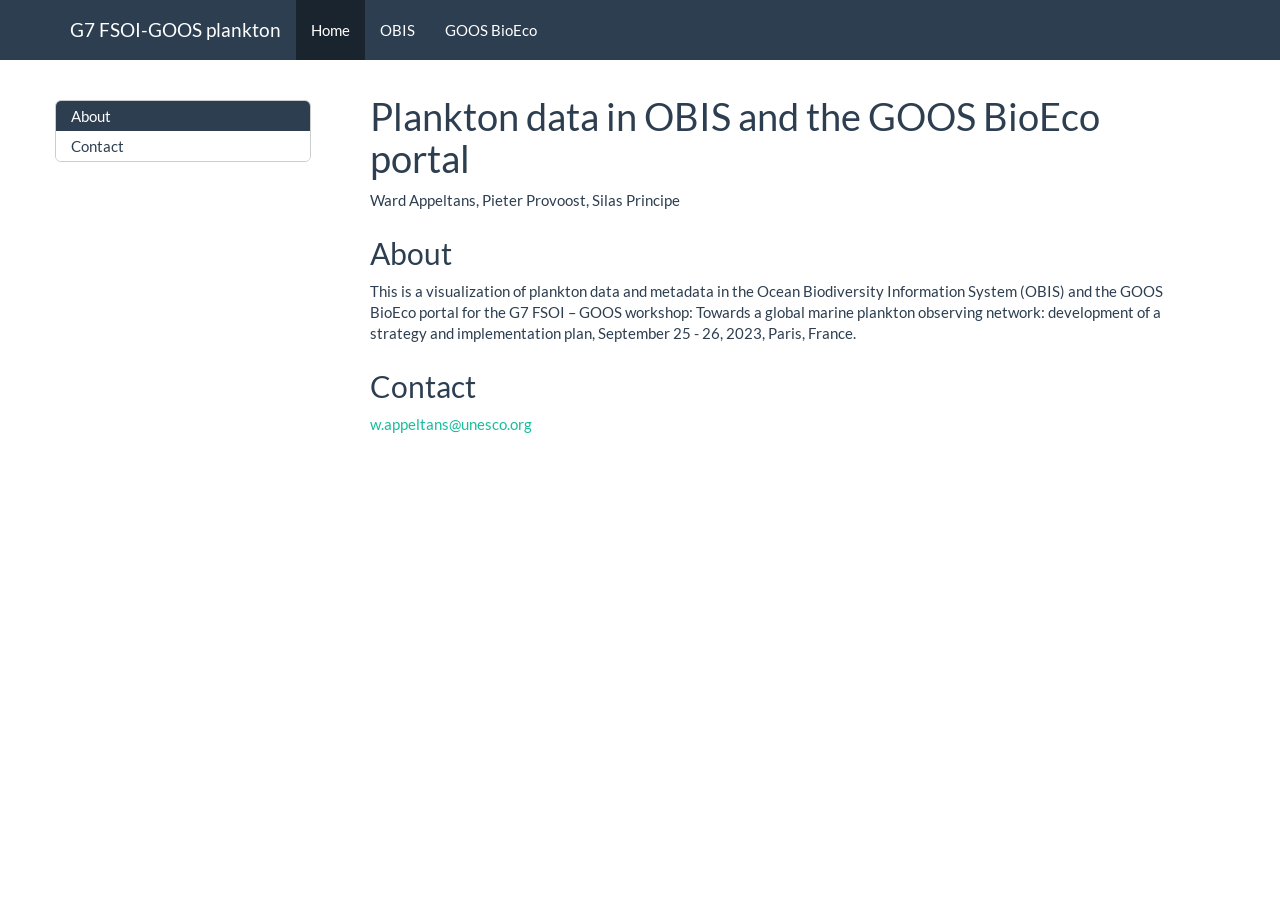
<file: _site/index.html>
<!DOCTYPE html>

<html>

<head>

<meta charset="utf-8" />
<meta name="generator" content="pandoc" />
<meta http-equiv="X-UA-Compatible" content="IE=EDGE" />




<title>Plankton data in OBIS and the GOOS BioEco portal</title>

<script src="site_libs/header-attrs-2.23/header-attrs.js"></script>
<script src="site_libs/jquery-3.6.0/jquery-3.6.0.min.js"></script>
<meta name="viewport" content="width=device-width, initial-scale=1" />
<link href="site_libs/bootstrap-3.3.5/css/flatly.min.css" rel="stylesheet" />
<script src="site_libs/bootstrap-3.3.5/js/bootstrap.min.js"></script>
<script src="site_libs/bootstrap-3.3.5/shim/html5shiv.min.js"></script>
<script src="site_libs/bootstrap-3.3.5/shim/respond.min.js"></script>
<style>h1 {font-size: 34px;}
       h1.title {font-size: 38px;}
       h2 {font-size: 30px;}
       h3 {font-size: 24px;}
       h4 {font-size: 18px;}
       h5 {font-size: 16px;}
       h6 {font-size: 12px;}
       code {color: inherit; background-color: rgba(0, 0, 0, 0.04);}
       pre:not([class]) { background-color: white }</style>
<script src="site_libs/jqueryui-1.13.2/jquery-ui.min.js"></script>
<link href="site_libs/tocify-1.9.1/jquery.tocify.css" rel="stylesheet" />
<script src="site_libs/tocify-1.9.1/jquery.tocify.js"></script>
<script src="site_libs/navigation-1.1/tabsets.js"></script>

<style type="text/css">
  code{white-space: pre-wrap;}
  span.smallcaps{font-variant: small-caps;}
  span.underline{text-decoration: underline;}
  div.column{display: inline-block; vertical-align: top; width: 50%;}
  div.hanging-indent{margin-left: 1.5em; text-indent: -1.5em;}
  ul.task-list{list-style: none;}
    </style>







<link rel="stylesheet" href="style.css" type="text/css" />



<style type = "text/css">
.main-container {
  max-width: 940px;
  margin-left: auto;
  margin-right: auto;
}
img {
  max-width:100%;
}
.tabbed-pane {
  padding-top: 12px;
}
.html-widget {
  margin-bottom: 20px;
}
button.code-folding-btn:focus {
  outline: none;
}
summary {
  display: list-item;
}
details > summary > p:only-child {
  display: inline;
}
pre code {
  padding: 0;
}
</style>


<style type="text/css">
.dropdown-submenu {
  position: relative;
}
.dropdown-submenu>.dropdown-menu {
  top: 0;
  left: 100%;
  margin-top: -6px;
  margin-left: -1px;
  border-radius: 0 6px 6px 6px;
}
.dropdown-submenu:hover>.dropdown-menu {
  display: block;
}
.dropdown-submenu>a:after {
  display: block;
  content: " ";
  float: right;
  width: 0;
  height: 0;
  border-color: transparent;
  border-style: solid;
  border-width: 5px 0 5px 5px;
  border-left-color: #cccccc;
  margin-top: 5px;
  margin-right: -10px;
}
.dropdown-submenu:hover>a:after {
  border-left-color: #adb5bd;
}
.dropdown-submenu.pull-left {
  float: none;
}
.dropdown-submenu.pull-left>.dropdown-menu {
  left: -100%;
  margin-left: 10px;
  border-radius: 6px 0 6px 6px;
}
</style>

<script type="text/javascript">
// manage active state of menu based on current page
$(document).ready(function () {
  // active menu anchor
  href = window.location.pathname
  href = href.substr(href.lastIndexOf('/') + 1)
  if (href === "")
    href = "index.html";
  var menuAnchor = $('a[href="' + href + '"]');

  // mark the anchor link active (and if it's in a dropdown, also mark that active)
  var dropdown = menuAnchor.closest('li.dropdown');
  if (window.bootstrap) { // Bootstrap 4+
    menuAnchor.addClass('active');
    dropdown.find('> .dropdown-toggle').addClass('active');
  } else { // Bootstrap 3
    menuAnchor.parent().addClass('active');
    dropdown.addClass('active');
  }

  // Navbar adjustments
  var navHeight = $(".navbar").first().height() + 15;
  var style = document.createElement('style');
  var pt = "padding-top: " + navHeight + "px; ";
  var mt = "margin-top: -" + navHeight + "px; ";
  var css = "";
  // offset scroll position for anchor links (for fixed navbar)
  for (var i = 1; i <= 6; i++) {
    css += ".section h" + i + "{ " + pt + mt + "}\n";
  }
  style.innerHTML = "body {" + pt + "padding-bottom: 40px; }\n" + css;
  document.head.appendChild(style);
});
</script>

<!-- tabsets -->

<style type="text/css">
.tabset-dropdown > .nav-tabs {
  display: inline-table;
  max-height: 500px;
  min-height: 44px;
  overflow-y: auto;
  border: 1px solid #ddd;
  border-radius: 4px;
}

.tabset-dropdown > .nav-tabs > li.active:before, .tabset-dropdown > .nav-tabs.nav-tabs-open:before {
  content: "\e259";
  font-family: 'Glyphicons Halflings';
  display: inline-block;
  padding: 10px;
  border-right: 1px solid #ddd;
}

.tabset-dropdown > .nav-tabs.nav-tabs-open > li.active:before {
  content: "\e258";
  font-family: 'Glyphicons Halflings';
  border: none;
}

.tabset-dropdown > .nav-tabs > li.active {
  display: block;
}

.tabset-dropdown > .nav-tabs > li > a,
.tabset-dropdown > .nav-tabs > li > a:focus,
.tabset-dropdown > .nav-tabs > li > a:hover {
  border: none;
  display: inline-block;
  border-radius: 4px;
  background-color: transparent;
}

.tabset-dropdown > .nav-tabs.nav-tabs-open > li {
  display: block;
  float: none;
}

.tabset-dropdown > .nav-tabs > li {
  display: none;
}
</style>

<!-- code folding -->



<style type="text/css">

#TOC {
  margin: 25px 0px 20px 0px;
}
@media (max-width: 768px) {
#TOC {
  position: relative;
  width: 100%;
}
}

@media print {
.toc-content {
  /* see https://github.com/w3c/csswg-drafts/issues/4434 */
  float: right;
}
}

.toc-content {
  padding-left: 30px;
  padding-right: 40px;
}

div.main-container {
  max-width: 1200px;
}

div.tocify {
  width: 20%;
  max-width: 260px;
  max-height: 85%;
}

@media (min-width: 768px) and (max-width: 991px) {
  div.tocify {
    width: 25%;
  }
}

@media (max-width: 767px) {
  div.tocify {
    width: 100%;
    max-width: none;
  }
}

.tocify ul, .tocify li {
  line-height: 20px;
}

.tocify-subheader .tocify-item {
  font-size: 0.90em;
}

.tocify .list-group-item {
  border-radius: 0px;
}


</style>



</head>

<body>


<div class="container-fluid main-container">


<!-- setup 3col/9col grid for toc_float and main content  -->
<div class="row">
<div class="col-xs-12 col-sm-4 col-md-3">
<div id="TOC" class="tocify">
</div>
</div>

<div class="toc-content col-xs-12 col-sm-8 col-md-9">




<div class="navbar navbar-default  navbar-fixed-top" role="navigation">
  <div class="container">
    <div class="navbar-header">
      <button type="button" class="navbar-toggle collapsed" data-toggle="collapse" data-bs-toggle="collapse" data-target="#navbar" data-bs-target="#navbar">
        <span class="icon-bar"></span>
        <span class="icon-bar"></span>
        <span class="icon-bar"></span>
      </button>
      <a class="navbar-brand" href="index.html">G7 FSOI-GOOS plankton</a>
    </div>
    <div id="navbar" class="navbar-collapse collapse">
      <ul class="nav navbar-nav">
        <li>
  <a href="index.html">Home</a>
</li>
<li>
  <a href="obis.html">OBIS</a>
</li>
<li>
  <a href="goos.html">GOOS BioEco</a>
</li>
      </ul>
      <ul class="nav navbar-nav navbar-right">
        
      </ul>
    </div><!--/.nav-collapse -->
  </div><!--/.container -->
</div><!--/.navbar -->

<div id="header">



<h1 class="title toc-ignore">Plankton data in OBIS and the GOOS BioEco
portal</h1>

</div>


<p>Ward Appeltans, Pieter Provoost, Silas Principe</p>
<div id="about" class="section level2">
<h2>About</h2>
<p>This is a visualization of plankton data and metadata in the Ocean
Biodiversity Information System (OBIS) and the GOOS BioEco portal for
the G7 FSOI – GOOS workshop: Towards a global marine plankton observing
network: development of a strategy and implementation plan, September 25
- 26, 2023, Paris, France.</p>
</div>
<div id="contact" class="section level2">
<h2>Contact</h2>
<p><a
href="mailto:w.appeltans@unesco.org">w.appeltans@unesco.org</a></p>
</div>



</div>
</div>

</div>

<script>

// add bootstrap table styles to pandoc tables
function bootstrapStylePandocTables() {
  $('tr.odd').parent('tbody').parent('table').addClass('table table-condensed');
}
$(document).ready(function () {
  bootstrapStylePandocTables();
});


</script>

<!-- tabsets -->

<script>
$(document).ready(function () {
  window.buildTabsets("TOC");
});

$(document).ready(function () {
  $('.tabset-dropdown > .nav-tabs > li').click(function () {
    $(this).parent().toggleClass('nav-tabs-open');
  });
});
</script>

<!-- code folding -->

<script>
$(document).ready(function ()  {

    // temporarily add toc-ignore selector to headers for the consistency with Pandoc
    $('.unlisted.unnumbered').addClass('toc-ignore')

    // move toc-ignore selectors from section div to header
    $('div.section.toc-ignore')
        .removeClass('toc-ignore')
        .children('h1,h2,h3,h4,h5').addClass('toc-ignore');

    // establish options
    var options = {
      selectors: "h1,h2,h3",
      theme: "bootstrap3",
      context: '.toc-content',
      hashGenerator: function (text) {
        return text.replace(/[.\\/?&!#<>]/g, '').replace(/\s/g, '_');
      },
      ignoreSelector: ".toc-ignore",
      scrollTo: 0
    };
    options.showAndHide = true;
    options.smoothScroll = true;

    // tocify
    var toc = $("#TOC").tocify(options).data("toc-tocify");
});
</script>

<!-- dynamically load mathjax for compatibility with self-contained -->
<script>
  (function () {
    var script = document.createElement("script");
    script.type = "text/javascript";
    script.src  = "https://mathjax.rstudio.com/latest/MathJax.js?config=TeX-AMS-MML_HTMLorMML";
    document.getElementsByTagName("head")[0].appendChild(script);
  })();
</script>

</body>
</html>
</file>
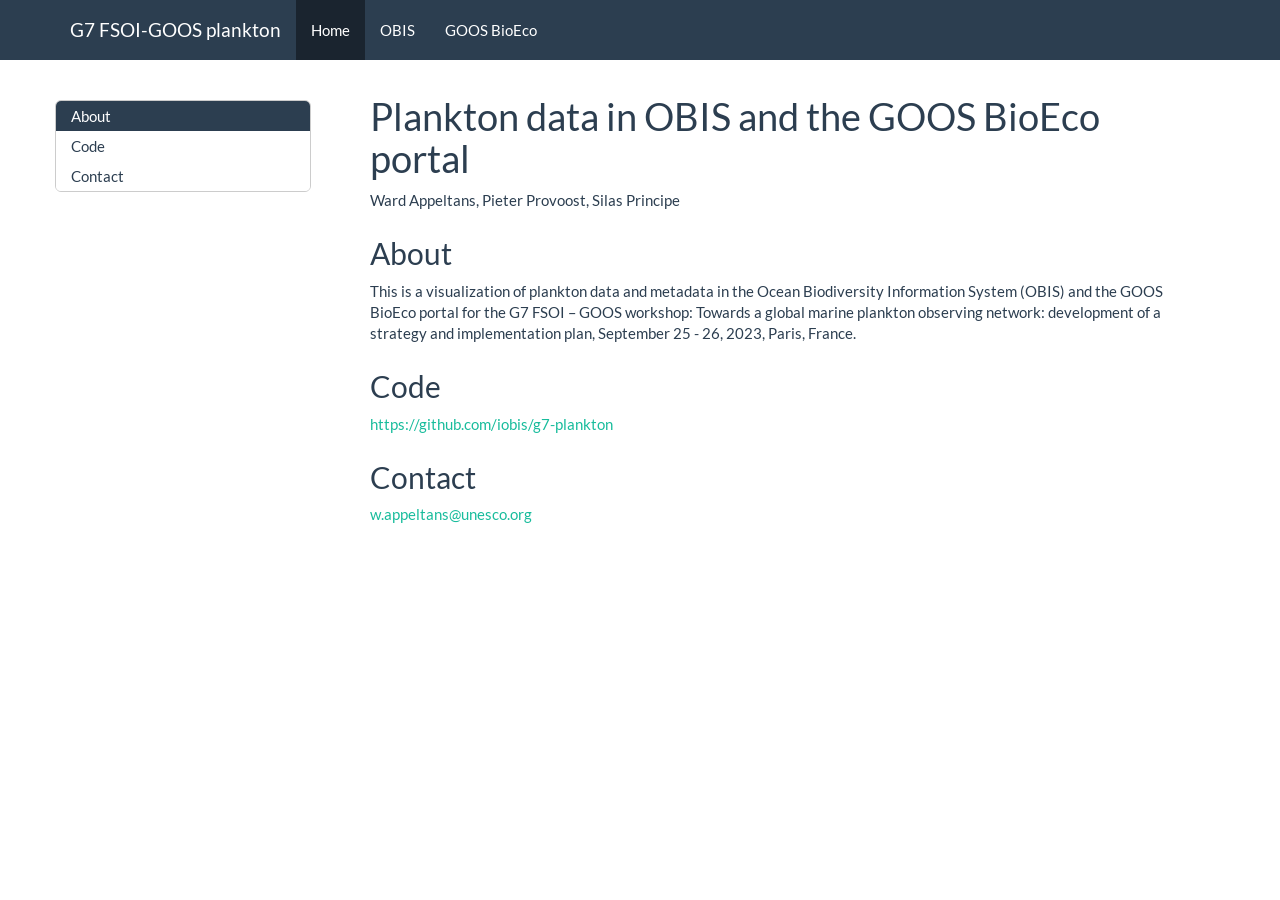
<file: docs/index.html>
<!DOCTYPE html>

<html>

<head>

<meta charset="utf-8" />
<meta name="generator" content="pandoc" />
<meta http-equiv="X-UA-Compatible" content="IE=EDGE" />




<title>Plankton data in OBIS and the GOOS BioEco portal</title>

<script src="site_libs/header-attrs-2.23/header-attrs.js"></script>
<script src="site_libs/jquery-3.6.0/jquery-3.6.0.min.js"></script>
<meta name="viewport" content="width=device-width, initial-scale=1" />
<link href="site_libs/bootstrap-3.3.5/css/flatly.min.css" rel="stylesheet" />
<script src="site_libs/bootstrap-3.3.5/js/bootstrap.min.js"></script>
<script src="site_libs/bootstrap-3.3.5/shim/html5shiv.min.js"></script>
<script src="site_libs/bootstrap-3.3.5/shim/respond.min.js"></script>
<style>h1 {font-size: 34px;}
       h1.title {font-size: 38px;}
       h2 {font-size: 30px;}
       h3 {font-size: 24px;}
       h4 {font-size: 18px;}
       h5 {font-size: 16px;}
       h6 {font-size: 12px;}
       code {color: inherit; background-color: rgba(0, 0, 0, 0.04);}
       pre:not([class]) { background-color: white }</style>
<script src="site_libs/jqueryui-1.13.2/jquery-ui.min.js"></script>
<link href="site_libs/tocify-1.9.1/jquery.tocify.css" rel="stylesheet" />
<script src="site_libs/tocify-1.9.1/jquery.tocify.js"></script>
<script src="site_libs/navigation-1.1/tabsets.js"></script>

<style type="text/css">
  code{white-space: pre-wrap;}
  span.smallcaps{font-variant: small-caps;}
  span.underline{text-decoration: underline;}
  div.column{display: inline-block; vertical-align: top; width: 50%;}
  div.hanging-indent{margin-left: 1.5em; text-indent: -1.5em;}
  ul.task-list{list-style: none;}
    </style>







<link rel="stylesheet" href="style.css" type="text/css" />



<style type = "text/css">
.main-container {
  max-width: 940px;
  margin-left: auto;
  margin-right: auto;
}
img {
  max-width:100%;
}
.tabbed-pane {
  padding-top: 12px;
}
.html-widget {
  margin-bottom: 20px;
}
button.code-folding-btn:focus {
  outline: none;
}
summary {
  display: list-item;
}
details > summary > p:only-child {
  display: inline;
}
pre code {
  padding: 0;
}
</style>


<style type="text/css">
.dropdown-submenu {
  position: relative;
}
.dropdown-submenu>.dropdown-menu {
  top: 0;
  left: 100%;
  margin-top: -6px;
  margin-left: -1px;
  border-radius: 0 6px 6px 6px;
}
.dropdown-submenu:hover>.dropdown-menu {
  display: block;
}
.dropdown-submenu>a:after {
  display: block;
  content: " ";
  float: right;
  width: 0;
  height: 0;
  border-color: transparent;
  border-style: solid;
  border-width: 5px 0 5px 5px;
  border-left-color: #cccccc;
  margin-top: 5px;
  margin-right: -10px;
}
.dropdown-submenu:hover>a:after {
  border-left-color: #adb5bd;
}
.dropdown-submenu.pull-left {
  float: none;
}
.dropdown-submenu.pull-left>.dropdown-menu {
  left: -100%;
  margin-left: 10px;
  border-radius: 6px 0 6px 6px;
}
</style>

<script type="text/javascript">
// manage active state of menu based on current page
$(document).ready(function () {
  // active menu anchor
  href = window.location.pathname
  href = href.substr(href.lastIndexOf('/') + 1)
  if (href === "")
    href = "index.html";
  var menuAnchor = $('a[href="' + href + '"]');

  // mark the anchor link active (and if it's in a dropdown, also mark that active)
  var dropdown = menuAnchor.closest('li.dropdown');
  if (window.bootstrap) { // Bootstrap 4+
    menuAnchor.addClass('active');
    dropdown.find('> .dropdown-toggle').addClass('active');
  } else { // Bootstrap 3
    menuAnchor.parent().addClass('active');
    dropdown.addClass('active');
  }

  // Navbar adjustments
  var navHeight = $(".navbar").first().height() + 15;
  var style = document.createElement('style');
  var pt = "padding-top: " + navHeight + "px; ";
  var mt = "margin-top: -" + navHeight + "px; ";
  var css = "";
  // offset scroll position for anchor links (for fixed navbar)
  for (var i = 1; i <= 6; i++) {
    css += ".section h" + i + "{ " + pt + mt + "}\n";
  }
  style.innerHTML = "body {" + pt + "padding-bottom: 40px; }\n" + css;
  document.head.appendChild(style);
});
</script>

<!-- tabsets -->

<style type="text/css">
.tabset-dropdown > .nav-tabs {
  display: inline-table;
  max-height: 500px;
  min-height: 44px;
  overflow-y: auto;
  border: 1px solid #ddd;
  border-radius: 4px;
}

.tabset-dropdown > .nav-tabs > li.active:before, .tabset-dropdown > .nav-tabs.nav-tabs-open:before {
  content: "\e259";
  font-family: 'Glyphicons Halflings';
  display: inline-block;
  padding: 10px;
  border-right: 1px solid #ddd;
}

.tabset-dropdown > .nav-tabs.nav-tabs-open > li.active:before {
  content: "\e258";
  font-family: 'Glyphicons Halflings';
  border: none;
}

.tabset-dropdown > .nav-tabs > li.active {
  display: block;
}

.tabset-dropdown > .nav-tabs > li > a,
.tabset-dropdown > .nav-tabs > li > a:focus,
.tabset-dropdown > .nav-tabs > li > a:hover {
  border: none;
  display: inline-block;
  border-radius: 4px;
  background-color: transparent;
}

.tabset-dropdown > .nav-tabs.nav-tabs-open > li {
  display: block;
  float: none;
}

.tabset-dropdown > .nav-tabs > li {
  display: none;
}
</style>

<!-- code folding -->



<style type="text/css">

#TOC {
  margin: 25px 0px 20px 0px;
}
@media (max-width: 768px) {
#TOC {
  position: relative;
  width: 100%;
}
}

@media print {
.toc-content {
  /* see https://github.com/w3c/csswg-drafts/issues/4434 */
  float: right;
}
}

.toc-content {
  padding-left: 30px;
  padding-right: 40px;
}

div.main-container {
  max-width: 1200px;
}

div.tocify {
  width: 20%;
  max-width: 260px;
  max-height: 85%;
}

@media (min-width: 768px) and (max-width: 991px) {
  div.tocify {
    width: 25%;
  }
}

@media (max-width: 767px) {
  div.tocify {
    width: 100%;
    max-width: none;
  }
}

.tocify ul, .tocify li {
  line-height: 20px;
}

.tocify-subheader .tocify-item {
  font-size: 0.90em;
}

.tocify .list-group-item {
  border-radius: 0px;
}


</style>



</head>

<body>


<div class="container-fluid main-container">


<!-- setup 3col/9col grid for toc_float and main content  -->
<div class="row">
<div class="col-xs-12 col-sm-4 col-md-3">
<div id="TOC" class="tocify">
</div>
</div>

<div class="toc-content col-xs-12 col-sm-8 col-md-9">




<div class="navbar navbar-default  navbar-fixed-top" role="navigation">
  <div class="container">
    <div class="navbar-header">
      <button type="button" class="navbar-toggle collapsed" data-toggle="collapse" data-bs-toggle="collapse" data-target="#navbar" data-bs-target="#navbar">
        <span class="icon-bar"></span>
        <span class="icon-bar"></span>
        <span class="icon-bar"></span>
      </button>
      <a class="navbar-brand" href="index.html">G7 FSOI-GOOS plankton</a>
    </div>
    <div id="navbar" class="navbar-collapse collapse">
      <ul class="nav navbar-nav">
        <li>
  <a href="index.html">Home</a>
</li>
<li>
  <a href="obis.html">OBIS</a>
</li>
<li>
  <a href="goos.html">GOOS BioEco</a>
</li>
      </ul>
      <ul class="nav navbar-nav navbar-right">
        
      </ul>
    </div><!--/.nav-collapse -->
  </div><!--/.container -->
</div><!--/.navbar -->

<div id="header">



<h1 class="title toc-ignore">Plankton data in OBIS and the GOOS BioEco
portal</h1>

</div>


<p>Ward Appeltans, Pieter Provoost, Silas Principe</p>
<div id="about" class="section level2">
<h2>About</h2>
<p>This is a visualization of plankton data and metadata in the Ocean
Biodiversity Information System (OBIS) and the GOOS BioEco portal for
the G7 FSOI – GOOS workshop: Towards a global marine plankton observing
network: development of a strategy and implementation plan, September 25
- 26, 2023, Paris, France.</p>
</div>
<div id="code" class="section level2">
<h2>Code</h2>
<p><a href="https://github.com/iobis/g7-plankton"
class="uri">https://github.com/iobis/g7-plankton</a></p>
</div>
<div id="contact" class="section level2">
<h2>Contact</h2>
<p><a
href="mailto:w.appeltans@unesco.org">w.appeltans@unesco.org</a></p>
</div>



</div>
</div>

</div>

<script>

// add bootstrap table styles to pandoc tables
function bootstrapStylePandocTables() {
  $('tr.odd').parent('tbody').parent('table').addClass('table table-condensed');
}
$(document).ready(function () {
  bootstrapStylePandocTables();
});


</script>

<!-- tabsets -->

<script>
$(document).ready(function () {
  window.buildTabsets("TOC");
});

$(document).ready(function () {
  $('.tabset-dropdown > .nav-tabs > li').click(function () {
    $(this).parent().toggleClass('nav-tabs-open');
  });
});
</script>

<!-- code folding -->

<script>
$(document).ready(function ()  {

    // temporarily add toc-ignore selector to headers for the consistency with Pandoc
    $('.unlisted.unnumbered').addClass('toc-ignore')

    // move toc-ignore selectors from section div to header
    $('div.section.toc-ignore')
        .removeClass('toc-ignore')
        .children('h1,h2,h3,h4,h5').addClass('toc-ignore');

    // establish options
    var options = {
      selectors: "h1,h2,h3",
      theme: "bootstrap3",
      context: '.toc-content',
      hashGenerator: function (text) {
        return text.replace(/[.\\/?&!#<>]/g, '').replace(/\s/g, '_');
      },
      ignoreSelector: ".toc-ignore",
      scrollTo: 0
    };
    options.showAndHide = true;
    options.smoothScroll = true;

    // tocify
    var toc = $("#TOC").tocify(options).data("toc-tocify");
});
</script>

<!-- dynamically load mathjax for compatibility with self-contained -->
<script>
  (function () {
    var script = document.createElement("script");
    script.type = "text/javascript";
    script.src  = "https://mathjax.rstudio.com/latest/MathJax.js?config=TeX-AMS-MML_HTMLorMML";
    document.getElementsByTagName("head")[0].appendChild(script);
  })();
</script>

</body>
</html>
</file>
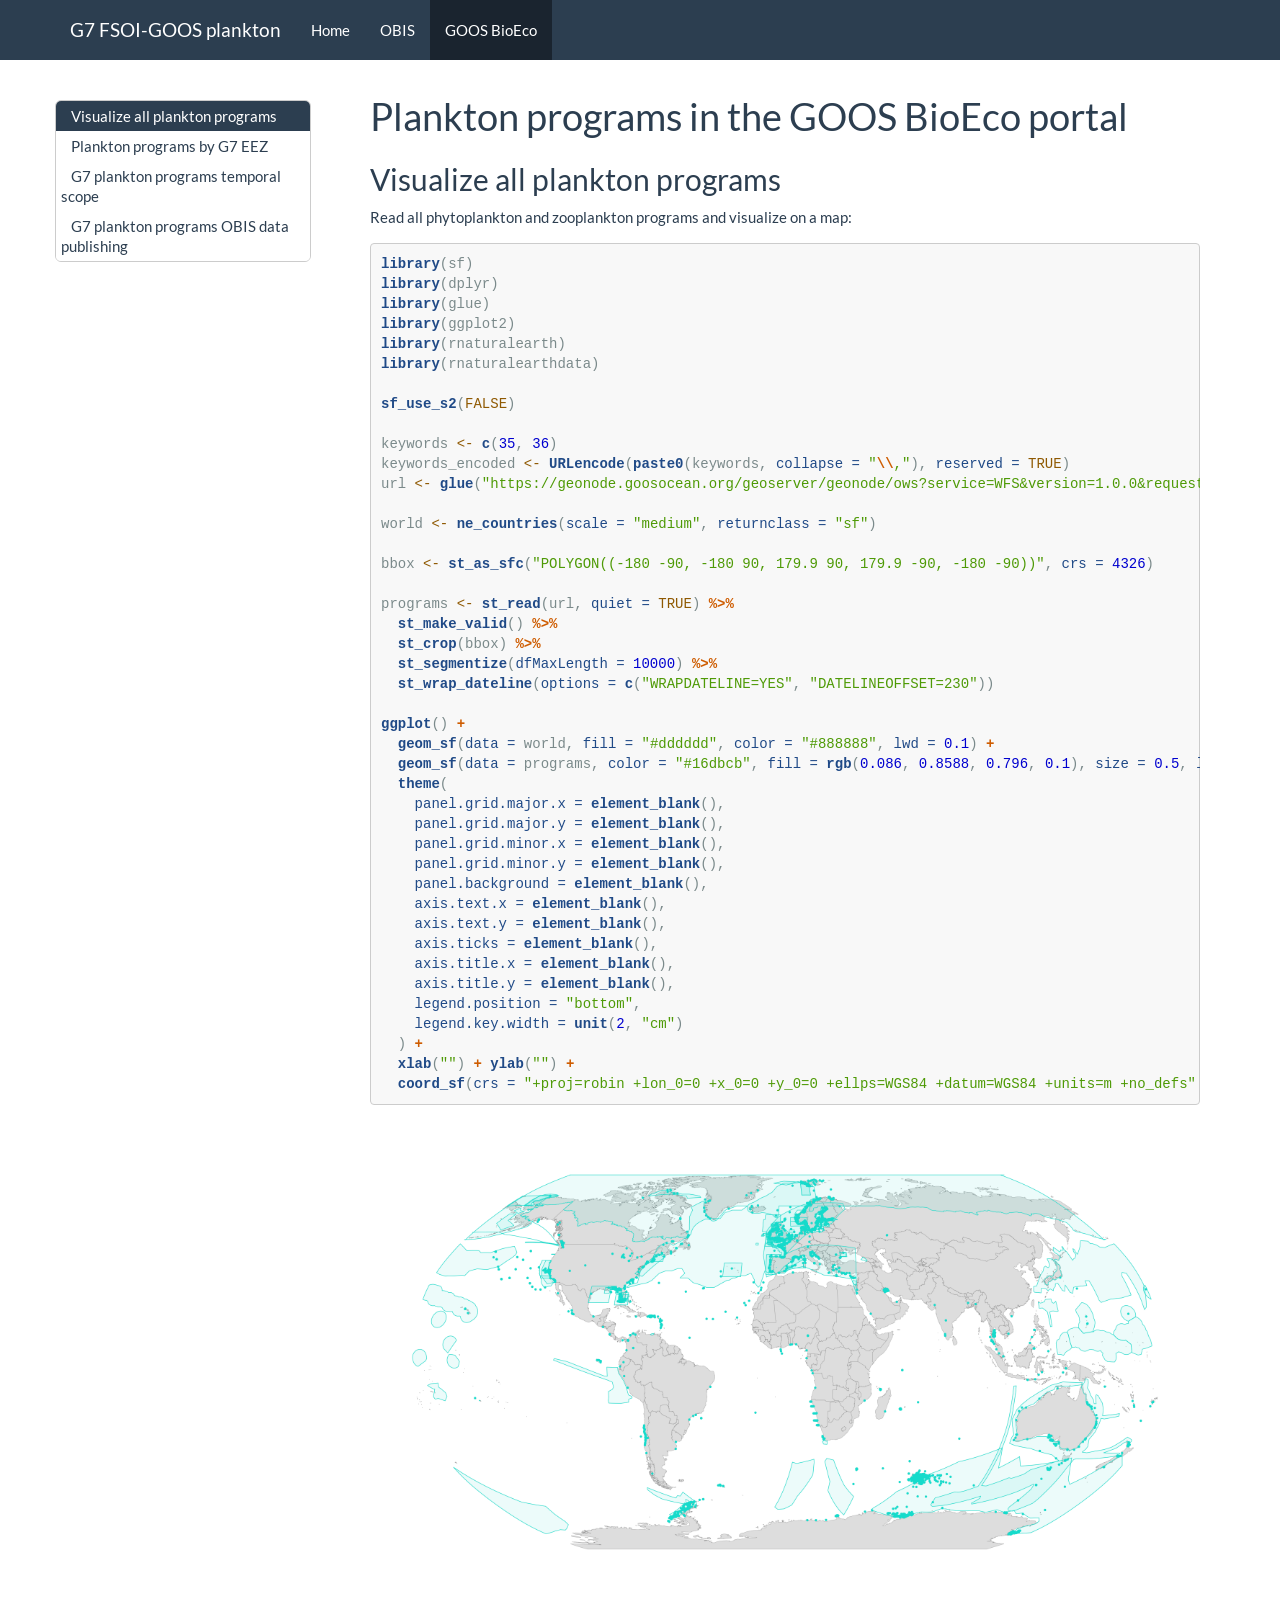
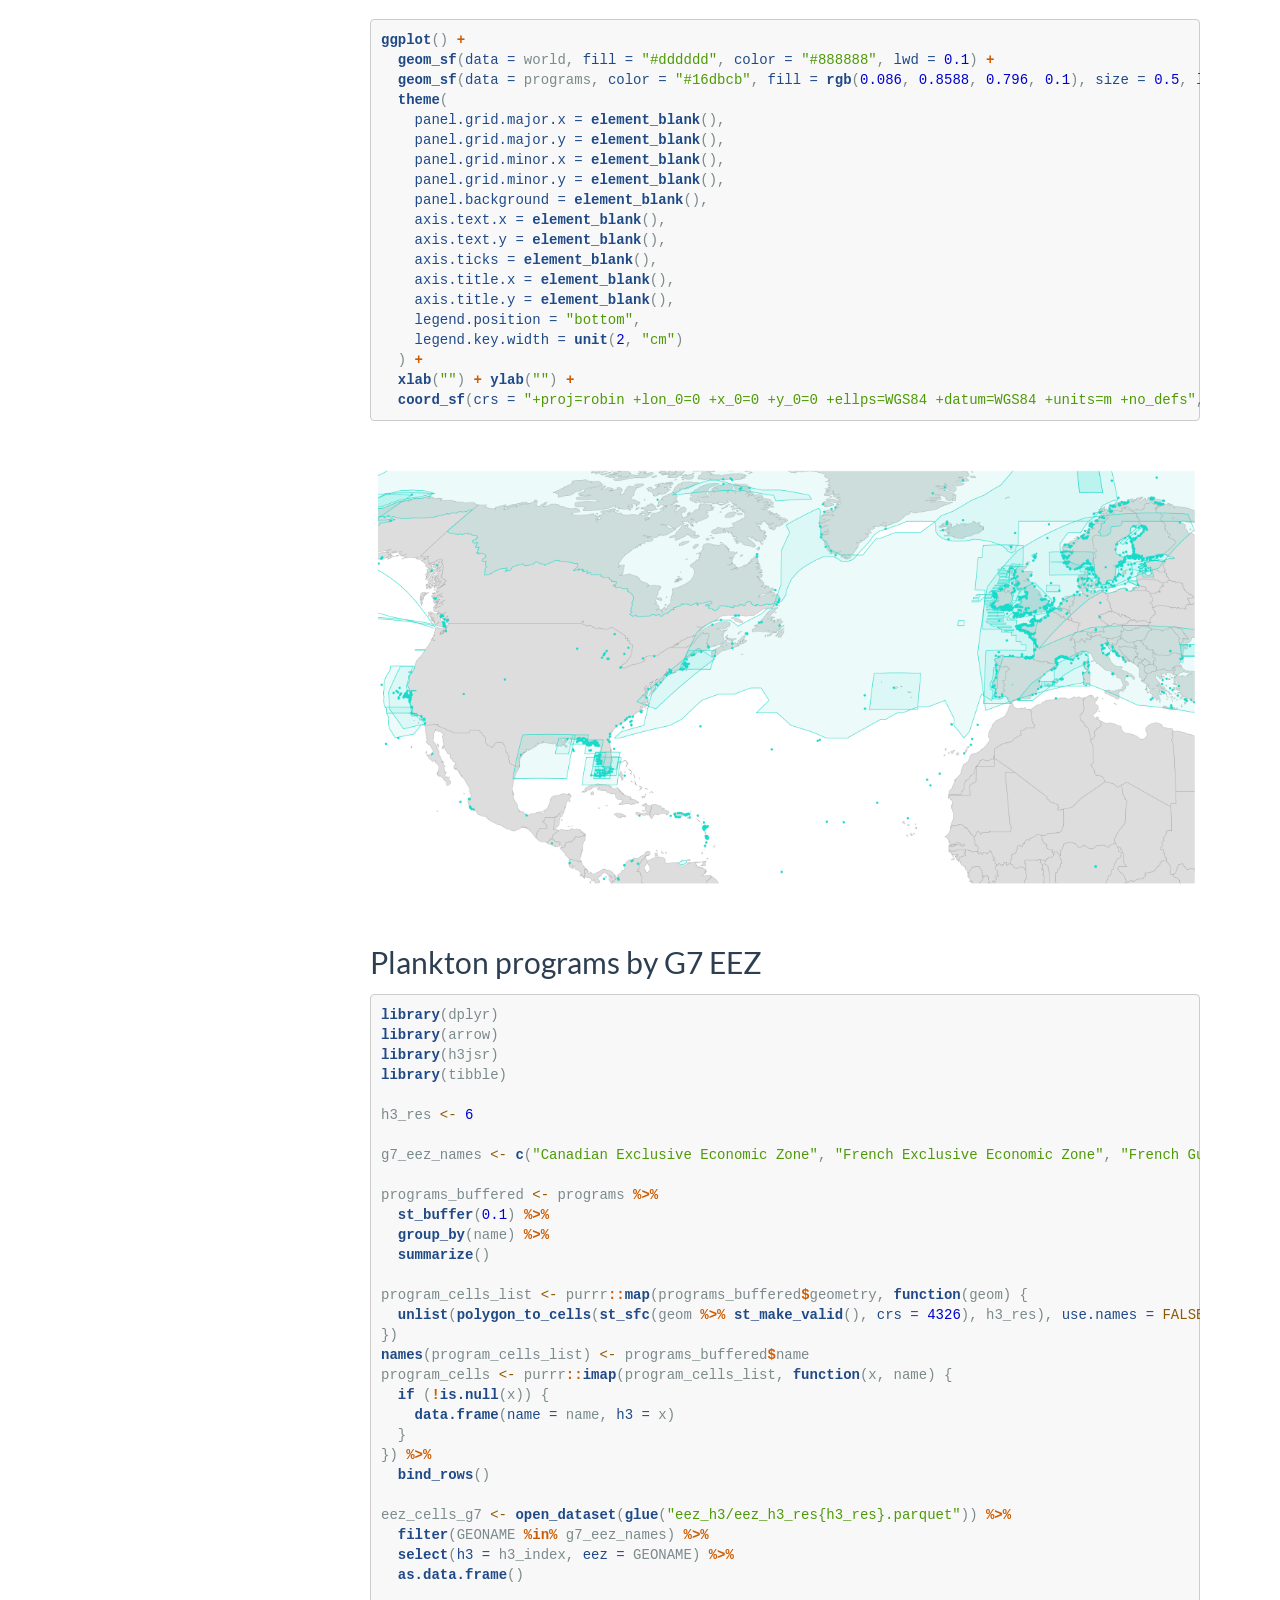
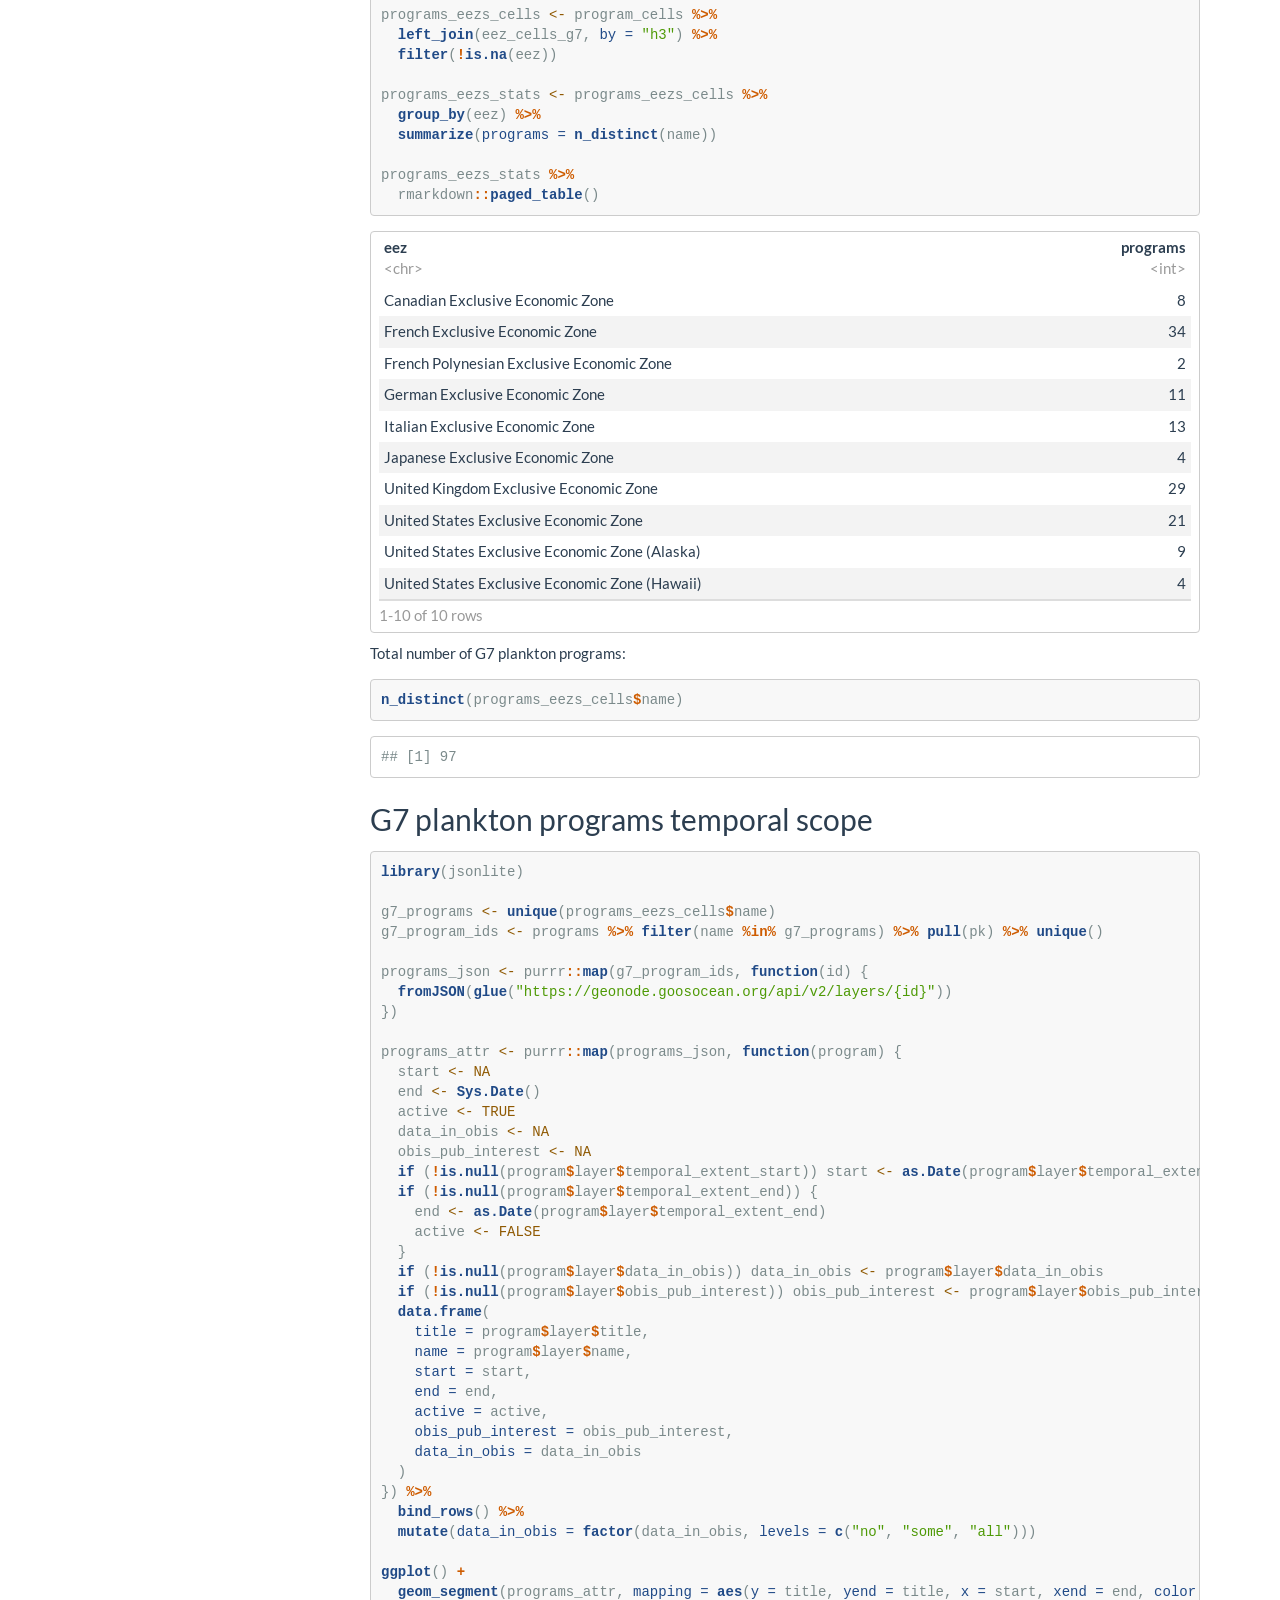
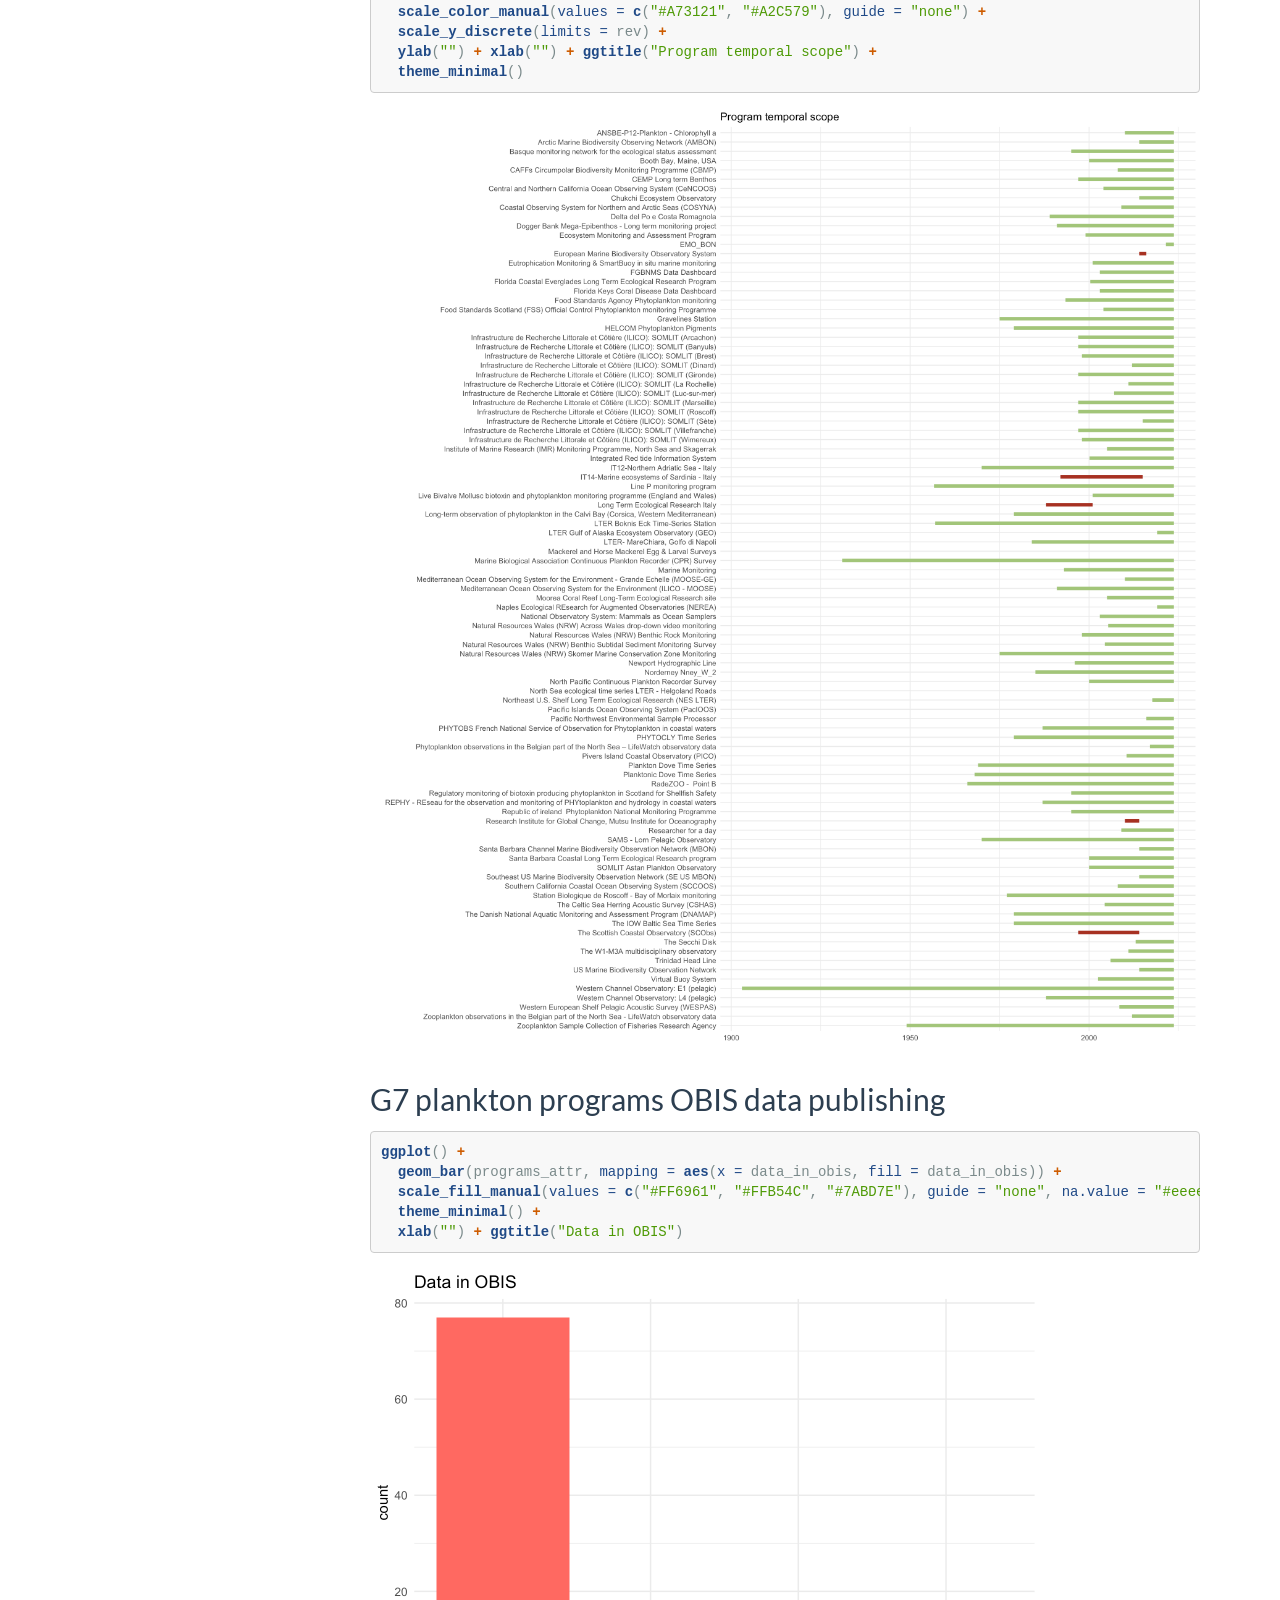
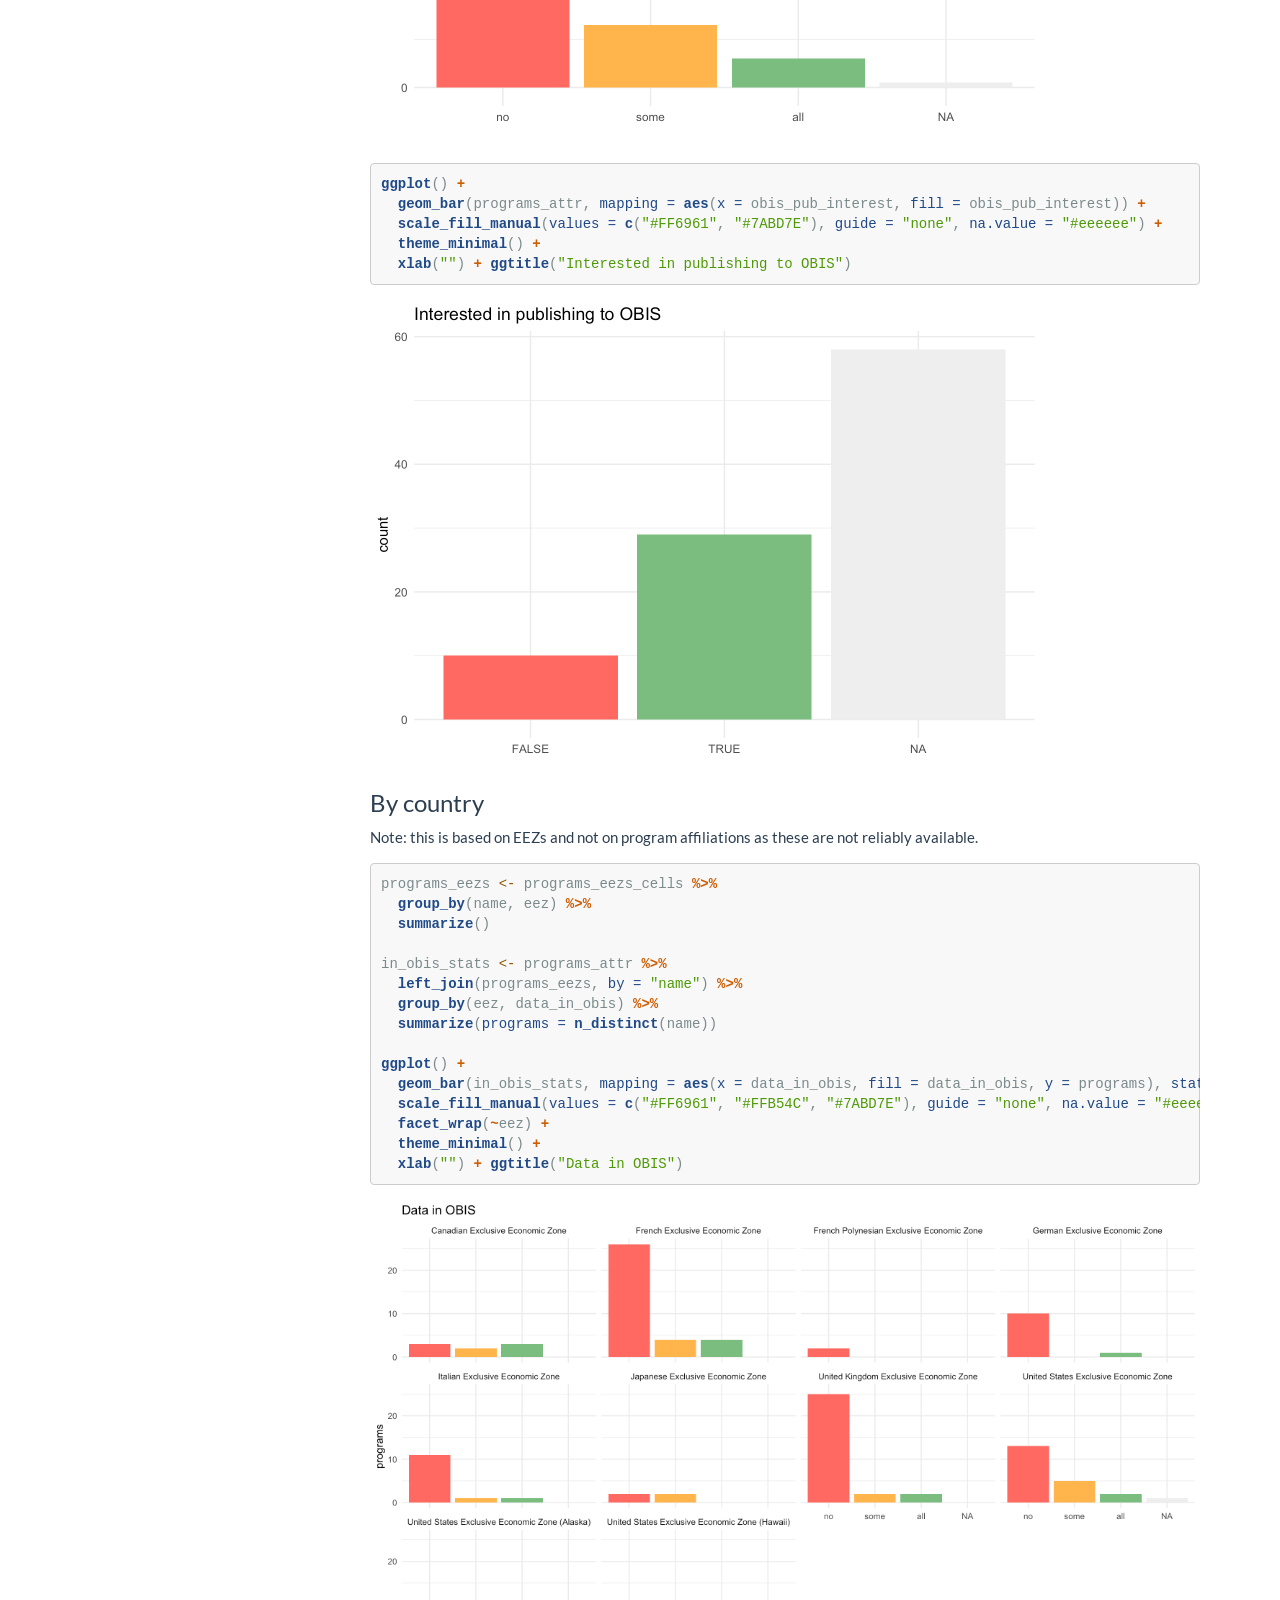
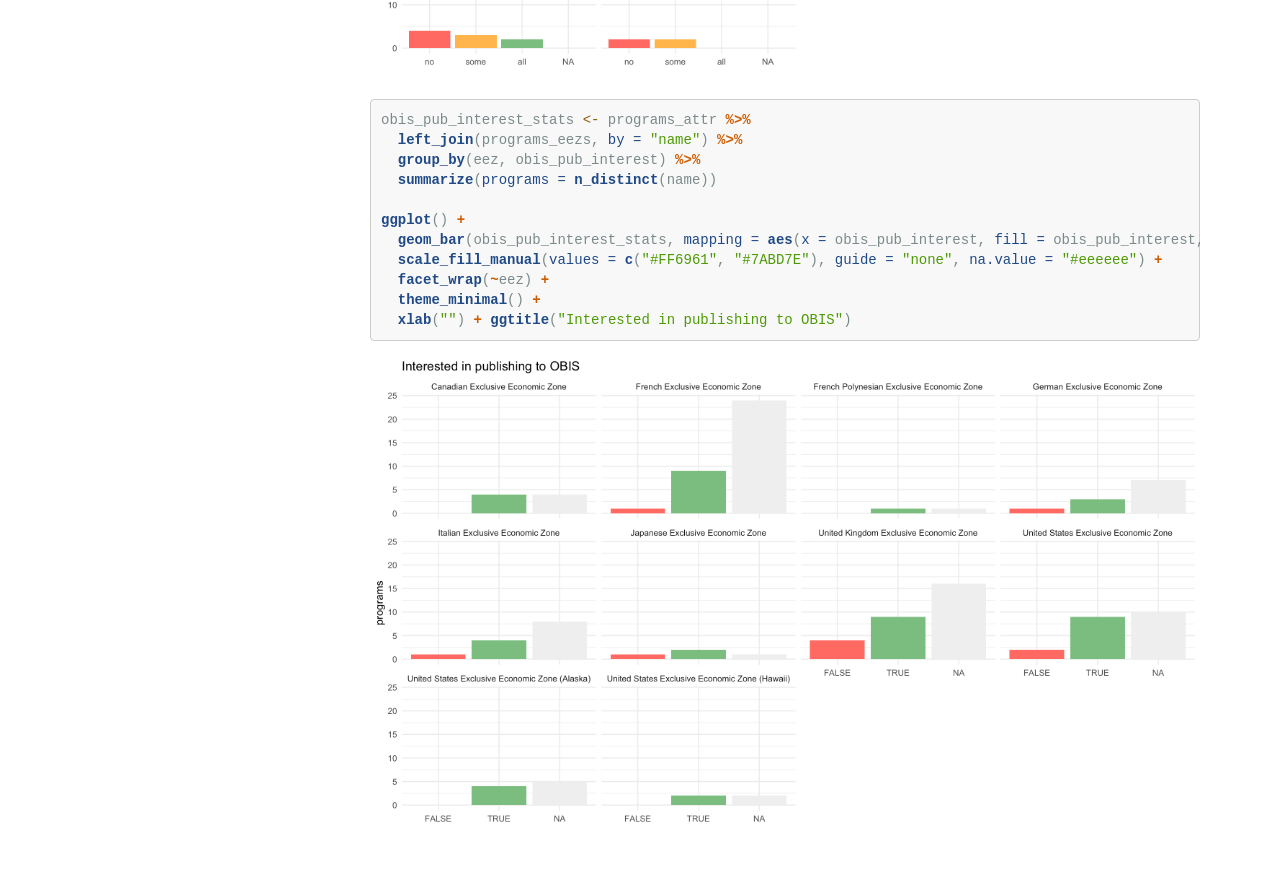
<file: docs/goos.html>
<!DOCTYPE html>

<html>

<head>

<meta charset="utf-8" />
<meta name="generator" content="pandoc" />
<meta http-equiv="X-UA-Compatible" content="IE=EDGE" />




<title>Plankton programs in the GOOS BioEco portal</title>

<script src="site_libs/header-attrs-2.23/header-attrs.js"></script>
<script src="site_libs/jquery-3.6.0/jquery-3.6.0.min.js"></script>
<meta name="viewport" content="width=device-width, initial-scale=1" />
<link href="site_libs/bootstrap-3.3.5/css/flatly.min.css" rel="stylesheet" />
<script src="site_libs/bootstrap-3.3.5/js/bootstrap.min.js"></script>
<script src="site_libs/bootstrap-3.3.5/shim/html5shiv.min.js"></script>
<script src="site_libs/bootstrap-3.3.5/shim/respond.min.js"></script>
<style>h1 {font-size: 34px;}
       h1.title {font-size: 38px;}
       h2 {font-size: 30px;}
       h3 {font-size: 24px;}
       h4 {font-size: 18px;}
       h5 {font-size: 16px;}
       h6 {font-size: 12px;}
       code {color: inherit; background-color: rgba(0, 0, 0, 0.04);}
       pre:not([class]) { background-color: white }</style>
<script src="site_libs/jqueryui-1.13.2/jquery-ui.min.js"></script>
<link href="site_libs/tocify-1.9.1/jquery.tocify.css" rel="stylesheet" />
<script src="site_libs/tocify-1.9.1/jquery.tocify.js"></script>
<script src="site_libs/navigation-1.1/tabsets.js"></script>
<link href="site_libs/pagedtable-1.1/css/pagedtable.css" rel="stylesheet" />
<script src="site_libs/pagedtable-1.1/js/pagedtable.js"></script>

<style type="text/css">
  code{white-space: pre-wrap;}
  span.smallcaps{font-variant: small-caps;}
  span.underline{text-decoration: underline;}
  div.column{display: inline-block; vertical-align: top; width: 50%;}
  div.hanging-indent{margin-left: 1.5em; text-indent: -1.5em;}
  ul.task-list{list-style: none;}
    </style>



<style type="text/css">
  code {
    white-space: pre;
  }
  .sourceCode {
    overflow: visible;
  }
</style>
<style type="text/css" data-origin="pandoc">
pre > code.sourceCode { white-space: pre; position: relative; }
pre > code.sourceCode > span { display: inline-block; line-height: 1.25; }
pre > code.sourceCode > span:empty { height: 1.2em; }
.sourceCode { overflow: visible; }
code.sourceCode > span { color: inherit; text-decoration: inherit; }
div.sourceCode { margin: 1em 0; }
pre.sourceCode { margin: 0; }
@media screen {
div.sourceCode { overflow: auto; }
}
@media print {
pre > code.sourceCode { white-space: pre-wrap; }
pre > code.sourceCode > span { text-indent: -5em; padding-left: 5em; }
}
pre.numberSource code
  { counter-reset: source-line 0; }
pre.numberSource code > span
  { position: relative; left: -4em; counter-increment: source-line; }
pre.numberSource code > span > a:first-child::before
  { content: counter(source-line);
    position: relative; left: -1em; text-align: right; vertical-align: baseline;
    border: none; display: inline-block;
    -webkit-touch-callout: none; -webkit-user-select: none;
    -khtml-user-select: none; -moz-user-select: none;
    -ms-user-select: none; user-select: none;
    padding: 0 4px; width: 4em;
    color: #aaaaaa;
  }
pre.numberSource { margin-left: 3em; border-left: 1px solid #aaaaaa;  padding-left: 4px; }
div.sourceCode
  {  background-color: #f8f8f8; }
@media screen {
pre > code.sourceCode > span > a:first-child::before { text-decoration: underline; }
}
code span.al { color: #ef2929; } /* Alert */
code span.an { color: #8f5902; font-weight: bold; font-style: italic; } /* Annotation */
code span.at { color: #204a87; } /* Attribute */
code span.bn { color: #0000cf; } /* BaseN */
code span.cf { color: #204a87; font-weight: bold; } /* ControlFlow */
code span.ch { color: #4e9a06; } /* Char */
code span.cn { color: #8f5902; } /* Constant */
code span.co { color: #8f5902; font-style: italic; } /* Comment */
code span.cv { color: #8f5902; font-weight: bold; font-style: italic; } /* CommentVar */
code span.do { color: #8f5902; font-weight: bold; font-style: italic; } /* Documentation */
code span.dt { color: #204a87; } /* DataType */
code span.dv { color: #0000cf; } /* DecVal */
code span.er { color: #a40000; font-weight: bold; } /* Error */
code span.ex { } /* Extension */
code span.fl { color: #0000cf; } /* Float */
code span.fu { color: #204a87; font-weight: bold; } /* Function */
code span.im { } /* Import */
code span.in { color: #8f5902; font-weight: bold; font-style: italic; } /* Information */
code span.kw { color: #204a87; font-weight: bold; } /* Keyword */
code span.op { color: #ce5c00; font-weight: bold; } /* Operator */
code span.ot { color: #8f5902; } /* Other */
code span.pp { color: #8f5902; font-style: italic; } /* Preprocessor */
code span.sc { color: #ce5c00; font-weight: bold; } /* SpecialChar */
code span.ss { color: #4e9a06; } /* SpecialString */
code span.st { color: #4e9a06; } /* String */
code span.va { color: #000000; } /* Variable */
code span.vs { color: #4e9a06; } /* VerbatimString */
code span.wa { color: #8f5902; font-weight: bold; font-style: italic; } /* Warning */

</style>
<script>
// apply pandoc div.sourceCode style to pre.sourceCode instead
(function() {
  var sheets = document.styleSheets;
  for (var i = 0; i < sheets.length; i++) {
    if (sheets[i].ownerNode.dataset["origin"] !== "pandoc") continue;
    try { var rules = sheets[i].cssRules; } catch (e) { continue; }
    var j = 0;
    while (j < rules.length) {
      var rule = rules[j];
      // check if there is a div.sourceCode rule
      if (rule.type !== rule.STYLE_RULE || rule.selectorText !== "div.sourceCode") {
        j++;
        continue;
      }
      var style = rule.style.cssText;
      // check if color or background-color is set
      if (rule.style.color === '' && rule.style.backgroundColor === '') {
        j++;
        continue;
      }
      // replace div.sourceCode by a pre.sourceCode rule
      sheets[i].deleteRule(j);
      sheets[i].insertRule('pre.sourceCode{' + style + '}', j);
    }
  }
})();
</script>




<link rel="stylesheet" href="style.css" type="text/css" />



<style type = "text/css">
.main-container {
  max-width: 940px;
  margin-left: auto;
  margin-right: auto;
}
img {
  max-width:100%;
}
.tabbed-pane {
  padding-top: 12px;
}
.html-widget {
  margin-bottom: 20px;
}
button.code-folding-btn:focus {
  outline: none;
}
summary {
  display: list-item;
}
details > summary > p:only-child {
  display: inline;
}
pre code {
  padding: 0;
}
</style>


<style type="text/css">
.dropdown-submenu {
  position: relative;
}
.dropdown-submenu>.dropdown-menu {
  top: 0;
  left: 100%;
  margin-top: -6px;
  margin-left: -1px;
  border-radius: 0 6px 6px 6px;
}
.dropdown-submenu:hover>.dropdown-menu {
  display: block;
}
.dropdown-submenu>a:after {
  display: block;
  content: " ";
  float: right;
  width: 0;
  height: 0;
  border-color: transparent;
  border-style: solid;
  border-width: 5px 0 5px 5px;
  border-left-color: #cccccc;
  margin-top: 5px;
  margin-right: -10px;
}
.dropdown-submenu:hover>a:after {
  border-left-color: #adb5bd;
}
.dropdown-submenu.pull-left {
  float: none;
}
.dropdown-submenu.pull-left>.dropdown-menu {
  left: -100%;
  margin-left: 10px;
  border-radius: 6px 0 6px 6px;
}
</style>

<script type="text/javascript">
// manage active state of menu based on current page
$(document).ready(function () {
  // active menu anchor
  href = window.location.pathname
  href = href.substr(href.lastIndexOf('/') + 1)
  if (href === "")
    href = "index.html";
  var menuAnchor = $('a[href="' + href + '"]');

  // mark the anchor link active (and if it's in a dropdown, also mark that active)
  var dropdown = menuAnchor.closest('li.dropdown');
  if (window.bootstrap) { // Bootstrap 4+
    menuAnchor.addClass('active');
    dropdown.find('> .dropdown-toggle').addClass('active');
  } else { // Bootstrap 3
    menuAnchor.parent().addClass('active');
    dropdown.addClass('active');
  }

  // Navbar adjustments
  var navHeight = $(".navbar").first().height() + 15;
  var style = document.createElement('style');
  var pt = "padding-top: " + navHeight + "px; ";
  var mt = "margin-top: -" + navHeight + "px; ";
  var css = "";
  // offset scroll position for anchor links (for fixed navbar)
  for (var i = 1; i <= 6; i++) {
    css += ".section h" + i + "{ " + pt + mt + "}\n";
  }
  style.innerHTML = "body {" + pt + "padding-bottom: 40px; }\n" + css;
  document.head.appendChild(style);
});
</script>

<!-- tabsets -->

<style type="text/css">
.tabset-dropdown > .nav-tabs {
  display: inline-table;
  max-height: 500px;
  min-height: 44px;
  overflow-y: auto;
  border: 1px solid #ddd;
  border-radius: 4px;
}

.tabset-dropdown > .nav-tabs > li.active:before, .tabset-dropdown > .nav-tabs.nav-tabs-open:before {
  content: "\e259";
  font-family: 'Glyphicons Halflings';
  display: inline-block;
  padding: 10px;
  border-right: 1px solid #ddd;
}

.tabset-dropdown > .nav-tabs.nav-tabs-open > li.active:before {
  content: "\e258";
  font-family: 'Glyphicons Halflings';
  border: none;
}

.tabset-dropdown > .nav-tabs > li.active {
  display: block;
}

.tabset-dropdown > .nav-tabs > li > a,
.tabset-dropdown > .nav-tabs > li > a:focus,
.tabset-dropdown > .nav-tabs > li > a:hover {
  border: none;
  display: inline-block;
  border-radius: 4px;
  background-color: transparent;
}

.tabset-dropdown > .nav-tabs.nav-tabs-open > li {
  display: block;
  float: none;
}

.tabset-dropdown > .nav-tabs > li {
  display: none;
}
</style>

<!-- code folding -->



<style type="text/css">

#TOC {
  margin: 25px 0px 20px 0px;
}
@media (max-width: 768px) {
#TOC {
  position: relative;
  width: 100%;
}
}

@media print {
.toc-content {
  /* see https://github.com/w3c/csswg-drafts/issues/4434 */
  float: right;
}
}

.toc-content {
  padding-left: 30px;
  padding-right: 40px;
}

div.main-container {
  max-width: 1200px;
}

div.tocify {
  width: 20%;
  max-width: 260px;
  max-height: 85%;
}

@media (min-width: 768px) and (max-width: 991px) {
  div.tocify {
    width: 25%;
  }
}

@media (max-width: 767px) {
  div.tocify {
    width: 100%;
    max-width: none;
  }
}

.tocify ul, .tocify li {
  line-height: 20px;
}

.tocify-subheader .tocify-item {
  font-size: 0.90em;
}

.tocify .list-group-item {
  border-radius: 0px;
}


</style>



</head>

<body>


<div class="container-fluid main-container">


<!-- setup 3col/9col grid for toc_float and main content  -->
<div class="row">
<div class="col-xs-12 col-sm-4 col-md-3">
<div id="TOC" class="tocify">
</div>
</div>

<div class="toc-content col-xs-12 col-sm-8 col-md-9">




<div class="navbar navbar-default  navbar-fixed-top" role="navigation">
  <div class="container">
    <div class="navbar-header">
      <button type="button" class="navbar-toggle collapsed" data-toggle="collapse" data-bs-toggle="collapse" data-target="#navbar" data-bs-target="#navbar">
        <span class="icon-bar"></span>
        <span class="icon-bar"></span>
        <span class="icon-bar"></span>
      </button>
      <a class="navbar-brand" href="index.html">G7 FSOI-GOOS plankton</a>
    </div>
    <div id="navbar" class="navbar-collapse collapse">
      <ul class="nav navbar-nav">
        <li>
  <a href="index.html">Home</a>
</li>
<li>
  <a href="obis.html">OBIS</a>
</li>
<li>
  <a href="goos.html">GOOS BioEco</a>
</li>
      </ul>
      <ul class="nav navbar-nav navbar-right">
        
      </ul>
    </div><!--/.nav-collapse -->
  </div><!--/.container -->
</div><!--/.navbar -->

<div id="header">



<h1 class="title toc-ignore">Plankton programs in the GOOS BioEco
portal</h1>

</div>


<div id="visualize-all-plankton-programs" class="section level2">
<h2>Visualize all plankton programs</h2>
<p>Read all phytoplankton and zooplankton programs and visualize on a
map:</p>
<div class="sourceCode" id="cb1"><pre class="sourceCode r"><code class="sourceCode r"><span id="cb1-1"><a href="#cb1-1" tabindex="-1"></a><span class="fu">library</span>(sf)</span>
<span id="cb1-2"><a href="#cb1-2" tabindex="-1"></a><span class="fu">library</span>(dplyr)</span>
<span id="cb1-3"><a href="#cb1-3" tabindex="-1"></a><span class="fu">library</span>(glue)</span>
<span id="cb1-4"><a href="#cb1-4" tabindex="-1"></a><span class="fu">library</span>(ggplot2)</span>
<span id="cb1-5"><a href="#cb1-5" tabindex="-1"></a><span class="fu">library</span>(rnaturalearth)</span>
<span id="cb1-6"><a href="#cb1-6" tabindex="-1"></a><span class="fu">library</span>(rnaturalearthdata)</span>
<span id="cb1-7"><a href="#cb1-7" tabindex="-1"></a></span>
<span id="cb1-8"><a href="#cb1-8" tabindex="-1"></a><span class="fu">sf_use_s2</span>(<span class="cn">FALSE</span>)</span>
<span id="cb1-9"><a href="#cb1-9" tabindex="-1"></a></span>
<span id="cb1-10"><a href="#cb1-10" tabindex="-1"></a>keywords <span class="ot">&lt;-</span> <span class="fu">c</span>(<span class="dv">35</span>, <span class="dv">36</span>)</span>
<span id="cb1-11"><a href="#cb1-11" tabindex="-1"></a>keywords_encoded <span class="ot">&lt;-</span> <span class="fu">URLencode</span>(<span class="fu">paste0</span>(keywords, <span class="at">collapse =</span> <span class="st">&quot;</span><span class="sc">\\</span><span class="st">,&quot;</span>), <span class="at">reserved =</span> <span class="cn">TRUE</span>)</span>
<span id="cb1-12"><a href="#cb1-12" tabindex="-1"></a>url <span class="ot">&lt;-</span> <span class="fu">glue</span>(<span class="st">&quot;https://geonode.goosocean.org/geoserver/geonode/ows?service=WFS&amp;version=1.0.0&amp;request=GetFeature&amp;typeName=geonode%3Aall_layers&amp;maxFeatures=10000&amp;outputFormat=application%2Fjson&amp;viewparams=where:where%20(array%5B{keywords_encoded}%5D%20%26%26%20keywords)&quot;</span>)</span>
<span id="cb1-13"><a href="#cb1-13" tabindex="-1"></a></span>
<span id="cb1-14"><a href="#cb1-14" tabindex="-1"></a>world <span class="ot">&lt;-</span> <span class="fu">ne_countries</span>(<span class="at">scale =</span> <span class="st">&quot;medium&quot;</span>, <span class="at">returnclass =</span> <span class="st">&quot;sf&quot;</span>)</span>
<span id="cb1-15"><a href="#cb1-15" tabindex="-1"></a></span>
<span id="cb1-16"><a href="#cb1-16" tabindex="-1"></a>bbox <span class="ot">&lt;-</span> <span class="fu">st_as_sfc</span>(<span class="st">&quot;POLYGON((-180 -90, -180 90, 179.9 90, 179.9 -90, -180 -90))&quot;</span>, <span class="at">crs =</span> <span class="dv">4326</span>)</span>
<span id="cb1-17"><a href="#cb1-17" tabindex="-1"></a></span>
<span id="cb1-18"><a href="#cb1-18" tabindex="-1"></a>programs <span class="ot">&lt;-</span> <span class="fu">st_read</span>(url, <span class="at">quiet =</span> <span class="cn">TRUE</span>) <span class="sc">%&gt;%</span></span>
<span id="cb1-19"><a href="#cb1-19" tabindex="-1"></a>  <span class="fu">st_make_valid</span>() <span class="sc">%&gt;%</span></span>
<span id="cb1-20"><a href="#cb1-20" tabindex="-1"></a>  <span class="fu">st_crop</span>(bbox) <span class="sc">%&gt;%</span></span>
<span id="cb1-21"><a href="#cb1-21" tabindex="-1"></a>  <span class="fu">st_segmentize</span>(<span class="at">dfMaxLength =</span> <span class="dv">10000</span>) <span class="sc">%&gt;%</span></span>
<span id="cb1-22"><a href="#cb1-22" tabindex="-1"></a>  <span class="fu">st_wrap_dateline</span>(<span class="at">options =</span> <span class="fu">c</span>(<span class="st">&quot;WRAPDATELINE=YES&quot;</span>, <span class="st">&quot;DATELINEOFFSET=230&quot;</span>))</span>
<span id="cb1-23"><a href="#cb1-23" tabindex="-1"></a></span>
<span id="cb1-24"><a href="#cb1-24" tabindex="-1"></a><span class="fu">ggplot</span>() <span class="sc">+</span></span>
<span id="cb1-25"><a href="#cb1-25" tabindex="-1"></a>  <span class="fu">geom_sf</span>(<span class="at">data =</span> world, <span class="at">fill =</span> <span class="st">&quot;#dddddd&quot;</span>, <span class="at">color =</span> <span class="st">&quot;#888888&quot;</span>, <span class="at">lwd =</span> <span class="fl">0.1</span>) <span class="sc">+</span></span>
<span id="cb1-26"><a href="#cb1-26" tabindex="-1"></a>  <span class="fu">geom_sf</span>(<span class="at">data =</span> programs, <span class="at">color =</span> <span class="st">&quot;#16dbcb&quot;</span>, <span class="at">fill =</span> <span class="fu">rgb</span>(<span class="fl">0.086</span>, <span class="fl">0.8588</span>, <span class="fl">0.796</span>, <span class="fl">0.1</span>), <span class="at">size =</span> <span class="fl">0.5</span>, <span class="at">linewidth =</span> <span class="fl">0.25</span>) <span class="sc">+</span></span>
<span id="cb1-27"><a href="#cb1-27" tabindex="-1"></a>  <span class="fu">theme</span>(</span>
<span id="cb1-28"><a href="#cb1-28" tabindex="-1"></a>    <span class="at">panel.grid.major.x =</span> <span class="fu">element_blank</span>(),</span>
<span id="cb1-29"><a href="#cb1-29" tabindex="-1"></a>    <span class="at">panel.grid.major.y =</span> <span class="fu">element_blank</span>(),</span>
<span id="cb1-30"><a href="#cb1-30" tabindex="-1"></a>    <span class="at">panel.grid.minor.x =</span> <span class="fu">element_blank</span>(),</span>
<span id="cb1-31"><a href="#cb1-31" tabindex="-1"></a>    <span class="at">panel.grid.minor.y =</span> <span class="fu">element_blank</span>(), </span>
<span id="cb1-32"><a href="#cb1-32" tabindex="-1"></a>    <span class="at">panel.background =</span> <span class="fu">element_blank</span>(),</span>
<span id="cb1-33"><a href="#cb1-33" tabindex="-1"></a>    <span class="at">axis.text.x =</span> <span class="fu">element_blank</span>(),</span>
<span id="cb1-34"><a href="#cb1-34" tabindex="-1"></a>    <span class="at">axis.text.y =</span> <span class="fu">element_blank</span>(),</span>
<span id="cb1-35"><a href="#cb1-35" tabindex="-1"></a>    <span class="at">axis.ticks =</span> <span class="fu">element_blank</span>(),</span>
<span id="cb1-36"><a href="#cb1-36" tabindex="-1"></a>    <span class="at">axis.title.x =</span> <span class="fu">element_blank</span>(),</span>
<span id="cb1-37"><a href="#cb1-37" tabindex="-1"></a>    <span class="at">axis.title.y =</span> <span class="fu">element_blank</span>(),</span>
<span id="cb1-38"><a href="#cb1-38" tabindex="-1"></a>    <span class="at">legend.position =</span> <span class="st">&quot;bottom&quot;</span>,</span>
<span id="cb1-39"><a href="#cb1-39" tabindex="-1"></a>    <span class="at">legend.key.width =</span> <span class="fu">unit</span>(<span class="dv">2</span>, <span class="st">&quot;cm&quot;</span>)</span>
<span id="cb1-40"><a href="#cb1-40" tabindex="-1"></a>  ) <span class="sc">+</span></span>
<span id="cb1-41"><a href="#cb1-41" tabindex="-1"></a>  <span class="fu">xlab</span>(<span class="st">&quot;&quot;</span>) <span class="sc">+</span> <span class="fu">ylab</span>(<span class="st">&quot;&quot;</span>) <span class="sc">+</span></span>
<span id="cb1-42"><a href="#cb1-42" tabindex="-1"></a>  <span class="fu">coord_sf</span>(<span class="at">crs =</span> <span class="st">&quot;+proj=robin +lon_0=0 +x_0=0 +y_0=0 +ellps=WGS84 +datum=WGS84 +units=m +no_defs&quot;</span> )</span></code></pre></div>
<p><img src="goos_files/figure-html/unnamed-chunk-1-1.png" width="100%" /></p>
<div class="sourceCode" id="cb2"><pre class="sourceCode r"><code class="sourceCode r"><span id="cb2-1"><a href="#cb2-1" tabindex="-1"></a><span class="fu">ggplot</span>() <span class="sc">+</span></span>
<span id="cb2-2"><a href="#cb2-2" tabindex="-1"></a>  <span class="fu">geom_sf</span>(<span class="at">data =</span> world, <span class="at">fill =</span> <span class="st">&quot;#dddddd&quot;</span>, <span class="at">color =</span> <span class="st">&quot;#888888&quot;</span>, <span class="at">lwd =</span> <span class="fl">0.1</span>) <span class="sc">+</span></span>
<span id="cb2-3"><a href="#cb2-3" tabindex="-1"></a>  <span class="fu">geom_sf</span>(<span class="at">data =</span> programs, <span class="at">color =</span> <span class="st">&quot;#16dbcb&quot;</span>, <span class="at">fill =</span> <span class="fu">rgb</span>(<span class="fl">0.086</span>, <span class="fl">0.8588</span>, <span class="fl">0.796</span>, <span class="fl">0.1</span>), <span class="at">size =</span> <span class="fl">0.5</span>, <span class="at">linewidth =</span> <span class="fl">0.25</span>) <span class="sc">+</span></span>
<span id="cb2-4"><a href="#cb2-4" tabindex="-1"></a>  <span class="fu">theme</span>(</span>
<span id="cb2-5"><a href="#cb2-5" tabindex="-1"></a>    <span class="at">panel.grid.major.x =</span> <span class="fu">element_blank</span>(),</span>
<span id="cb2-6"><a href="#cb2-6" tabindex="-1"></a>    <span class="at">panel.grid.major.y =</span> <span class="fu">element_blank</span>(),</span>
<span id="cb2-7"><a href="#cb2-7" tabindex="-1"></a>    <span class="at">panel.grid.minor.x =</span> <span class="fu">element_blank</span>(),</span>
<span id="cb2-8"><a href="#cb2-8" tabindex="-1"></a>    <span class="at">panel.grid.minor.y =</span> <span class="fu">element_blank</span>(), </span>
<span id="cb2-9"><a href="#cb2-9" tabindex="-1"></a>    <span class="at">panel.background =</span> <span class="fu">element_blank</span>(),</span>
<span id="cb2-10"><a href="#cb2-10" tabindex="-1"></a>    <span class="at">axis.text.x =</span> <span class="fu">element_blank</span>(),</span>
<span id="cb2-11"><a href="#cb2-11" tabindex="-1"></a>    <span class="at">axis.text.y =</span> <span class="fu">element_blank</span>(),</span>
<span id="cb2-12"><a href="#cb2-12" tabindex="-1"></a>    <span class="at">axis.ticks =</span> <span class="fu">element_blank</span>(),</span>
<span id="cb2-13"><a href="#cb2-13" tabindex="-1"></a>    <span class="at">axis.title.x =</span> <span class="fu">element_blank</span>(),</span>
<span id="cb2-14"><a href="#cb2-14" tabindex="-1"></a>    <span class="at">axis.title.y =</span> <span class="fu">element_blank</span>(),</span>
<span id="cb2-15"><a href="#cb2-15" tabindex="-1"></a>    <span class="at">legend.position =</span> <span class="st">&quot;bottom&quot;</span>,</span>
<span id="cb2-16"><a href="#cb2-16" tabindex="-1"></a>    <span class="at">legend.key.width =</span> <span class="fu">unit</span>(<span class="dv">2</span>, <span class="st">&quot;cm&quot;</span>)</span>
<span id="cb2-17"><a href="#cb2-17" tabindex="-1"></a>  ) <span class="sc">+</span></span>
<span id="cb2-18"><a href="#cb2-18" tabindex="-1"></a>  <span class="fu">xlab</span>(<span class="st">&quot;&quot;</span>) <span class="sc">+</span> <span class="fu">ylab</span>(<span class="st">&quot;&quot;</span>) <span class="sc">+</span></span>
<span id="cb2-19"><a href="#cb2-19" tabindex="-1"></a>  <span class="fu">coord_sf</span>(<span class="at">crs =</span> <span class="st">&quot;+proj=robin +lon_0=0 +x_0=0 +y_0=0 +ellps=WGS84 +datum=WGS84 +units=m +no_defs&quot;</span>, <span class="at">xlim =</span> <span class="fu">c</span>(<span class="sc">-</span><span class="dv">10700000</span>, <span class="dv">2000000</span>), <span class="at">ylim =</span> <span class="fu">c</span>(<span class="dv">1100000</span>, <span class="dv">7500000</span>))</span></code></pre></div>
<p><img src="goos_files/figure-html/unnamed-chunk-2-1.png" width="100%" /></p>
</div>
<div id="plankton-programs-by-g7-eez" class="section level2">
<h2>Plankton programs by G7 EEZ</h2>
<div class="sourceCode" id="cb3"><pre class="sourceCode r"><code class="sourceCode r"><span id="cb3-1"><a href="#cb3-1" tabindex="-1"></a><span class="fu">library</span>(dplyr)</span>
<span id="cb3-2"><a href="#cb3-2" tabindex="-1"></a><span class="fu">library</span>(arrow)</span>
<span id="cb3-3"><a href="#cb3-3" tabindex="-1"></a><span class="fu">library</span>(h3jsr)</span>
<span id="cb3-4"><a href="#cb3-4" tabindex="-1"></a><span class="fu">library</span>(tibble)</span>
<span id="cb3-5"><a href="#cb3-5" tabindex="-1"></a></span>
<span id="cb3-6"><a href="#cb3-6" tabindex="-1"></a>h3_res <span class="ot">&lt;-</span> <span class="dv">6</span></span>
<span id="cb3-7"><a href="#cb3-7" tabindex="-1"></a></span>
<span id="cb3-8"><a href="#cb3-8" tabindex="-1"></a>g7_eez_names <span class="ot">&lt;-</span> <span class="fu">c</span>(<span class="st">&quot;Canadian Exclusive Economic Zone&quot;</span>, <span class="st">&quot;French Exclusive Economic Zone&quot;</span>, <span class="st">&quot;French Guiana Exclusive Economic Zone&quot;</span>, <span class="st">&quot;French Polynesian Exclusive Economic Zone&quot;</span>, <span class="st">&quot;German Exclusive Economic Zone&quot;</span>, <span class="st">&quot;Italian Exclusive Economic Zone&quot;</span>, <span class="st">&quot;Japanese Exclusive Economic Zone&quot;</span>, <span class="st">&quot;United Kingdom Exclusive Economic Zone&quot;</span>, <span class="st">&quot;United States Exclusive Economic Zone&quot;</span>, <span class="st">&quot;United States Exclusive Economic Zone (Alaska)&quot;</span>, <span class="st">&quot;United States Exclusive Economic Zone (Hawaii)&quot;</span>)</span>
<span id="cb3-9"><a href="#cb3-9" tabindex="-1"></a></span>
<span id="cb3-10"><a href="#cb3-10" tabindex="-1"></a>programs_buffered <span class="ot">&lt;-</span> programs <span class="sc">%&gt;%</span></span>
<span id="cb3-11"><a href="#cb3-11" tabindex="-1"></a>  <span class="fu">st_buffer</span>(<span class="fl">0.1</span>) <span class="sc">%&gt;%</span></span>
<span id="cb3-12"><a href="#cb3-12" tabindex="-1"></a>  <span class="fu">group_by</span>(name) <span class="sc">%&gt;%</span></span>
<span id="cb3-13"><a href="#cb3-13" tabindex="-1"></a>  <span class="fu">summarize</span>()</span>
<span id="cb3-14"><a href="#cb3-14" tabindex="-1"></a></span>
<span id="cb3-15"><a href="#cb3-15" tabindex="-1"></a>program_cells_list <span class="ot">&lt;-</span> purrr<span class="sc">::</span><span class="fu">map</span>(programs_buffered<span class="sc">$</span>geometry, <span class="cf">function</span>(geom) {</span>
<span id="cb3-16"><a href="#cb3-16" tabindex="-1"></a>  <span class="fu">unlist</span>(<span class="fu">polygon_to_cells</span>(<span class="fu">st_sfc</span>(geom <span class="sc">%&gt;%</span> <span class="fu">st_make_valid</span>(), <span class="at">crs =</span> <span class="dv">4326</span>), h3_res), <span class="at">use.names =</span> <span class="cn">FALSE</span>)</span>
<span id="cb3-17"><a href="#cb3-17" tabindex="-1"></a>})</span>
<span id="cb3-18"><a href="#cb3-18" tabindex="-1"></a><span class="fu">names</span>(program_cells_list) <span class="ot">&lt;-</span> programs_buffered<span class="sc">$</span>name</span>
<span id="cb3-19"><a href="#cb3-19" tabindex="-1"></a>program_cells <span class="ot">&lt;-</span> purrr<span class="sc">::</span><span class="fu">imap</span>(program_cells_list, <span class="cf">function</span>(x, name) {</span>
<span id="cb3-20"><a href="#cb3-20" tabindex="-1"></a>  <span class="cf">if</span> (<span class="sc">!</span><span class="fu">is.null</span>(x)) {</span>
<span id="cb3-21"><a href="#cb3-21" tabindex="-1"></a>    <span class="fu">data.frame</span>(<span class="at">name =</span> name, <span class="at">h3 =</span> x)</span>
<span id="cb3-22"><a href="#cb3-22" tabindex="-1"></a>  }</span>
<span id="cb3-23"><a href="#cb3-23" tabindex="-1"></a>}) <span class="sc">%&gt;%</span></span>
<span id="cb3-24"><a href="#cb3-24" tabindex="-1"></a>  <span class="fu">bind_rows</span>()</span>
<span id="cb3-25"><a href="#cb3-25" tabindex="-1"></a></span>
<span id="cb3-26"><a href="#cb3-26" tabindex="-1"></a>eez_cells_g7 <span class="ot">&lt;-</span> <span class="fu">open_dataset</span>(<span class="fu">glue</span>(<span class="st">&quot;eez_h3/eez_h3_res{h3_res}.parquet&quot;</span>)) <span class="sc">%&gt;%</span></span>
<span id="cb3-27"><a href="#cb3-27" tabindex="-1"></a>  <span class="fu">filter</span>(GEONAME <span class="sc">%in%</span> g7_eez_names) <span class="sc">%&gt;%</span></span>
<span id="cb3-28"><a href="#cb3-28" tabindex="-1"></a>  <span class="fu">select</span>(<span class="at">h3 =</span> h3_index, <span class="at">eez =</span> GEONAME) <span class="sc">%&gt;%</span></span>
<span id="cb3-29"><a href="#cb3-29" tabindex="-1"></a>  <span class="fu">as.data.frame</span>()</span>
<span id="cb3-30"><a href="#cb3-30" tabindex="-1"></a></span>
<span id="cb3-31"><a href="#cb3-31" tabindex="-1"></a>programs_eezs_cells <span class="ot">&lt;-</span> program_cells <span class="sc">%&gt;%</span></span>
<span id="cb3-32"><a href="#cb3-32" tabindex="-1"></a>  <span class="fu">left_join</span>(eez_cells_g7, <span class="at">by =</span> <span class="st">&quot;h3&quot;</span>) <span class="sc">%&gt;%</span></span>
<span id="cb3-33"><a href="#cb3-33" tabindex="-1"></a>  <span class="fu">filter</span>(<span class="sc">!</span><span class="fu">is.na</span>(eez))</span>
<span id="cb3-34"><a href="#cb3-34" tabindex="-1"></a></span>
<span id="cb3-35"><a href="#cb3-35" tabindex="-1"></a>programs_eezs_stats <span class="ot">&lt;-</span> programs_eezs_cells <span class="sc">%&gt;%</span></span>
<span id="cb3-36"><a href="#cb3-36" tabindex="-1"></a>  <span class="fu">group_by</span>(eez) <span class="sc">%&gt;%</span></span>
<span id="cb3-37"><a href="#cb3-37" tabindex="-1"></a>  <span class="fu">summarize</span>(<span class="at">programs =</span> <span class="fu">n_distinct</span>(name))</span>
<span id="cb3-38"><a href="#cb3-38" tabindex="-1"></a></span>
<span id="cb3-39"><a href="#cb3-39" tabindex="-1"></a>programs_eezs_stats <span class="sc">%&gt;%</span></span>
<span id="cb3-40"><a href="#cb3-40" tabindex="-1"></a>  rmarkdown<span class="sc">::</span><span class="fu">paged_table</span>()</span></code></pre></div>
<div data-pagedtable="false">
<script data-pagedtable-source type="application/json">
{"columns":[{"label":["eez"],"name":[1],"type":["chr"],"align":["left"]},{"label":["programs"],"name":[2],"type":["int"],"align":["right"]}],"data":[{"1":"Canadian Exclusive Economic Zone","2":"8"},{"1":"French Exclusive Economic Zone","2":"34"},{"1":"French Polynesian Exclusive Economic Zone","2":"2"},{"1":"German Exclusive Economic Zone","2":"11"},{"1":"Italian Exclusive Economic Zone","2":"13"},{"1":"Japanese Exclusive Economic Zone","2":"4"},{"1":"United Kingdom Exclusive Economic Zone","2":"29"},{"1":"United States Exclusive Economic Zone","2":"21"},{"1":"United States Exclusive Economic Zone (Alaska)","2":"9"},{"1":"United States Exclusive Economic Zone (Hawaii)","2":"4"}],"options":{"columns":{"min":{},"max":[10]},"rows":{"min":[10],"max":[10]},"pages":{}}}
  </script>
</div>
<p>Total number of G7 plankton programs:</p>
<div class="sourceCode" id="cb4"><pre class="sourceCode r"><code class="sourceCode r"><span id="cb4-1"><a href="#cb4-1" tabindex="-1"></a><span class="fu">n_distinct</span>(programs_eezs_cells<span class="sc">$</span>name)</span></code></pre></div>
<pre><code>## [1] 97</code></pre>
</div>
<div id="g7-plankton-programs-temporal-scope" class="section level2">
<h2>G7 plankton programs temporal scope</h2>
<div class="sourceCode" id="cb6"><pre class="sourceCode r"><code class="sourceCode r"><span id="cb6-1"><a href="#cb6-1" tabindex="-1"></a><span class="fu">library</span>(jsonlite)</span>
<span id="cb6-2"><a href="#cb6-2" tabindex="-1"></a></span>
<span id="cb6-3"><a href="#cb6-3" tabindex="-1"></a>g7_programs <span class="ot">&lt;-</span> <span class="fu">unique</span>(programs_eezs_cells<span class="sc">$</span>name)</span>
<span id="cb6-4"><a href="#cb6-4" tabindex="-1"></a>g7_program_ids <span class="ot">&lt;-</span> programs <span class="sc">%&gt;%</span> <span class="fu">filter</span>(name <span class="sc">%in%</span> g7_programs) <span class="sc">%&gt;%</span> <span class="fu">pull</span>(pk) <span class="sc">%&gt;%</span> <span class="fu">unique</span>()</span>
<span id="cb6-5"><a href="#cb6-5" tabindex="-1"></a></span>
<span id="cb6-6"><a href="#cb6-6" tabindex="-1"></a>programs_json <span class="ot">&lt;-</span> purrr<span class="sc">::</span><span class="fu">map</span>(g7_program_ids, <span class="cf">function</span>(id) {</span>
<span id="cb6-7"><a href="#cb6-7" tabindex="-1"></a>  <span class="fu">fromJSON</span>(<span class="fu">glue</span>(<span class="st">&quot;https://geonode.goosocean.org/api/v2/layers/{id}&quot;</span>))</span>
<span id="cb6-8"><a href="#cb6-8" tabindex="-1"></a>})</span>
<span id="cb6-9"><a href="#cb6-9" tabindex="-1"></a></span>
<span id="cb6-10"><a href="#cb6-10" tabindex="-1"></a>programs_attr <span class="ot">&lt;-</span> purrr<span class="sc">::</span><span class="fu">map</span>(programs_json, <span class="cf">function</span>(program) {</span>
<span id="cb6-11"><a href="#cb6-11" tabindex="-1"></a>  start <span class="ot">&lt;-</span> <span class="cn">NA</span></span>
<span id="cb6-12"><a href="#cb6-12" tabindex="-1"></a>  end <span class="ot">&lt;-</span> <span class="fu">Sys.Date</span>()</span>
<span id="cb6-13"><a href="#cb6-13" tabindex="-1"></a>  active <span class="ot">&lt;-</span> <span class="cn">TRUE</span></span>
<span id="cb6-14"><a href="#cb6-14" tabindex="-1"></a>  data_in_obis <span class="ot">&lt;-</span> <span class="cn">NA</span></span>
<span id="cb6-15"><a href="#cb6-15" tabindex="-1"></a>  obis_pub_interest <span class="ot">&lt;-</span> <span class="cn">NA</span></span>
<span id="cb6-16"><a href="#cb6-16" tabindex="-1"></a>  <span class="cf">if</span> (<span class="sc">!</span><span class="fu">is.null</span>(program<span class="sc">$</span>layer<span class="sc">$</span>temporal_extent_start)) start <span class="ot">&lt;-</span> <span class="fu">as.Date</span>(program<span class="sc">$</span>layer<span class="sc">$</span>temporal_extent_start)</span>
<span id="cb6-17"><a href="#cb6-17" tabindex="-1"></a>  <span class="cf">if</span> (<span class="sc">!</span><span class="fu">is.null</span>(program<span class="sc">$</span>layer<span class="sc">$</span>temporal_extent_end)) {</span>
<span id="cb6-18"><a href="#cb6-18" tabindex="-1"></a>    end <span class="ot">&lt;-</span> <span class="fu">as.Date</span>(program<span class="sc">$</span>layer<span class="sc">$</span>temporal_extent_end)</span>
<span id="cb6-19"><a href="#cb6-19" tabindex="-1"></a>    active <span class="ot">&lt;-</span> <span class="cn">FALSE</span>    </span>
<span id="cb6-20"><a href="#cb6-20" tabindex="-1"></a>  }</span>
<span id="cb6-21"><a href="#cb6-21" tabindex="-1"></a>  <span class="cf">if</span> (<span class="sc">!</span><span class="fu">is.null</span>(program<span class="sc">$</span>layer<span class="sc">$</span>data_in_obis)) data_in_obis <span class="ot">&lt;-</span> program<span class="sc">$</span>layer<span class="sc">$</span>data_in_obis</span>
<span id="cb6-22"><a href="#cb6-22" tabindex="-1"></a>  <span class="cf">if</span> (<span class="sc">!</span><span class="fu">is.null</span>(program<span class="sc">$</span>layer<span class="sc">$</span>obis_pub_interest)) obis_pub_interest <span class="ot">&lt;-</span> program<span class="sc">$</span>layer<span class="sc">$</span>obis_pub_interest</span>
<span id="cb6-23"><a href="#cb6-23" tabindex="-1"></a>  <span class="fu">data.frame</span>(</span>
<span id="cb6-24"><a href="#cb6-24" tabindex="-1"></a>    <span class="at">title =</span> program<span class="sc">$</span>layer<span class="sc">$</span>title,</span>
<span id="cb6-25"><a href="#cb6-25" tabindex="-1"></a>    <span class="at">name =</span> program<span class="sc">$</span>layer<span class="sc">$</span>name,</span>
<span id="cb6-26"><a href="#cb6-26" tabindex="-1"></a>    <span class="at">start =</span> start,</span>
<span id="cb6-27"><a href="#cb6-27" tabindex="-1"></a>    <span class="at">end =</span> end,</span>
<span id="cb6-28"><a href="#cb6-28" tabindex="-1"></a>    <span class="at">active =</span> active,</span>
<span id="cb6-29"><a href="#cb6-29" tabindex="-1"></a>    <span class="at">obis_pub_interest =</span> obis_pub_interest,</span>
<span id="cb6-30"><a href="#cb6-30" tabindex="-1"></a>    <span class="at">data_in_obis =</span> data_in_obis</span>
<span id="cb6-31"><a href="#cb6-31" tabindex="-1"></a>  )</span>
<span id="cb6-32"><a href="#cb6-32" tabindex="-1"></a>}) <span class="sc">%&gt;%</span></span>
<span id="cb6-33"><a href="#cb6-33" tabindex="-1"></a>  <span class="fu">bind_rows</span>() <span class="sc">%&gt;%</span></span>
<span id="cb6-34"><a href="#cb6-34" tabindex="-1"></a>  <span class="fu">mutate</span>(<span class="at">data_in_obis =</span> <span class="fu">factor</span>(data_in_obis, <span class="at">levels =</span> <span class="fu">c</span>(<span class="st">&quot;no&quot;</span>, <span class="st">&quot;some&quot;</span>, <span class="st">&quot;all&quot;</span>)))</span>
<span id="cb6-35"><a href="#cb6-35" tabindex="-1"></a></span>
<span id="cb6-36"><a href="#cb6-36" tabindex="-1"></a><span class="fu">ggplot</span>() <span class="sc">+</span></span>
<span id="cb6-37"><a href="#cb6-37" tabindex="-1"></a>  <span class="fu">geom_segment</span>(programs_attr, <span class="at">mapping =</span> <span class="fu">aes</span>(<span class="at">y =</span> title, <span class="at">yend =</span> title, <span class="at">x =</span> start, <span class="at">xend =</span> end, <span class="at">color =</span> active), <span class="at">size =</span> <span class="dv">2</span>) <span class="sc">+</span></span>
<span id="cb6-38"><a href="#cb6-38" tabindex="-1"></a>  <span class="fu">scale_color_manual</span>(<span class="at">values =</span> <span class="fu">c</span>(<span class="st">&quot;#A73121&quot;</span>, <span class="st">&quot;#A2C579&quot;</span>), <span class="at">guide =</span> <span class="st">&quot;none&quot;</span>) <span class="sc">+</span></span>
<span id="cb6-39"><a href="#cb6-39" tabindex="-1"></a>  <span class="fu">scale_y_discrete</span>(<span class="at">limits =</span> rev) <span class="sc">+</span></span>
<span id="cb6-40"><a href="#cb6-40" tabindex="-1"></a>  <span class="fu">ylab</span>(<span class="st">&quot;&quot;</span>) <span class="sc">+</span> <span class="fu">xlab</span>(<span class="st">&quot;&quot;</span>) <span class="sc">+</span> <span class="fu">ggtitle</span>(<span class="st">&quot;Program temporal scope&quot;</span>) <span class="sc">+</span></span>
<span id="cb6-41"><a href="#cb6-41" tabindex="-1"></a>  <span class="fu">theme_minimal</span>()</span></code></pre></div>
<p><img src="goos_files/figure-html/unnamed-chunk-5-1.png" width="100%" /></p>
</div>
<div id="g7-plankton-programs-obis-data-publishing"
class="section level2">
<h2>G7 plankton programs OBIS data publishing</h2>
<div class="sourceCode" id="cb7"><pre class="sourceCode r"><code class="sourceCode r"><span id="cb7-1"><a href="#cb7-1" tabindex="-1"></a><span class="fu">ggplot</span>() <span class="sc">+</span></span>
<span id="cb7-2"><a href="#cb7-2" tabindex="-1"></a>  <span class="fu">geom_bar</span>(programs_attr, <span class="at">mapping =</span> <span class="fu">aes</span>(<span class="at">x =</span> data_in_obis, <span class="at">fill =</span> data_in_obis)) <span class="sc">+</span></span>
<span id="cb7-3"><a href="#cb7-3" tabindex="-1"></a>  <span class="fu">scale_fill_manual</span>(<span class="at">values =</span> <span class="fu">c</span>(<span class="st">&quot;#FF6961&quot;</span>, <span class="st">&quot;#FFB54C&quot;</span>, <span class="st">&quot;#7ABD7E&quot;</span>), <span class="at">guide =</span> <span class="st">&quot;none&quot;</span>, <span class="at">na.value =</span> <span class="st">&quot;#eeeeee&quot;</span>) <span class="sc">+</span></span>
<span id="cb7-4"><a href="#cb7-4" tabindex="-1"></a>  <span class="fu">theme_minimal</span>() <span class="sc">+</span></span>
<span id="cb7-5"><a href="#cb7-5" tabindex="-1"></a>  <span class="fu">xlab</span>(<span class="st">&quot;&quot;</span>) <span class="sc">+</span> <span class="fu">ggtitle</span>(<span class="st">&quot;Data in OBIS&quot;</span>)</span></code></pre></div>
<p><img src="goos_files/figure-html/unnamed-chunk-6-1.png" width="672" /></p>
<div class="sourceCode" id="cb8"><pre class="sourceCode r"><code class="sourceCode r"><span id="cb8-1"><a href="#cb8-1" tabindex="-1"></a><span class="fu">ggplot</span>() <span class="sc">+</span></span>
<span id="cb8-2"><a href="#cb8-2" tabindex="-1"></a>  <span class="fu">geom_bar</span>(programs_attr, <span class="at">mapping =</span> <span class="fu">aes</span>(<span class="at">x =</span> obis_pub_interest, <span class="at">fill =</span> obis_pub_interest)) <span class="sc">+</span></span>
<span id="cb8-3"><a href="#cb8-3" tabindex="-1"></a>  <span class="fu">scale_fill_manual</span>(<span class="at">values =</span> <span class="fu">c</span>(<span class="st">&quot;#FF6961&quot;</span>, <span class="st">&quot;#7ABD7E&quot;</span>), <span class="at">guide =</span> <span class="st">&quot;none&quot;</span>, <span class="at">na.value =</span> <span class="st">&quot;#eeeeee&quot;</span>) <span class="sc">+</span></span>
<span id="cb8-4"><a href="#cb8-4" tabindex="-1"></a>  <span class="fu">theme_minimal</span>() <span class="sc">+</span></span>
<span id="cb8-5"><a href="#cb8-5" tabindex="-1"></a>  <span class="fu">xlab</span>(<span class="st">&quot;&quot;</span>) <span class="sc">+</span> <span class="fu">ggtitle</span>(<span class="st">&quot;Interested in publishing to OBIS&quot;</span>)</span></code></pre></div>
<p><img src="goos_files/figure-html/unnamed-chunk-7-1.png" width="672" /></p>
<div id="by-country" class="section level3">
<h3>By country</h3>
<p>Note: this is based on EEZs and not on program affiliations as these
are not reliably available.</p>
<div class="sourceCode" id="cb9"><pre class="sourceCode r"><code class="sourceCode r"><span id="cb9-1"><a href="#cb9-1" tabindex="-1"></a>programs_eezs <span class="ot">&lt;-</span> programs_eezs_cells <span class="sc">%&gt;%</span></span>
<span id="cb9-2"><a href="#cb9-2" tabindex="-1"></a>  <span class="fu">group_by</span>(name, eez) <span class="sc">%&gt;%</span></span>
<span id="cb9-3"><a href="#cb9-3" tabindex="-1"></a>  <span class="fu">summarize</span>()</span>
<span id="cb9-4"><a href="#cb9-4" tabindex="-1"></a></span>
<span id="cb9-5"><a href="#cb9-5" tabindex="-1"></a>in_obis_stats <span class="ot">&lt;-</span> programs_attr <span class="sc">%&gt;%</span></span>
<span id="cb9-6"><a href="#cb9-6" tabindex="-1"></a>  <span class="fu">left_join</span>(programs_eezs, <span class="at">by =</span> <span class="st">&quot;name&quot;</span>) <span class="sc">%&gt;%</span></span>
<span id="cb9-7"><a href="#cb9-7" tabindex="-1"></a>  <span class="fu">group_by</span>(eez, data_in_obis) <span class="sc">%&gt;%</span></span>
<span id="cb9-8"><a href="#cb9-8" tabindex="-1"></a>  <span class="fu">summarize</span>(<span class="at">programs =</span> <span class="fu">n_distinct</span>(name))</span>
<span id="cb9-9"><a href="#cb9-9" tabindex="-1"></a></span>
<span id="cb9-10"><a href="#cb9-10" tabindex="-1"></a><span class="fu">ggplot</span>() <span class="sc">+</span></span>
<span id="cb9-11"><a href="#cb9-11" tabindex="-1"></a>  <span class="fu">geom_bar</span>(in_obis_stats, <span class="at">mapping =</span> <span class="fu">aes</span>(<span class="at">x =</span> data_in_obis, <span class="at">fill =</span> data_in_obis, <span class="at">y =</span> programs), <span class="at">stat =</span> <span class="st">&quot;identity&quot;</span>) <span class="sc">+</span></span>
<span id="cb9-12"><a href="#cb9-12" tabindex="-1"></a>  <span class="fu">scale_fill_manual</span>(<span class="at">values =</span> <span class="fu">c</span>(<span class="st">&quot;#FF6961&quot;</span>, <span class="st">&quot;#FFB54C&quot;</span>, <span class="st">&quot;#7ABD7E&quot;</span>), <span class="at">guide =</span> <span class="st">&quot;none&quot;</span>, <span class="at">na.value =</span> <span class="st">&quot;#eeeeee&quot;</span>) <span class="sc">+</span></span>
<span id="cb9-13"><a href="#cb9-13" tabindex="-1"></a>  <span class="fu">facet_wrap</span>(<span class="sc">~</span>eez) <span class="sc">+</span></span>
<span id="cb9-14"><a href="#cb9-14" tabindex="-1"></a>  <span class="fu">theme_minimal</span>() <span class="sc">+</span></span>
<span id="cb9-15"><a href="#cb9-15" tabindex="-1"></a>  <span class="fu">xlab</span>(<span class="st">&quot;&quot;</span>) <span class="sc">+</span> <span class="fu">ggtitle</span>(<span class="st">&quot;Data in OBIS&quot;</span>)</span></code></pre></div>
<p><img src="goos_files/figure-html/unnamed-chunk-8-1.png" width="100%" /></p>
<div class="sourceCode" id="cb10"><pre class="sourceCode r"><code class="sourceCode r"><span id="cb10-1"><a href="#cb10-1" tabindex="-1"></a>obis_pub_interest_stats <span class="ot">&lt;-</span> programs_attr <span class="sc">%&gt;%</span></span>
<span id="cb10-2"><a href="#cb10-2" tabindex="-1"></a>  <span class="fu">left_join</span>(programs_eezs, <span class="at">by =</span> <span class="st">&quot;name&quot;</span>) <span class="sc">%&gt;%</span></span>
<span id="cb10-3"><a href="#cb10-3" tabindex="-1"></a>  <span class="fu">group_by</span>(eez, obis_pub_interest) <span class="sc">%&gt;%</span></span>
<span id="cb10-4"><a href="#cb10-4" tabindex="-1"></a>  <span class="fu">summarize</span>(<span class="at">programs =</span> <span class="fu">n_distinct</span>(name))</span>
<span id="cb10-5"><a href="#cb10-5" tabindex="-1"></a></span>
<span id="cb10-6"><a href="#cb10-6" tabindex="-1"></a><span class="fu">ggplot</span>() <span class="sc">+</span></span>
<span id="cb10-7"><a href="#cb10-7" tabindex="-1"></a>  <span class="fu">geom_bar</span>(obis_pub_interest_stats, <span class="at">mapping =</span> <span class="fu">aes</span>(<span class="at">x =</span> obis_pub_interest, <span class="at">fill =</span> obis_pub_interest, <span class="at">y =</span> programs), <span class="at">stat =</span> <span class="st">&quot;identity&quot;</span>) <span class="sc">+</span></span>
<span id="cb10-8"><a href="#cb10-8" tabindex="-1"></a>  <span class="fu">scale_fill_manual</span>(<span class="at">values =</span> <span class="fu">c</span>(<span class="st">&quot;#FF6961&quot;</span>, <span class="st">&quot;#7ABD7E&quot;</span>), <span class="at">guide =</span> <span class="st">&quot;none&quot;</span>, <span class="at">na.value =</span> <span class="st">&quot;#eeeeee&quot;</span>) <span class="sc">+</span></span>
<span id="cb10-9"><a href="#cb10-9" tabindex="-1"></a>  <span class="fu">facet_wrap</span>(<span class="sc">~</span>eez) <span class="sc">+</span></span>
<span id="cb10-10"><a href="#cb10-10" tabindex="-1"></a>  <span class="fu">theme_minimal</span>() <span class="sc">+</span></span>
<span id="cb10-11"><a href="#cb10-11" tabindex="-1"></a>  <span class="fu">xlab</span>(<span class="st">&quot;&quot;</span>) <span class="sc">+</span> <span class="fu">ggtitle</span>(<span class="st">&quot;Interested in publishing to OBIS&quot;</span>)</span></code></pre></div>
<p><img src="goos_files/figure-html/unnamed-chunk-9-1.png" width="100%" /></p>
</div>
</div>



</div>
</div>

</div>

<script>

// add bootstrap table styles to pandoc tables
function bootstrapStylePandocTables() {
  $('tr.odd').parent('tbody').parent('table').addClass('table table-condensed');
}
$(document).ready(function () {
  bootstrapStylePandocTables();
});


</script>

<!-- tabsets -->

<script>
$(document).ready(function () {
  window.buildTabsets("TOC");
});

$(document).ready(function () {
  $('.tabset-dropdown > .nav-tabs > li').click(function () {
    $(this).parent().toggleClass('nav-tabs-open');
  });
});
</script>

<!-- code folding -->

<script>
$(document).ready(function ()  {

    // temporarily add toc-ignore selector to headers for the consistency with Pandoc
    $('.unlisted.unnumbered').addClass('toc-ignore')

    // move toc-ignore selectors from section div to header
    $('div.section.toc-ignore')
        .removeClass('toc-ignore')
        .children('h1,h2,h3,h4,h5').addClass('toc-ignore');

    // establish options
    var options = {
      selectors: "h1,h2,h3",
      theme: "bootstrap3",
      context: '.toc-content',
      hashGenerator: function (text) {
        return text.replace(/[.\\/?&!#<>]/g, '').replace(/\s/g, '_');
      },
      ignoreSelector: ".toc-ignore",
      scrollTo: 0
    };
    options.showAndHide = true;
    options.smoothScroll = true;

    // tocify
    var toc = $("#TOC").tocify(options).data("toc-tocify");
});
</script>

<!-- dynamically load mathjax for compatibility with self-contained -->
<script>
  (function () {
    var script = document.createElement("script");
    script.type = "text/javascript";
    script.src  = "https://mathjax.rstudio.com/latest/MathJax.js?config=TeX-AMS-MML_HTMLorMML";
    document.getElementsByTagName("head")[0].appendChild(script);
  })();
</script>

</body>
</html>
</file>
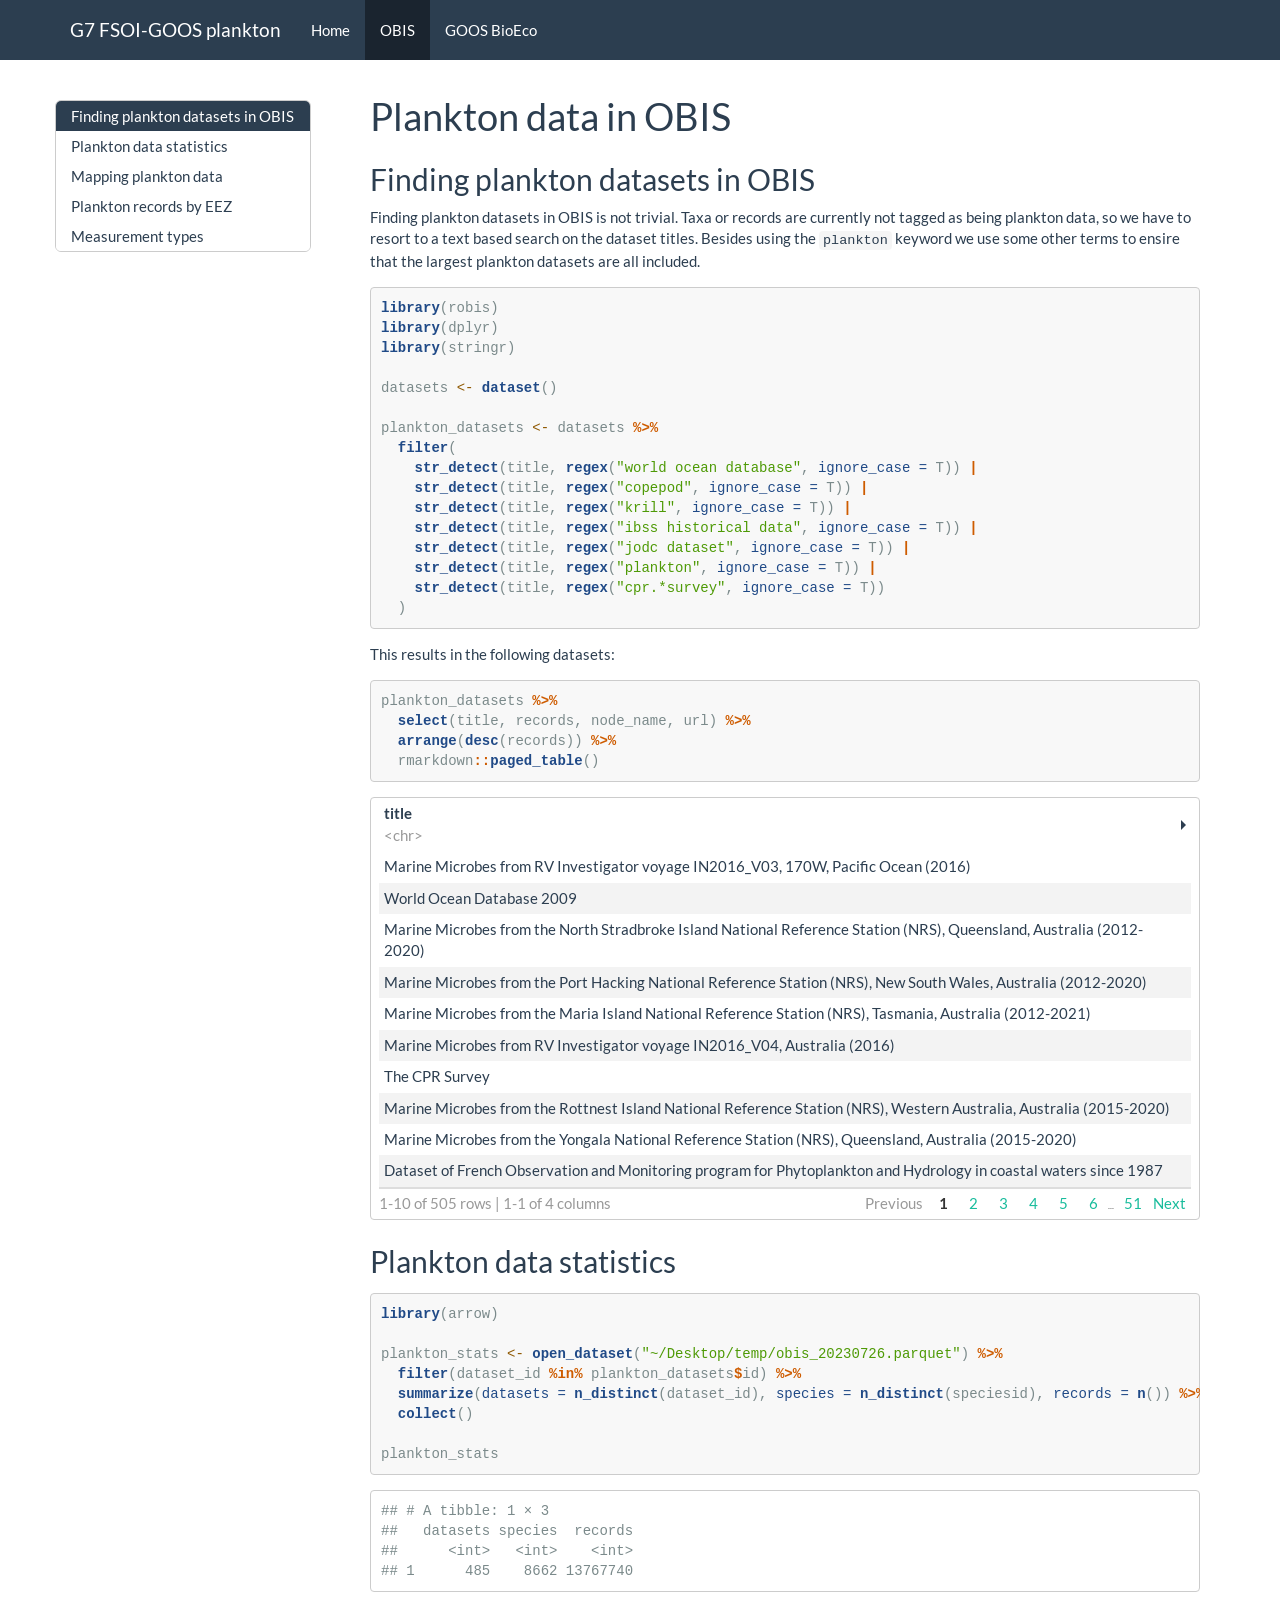
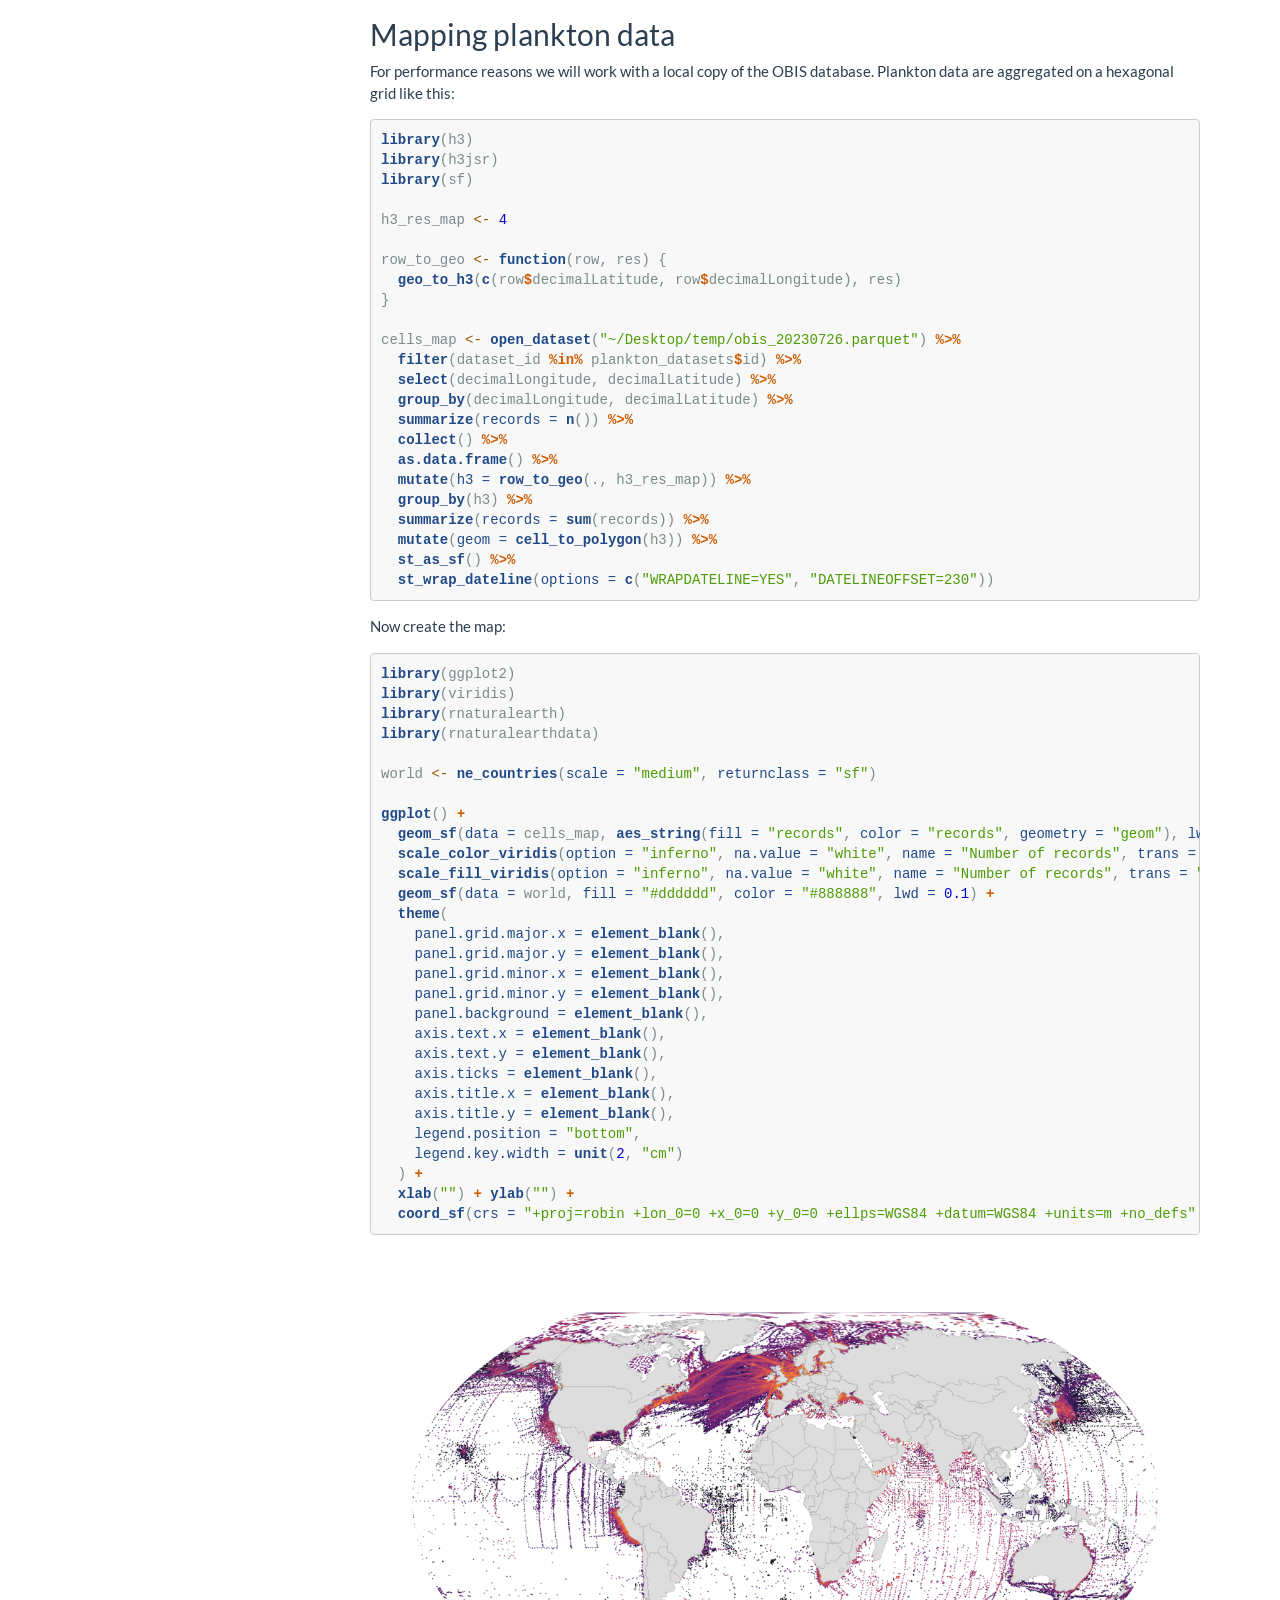
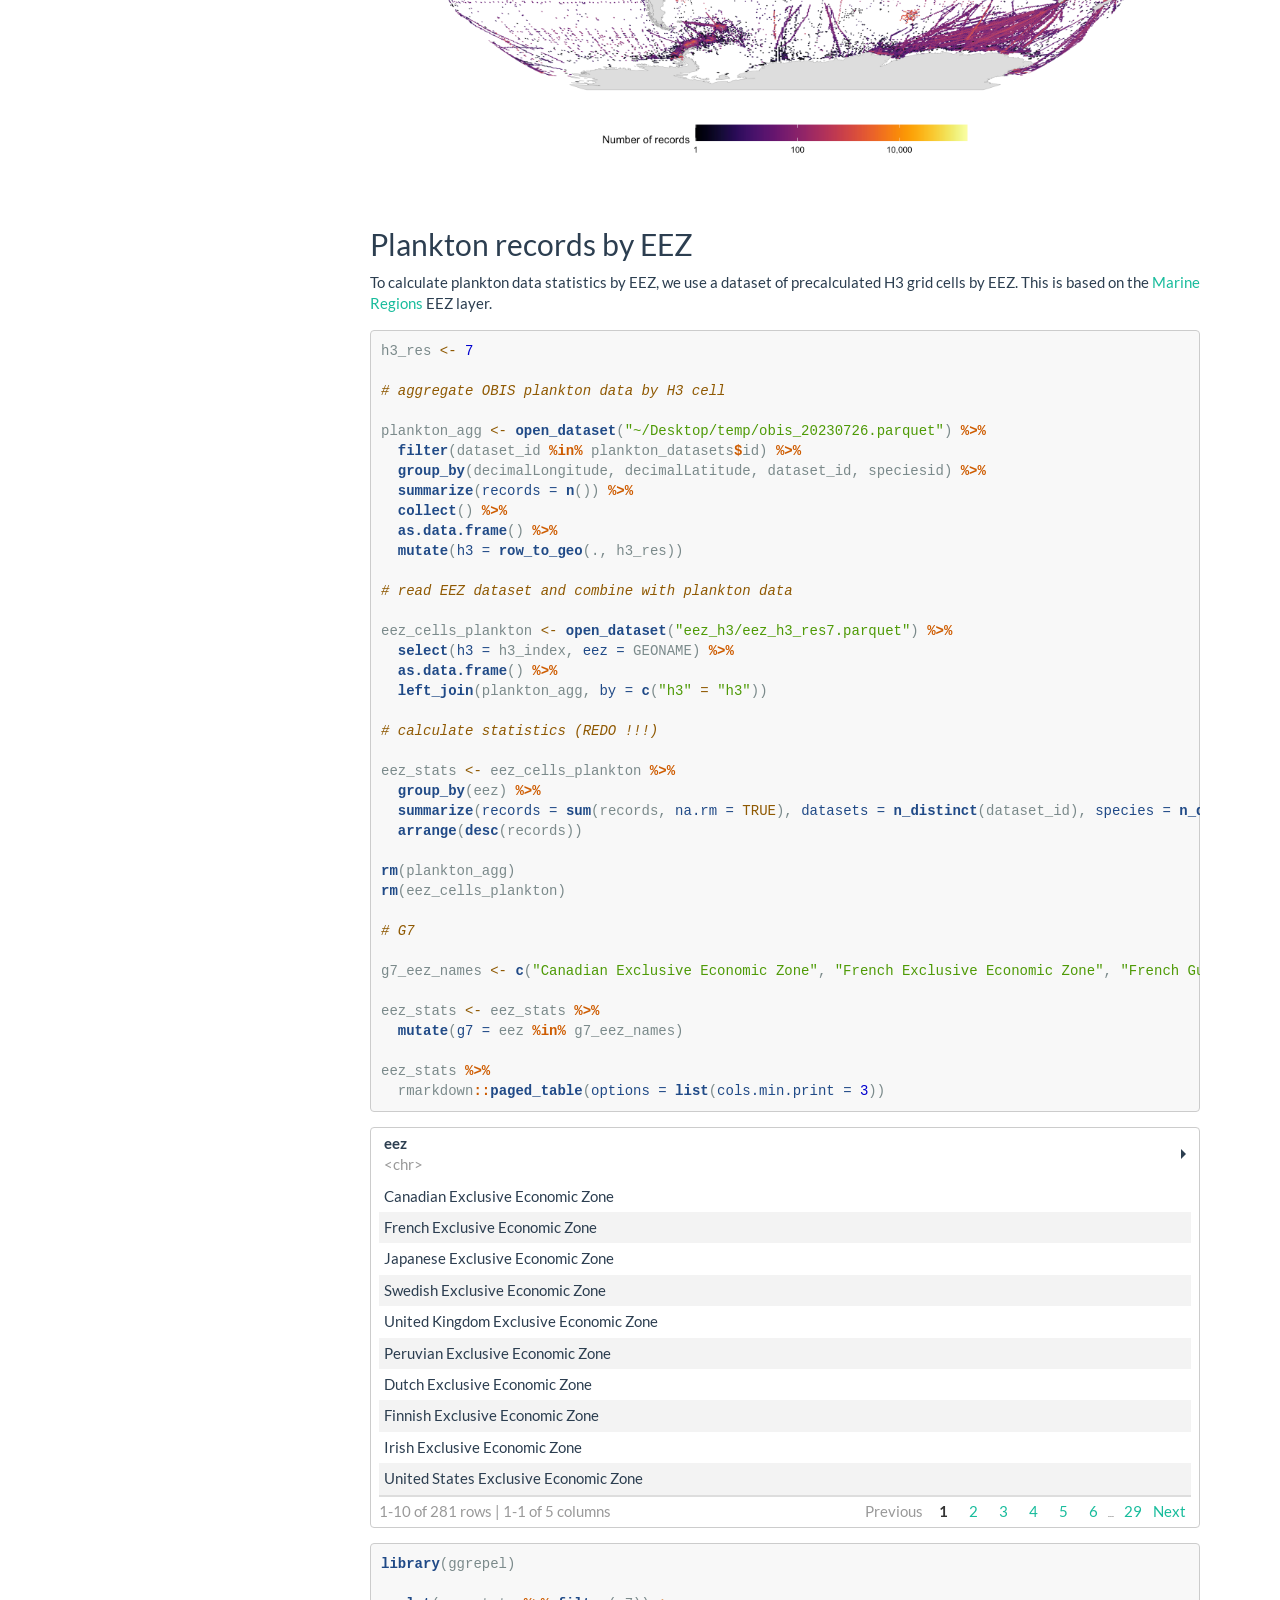
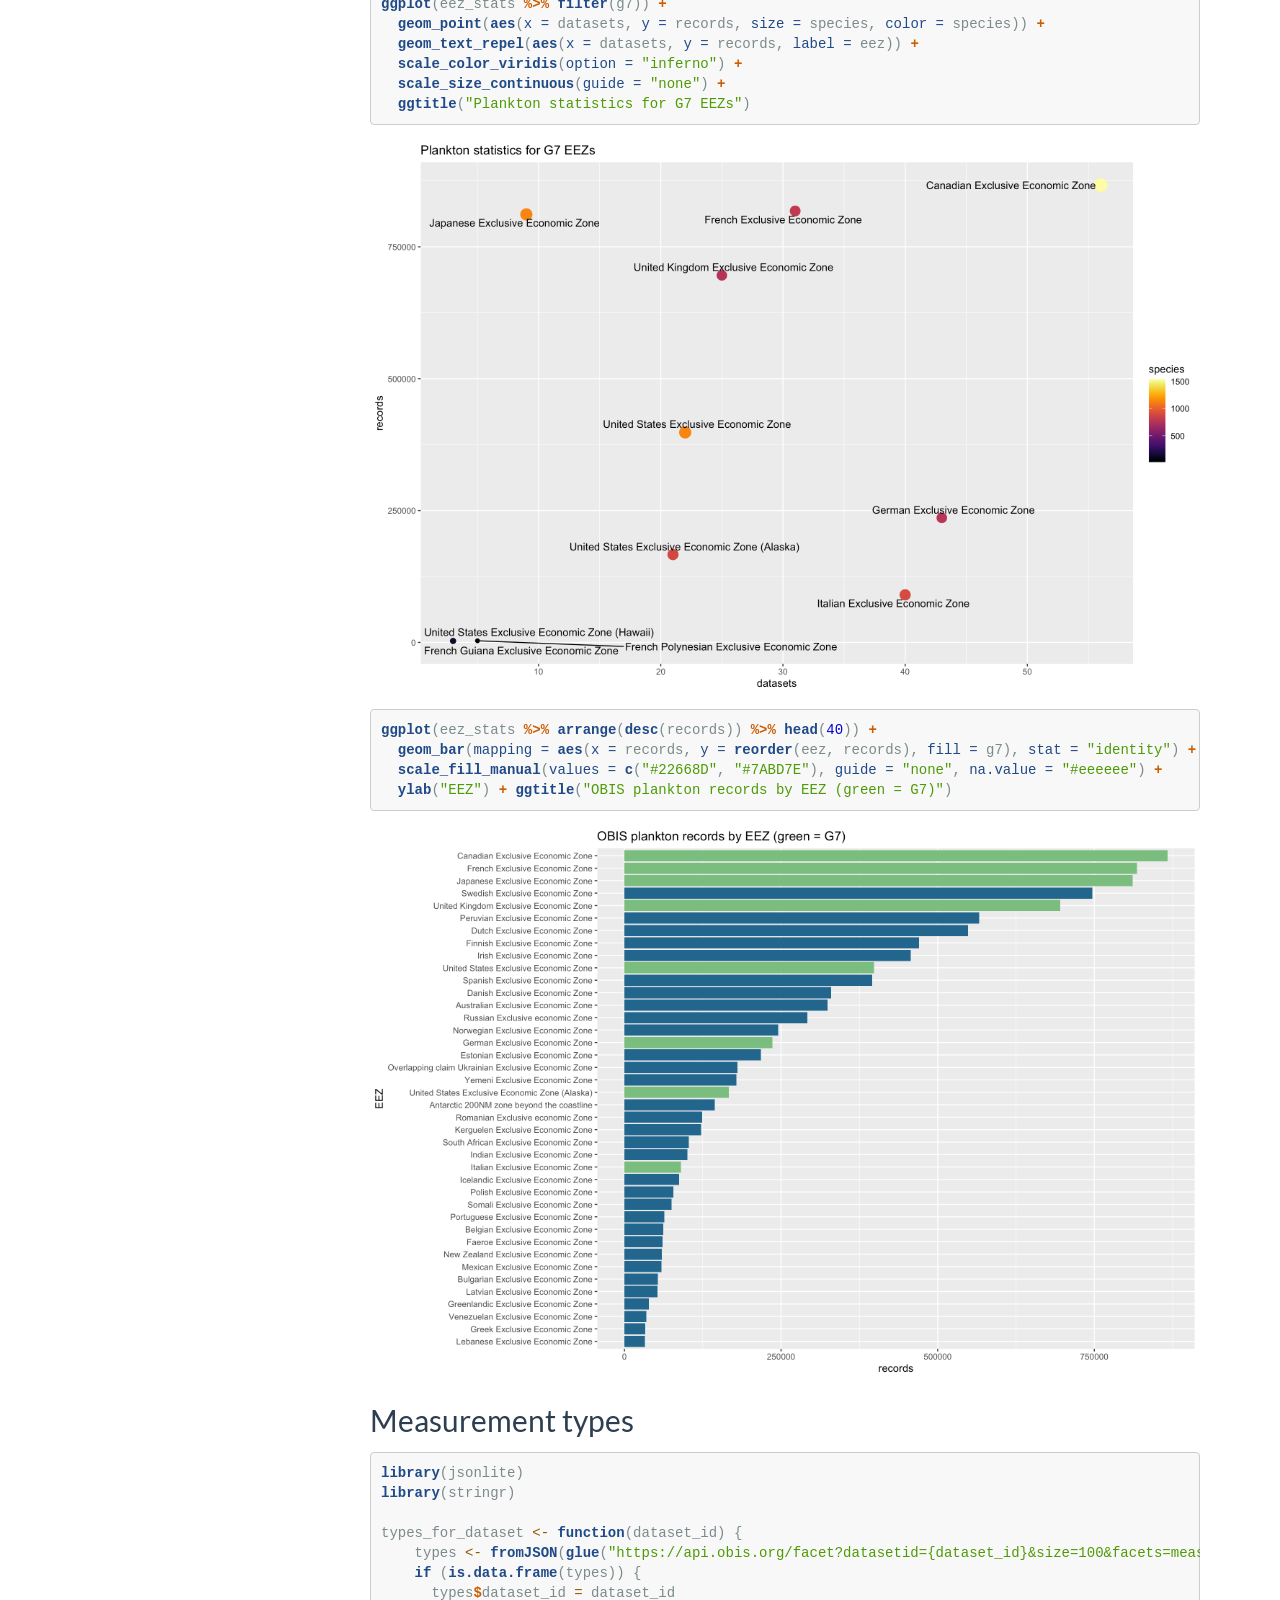
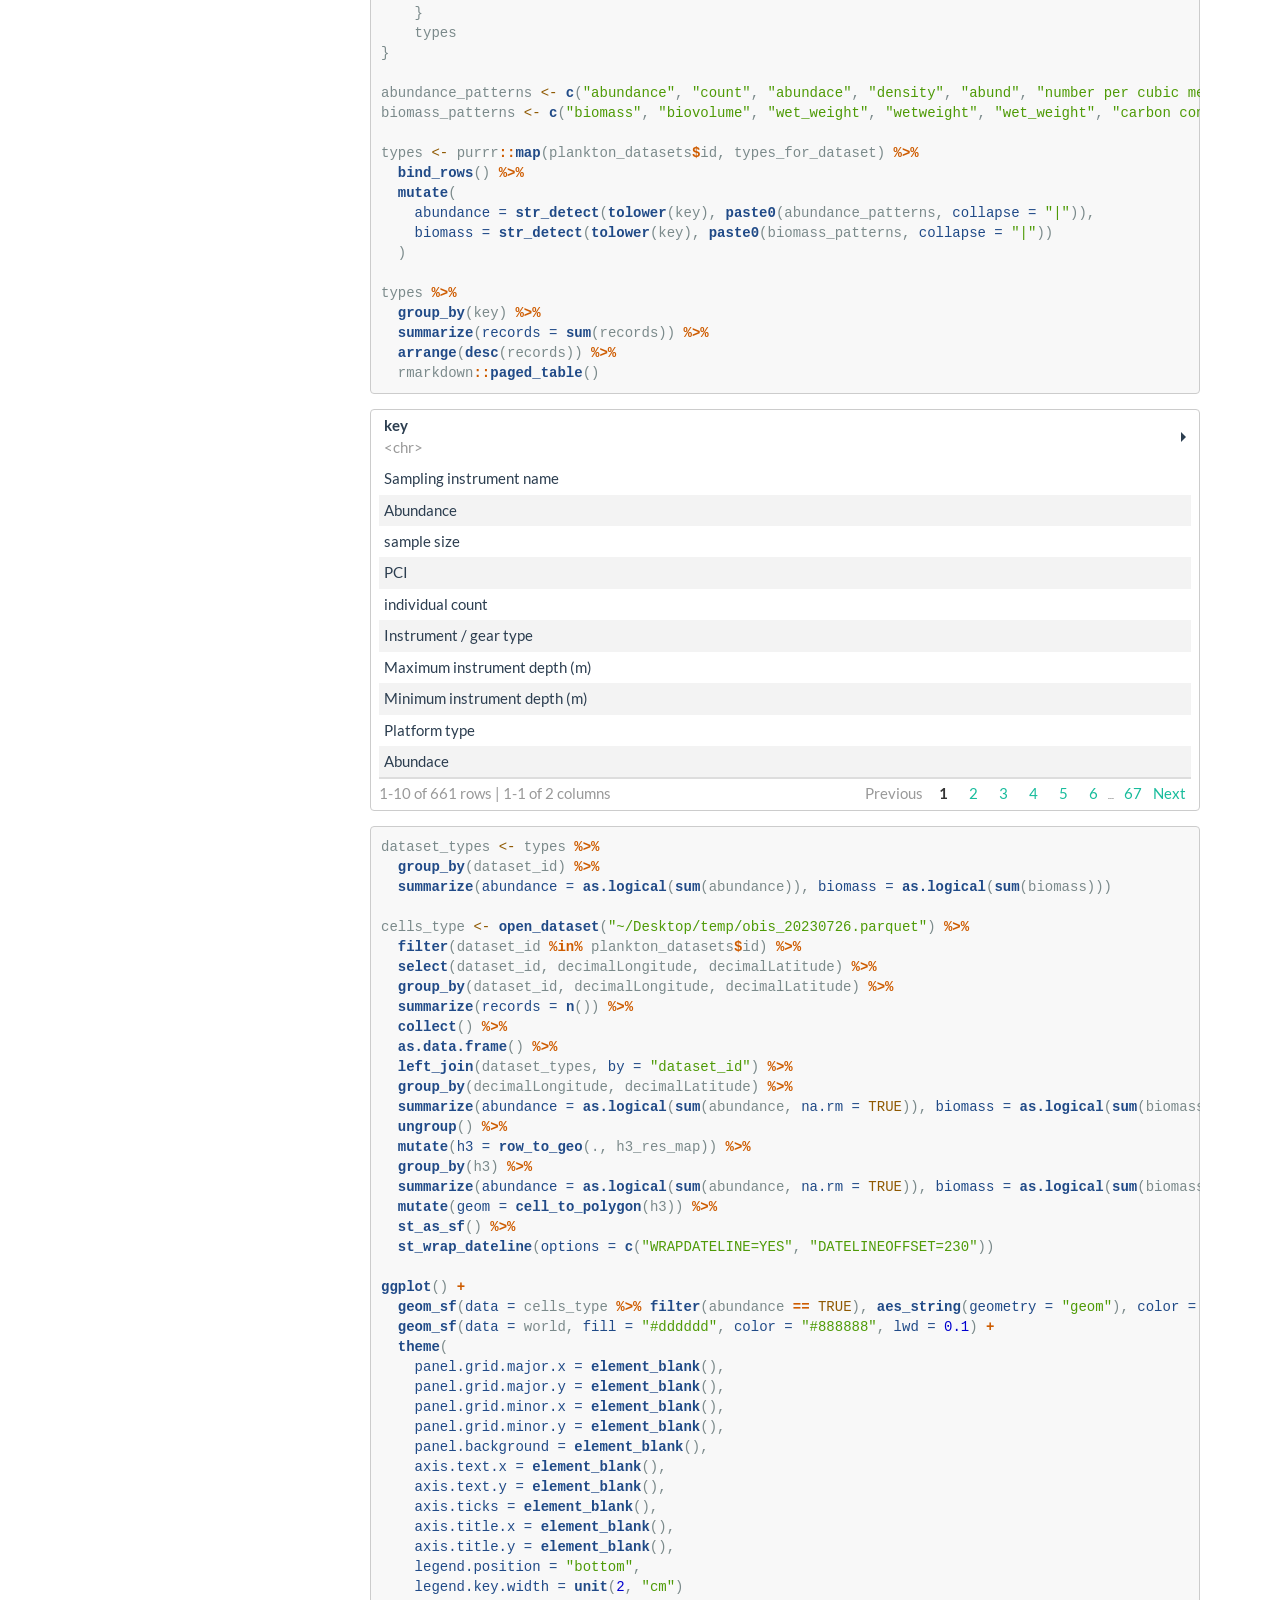
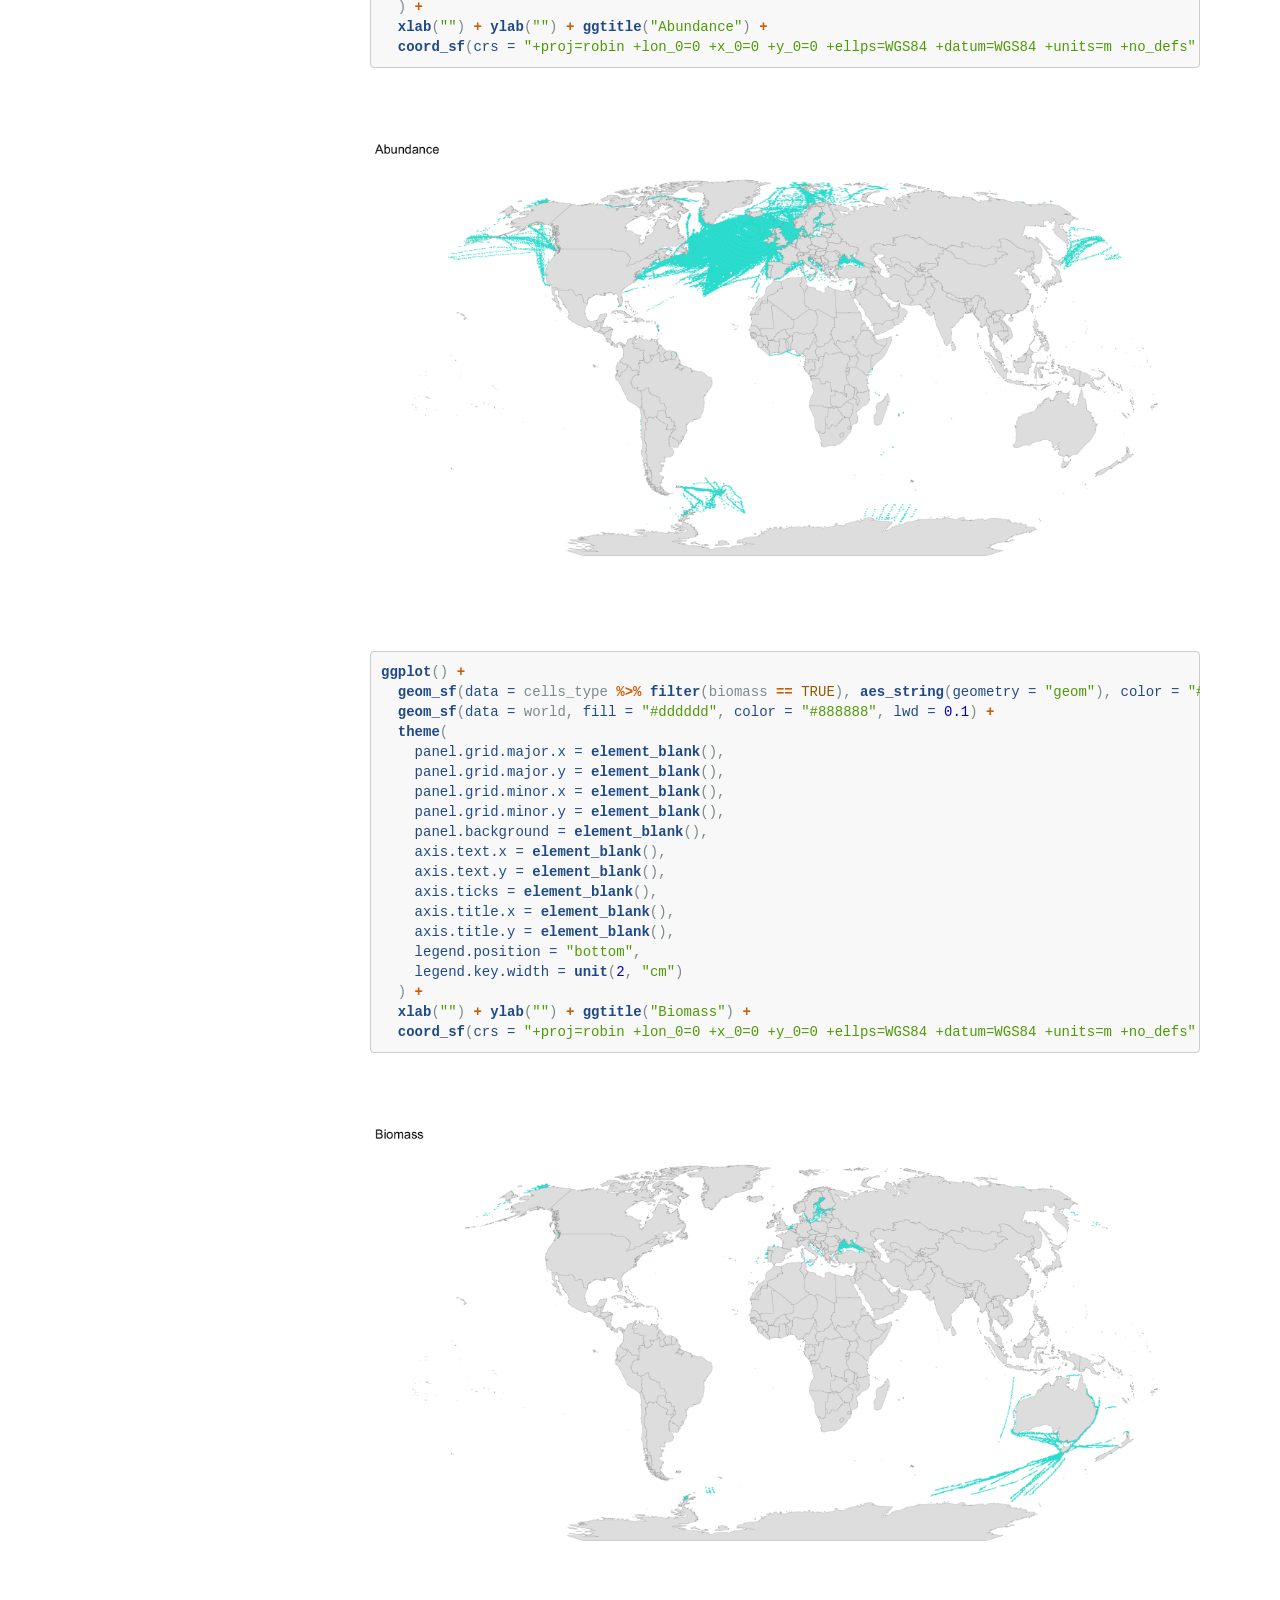
<file: docs/obis.html>
<!DOCTYPE html>

<html>

<head>

<meta charset="utf-8" />
<meta name="generator" content="pandoc" />
<meta http-equiv="X-UA-Compatible" content="IE=EDGE" />




<title>Plankton data in OBIS</title>

<script src="site_libs/header-attrs-2.23/header-attrs.js"></script>
<script src="site_libs/jquery-3.6.0/jquery-3.6.0.min.js"></script>
<meta name="viewport" content="width=device-width, initial-scale=1" />
<link href="site_libs/bootstrap-3.3.5/css/flatly.min.css" rel="stylesheet" />
<script src="site_libs/bootstrap-3.3.5/js/bootstrap.min.js"></script>
<script src="site_libs/bootstrap-3.3.5/shim/html5shiv.min.js"></script>
<script src="site_libs/bootstrap-3.3.5/shim/respond.min.js"></script>
<style>h1 {font-size: 34px;}
       h1.title {font-size: 38px;}
       h2 {font-size: 30px;}
       h3 {font-size: 24px;}
       h4 {font-size: 18px;}
       h5 {font-size: 16px;}
       h6 {font-size: 12px;}
       code {color: inherit; background-color: rgba(0, 0, 0, 0.04);}
       pre:not([class]) { background-color: white }</style>
<script src="site_libs/jqueryui-1.13.2/jquery-ui.min.js"></script>
<link href="site_libs/tocify-1.9.1/jquery.tocify.css" rel="stylesheet" />
<script src="site_libs/tocify-1.9.1/jquery.tocify.js"></script>
<script src="site_libs/navigation-1.1/tabsets.js"></script>
<link href="site_libs/pagedtable-1.1/css/pagedtable.css" rel="stylesheet" />
<script src="site_libs/pagedtable-1.1/js/pagedtable.js"></script>

<style type="text/css">
  code{white-space: pre-wrap;}
  span.smallcaps{font-variant: small-caps;}
  span.underline{text-decoration: underline;}
  div.column{display: inline-block; vertical-align: top; width: 50%;}
  div.hanging-indent{margin-left: 1.5em; text-indent: -1.5em;}
  ul.task-list{list-style: none;}
    </style>



<style type="text/css">
  code {
    white-space: pre;
  }
  .sourceCode {
    overflow: visible;
  }
</style>
<style type="text/css" data-origin="pandoc">
pre > code.sourceCode { white-space: pre; position: relative; }
pre > code.sourceCode > span { display: inline-block; line-height: 1.25; }
pre > code.sourceCode > span:empty { height: 1.2em; }
.sourceCode { overflow: visible; }
code.sourceCode > span { color: inherit; text-decoration: inherit; }
div.sourceCode { margin: 1em 0; }
pre.sourceCode { margin: 0; }
@media screen {
div.sourceCode { overflow: auto; }
}
@media print {
pre > code.sourceCode { white-space: pre-wrap; }
pre > code.sourceCode > span { text-indent: -5em; padding-left: 5em; }
}
pre.numberSource code
  { counter-reset: source-line 0; }
pre.numberSource code > span
  { position: relative; left: -4em; counter-increment: source-line; }
pre.numberSource code > span > a:first-child::before
  { content: counter(source-line);
    position: relative; left: -1em; text-align: right; vertical-align: baseline;
    border: none; display: inline-block;
    -webkit-touch-callout: none; -webkit-user-select: none;
    -khtml-user-select: none; -moz-user-select: none;
    -ms-user-select: none; user-select: none;
    padding: 0 4px; width: 4em;
    color: #aaaaaa;
  }
pre.numberSource { margin-left: 3em; border-left: 1px solid #aaaaaa;  padding-left: 4px; }
div.sourceCode
  {  background-color: #f8f8f8; }
@media screen {
pre > code.sourceCode > span > a:first-child::before { text-decoration: underline; }
}
code span.al { color: #ef2929; } /* Alert */
code span.an { color: #8f5902; font-weight: bold; font-style: italic; } /* Annotation */
code span.at { color: #204a87; } /* Attribute */
code span.bn { color: #0000cf; } /* BaseN */
code span.cf { color: #204a87; font-weight: bold; } /* ControlFlow */
code span.ch { color: #4e9a06; } /* Char */
code span.cn { color: #8f5902; } /* Constant */
code span.co { color: #8f5902; font-style: italic; } /* Comment */
code span.cv { color: #8f5902; font-weight: bold; font-style: italic; } /* CommentVar */
code span.do { color: #8f5902; font-weight: bold; font-style: italic; } /* Documentation */
code span.dt { color: #204a87; } /* DataType */
code span.dv { color: #0000cf; } /* DecVal */
code span.er { color: #a40000; font-weight: bold; } /* Error */
code span.ex { } /* Extension */
code span.fl { color: #0000cf; } /* Float */
code span.fu { color: #204a87; font-weight: bold; } /* Function */
code span.im { } /* Import */
code span.in { color: #8f5902; font-weight: bold; font-style: italic; } /* Information */
code span.kw { color: #204a87; font-weight: bold; } /* Keyword */
code span.op { color: #ce5c00; font-weight: bold; } /* Operator */
code span.ot { color: #8f5902; } /* Other */
code span.pp { color: #8f5902; font-style: italic; } /* Preprocessor */
code span.sc { color: #ce5c00; font-weight: bold; } /* SpecialChar */
code span.ss { color: #4e9a06; } /* SpecialString */
code span.st { color: #4e9a06; } /* String */
code span.va { color: #000000; } /* Variable */
code span.vs { color: #4e9a06; } /* VerbatimString */
code span.wa { color: #8f5902; font-weight: bold; font-style: italic; } /* Warning */

</style>
<script>
// apply pandoc div.sourceCode style to pre.sourceCode instead
(function() {
  var sheets = document.styleSheets;
  for (var i = 0; i < sheets.length; i++) {
    if (sheets[i].ownerNode.dataset["origin"] !== "pandoc") continue;
    try { var rules = sheets[i].cssRules; } catch (e) { continue; }
    var j = 0;
    while (j < rules.length) {
      var rule = rules[j];
      // check if there is a div.sourceCode rule
      if (rule.type !== rule.STYLE_RULE || rule.selectorText !== "div.sourceCode") {
        j++;
        continue;
      }
      var style = rule.style.cssText;
      // check if color or background-color is set
      if (rule.style.color === '' && rule.style.backgroundColor === '') {
        j++;
        continue;
      }
      // replace div.sourceCode by a pre.sourceCode rule
      sheets[i].deleteRule(j);
      sheets[i].insertRule('pre.sourceCode{' + style + '}', j);
    }
  }
})();
</script>




<link rel="stylesheet" href="style.css" type="text/css" />



<style type = "text/css">
.main-container {
  max-width: 940px;
  margin-left: auto;
  margin-right: auto;
}
img {
  max-width:100%;
}
.tabbed-pane {
  padding-top: 12px;
}
.html-widget {
  margin-bottom: 20px;
}
button.code-folding-btn:focus {
  outline: none;
}
summary {
  display: list-item;
}
details > summary > p:only-child {
  display: inline;
}
pre code {
  padding: 0;
}
</style>


<style type="text/css">
.dropdown-submenu {
  position: relative;
}
.dropdown-submenu>.dropdown-menu {
  top: 0;
  left: 100%;
  margin-top: -6px;
  margin-left: -1px;
  border-radius: 0 6px 6px 6px;
}
.dropdown-submenu:hover>.dropdown-menu {
  display: block;
}
.dropdown-submenu>a:after {
  display: block;
  content: " ";
  float: right;
  width: 0;
  height: 0;
  border-color: transparent;
  border-style: solid;
  border-width: 5px 0 5px 5px;
  border-left-color: #cccccc;
  margin-top: 5px;
  margin-right: -10px;
}
.dropdown-submenu:hover>a:after {
  border-left-color: #adb5bd;
}
.dropdown-submenu.pull-left {
  float: none;
}
.dropdown-submenu.pull-left>.dropdown-menu {
  left: -100%;
  margin-left: 10px;
  border-radius: 6px 0 6px 6px;
}
</style>

<script type="text/javascript">
// manage active state of menu based on current page
$(document).ready(function () {
  // active menu anchor
  href = window.location.pathname
  href = href.substr(href.lastIndexOf('/') + 1)
  if (href === "")
    href = "index.html";
  var menuAnchor = $('a[href="' + href + '"]');

  // mark the anchor link active (and if it's in a dropdown, also mark that active)
  var dropdown = menuAnchor.closest('li.dropdown');
  if (window.bootstrap) { // Bootstrap 4+
    menuAnchor.addClass('active');
    dropdown.find('> .dropdown-toggle').addClass('active');
  } else { // Bootstrap 3
    menuAnchor.parent().addClass('active');
    dropdown.addClass('active');
  }

  // Navbar adjustments
  var navHeight = $(".navbar").first().height() + 15;
  var style = document.createElement('style');
  var pt = "padding-top: " + navHeight + "px; ";
  var mt = "margin-top: -" + navHeight + "px; ";
  var css = "";
  // offset scroll position for anchor links (for fixed navbar)
  for (var i = 1; i <= 6; i++) {
    css += ".section h" + i + "{ " + pt + mt + "}\n";
  }
  style.innerHTML = "body {" + pt + "padding-bottom: 40px; }\n" + css;
  document.head.appendChild(style);
});
</script>

<!-- tabsets -->

<style type="text/css">
.tabset-dropdown > .nav-tabs {
  display: inline-table;
  max-height: 500px;
  min-height: 44px;
  overflow-y: auto;
  border: 1px solid #ddd;
  border-radius: 4px;
}

.tabset-dropdown > .nav-tabs > li.active:before, .tabset-dropdown > .nav-tabs.nav-tabs-open:before {
  content: "\e259";
  font-family: 'Glyphicons Halflings';
  display: inline-block;
  padding: 10px;
  border-right: 1px solid #ddd;
}

.tabset-dropdown > .nav-tabs.nav-tabs-open > li.active:before {
  content: "\e258";
  font-family: 'Glyphicons Halflings';
  border: none;
}

.tabset-dropdown > .nav-tabs > li.active {
  display: block;
}

.tabset-dropdown > .nav-tabs > li > a,
.tabset-dropdown > .nav-tabs > li > a:focus,
.tabset-dropdown > .nav-tabs > li > a:hover {
  border: none;
  display: inline-block;
  border-radius: 4px;
  background-color: transparent;
}

.tabset-dropdown > .nav-tabs.nav-tabs-open > li {
  display: block;
  float: none;
}

.tabset-dropdown > .nav-tabs > li {
  display: none;
}
</style>

<!-- code folding -->



<style type="text/css">

#TOC {
  margin: 25px 0px 20px 0px;
}
@media (max-width: 768px) {
#TOC {
  position: relative;
  width: 100%;
}
}

@media print {
.toc-content {
  /* see https://github.com/w3c/csswg-drafts/issues/4434 */
  float: right;
}
}

.toc-content {
  padding-left: 30px;
  padding-right: 40px;
}

div.main-container {
  max-width: 1200px;
}

div.tocify {
  width: 20%;
  max-width: 260px;
  max-height: 85%;
}

@media (min-width: 768px) and (max-width: 991px) {
  div.tocify {
    width: 25%;
  }
}

@media (max-width: 767px) {
  div.tocify {
    width: 100%;
    max-width: none;
  }
}

.tocify ul, .tocify li {
  line-height: 20px;
}

.tocify-subheader .tocify-item {
  font-size: 0.90em;
}

.tocify .list-group-item {
  border-radius: 0px;
}


</style>



</head>

<body>


<div class="container-fluid main-container">


<!-- setup 3col/9col grid for toc_float and main content  -->
<div class="row">
<div class="col-xs-12 col-sm-4 col-md-3">
<div id="TOC" class="tocify">
</div>
</div>

<div class="toc-content col-xs-12 col-sm-8 col-md-9">




<div class="navbar navbar-default  navbar-fixed-top" role="navigation">
  <div class="container">
    <div class="navbar-header">
      <button type="button" class="navbar-toggle collapsed" data-toggle="collapse" data-bs-toggle="collapse" data-target="#navbar" data-bs-target="#navbar">
        <span class="icon-bar"></span>
        <span class="icon-bar"></span>
        <span class="icon-bar"></span>
      </button>
      <a class="navbar-brand" href="index.html">G7 FSOI-GOOS plankton</a>
    </div>
    <div id="navbar" class="navbar-collapse collapse">
      <ul class="nav navbar-nav">
        <li>
  <a href="index.html">Home</a>
</li>
<li>
  <a href="obis.html">OBIS</a>
</li>
<li>
  <a href="goos.html">GOOS BioEco</a>
</li>
      </ul>
      <ul class="nav navbar-nav navbar-right">
        
      </ul>
    </div><!--/.nav-collapse -->
  </div><!--/.container -->
</div><!--/.navbar -->

<div id="header">



<h1 class="title toc-ignore">Plankton data in OBIS</h1>

</div>


<div id="finding-plankton-datasets-in-obis" class="section level2">
<h2>Finding plankton datasets in OBIS</h2>
<p>Finding plankton datasets in OBIS is not trivial. Taxa or records are
currently not tagged as being plankton data, so we have to resort to a
text based search on the dataset titles. Besides using the
<code>plankton</code> keyword we use some other terms to ensire that the
largest plankton datasets are all included.</p>
<div class="sourceCode" id="cb1"><pre class="sourceCode r"><code class="sourceCode r"><span id="cb1-1"><a href="#cb1-1" tabindex="-1"></a><span class="fu">library</span>(robis)</span>
<span id="cb1-2"><a href="#cb1-2" tabindex="-1"></a><span class="fu">library</span>(dplyr)</span>
<span id="cb1-3"><a href="#cb1-3" tabindex="-1"></a><span class="fu">library</span>(stringr)</span>
<span id="cb1-4"><a href="#cb1-4" tabindex="-1"></a></span>
<span id="cb1-5"><a href="#cb1-5" tabindex="-1"></a>datasets <span class="ot">&lt;-</span> <span class="fu">dataset</span>()</span>
<span id="cb1-6"><a href="#cb1-6" tabindex="-1"></a></span>
<span id="cb1-7"><a href="#cb1-7" tabindex="-1"></a>plankton_datasets <span class="ot">&lt;-</span> datasets <span class="sc">%&gt;%</span></span>
<span id="cb1-8"><a href="#cb1-8" tabindex="-1"></a>  <span class="fu">filter</span>(</span>
<span id="cb1-9"><a href="#cb1-9" tabindex="-1"></a>    <span class="fu">str_detect</span>(title, <span class="fu">regex</span>(<span class="st">&quot;world ocean database&quot;</span>, <span class="at">ignore_case =</span> T)) <span class="sc">|</span></span>
<span id="cb1-10"><a href="#cb1-10" tabindex="-1"></a>    <span class="fu">str_detect</span>(title, <span class="fu">regex</span>(<span class="st">&quot;copepod&quot;</span>, <span class="at">ignore_case =</span> T)) <span class="sc">|</span></span>
<span id="cb1-11"><a href="#cb1-11" tabindex="-1"></a>    <span class="fu">str_detect</span>(title, <span class="fu">regex</span>(<span class="st">&quot;krill&quot;</span>, <span class="at">ignore_case =</span> T)) <span class="sc">|</span></span>
<span id="cb1-12"><a href="#cb1-12" tabindex="-1"></a>    <span class="fu">str_detect</span>(title, <span class="fu">regex</span>(<span class="st">&quot;ibss historical data&quot;</span>, <span class="at">ignore_case =</span> T)) <span class="sc">|</span></span>
<span id="cb1-13"><a href="#cb1-13" tabindex="-1"></a>    <span class="fu">str_detect</span>(title, <span class="fu">regex</span>(<span class="st">&quot;jodc dataset&quot;</span>, <span class="at">ignore_case =</span> T)) <span class="sc">|</span></span>
<span id="cb1-14"><a href="#cb1-14" tabindex="-1"></a>    <span class="fu">str_detect</span>(title, <span class="fu">regex</span>(<span class="st">&quot;plankton&quot;</span>, <span class="at">ignore_case =</span> T)) <span class="sc">|</span></span>
<span id="cb1-15"><a href="#cb1-15" tabindex="-1"></a>    <span class="fu">str_detect</span>(title, <span class="fu">regex</span>(<span class="st">&quot;cpr.*survey&quot;</span>, <span class="at">ignore_case =</span> T))</span>
<span id="cb1-16"><a href="#cb1-16" tabindex="-1"></a>  )</span></code></pre></div>
<p>This results in the following datasets:</p>
<div class="sourceCode" id="cb2"><pre class="sourceCode r"><code class="sourceCode r"><span id="cb2-1"><a href="#cb2-1" tabindex="-1"></a>plankton_datasets <span class="sc">%&gt;%</span></span>
<span id="cb2-2"><a href="#cb2-2" tabindex="-1"></a>  <span class="fu">select</span>(title, records, node_name, url) <span class="sc">%&gt;%</span></span>
<span id="cb2-3"><a href="#cb2-3" tabindex="-1"></a>  <span class="fu">arrange</span>(<span class="fu">desc</span>(records)) <span class="sc">%&gt;%</span></span>
<span id="cb2-4"><a href="#cb2-4" tabindex="-1"></a>  rmarkdown<span class="sc">::</span><span class="fu">paged_table</span>()</span></code></pre></div>
<div data-pagedtable="false">
<script data-pagedtable-source type="application/json">
{"columns":[{"label":["title"],"name":[1],"type":["chr"],"align":["left"]},{"label":["records"],"name":[2],"type":["int"],"align":["right"]},{"label":["node_name"],"name":[3],"type":["chr"],"align":["left"]},{"label":["url"],"name":[4],"type":["chr"],"align":["left"]}],"data":[{"1":"Marine Microbes from RV Investigator voyage IN2016_V03, 170W, Pacific Ocean (2016)","2":"3874260","3":"OBIS Australia","4":"https://www.marine.csiro.au/ipt/resource?r=bioplatforms_mm_in2016_v03"},{"1":"World Ocean Database 2009","2":"3132426","3":"OBIS USA","4":"https://ipt-obis.gbif.us/resource?r=wod_2009"},{"1":"Marine Microbes from the North Stradbroke Island  National Reference Station (NRS), Queensland, Australia (2012-2020)","2":"2539852","3":"OBIS Australia","4":"https://www.marine.csiro.au/ipt/resource?r=bioplatforms_mm_nrs_nsi"},{"1":"Marine Microbes from the Port Hacking National Reference Station (NRS), New South Wales, Australia (2012-2020)","2":"2534791","3":"OBIS Australia","4":"https://www.marine.csiro.au/ipt/resource?r=bioplatforms_mm_nrs_phb"},{"1":"Marine Microbes from the Maria Island National Reference Station (NRS), Tasmania, Australia (2012-2021)","2":"2294454","3":"OBIS Australia","4":"https://www.marine.csiro.au/ipt/resource?r=bioplatforms_mm_nrs_mai"},{"1":"Marine Microbes from RV Investigator voyage IN2016_V04, Australia (2016)","2":"2138365","3":"OBIS Australia","4":"https://www.marine.csiro.au/ipt/resource?r=bioplatforms_mm_in2016_v04"},{"1":"The CPR Survey","2":"2112490","3":"EurOBIS,OBIS UK","4":"http://ipt.vliz.be/eurobis/resource?r=cpr_public"},{"1":"Marine Microbes from the Rottnest Island National Reference Station (NRS), Western Australia, Australia (2015-2020)","2":"1498127","3":"OBIS Australia","4":"https://www.marine.csiro.au/ipt/resource?r=bioplatforms_mm_nrs_rot"},{"1":"Marine Microbes from the Yongala National Reference Station (NRS), Queensland, Australia (2015-2020)","2":"1038599","3":"OBIS Australia","4":"https://www.marine.csiro.au/ipt/resource?r=bioplatforms_mm_nrs_yon"},{"1":"Dataset of French Observation and Monitoring program for Phytoplankton and Hydrology in coastal waters since 1987","2":"694977","3":"EurOBIS","4":"http://ipt.vliz.be/eurobis/resource?r=rephy"},{"1":"Marine Microbes from the Kangaroo Island  National Reference Station (NRS), Queensland, Australia (2015-2020)","2":"525453","3":"OBIS Australia","4":"https://www.marine.csiro.au/ipt/resource?r=bioplatforms_mm_nrs_kai"},{"1":"Marine Microbes from the Darwin Harbour National Reference Station (NRS), Northern Territory, Australia (2015-2020)","2":"480554","3":"OBIS Australia","4":"https://www.marine.csiro.au/ipt/resource?r=bioplatforms_mm_nrs_dar"},{"1":"Southern Ocean Continuous Zooplankton Recorder (SO-CPR) Survey","2":"462975","3":"OBIS Australia","4":"https://data.aad.gov.au/ipt/resource?r=socpr"},{"1":"National Monitoring Programme for Phytoplankton Species occurrence in Aquaculture Production Areas","2":"412420","3":"EurOBIS","4":"http://ipt.vliz.be/eurobis/resource?r=mi_habs"},{"1":"ICES Phytoplankton Community dataset","2":"389146","3":"EurOBIS","4":"http://ipt.vliz.be/eurobis/resource?r=dome-phytoplankton"},{"1":"Phytoplankton abundance and composition and physico-chemical parameters in the Ebro delta embayments (Alfacs Bay and Fangar Bay, North Western Mediterranean)  during 1990-2019","2":"339879","3":"EurOBIS","4":"https://ipt.vliz.be/eurobis/resource?r=irta_phyto"},{"1":"SHARK - Regional monitoring, recipient control and monitoring projects of phytoplankton in Sweden since 1985","2":"325734","3":"EurOBIS","4":"http://ipt.vliz.be/eurobis/resource?r=smhi-phytoplankton-reg"},{"1":"Marine Microbes from RV Investigator voyage IN2015_V03, Australia (2015)","2":"298004","3":"OBIS Australia","4":"https://www.marine.csiro.au/ipt/resource?r=bioplatforms_mm_in2015_v03"},{"1":"Dutch long term monitoring of phytoplankton in the Dutch Continental Economical Zone of the North Sea (2000-2018)","2":"290750","3":"EurOBIS","4":"http://ipt.vliz.be/eurobis/resource?r=mwtl_phytoplankton2"},{"1":"JODC Dataset","2":"286199","3":"OBIS Japan","4":"https://www.godac.jamstec.go.jp/ipt/resource?r=jodc_j-doss"},{"1":"Marine Microbes from RV Southern Surveyor voyage SS2010_V09, Australia (2010)","2":"260047","3":"OBIS Australia","4":"https://www.marine.csiro.au/ipt/resource?r=bioplatforms_mm_ss2010_v09"},{"1":"Finnish Baltic Sea phytoplankton monitoring, KPLANK database","2":"231189","3":"EurOBIS","4":"https://ipt.vliz.be/eurobis/resource?r=syke-kplank-phytoplankton"},{"1":"Plankton image dataset from a cabled observatory system (JEDI System/OCEANS) deployed at coastal area of Oshima island, Tokyo, Japan","2":"213263","3":"OBIS Japan","4":"https://www.godac.jamstec.go.jp/ipt/resource?r=tumsat_jedi-oceans"},{"1":"ICES Historical Plankton Dataset","2":"209074","3":"EurOBIS","4":"http://ipt.vliz.be/eurobis/resource?r=ices_historical_plankton"},{"1":"ICES Zooplankton Community dataset","2":"201404","3":"EurOBIS","4":"http://ipt.vliz.be/eurobis/resource?r=dome-zooplankton"},{"1":"SHARK - National phytoplankton monitoring in Sweden since 1983","2":"199966","3":"EurOBIS","4":"http://ipt.vliz.be/eurobis/resource?r=smhi-phytoplankton-nat"},{"1":"The Australian Phytoplankton Database (1844 onwards)","2":"177522","3":"OBIS Australia","4":"https://www.marine.csiro.au/ipt/resource?r=imos_apd_data"},{"1":"Marine Microbes from RV Investigator voyage IN2015_C02, Australia (2015)","2":"150025","3":"OBIS Australia","4":"https://www.marine.csiro.au/ipt/resource?r=bioplatforms_mm_in2015_c02"},{"1":"Dutch long term monitoring of phytoplankton in the Dutch Continental Economical Zone of the North Sea","2":"147532","3":"EurOBIS","4":"http://ipt.vliz.be/eurobis/resource?r=mwtl_phytoplankton"},{"1":"Finnish Baltic Sea phytoplankton monitoring, KPLANK database","2":"146446","3":"EurOBIS","4":"http://ipt.vliz.be/eurobis/resource?r=kplank_database"},{"1":"FRA-PLANKTON DATASET","2":"145760","3":"OBIS Japan","4":"https://www.godac.jamstec.go.jp/ipt/resource?r=fra-plankton"},{"1":"Atlantic Zone Monitoring Program (AZMP) DFO Quebec region phytoplankton","2":"142851","3":"OBIS Canada","4":"http://ipt.iobis.org/obiscanada/resource?r=biochem_azmp_quebec_p"},{"1":"Taxonomically comprehensive assessment of biodiversity of animal plankton throughout the world ocean","2":"127549","3":"OBIS Secretariat","4":"http://ipt.obis.org/nonode/resource?r=cmarz"},{"1":"Marine Microbes from RV Southern Surveyor voyage SS2013_T03, Australia (2013)","2":"124984","3":"OBIS Australia","4":"https://www.marine.csiro.au/ipt/resource?r=bioplatforms_mm_ss2013_t03"},{"1":"BioChem: Sameoto zooplankton collection","2":"113417","3":"OBIS Canada","4":"http://ipt.iobis.org/obiscanada/resource?r=dfo_biochem_sameoto"},{"1":"Marine Microbes from RV Southern Surveyor voyage SS2012_T07, Australia (2012)","2":"112066","3":"OBIS Australia","4":"https://www.marine.csiro.au/ipt/resource?r=bioplatforms_mm_ss2012_t07"},{"1":"SHARK - National marine environmental monitoring of zooplankton in Sweden since 1979","2":"111994","3":"EurOBIS","4":"http://ipt.vliz.be/eurobis/resource?r=shark-zooplankton-nat"},{"1":"Marine Microbes from RV Southern Surveyor voyage SS2012_V04, Australia (2012)","2":"107242","3":"OBIS Australia","4":"https://www.marine.csiro.au/ipt/resource?r=bioplatforms_mm_ss2012_v04"},{"1":"Phytoplankton composition, biomass and abundance in Estonian territorial waters 1993-2016","2":"106617","3":"EurOBIS","4":"http://ipt.vliz.be/eurobis/resource?r=phytoplankton_data_from_estonian_marine_monitoring_1993-2016"},{"1":"BioChem: Atlantic Zone Monitoring Program (AZMP) Quebec Region zooplankton collection","2":"98535","3":"OBIS Secretariat","4":"http://ipt.obis.org/nonode/resource?r=biochem_azmp_quebec"},{"1":"Marine and Coastal Management - Copepod Surveys","2":"91705","3":"AfrOBIS","4":"http://ipt.iobis.org/afrobis/resource?r=mcm_copepod"},{"1":"IBSS historical data from different cruises","2":"85615","3":"EurOBIS","4":"http://ipt.vliz.be/eurobis/resource?r=ibsshistorical"},{"1":"Zooplankton data from central and northern Strait of Georgia","2":"81544","3":"OBIS Canada","4":"http://ipt.iobis.org/obiscanada/resource?r=zoopl_sofg"},{"1":"Data from: Rehabilitating the cyanobacteria – niche partitioning, resource use efficiency, and phytoplankton community structure during diazotrophic cyanobacterial blooms","2":"67880","3":"EurOBIS","4":"https://ipt.vliz.be/eurobis/resource?r=rehab_cyano"},{"1":"BioChem: Atlantic Zone Monitoring Program (AZMP) Maritimes Region zooplankton collection","2":"66620","3":"OBIS Secretariat","4":"http://ipt.obis.org/nonode/resource?r=biochem_azmp_maritimes"},{"1":"Historical zooplankton records from the Black Sea","2":"65384","3":"EurOBIS","4":"http://ipt.vliz.be/eurobis/resource?r=ibsszooplankton"},{"1":"Marine Microbes from RV Southern Surveyor voyage SS2012_T06, Australia (2012)","2":"64688","3":"OBIS Australia","4":"https://www.marine.csiro.au/ipt/resource?r=bioplatforms_mm_ss2012_t06"},{"1":"CCAMLR historic KRILL","2":"63364","3":"Antarctic OBIS","4":"https://ipt.biodiversity.aq/resource?r=historic_krill"},{"1":"Continuous Plankton Recorder Dataset (NOAA) - Zooplankton","2":"62881","3":"EurOBIS,OBIS UK","4":"http://ipt.vliz.be/eurobis/resource?r=noaacprzoo"},{"1":"L4 Plankton Monitoring Programme","2":"62784","3":"EurOBIS,OBIS UK","4":"http://ipt.vliz.be/eurobis/resource?r=largenet_m1"},{"1":"IMR Zooplankton Norwegian Sea","2":"61636","3":"EurOBIS","4":"http://ipt.vliz.be/eurobis/resource?r=imr_zoopl_norw_sea"},{"1":"Marine Microbes from RV Aurora Australis voyage K-axis, Australia (2016)","2":"58231","3":"OBIS Australia","4":"https://www.marine.csiro.au/ipt/resource?r=bioplatforms_mm_kaxis"},{"1":"Phytoplankton abundance and composition from the RADIALES time series programme (N-NW Spain)","2":"55606","3":"EurOBIS","4":"https://ipt.vliz.be/eurobis/resource?r=radiales_phytopl_test"},{"1":"Finnish Baltic Sea zooplankton monitoring","2":"52147","3":"EurOBIS","4":"https://ipt.vliz.be/eurobis/resource?r=syke-zplank"},{"1":"The Australian Zooplankton Database (1938 onwards)","2":"47276","3":"OBIS Australia","4":"https://www.marine.csiro.au/ipt/resource?r=imos_azd_data"},{"1":"IMOS National Reference Station (NRS) - Zooplankton Abundance","2":"46984","3":"OBIS Australia","4":"https://www.marine.csiro.au/ipt/resource?r=anmn_nrs_bgc_plankton_zooplankton_data"},{"1":"Marine Microbes from RV Investigator voyage IN2017_V01, Australia (2017)","2":"46252","3":"OBIS Australia","4":"https://www.marine.csiro.au/ipt/resource?r=bioplatforms_mm_in2017_v01"},{"1":"Zooplankton in the bay of Biscay (1995-2004 Yearly spring DEPM surveys)","2":"46156","3":"EurOBIS","4":"http://ipt.vliz.be/eurobis/resource?r=gbif_1935"},{"1":"Finnish Baltic Sea zooplankton monitoring","2":"45879","3":"EurOBIS","4":"http://ipt.vliz.be/eurobis/resource?r=finnish_zooplankton"},{"1":"Archives of the Arctic Seas Zooplankton","2":"45403","3":"Arctic OBIS","4":"http://geo.abds.is/ipt/resource?r=as_zoo"},{"1":"IMOS - Zooplankton Abundance and Biomass Index (CPR)","2":"42085","3":"OBIS Australia","4":"https://www.marine.csiro.au/ipt/resource?r=imos_auscpr_zoop"},{"1":"Zooplankton abundance and biomass from the RADIALES time series programme (N-NW Spain)","2":"39435","3":"EurOBIS","4":"https://ipt.vliz.be/eurobis/resource?r=radiales_zoopl_test"},{"1":"Marine Microbes from RV Investigator voyage IN2014_E03, Australia (2014)","2":"38389","3":"OBIS Australia","4":"https://www.marine.csiro.au/ipt/resource?r=bioplatforms_mm_in2014_e03"},{"1":"Biota occurrence data from plankton surveys around New Zealand","2":"38371","3":"SWP OBIS","4":"https://nzobisipt.niwa.co.nz/resource?r=mbis_plankton"},{"1":"Phytoplankton of the Ukrainian Black Sea shelf (1985-2005)","2":"35991","3":"EurOBIS","4":"http://ipt.vliz.be/eurobis/resource?r=derezuk_phytoplankton"},{"1":"Phytoplankton data for Danish marine monitoring (ODAM) from 1988 - 2016","2":"35772","3":"EurOBIS","4":"http://ipt.vliz.be/eurobis/resource?r=odam_phytoplankton"},{"1":"Plankton community in Régent (680µm) net, Point B, Villefranche-sur-Mer, France","2":"35020","3":"EurOBIS","4":"http://ipt.vliz.be/eurobis/resource?r=dasid_6506"},{"1":"Phytoplankton from the White Sea, Barents Sea, Norwegian Sea and Arctic Basin 1993-2003","2":"33750","3":"Arctic OBIS","4":"http://geo.abds.is/ipt/resource?r=arcod_2007p6"},{"1":"IMOS - Phytoplankton Abundance and Biovolume (CPR), Australia (2007 to present)","2":"32554","3":"OBIS Australia","4":"https://www.marine.csiro.au/ipt/resource?r=imos_auscpr_phyto"},{"1":"DFO Pacific IOS zooplankton database - Line P","2":"30681","3":"OBIS Canada","4":"http://ipt.iobis.org/obiscanada/resource?r=obis_dfo_ios_plankton_linep"},{"1":"Romanian Black Sea Zooplankton data from 2001 to 2010","2":"29000","3":"EurOBIS","4":"https://ipt.vliz.be/eurobis/resource?r=ro_black_sea_zpk_2001_2010"},{"1":"Zooplankton in the Ukrainia Black Sea shelf (1989-2005)","2":"26356","3":"EurOBIS","4":"http://ipt.vliz.be/eurobis/resource?r=lyumkis"},{"1":"Epipelagic mesozooplankton distribution and abundance in Southern Ocean Atlantic sector and the North Atlantic and Arctic 1996-2013","2":"25723","3":"Antarctic OBIS","4":"https://ipt.biodiversity.aq/resource?r=bas_bongo"},{"1":"Romanian Black Sea Phytoplankton data from 1991 to 2000","2":"25193","3":"EurOBIS","4":"https://ipt.vliz.be/eurobis/resource?r=ro_black_sea_fpk_1991_2000"},{"1":"Plankton community in WP2 net (200µm), Point B, Villefranche-sur-Mer, France","2":"24897","3":"EurOBIS","4":"http://ipt.vliz.be/eurobis/resource?r=dasid_6505"},{"1":"Phytoplankton abundance and biomass data from 2007 to 2016 in the Bulgarian Black Sea","2":"24747","3":"EurOBIS","4":"http://ipt.vliz.be/eurobis/resource?r=phyto2016-37"},{"1":"Phytoplankton-BG Black Sea-2007-2016","2":"24747","3":"OBIS Black Sea","4":"http://gp.sea.gov.ua:8082/ipt/resource?r=phyto2016-37"},{"1":"Zooplankton of Lebanon","2":"24348","3":"EurOBIS","4":"http://ipt.vliz.be/eurobis/resource?r=zoo_lebanon"},{"1":"Dutch long-term monitoring of microzooplankton in the Dutch Continental Economical Zone of the North Sea (2000-2010)","2":"24151","3":"EurOBIS","4":"https://ipt.vliz.be/eurobis/resource?r=dutch_microzooplankton_2000_2010"},{"1":"Polish Monitoring Programme - Monitoring of the Baltic Sea: phytoplankton","2":"23994","3":"EurOBIS","4":"http://ipt.vliz.be/eurobis/resource?r=polish_monitoring_phytoplankton_data"},{"1":"Phytoplankton in the Coastal Waters of Zmiinyi Island in the Black Sea (2004-2015)","2":"23647","3":"EurOBIS","4":"http://ipt.vliz.be/eurobis/resource?r=zmiinyi_phytoplankton"},{"1":"Continuous Plankton Recorder Dataset (NOAA) - Phytoplankton","2":"22574","3":"EurOBIS,OBIS UK","4":"http://ipt.vliz.be/eurobis/resource?r=continuousplanktonrecorderdatasetnoaaphytoplankton"},{"1":"Phytoplankton Universidad Arturo Prat","2":"22237","3":"OBIS Secretariat","4":"http://ipt.obis.org/nonode/resource?r=phytoplankton_unap"},{"1":"IMR Zooplankton Barents Sea","2":"21239","3":"EurOBIS","4":"http://ipt.vliz.be/eurobis/resource?r=imr_zoopl_bar_sea"},{"1":"IMOS National Reference Stations (NRS) Phytoplankton Abundance and Biovolume","2":"18923","3":"OBIS Australia","4":"https://www.marine.csiro.au/ipt/resource?r=anmn_nrs_bgc_plankton_phytoplankton_data"},{"1":"cariaco-phytoplankton","2":"18757","3":"Caribbean OBIS","4":"http://ipt.iobis.org/caribbeanobis/resource?r=cariaco-phytoplankton"},{"1":"IMR Zooplankton North Sea","2":"18175","3":"EurOBIS","4":"http://ipt.vliz.be/eurobis/resource?r=imr_zoopl_north_sea"},{"1":"Long-term Monitoring of the Phytoplankton at the SOMLIT-Astan Station in the Western English Channel from 2000 to Present","2":"17520","3":"EurOBIS","4":"http://ipt.vliz.be/eurobis/resource?r=phytoplankton_somlit-astan"},{"1":"Planktonic Production Cycles and their Relationship with Fishing Resources on the Portuguese Coast","2":"17266","3":"EurOBIS","4":"https://ipt.vliz.be/eurobis/resource?r=ciclos85"},{"1":"Zooplankton data for Danish marine monitoring (ODAM) from 1991 - 2011","2":"17004","3":"EurOBIS","4":"http://ipt.vliz.be/eurobis/resource?r=odam_zooplankton_1985"},{"1":"SHARK - National marine bacterioplankton monitoring in Sweden since 1989","2":"16334","3":"EurOBIS","4":"http://ipt.vliz.be/eurobis/resource?r=shark-bacterioplankton-nat"},{"1":"Zooplankton biomass and abundance in Estonian territorial waters 1993-2016","2":"15865","3":"EurOBIS","4":"http://ipt.vliz.be/eurobis/resource?r=zooplankton_data_estonian_territorial_waters_1993-2016"},{"1":"Total phytoplankton inventory in the western part (Grote Rede, Negenvaam, Buiten Ratel, Oost Dyck) of the North Sea between 1977 and 1978","2":"15828","3":"EurOBIS","4":"http://ipt.vliz.be/eurobis/resource?r=total_phytoplankton_inventory_in_the_western_part_of_the_north_sea_between_1977_and_1978"},{"1":"Phytoplankton and environmental study in the Southern North Sea between 1971 and 1973","2":"15640","3":"EurOBIS","4":"http://ipt.vliz.be/eurobis/resource?r=phytoplankton_and_environmental_study_in_the_southern_north_sea_between_1971_and_1973"},{"1":"Polish Monitoring Programme - Monitoring of the Baltic Sea: zooplankton","2":"15618","3":"EurOBIS","4":"http://ipt.vliz.be/eurobis/resource?r=pl_zo_monitoring"},{"1":"SmartBuoy Marine Observational Network - UK Waters Phytoplankton Data 2001-2017","2":"15479","3":"EurOBIS,OBIS UK","4":"http://ipt.vliz.be/eurobis/resource?r=cefas_smartbuoy"},{"1":"Mesozooplankton abundance and biomass in Sevastopol Bay and inshore waters off the Crimean Coasts of the Black Sea","2":"15224","3":"EurOBIS","4":"http://ipt.vliz.be/eurobis/resource?r=mesozooplankton_sevastopol"},{"1":"Zooplankton Sampled with 10m2MOCNESS Net in Georges Bank 1995-1999","2":"15062","3":"OBIS Secretariat","4":"http://ipt.obis.org/nonode/resource?r=moc10gb"},{"1":"Jellyfish Database Initiative: Global records on gelatinous zooplankton for the past 200 years, collected from global sources and literature, subset of records from Australian and adjacent seas. (1907-2011)","2":"14873","3":"OBIS Australia","4":"https://www.marine.csiro.au/ipt/resource?r=jedi"},{"1":"Phytoplankton Species Composition, Abundance and Cell Size in San Francisco Bay: Microscopic Analyses of USGS Samples Collected 1992-2014","2":"14787","3":"OBIS USA","4":"https://ipt-obis.gbif.us/resource?r=usgs_waterquality_sanfranciscobay_phytoplankton_1992_2014"},{"1":"DFO-SABS: Phytoplankton monitoring in the southwest Bay of Fundy","2":"14309","3":"OBIS Canada","4":"http://ipt.iobis.org/obiscanada/resource?r=sabs_phyto_martin"},{"1":"Zooplankton Eastern Arctic Ocean Polarstern, 1995-1998","2":"14029","3":"Arctic OBIS","4":"http://geo.abds.is/ipt/resource?r=arc_2009p6"},{"1":"Phytoplankton of the northern part of the Black Sea 1992-1993","2":"13710","3":"EurOBIS","4":"http://ipt.vliz.be/eurobis/resource?r=bryantseva_phytoplankton"},{"1":"BioChem: The Les Harris Northwest Atlantic 0-100m zooplankton collection","2":"13687","3":"OBIS Canada","4":"http://ipt.iobis.org/obiscanada/resource?r=biochem_harris_0_100m"},{"1":"UFPE Oceanography Zooplankton Research","2":"13535","3":"OBIS Brazil","4":"http://ipt.iobis.org/wsaobis/resource?r=ufpe_oceanography_zooplankton_research"},{"1":"The Strait of Georgia Ichthyoplankton Survey, 1979-1981","2":"13424","3":"OBIS Canada","4":"http://ipt.iobis.org/obiscanada/resource?r=ichthyoplankton"},{"1":"Zooplankton data collected in the Romanian Black Sea waters between 1973 and 1980","2":"13335","3":"EurOBIS","4":"http://ipt.vliz.be/eurobis/resource?r=ro_black_sea_zpk_1973_1980"},{"1":"LifeWatch observatory data: phytoplankton observations by imaging flow cytometry (FlowCam) in the Belgian Part of the North Sea","2":"13175","3":"EurOBIS","4":"http://ipt.vliz.be/eurobis/resource?r=fyto"},{"1":"DFO Pacific IOS zooplankton database - Zooplankton samples collected during cruises to the Canadian Arctic, 2006-2009","2":"13162","3":"OBIS Canada","4":"http://ipt.iobis.org/obiscanada/resource?r=dfo_ios_arcticgroup"},{"1":"Plankton community in WP2 net (200µm), PNMIR cruises, Parc Naturel Marin d'Iroise, France","2":"12956","3":"EurOBIS","4":"http://ipt.vliz.be/eurobis/resource?r=dasid_6511"},{"1":"WhiteSeaPlankton","2":"12478","3":"Arctic OBIS","4":"http://geo.abds.is/ipt/resource?r=arcod_2007p5"},{"1":"SPC NECTALIS Zooplankton/Micronekton specimens,  New Caledonia 2014","2":"12450","3":"SWP OBIS","4":"https://nzobisipt.niwa.co.nz/resource?r=spc_fema_nectalis3"},{"1":"KRILLBASE_antarctickrillssalpsdensity_1926_2016","2":"12388","3":"Antarctic OBIS","4":"https://ipt.biodiversity.aq/resource?r=krillbase_antarctickrillssalpsdensity_1926_2016"},{"1":"Zooplankton data collected in the Romanian Black Sea waters between 1961 and 1969","2":"12141","3":"EurOBIS","4":"http://ipt.vliz.be/eurobis/resource?r=ro_black_sea_zpk_1961_1969"},{"1":"Zooplankton NOGAP32b 1986","2":"10899","3":"Arctic OBIS","4":"https://geo.abds.is/ipt/resource?r=zooplanktonnogap32b1986"},{"1":"Zooplankton from the north-eastern Black Sea for 1994-2005","2":"9630","3":"EurOBIS","4":"http://ipt.vliz.be/eurobis/resource?r=shiganova_zooplankton_blacksea"},{"1":"Microzooplankton South Adriatic-PRISMA1-Flussi Project","2":"9260","3":"EurOBIS","4":"http://ipt.vliz.be/eurobis/resource?r=microzooplankton-prisma"},{"1":"Phytoplankton and zooplankton abundance off New South Wales (~30°S, 153°E), Australia in 2011/2012","2":"9136","3":"OBIS Australia","4":"https://www.marine.csiro.au/ipt/resource?r=phytoplankton_zooplankton_nsw"},{"1":"Composition and distribution of the biomass of zooplankton in the central Arctic Basin 1975, 1976, 1977","2":"9112","3":"Arctic OBIS","4":"http://geo.abds.is/ipt/resource?r=arctic_2008p7"},{"1":"ZooplanktonBeaufortSeaNOGAP2","2":"8876","3":"Arctic OBIS","4":"http://geo.abds.is/ipt/resource?r=arcod_2006p4"},{"1":"BioChem: Zooplankton collected from the Bay of Fundy and SW Scotian Shelf, 1999-2001","2":"8813","3":"OBIS Secretariat","4":"http://ipt.obis.org/nonode/resource?r=baumgartnerzooplankton"},{"1":"Romanian Black Sea Phytoplankton data from 1961 to 1970","2":"8616","3":"EurOBIS","4":"http://ipt.vliz.be/eurobis/resource?r=ro_black_sea_fpk_1961_1970"},{"1":"BioChem: Davis Strait and Baffin Bay Zooplankton","2":"8463","3":"OBIS Canada","4":"http://ipt.iobis.org/obiscanada/resource?r=arctic80sbioness"},{"1":"Phytoplankton of Lebanon","2":"8431","3":"EurOBIS","4":"http://ipt.vliz.be/eurobis/resource?r=phtyto_lebanon"},{"1":"Zooplankton data collected in the Romanian Black Sea waters between 1956 and 1960","2":"8409","3":"EurOBIS","4":"http://ipt.vliz.be/eurobis/resource?r=ro_black_sea_zpk_1956_1960"},{"1":"Phytoplankton in the Oosterschelde before, during and after the storm-surge barrier (1982-1990)","2":"8368","3":"EurOBIS","4":"http://ipt.vliz.be/eurobis/resource?r=phytoplankton_oosterschelde"},{"1":"CSIRO, Tropical Zooplankton Biomass and Composition, Albatross Bay - Gulf of Carpentaria, North Australia 1986-1988","2":"8272","3":"OBIS Australia","4":"https://www.marine.csiro.au/ipt/resource?r=csiro_ab_zooplankton"},{"1":"Compilation of planktonic foraminiferal census counts from the Southern Hemisphere Oceans (1874 - 2012)","2":"8265","3":"OBIS Australia","4":"https://www.marine.csiro.au/ipt/resource?r=so_forams"},{"1":"LifeWatch observatory data: zooplankton observations by imaging (ZooScan) in the Belgian Part of the North Sea","2":"8251","3":"EurOBIS","4":"http://ipt.vliz.be/eurobis/resource?r=lifewatch_zooplankton"},{"1":"Zooplankton of Morrocoy National Park 2000-2002","2":"8066","3":"Caribbean OBIS","4":"http://ipt.iobis.org/caribbeanobis/resource?r=zoo-morrocoy-2000"},{"1":"Shebaplankton_Falk3","2":"7846","3":"Arctic OBIS","4":"http://geo.abds.is/ipt/resource?r=arcod_2006p5"},{"1":"Zooplankton Bongo Net Data from the 2019 and 2020 Gulf of Alaska International Year of the Salmon Expeditions","2":"7728","3":"OBIS Canada","4":"http://ipt.iobis.org/obiscanada/resource?r=zooplankton-bongo-net-data-from-the-2020-gulf-of-alaska-international-year-of-the-salmon-expedition"},{"1":"Plankton community in Juday-Bogorov (330µm) net, Point B, Villefranche-sur-Mer, France","2":"7712","3":"EurOBIS","4":"http://ipt.vliz.be/eurobis/resource?r=dasid_6507"},{"1":"Romanian Black Sea Phytoplankton data from 1981 to 1990","2":"7650","3":"EurOBIS","4":"http://ipt.vliz.be/eurobis/resource?r=ro_black_sea_fpk_1981_1990"},{"1":"ZooplanktonBeaufortSeaNOGAP1","2":"7540","3":"Arctic OBIS","4":"http://geo.abds.is/ipt/resource?r=arcod_2006p3"},{"1":"Romanian Black Sea Phytoplankton data from 1975 to 1980","2":"7461","3":"EurOBIS","4":"http://ipt.vliz.be/eurobis/resource?r=ro_black_sea_fpk_1975_1980"},{"1":"Temporal evolution of zooplankton by Juday-Bogorov net in the Northwestern Mediterranean Sea.Villefranche-sur-mer,1966-1999","2":"7099","3":"MedOBIS","4":"http://ipt.medobis.eu/resource?r=bogorov"},{"1":"Zooplankton and Ichthyoplankton of the North Western Portuguese Coast in May 2002","2":"6818","3":"EurOBIS","4":"http://ipt.vliz.be/eurobis/resource?r=prorecruit"},{"1":"Bongo Zooplankton Data from the R/V TINRO, NOAA Bell M. Shimada and F/V Northwest Explorer during the 2022 International Year of the Salmon Pan-Pacific Winter High Seas Expedition","2":"6537","3":"OBIS Canada","4":"https://ipt.iobis.org/obiscanada/resource?r=zooplankton-bongo-net-data-from-the-2022-gulf-of-alaska-international-year-of-the-salmon-expedition"},{"1":"Laptev Sea and Nansen Basin Zooplankton, 1993","2":"6516","3":"Arctic OBIS","4":"http://geo.abds.is/ipt/resource?r=arcod_2007p4"},{"1":"Zooplankton Abundance Based on Taxa and Life Stages or Size","2":"6262","3":"Antarctic OBIS","4":"https://ipt.biodiversity.aq/resource?r=zooabund_lmg"},{"1":"Total phytoplankton inventory in the Southern Bight of the North Sea between 1973 and 1974","2":"6205","3":"EurOBIS","4":"http://ipt.vliz.be/eurobis/resource?r=total_phytoplankton_inventory_in_the_southern_bight_of_the_north_sea_between_1973_and_1974"},{"1":"Phytoplankton North Adriatic-ALPE ADRIA Project","2":"6030","3":"EurOBIS","4":"http://ipt.vliz.be/eurobis/resource?r=alpeadria_phyto"},{"1":"Distributional records of Ross Sea (Antarctica) planktonic Copepoda from bibliographic data and samples curated at the Italian National Antarctic Museum (MNA)","2":"6027","3":"Antarctic OBIS","4":"https://ipt.biodiversity.aq/resource?r=antarctic_biblio_copepoda"},{"1":"Krill abundance, vertical and horizontal distribution (MOCNESS system), April-June 2001-02, continental margin west of Antarctic Peninsula, GLOBEC.","2":"6011","3":"Antarctic OBIS","4":"https://ipt.biodiversity.aq/resource?r=globec"},{"1":"Phytoplankton community and primary production time series in the coastal and open waters at the Adriatic Sea (2002-2015)","2":"5989","3":"EurOBIS","4":"http://ipt.vliz.be/eurobis/resource?r=iof_phytoplankton_composition"},{"1":"Zooplankton studies in the Southern Bight of the North Sea between 1971 and 1974","2":"5961","3":"EurOBIS","4":"http://ipt.vliz.be/eurobis/resource?r=zooplankton_southern_bight_1971_1974"},{"1":"Macrobenthos and Phytoplankton monitoring in the Belgian coastal zone in the context of the EU Water Framework Directive (WFD)","2":"5912","3":"EurOBIS","4":"http://ipt.vliz.be/eurobis/resource?r=idod_wfd"},{"1":"Mesozooplankton abundance from 1959-2017 in the Middle Adriatic Sea","2":"5818","3":"EurOBIS","4":"http://ipt.vliz.be/eurobis/resource?r=zooplankton_vis_1959-2017"},{"1":"Total phytoplankton inventory in the North Sea and the river Scheldt in 1972","2":"5804","3":"EurOBIS","4":"http://ipt.vliz.be/eurobis/resource?r=total_phytoplankton_inventory_in_the_north_sea_and_the_river_scheldt_in_1972"},{"1":"BioChem: Zooplankton collected from Davis Strait, 1976-1977","2":"5738","3":"OBIS Secretariat","4":"http://ipt.obis.org/nonode/resource?r=dfo_biochem_maclaren"},{"1":"Romanian Black Sea Phytoplankton data from 1956 - 1960","2":"5730","3":"EurOBIS","4":"http://ipt.vliz.be/eurobis/resource?r=romania_phytoplankton_1956"},{"1":"Temporal evolution of zooplankton by Regent net in the Northwestern Mediterranean Sea,Villefranche-sur-mer, 1959-2010.","2":"5629","3":"MedOBIS","4":"http://ipt.medobis.eu/resource?r=regentnet"},{"1":"Marine Microbes from RV Investigator voyage IN2016_T01, Australia (2016)","2":"5611","3":"OBIS Australia","4":"https://www.marine.csiro.au/ipt/resource?r=bioplatforms_mm_in2016_t01"},{"1":"Microzooplankton North Adriatic-INTERREG Project","2":"5562","3":"EurOBIS","4":"http://ipt.vliz.be/eurobis/resource?r=microzoo_interreg"},{"1":"IMR Macroplankton surveys","2":"5342","3":"EurOBIS","4":"http://ipt.vliz.be/eurobis/resource?r=imr_macroplankton_surveys"},{"1":"Phytoplankton data collected during cruise 38 (December 1986 - April 1987) on board of R/V Dmitriy Mendeleev","2":"5311","3":"EurOBIS","4":"http://ipt.vliz.be/eurobis/resource?r=phyto_cosmos_cruise38"},{"1":"Plankton community in WP2 net (200µm), DYFAMED point, Ligurian Sea, France","2":"5246","3":"EurOBIS","4":"http://ipt.vliz.be/eurobis/resource?r=dasid_6508"},{"1":"BioChem: Microzooplankton collected from Bedford Basin, 1977-1978","2":"5193","3":"OBIS Secretariat","4":"http://ipt.obis.org/nonode/resource?r=dfo_biochem_bb_madhu"},{"1":"BioChem: Zooplankton collected from the Bay of Fundy, 2002-2007","2":"5191","3":"OBIS Secretariat","4":"http://ipt.obis.org/nonode/resource?r=dfo_biochem_cws_bof_zp"},{"1":"Zooplankton Abundancies White Sea, 1972","2":"5165","3":"Arctic OBIS","4":"http://geo.abds.is/ipt/resource?r=arcod_2008p10"},{"1":"Zooplankton sampling in the coastal waters of south eastern Tasmania, Australia (2009-2015)","2":"5083","3":"OBIS Australia","4":"https://www.marine.csiro.au/ipt/resource?r=imas_zooplankton_sampling"},{"1":"IFREMERPMN12018 Nodinaut Nematoda Copepoda","2":"4932","3":"OBIS ISA","4":"https://datasets.obis.org/hosted/isa/ifremerpmn12018_nodinaut_nematoda_copepoda/index.html"},{"1":"Littoral Monitoring Network of Cantabria (Phytoplankton)","2":"4927","3":"EurOBIS","4":"http://ipt.vliz.be/eurobis/resource?r=ihcantabria_phyto"},{"1":"Phytoplankton of coastal waters in Aegean Sea, Eastern Mediterranean, 2002-2003.","2":"4827","3":"MedOBIS","4":"http://ipt.medobis.eu/resource?r=strategy"},{"1":"Surface eDNA samples of eukaryote micro- and mesoplankton along the 110°E meridian (Second International Indian Ocean Expedition (IIOE-2) expedition) RV Investigator voyage IN2019_V03 (2019)","2":"4734","3":"OBIS Australia","4":"https://www.marine.csiro.au/ipt/resource?r=in2019_v03_edna"},{"1":"Zooplankton Species Distribution and Abundance Data, Arctic Marine Biodiversity Observing Network (AMBON) Chukchi Sea research cruise, August 2017","2":"4727","3":"OBIS USA","4":"https://ipt-obis.gbif.us/resource?r=ambon_zooplankton_2017"},{"1":"Zooplankton biomass and species composition and abundance in the southeastern Caribbean Sea (Cariaco Basin, October 2001 – January 2017) collected by the CARIACO Ocean Time-Series Program","2":"4647","3":"OBIS USA","4":"https://ipt-obis.gbif.us/resource?r=cariaco_zooplankton_2001to2017"},{"1":"Phytoplankton monitoring data from a polygon near Belbek River (Black Sea) from 1987 to 1990","2":"4618","3":"EurOBIS","4":"http://ipt.vliz.be/eurobis/resource?r=phytoplankton_blacksea_1987_1990"},{"1":"BioChem: Macrozooplankton biomass measurements in Bedford Basin, 1969-1971","2":"4614","3":"OBIS Canada","4":"http://ipt.iobis.org/obiscanada/resource?r=biochem_sameoto_frb282"},{"1":"Time series of zooplankton abundance in the Florida Keys, collected by the South Florida Program (NOAA/AOML) and the Marine Biodiversity Observation Network (MBON)","2":"4611","3":"OBIS USA","4":"https://ipt-obis.gbif.us/resource?r=sfmbon_zooplankton"},{"1":"Paranaguá Bay - Plankton and Benthos Database","2":"4500","3":"OBIS Brazil","4":"http://ipt.iobis.org/wsaobis/resource?r=paranagua_bay_plankton_and_benthos_database"},{"1":"BioChem: Seston and phytoplankton data from Hudson Bay, 1975","2":"4498","3":"OBIS Canada","4":"http://ipt.iobis.org/obiscanada/resource?r=dfo_cna_anderson_r80_2"},{"1":"Phytoplankton North Adriatic-Gulf of Trieste C1 – LTER time-series 1986-2005","2":"4495","3":"EurOBIS","4":"http://ipt.vliz.be/eurobis/resource?r=phytoplankton_north_adriatic_c1-lter_time-series_1986-2005"},{"1":"Phytoplankton North Adriatic-Gulf of Trieste C1 – LTER time-series 2006-2009","2":"4490","3":"EurOBIS","4":"http://ipt.vliz.be/eurobis/resource?r=phytoplankton_north_adriatic_c1-lter_time-series_2006-2009"},{"1":"Mesozooplankton North Adriatic-Gulf of Trieste LTER time-series","2":"4228","3":"EurOBIS","4":"http://ipt.vliz.be/eurobis/resource?r=mesozooplankton_lter"},{"1":"Temporal evolution of zooplankton by WP2 net in the Northwestern Mediterranean Sea, Villefranche-sur-mer 2004-2010.","2":"4149","3":"MedOBIS","4":"http://ipt.medobis.eu/resource?r=wp2-net"},{"1":"Phytoplankton abundance in the coastal and open waters of the Adriatic Sea (2013-2014)","2":"4142","3":"EurOBIS","4":"http://ipt.vliz.be/eurobis/resource?r=iof_phypl_2013_2014"},{"1":"Phytoplankton data collected in the Black Sea, Bosphorus area, Marmara Sea, Aegean Sea, Ionian Sea, Tunisian Strait, and Mediterranean Sea during the 65th cruise of the R/V \"Kovalevskiy\" in 1969-1970","2":"4135","3":"EurOBIS","4":"http://ipt.vliz.be/eurobis/resource?r=phytoplankton_blacksea_1969_1970"},{"1":"Electronic Atlas of Ichthyoplankton on the Scotian Shelf of North America","2":"4086","3":"OBIS Secretariat","4":"http://ipt.obis.org/nonode/resource?r=eaissna"},{"1":"BioChem: Bedford Basin Monitoring Program zooplankton collection (1991+)","2":"4051","3":"OBIS Secretariat","4":"http://ipt.obis.org/nonode/resource?r=dfo_biochem_bedfordbasin"},{"1":"Microzooplankton North Adriatic-Gulf of Trieste LTER time-series","2":"3943","3":"EurOBIS","4":"http://ipt.vliz.be/eurobis/resource?r=microzoo_lter"},{"1":"Phytoplankton studies in the North Sea and the Northeast Atlantic Ocean between 1968 and 1970","2":"3919","3":"EurOBIS","4":"http://ipt.vliz.be/eurobis/resource?r=phytoplankton_nsea_neatlantic_1968-70"},{"1":"Phytoplankton monitoring in the Trieste harbour - North Adriatic Sea (FERRIERA), 2008-2014","2":"3903","3":"EurOBIS","4":"http://ipt.vliz.be/eurobis/resource?r=phytoplankton_ferriera"},{"1":"Phytoplankton data of Sevastopol Bay of the Black Sea during 1972","2":"3902","3":"EurOBIS","4":"http://ipt.vliz.be/eurobis/resource?r=phyto_black_sea_1972"},{"1":"Hakai Institute Oceanography Program Protistan Plankton Timeseries from the Northern Salish Sea, British Columbia, Canada","2":"3834","3":"OBIS Canada","4":"http://ipt.iobis.org/obiscanada/resource?r=hakai_protistan_plankton_qu39"},{"1":"Phytoplankton Ecology of the Saronicos Gulf, Aegean Sea. Ignatiades, L., N. Moschopoulou, M. Karydis and A. Vassiliou, 1983.","2":"3803","3":"MedOBIS","4":"http://ipt.medobis.eu/resource?r=saronicos_1980"},{"1":"Zooplankton abundance and population structures assessed during April-September of 2001-2, Southern Ocean, GLOBEC","2":"3750","3":"Antarctic OBIS","4":"https://ipt.biodiversity.aq/resource?r=zooabund_nbp"},{"1":"Phytoplankton abundance data from the Gibraltar coastline 2009-2019","2":"3716","3":"EurOBIS,OBIS UK","4":"http://ipt.vliz.be/eurobis/resource?r=cefas_gibraltar_phyto"},{"1":"Phytoplankton North Adriatic-INTERREG-FVG Project","2":"3714","3":"EurOBIS","4":"http://ipt.vliz.be/eurobis/resource?r=phyto-interreg"},{"1":"Zooplankton monitoring in the Belgian Part of the North Sea between 2009 and 2010","2":"3708","3":"EurOBIS","4":"http://ipt.vliz.be/eurobis/resource?r=zoopl_bpns"},{"1":"Zooplankton biodiversity along the central coast in the Brazilian EEZ (OBIS South America, BRAZIL)","2":"3670","3":"OBIS Brazil","4":"http://ipt.iobis.org/wsaobis/resource?r=zooplankton_central_coast_revizee"},{"1":"Temporal evolution of zooplankton, surface observations, in the Northwestern Mediterranean Sea, Villefranche-sur-mer 1898-1917","2":"3606","3":"MedOBIS","4":"http://ipt.medobis.eu/resource?r=1898all"},{"1":"Phytoplankton sampling in the coastal waters of south eastern Tasmania, Australia (2009-2015)","2":"3464","3":"OBIS Australia","4":"https://www.marine.csiro.au/ipt/resource?r=imas_phytoplankton_sampling"},{"1":"BioChem: Copepod distribution in Resolute Passage, 1983-1989","2":"3428","3":"OBIS Secretariat","4":"http://ipt.obis.org/nonode/resource?r=resolute"},{"1":"DFO Pacific IOS zooplankton database - Zooplankton samples collected during cruises to the Canadian Arctic between 1987 and 2000","2":"3361","3":"OBIS Canada","4":"http://ipt.iobis.org/obiscanada/resource?r=dfo_ios_arcticpre2001"},{"1":"Zooplankton collected in the Mediterranean Sea in 1959 on board the R/V Akademik S. Vavilov","2":"3333","3":"EurOBIS","4":"http://ipt.vliz.be/eurobis/resource?r=zoopl_med_sea_59"},{"1":"Zooplankton Species Biomass and Abundance Data, Arctic Marine Biodiversity Observing Network (AMBON) Chukchi Sea research cruise on the Norseman II, 11 August - 3 September 2015","2":"3321","3":"OBIS USA","4":"https://ipt-obis.gbif.us/resource?r=ambon_zooplankton_2015"},{"1":"PHYTOPLANKTON AND FLORA COMPOSITION OF SOUTH WESTERN REGION OF THE NIGERIAN COASTAL ENVIRONMENTS","2":"3277","3":"AfrOBIS","4":"https://ipt-nigeria.gbif.fr/resource?r=checklist_of_phyplankton_in_epe_lagoon"},{"1":"The pre-winter 2007 vertical distribution of zooplankton in the Cape Bathurst and North Water polynyas, and Lancaster Sound, Canadian Arctic","2":"3271","3":"Arctic OBIS","4":"http://geo.abds.is/ipt/resource?r=arcod_2009p3"},{"1":"Micro- and nannoplankton in Belgian coastal waters near Nieuwpoort between 1970 and 1972","2":"3197","3":"EurOBIS","4":"http://ipt.vliz.be/eurobis/resource?r=micro-_and_nannoplankton_in_belgian_coastal_waters_near_nieuwpoort_between_1970_and_1972"},{"1":"Netplankton North Adriatic-ALPE ADRIA Project","2":"3146","3":"EurOBIS","4":"http://ipt.vliz.be/eurobis/resource?r=netplankton_alpeadria"},{"1":"Phytoplankton South Adriatic-PRISMA1-Flussi Project","2":"3130","3":"EurOBIS","4":"http://ipt.vliz.be/eurobis/resource?r=prisma-phytoplankton"},{"1":"Semi-quantitive microplankton analysis (Sylt Roads Time Series) in the Wadden Sea off List, Sylt, North Sea in 1992","2":"3112","3":"EurOBIS","4":"http://ipt.vliz.be/eurobis/resource?r=syltroads1992"},{"1":"Semi-quantitive microplankton analysis (Sylt Roads Time Series) in the Wadden Sea off List, Sylt, North Sea in 1999","2":"3081","3":"EurOBIS","4":"http://ipt.vliz.be/eurobis/resource?r=syltroads1999"},{"1":"Semi-quantitive microplankton analysis (Sylt Roads Time Series) in the Wadden Sea off List, Sylt, North Sea in 1998","2":"3030","3":"EurOBIS","4":"http://ipt.vliz.be/eurobis/resource?r=syltroads1998"},{"1":"Assessment of Zooplankton in the area of Prestige oil tanker accident","2":"3020","3":"EurOBIS","4":"https://ipt.vliz.be/eurobis/resource?r=prestige_oil_tanker"},{"1":"Phytoplankton data collected during cruise 22 of R/V Fiolent (December 1987 - April 1988) in the Indian sector of the Southern Ocean","2":"3001","3":"EurOBIS","4":"http://ipt.vliz.be/eurobis/resource?r=phyto_cosmos_cruise22"},{"1":"Phytoplankton data collected during cruise 37 (second joint Soviet-American expedition) of R/V Akademik Korolev (July 1984) in the Bering Sea","2":"2946","3":"EurOBIS","4":"http://ipt.vliz.be/eurobis/resource?r=phyto_cosmos_cruise37"},{"1":"Semi-quantitive microplankton analysis (Sylt Roads Time Series) in the Wadden Sea off List, Sylt, North Sea in 1994","2":"2944","3":"EurOBIS","4":"http://ipt.vliz.be/eurobis/resource?r=syltroads1994"},{"1":"BioChem: Prince Edward Island inlet phytoplankton monitoring during late summer to fall, 2001-2003","2":"2920","3":"OBIS Secretariat","4":"http://ipt.obis.org/nonode/resource?r=pei_phytoplankton_monitoring_program"},{"1":"Semi-quantitive microplankton analysis (Sylt Roads Time Series) in the Wadden Sea off List, Sylt, North Sea in 2002","2":"2911","3":"EurOBIS","4":"http://ipt.vliz.be/eurobis/resource?r=syltroads2002"},{"1":"Semi-quantitive microplankton analysis (Sylt Roads Time Series) in the Wadden Sea off List, Sylt, North Sea in 1989","2":"2901","3":"EurOBIS","4":"http://ipt.vliz.be/eurobis/resource?r=syltroads1989"},{"1":"Phytoplankton North Adriatic-Gulf of Trieste C1 – LTER time-series from 2010 onwards","2":"2883","3":"EurOBIS","4":"http://ipt.vliz.be/eurobis/resource?r=phytoplankton_north_adriatic_c1-lter_time-series_2010_onwards"},{"1":"Semi-quantitive microplankton analysis (Sylt Roads Time Series) in the Wadden Sea off List, Sylt, North Sea in 1995","2":"2877","3":"EurOBIS","4":"http://ipt.vliz.be/eurobis/resource?r=syltroads1995"},{"1":"Phytoplankton Monitoring at the Château du Taureau Station in the Western English Channel, from 2009 to 2011","2":"2856","3":"EurOBIS","4":"http://ipt.vliz.be/eurobis/resource?r=taureau_phytoplankton"},{"1":"Zooplankton collected in the Northwestern Black Sea in 1952","2":"2846","3":"EurOBIS","4":"http://ipt.vliz.be/eurobis/resource?r=zoo_black_sea_nw_1952"},{"1":"Semi-quantitive microplankton analysis (Sylt Roads Time Series) in the Wadden Sea off List, Sylt, North Sea in 1990","2":"2834","3":"EurOBIS","4":"http://ipt.vliz.be/eurobis/resource?r=syltroads1990"},{"1":"Semi-quantitive microplankton analysis (Sylt Roads Time Series) in the Wadden Sea off List, Sylt, North Sea in 2004","2":"2785","3":"EurOBIS","4":"http://ipt.vliz.be/eurobis/resource?r=syltroads2004"},{"1":"Semi-quantitive microplankton analysis (Sylt Roads Time Series) in the Wadden Sea off List, Sylt, North Sea in 1997","2":"2763","3":"EurOBIS","4":"http://ipt.vliz.be/eurobis/resource?r=syltroads1997"},{"1":"Semi-quantitive microplankton analysis (Sylt Roads Time Series) in the Wadden Sea off List, Sylt, North Sea in 2003","2":"2727","3":"EurOBIS","4":"http://ipt.vliz.be/eurobis/resource?r=syltroads2003"},{"1":"Phytoplankton data collected in the Black Sea during the 33rd cruise of the R/V \"Professor Kolesnikov\" in 1995","2":"2715","3":"EurOBIS","4":"http://ipt.vliz.be/eurobis/resource?r=phytoplankton_blacksea_1995_pk"},{"1":"Semi-quantitive microplankton analysis (Sylt Roads Time Series) in the Wadden Sea off List, Sylt, North Sea in 1991","2":"2700","3":"EurOBIS","4":"http://ipt.vliz.be/eurobis/resource?r=syltroads1991"},{"1":"Phytoplankton data collected in the Black Sea during the 117th cruise of the R/V \"Kovalevskiy\" in 1990","2":"2688","3":"EurOBIS","4":"http://ipt.vliz.be/eurobis/resource?r=phytoplankton_blacksea_1990"},{"1":"Semi-quantitive microplankton analysis (Sylt Roads Time Series) in the Wadden Sea off List, Sylt, North Sea in 2007","2":"2677","3":"EurOBIS","4":"http://ipt.vliz.be/eurobis/resource?r=syltroads2007"},{"1":"Phytoplankton data collected in the Black Sea during 33 cruise of the R/V \"Professor Vodyanitskiy\"","2":"2675","3":"EurOBIS","4":"http://ipt.vliz.be/eurobis/resource?r=vodyanitskiy33_phytoplankton"},{"1":"Semi-quantitive microplankton analysis (Sylt Roads Time Series) in the Wadden Sea off List, Sylt, North Sea in 2001","2":"2657","3":"EurOBIS","4":"http://ipt.vliz.be/eurobis/resource?r=syltroads2001"},{"1":"NRC Harmful Phytoplankton Monitoring Project","2":"2649","3":"OBIS Canada","4":"http://ipt.iobis.org/obiscanada/resource?r=nrc_harmfulphytoplankton"},{"1":"Phytoplankton data collected in the Black Sea during 37 cruise of the R/V \"Professor Vodyanitskiy\"","2":"2635","3":"EurOBIS","4":"http://ipt.vliz.be/eurobis/resource?r=vodyanitskiy37_phytoplankton"},{"1":"Copepodos Chile","2":"2620","3":"ESP OBIS","4":"http://ipt.iobis.org/esp-obis/resource?r=copepodoschile"},{"1":"Semi-quantitive microplankton analysis (Sylt Roads Time Series) in the Wadden Sea off List, Sylt, North Sea in 2005","2":"2609","3":"EurOBIS","4":"http://ipt.vliz.be/eurobis/resource?r=syltroads2005"},{"1":"Semi-quantitive microplankton analysis (Sylt Roads Time Series) in the Wadden Sea off List, Sylt, North Sea in 2006","2":"2571","3":"EurOBIS","4":"http://ipt.vliz.be/eurobis/resource?r=syltroads2006"},{"1":"Semi-quantitive microplankton analysis (Sylt Roads Time Series) in the Wadden Sea off List, Sylt, North Sea in 2000","2":"2559","3":"EurOBIS","4":"http://ipt.vliz.be/eurobis/resource?r=syltroads2000"},{"1":"Phytoplankton data collected in the Black Sea during 107 cruise of the R/V \"Kovalevskiy\"","2":"2556","3":"EurOBIS","4":"http://ipt.vliz.be/eurobis/resource?r=kovalevski"},{"1":"Semi-quantitive microplankton analysis (Sylt Roads Time Series) in the Wadden Sea off List, Sylt, North Sea in 1993","2":"2527","3":"EurOBIS","4":"http://ipt.vliz.be/eurobis/resource?r=syltroads1993"},{"1":"Gelatinous macrozooplankton abundance and biomass in Sevastopol Bay and inshore waters off the Crimean Coasts of the Black Sea","2":"2500","3":"EurOBIS","4":"http://ipt.vliz.be/eurobis/resource?r=gelatinous_macrozoo_sevastopol"},{"1":"CMarZ (Census of Marine Zooplankton)-Asia Database","2":"2490","3":"OBIS Japan","4":"https://www.godac.jamstec.go.jp/ipt/resource?r=cmarz_asia"},{"1":"Mesozooplankton abundance from 1972-1995 in the coastal Middle Adriatic Sea","2":"2438","3":"EurOBIS","4":"http://ipt.vliz.be/eurobis/resource?r=zooplankton_kastela_bay_1972-95"},{"1":"Plankton community in Bongo net, MOOSE-GE cruises, North-Western Mediterranean Sea","2":"2420","3":"EurOBIS","4":"http://ipt.vliz.be/eurobis/resource?r=dasid_6510"},{"1":"Phytoplankton data collected from diurnal stations in the halistatic region of the Black Sea during April and July 1957","2":"2406","3":"EurOBIS","4":"http://ipt.vliz.be/eurobis/resource?r=phytoplankton_blacksea_diurnal_1957"},{"1":"Phytoplankton data collected during cruise 24 of R/V Skif (February - March 1989) in the Indian sector of the Southern Ocean","2":"2382","3":"EurOBIS","4":"http://ipt.vliz.be/eurobis/resource?r=phyto_cosmos_1989"},{"1":"Phytoplankton in front of River Po Delta (PRISMA2-SP1 project) 1996-1998","2":"2365","3":"EurOBIS","4":"http://ipt.vliz.be/eurobis/resource?r=prisma2-phytoplankton"},{"1":"Semi-quantitive microplankton analysis (Sylt Roads Time Series) in the Wadden Sea off List, Sylt, North Sea in 2009","2":"2347","3":"EurOBIS","4":"http://ipt.vliz.be/eurobis/resource?r=syltroads2009"},{"1":"Zooplankton in the Coastal Waters of Zmiinyi island in the Black Sea (2003-2006)","2":"2333","3":"EurOBIS","4":"http://ipt.vliz.be/eurobis/resource?r=zmiinyi_zooplankton"},{"1":"Semi-quantitive microplankton analysis (Sylt Roads Time Series) in the Wadden Sea off List, Sylt, North Sea in 1988","2":"2319","3":"EurOBIS","4":"http://ipt.vliz.be/eurobis/resource?r=syltroads1988"},{"1":"Semi-quantitive microplankton analysis (Sylt Roads Time Series) in the Wadden Sea off List, Sylt, North Sea in 2011","2":"2307","3":"EurOBIS","4":"http://ipt.vliz.be/eurobis/resource?r=syltroads2011"},{"1":"Semi-quantitive microplankton analysis (Sylt Roads Time Series) in the Wadden Sea off List, Sylt, North Sea in 2008","2":"2297","3":"EurOBIS","4":"http://ipt.vliz.be/eurobis/resource?r=syltroads2008"},{"1":"Copepods","2":"2296","3":"OBIS Brazil","4":"http://ipt.iobis.org/wsaobis/resource?r=copepods"},{"1":"Zooplankton abundance in the Kerguelen Axis region 2016","2":"2291","3":"OBIS Australia","4":"https://data.aad.gov.au/ipt/resource?r=kerguelen_zooplankton"},{"1":"Records of the vertical distribution of planktonic copepods in the Southern Caribbean","2":"2268","3":"Caribbean OBIS","4":"http://ipt.iobis.org/caribbeanobis/resource?r=vertical_planktonic_copepods_southern_caribbean"},{"1":"Phytoplankton data from the Black Sea collected on R/V Professor Vodyanitskij in November 1991","2":"2260","3":"EurOBIS","4":"http://ipt.vliz.be/eurobis/resource?r=phyto_black_sea_1991"},{"1":"Phytoplankton data collected during Second Ukrainian Antarctic Expedition (March-April 1998) on board of R/V Krenkel","2":"2245","3":"EurOBIS","4":"http://ipt.vliz.be/eurobis/resource?r=phyto_cosmos_1998"},{"1":"Interannual variability of ichthyoplankton diversity in the Patos Lagoon estuary Southern Brazil","2":"2162","3":"OBIS Brazil","4":"https://ipt.sibbr.gov.br/peld/resource?r=interannual_variability_of_ichthyoplankton_diversity_in_the_patos_lagoon_estuary_southern_brazil"},{"1":"Mesozooplankton South Adriatic-PRISMA1-Flussi Project","2":"2100","3":"EurOBIS","4":"http://ipt.vliz.be/eurobis/resource?r=mesozooplankton-prisma"},{"1":"CHONe: Meroplanktonic larvae from St. George's Bay. A Canadian Healthy Oceans Network population connectivity project","2":"2092","3":"OBIS Canada","4":"http://ipt.iobis.org/obiscanada/resource?r=chone_pc06"},{"1":"Semi-quantitive microplankton analysis (Sylt Roads Time Series) in the Wadden Sea off List, Sylt, North Sea in 2010","2":"2091","3":"EurOBIS","4":"http://ipt.vliz.be/eurobis/resource?r=syltroads2010"},{"1":"Microphytoplankton abundance and composition data collected from the Port Hacking 100m station 1998-2009","2":"2086","3":"OBIS Australia","4":"https://www.marine.csiro.au/ipt/resource?r=microphytoplankton_port_hacking"},{"1":"Phytoplankton monitoring data from Sevastopol Bay (Black Sea) from 1952 to 1963","2":"2052","3":"EurOBIS","4":"http://ipt.vliz.be/eurobis/resource?r=phytoplankton_blacksea_1952_1963"},{"1":"Semi-quantitive microplankton analysis (Sylt Roads Time Series) in the Wadden Sea off List, Sylt, North Sea in 2013","2":"2039","3":"EurOBIS","4":"http://ipt.vliz.be/eurobis/resource?r=syltroads2013"},{"1":"Liverpool Bay Nematoda and Copepoda (UK)","2":"2036","3":"EurOBIS,OBIS UK","4":"http://ipt.vliz.be/eurobis/resource?r=manuela_pl"},{"1":"IMOS National Reference Station (NRS) - Picoplankton flow cytometry, Australia (2008 - 2018)","2":"2025","3":"OBIS Australia","4":"https://www.marine.csiro.au/ipt/resource?r=imos_nrs_picoplankton"},{"1":"Phytoplankton samples collected near Sochi, Black Sea, in 1974-1975","2":"2022","3":"EurOBIS","4":"http://ipt.vliz.be/eurobis/resource?r=phyto_black_sea_1974_1975"},{"1":"Semi-quantitive microplankton analysis (Sylt Roads Time Series) in the Wadden Sea off List, Sylt, North Sea in 2012","2":"2019","3":"EurOBIS","4":"http://ipt.vliz.be/eurobis/resource?r=syltroads2012"},{"1":"SHARK - National and regional marine environmental monitoring of Picoplankton in Sweden since 2002","2":"2012","3":"EurOBIS","4":"https://ipt.vliz.be/eurobis/resource?r=shark-picoplankton"},{"1":"Semi-quantitive microplankton analysis (Sylt Roads Time Series) in the Wadden Sea off List, Sylt, North Sea in 1996","2":"1933","3":"EurOBIS","4":"http://ipt.vliz.be/eurobis/resource?r=syltroads1996"},{"1":"Phytoplankton in the western North Sea between 1976 and 1977","2":"1931","3":"EurOBIS","4":"http://ipt.vliz.be/eurobis/resource?r=phytoplankton_in_the_western_north_sea_between_1976_and_1977"},{"1":"Chucki_Seaooplankton1953/4","2":"1910","3":"Arctic OBIS","4":"http://geo.abds.is/ipt/resource?r=arcod_2006p1"},{"1":"PELD-ELPA Continuous monitoring of the micro and mesozooplankton of the Patos Lagoon estuary and adjacent coastal area","2":"1898","3":"OBIS Brazil","4":"https://ipt.sibbr.gov.br/peld/resource?r=continuous_monitoring_of_the_micro_and_mesozooplankton_of_the_patos_lagoon_estuary_and_adjacent_coastal_area"},{"1":"Copepoda of the Dutch Continental Shelf, spring 1993","2":"1895","3":"EurOBIS","4":"http://ipt.vliz.be/eurobis/resource?r=manuela_u17"},{"1":"Juday Net Zooplankton Data from the 2019 Gulf of Alaska International Year of the Salmon Expedition","2":"1895","3":"OBIS Canada","4":"http://ipt.iobis.org/obiscanada/resource?r=juday-net-zooplankton-data-from-the-2019-gulf-of-alaska-international-year-of-the-salmon-expedition"},{"1":"Zooplankton studies at a fixed station (West-Hinder) in the North Sea between 1977 and 1979","2":"1821","3":"EurOBIS","4":"http://ipt.vliz.be/eurobis/resource?r=zooplankton_north_sea_1977_1979"},{"1":"Semi-quantitive microplankton analysis (Sylt Roads Time Series) in the Wadden Sea off List, Sylt, North Sea in 1987","2":"1771","3":"EurOBIS","4":"http://ipt.vliz.be/eurobis/resource?r=syltroads1987"},{"1":"Phyto- and microzooplankton in mussel farms - North Adriatic Sea (SosteMiTS Project) 2008-2009","2":"1768","3":"EurOBIS","4":"http://ipt.vliz.be/eurobis/resource?r=sostemits-phytoplankton"},{"1":"Phytoplankton data collected from the Black Sea during November 1957 (Cruise 2)","2":"1718","3":"EurOBIS","4":"http://ipt.vliz.be/eurobis/resource?r=phytoplankton_blacksea_1957_cr2"},{"1":"Phytoplankton data collected from the North-Western part of the Black Sea during August 1957 (Cruise 2)","2":"1698","3":"EurOBIS","4":"http://ipt.vliz.be/eurobis/resource?r=phytoplankton_blacksea_west_1957_cr2"},{"1":"Juday Net Zooplankton Data from the 2020 Gulf of Alaska International Year of the Salmon Expedition","2":"1696","3":"OBIS Canada","4":"http://ipt.iobis.org/obiscanada/resource?r=juday-net-zooplankton-data-from-the-2020-gulf-of-alaska-international-year-of-the-salmon-expedition"},{"1":"Zooplankton of the Eastern South Pacific","2":"1664","3":"OBIS Secretariat","4":"http://ipt.obis.org/nonode/resource?r=zooplancton"},{"1":"BioChem:  Zooplankton of St. Margarets Bay 1968 to 1971.","2":"1650","3":"OBIS Canada","4":"http://ipt.iobis.org/obiscanada/resource?r=obis_biochem_mel_frb_r401"},{"1":"Nematoda and Copepoda from the Fal estuary","2":"1617","3":"EurOBIS","4":"http://ipt.vliz.be/eurobis/resource?r=manuela_pa"},{"1":"PANGAEA - Data from Mass transfer and ecosystem response (MATER): microplankton abundances at different stations in the euphotic zone of the Aegean Sea","2":"1617","3":"EurOBIS","4":"http://ipt.vliz.be/eurobis/resource?r=pangaea_2743"},{"1":"Phytoplankton of the Iranian part of Caspian Sea- part1","2":"1608","3":"PEGO OBIS","4":"http://217.11.23.22/ipt/resource?r=phytoplankton"},{"1":"Phytoplankton inventory in the Sluice Dock between 1989 and 1991","2":"1594","3":"EurOBIS","4":"http://ipt.vliz.be/eurobis/resource?r=phytoplankton_inventory_in_the_sluice_dock_between_1989_and_1991"},{"1":"“Phytoplankton and Zooplankton data collected during the Black Sea cruises of UkrSCES R/V \"Georgyi Ushakov\" in 1992”","2":"1550","3":"OBIS Black Sea","4":"http://gp.sea.gov.ua:8082/ipt/resource?r=georgy_ushakov_1992"},{"1":"Barents Sea Zooplankton – March and May 1998 and July 1999. Day/night stratified zooplankton sampling onboard the Norwegian R/V Jan Mayen. Program ALV","2":"1500","3":"Arctic OBIS","4":"http://geo.abds.is/ipt/resource?r=barents_2006p7"},{"1":"Phytoplankton data collected in the Black Sea during the 5th cruise of the R/V \"Kiev\"","2":"1483","3":"EurOBIS","4":"http://ipt.vliz.be/eurobis/resource?r=georgieva_kiev5"},{"1":"Species composition and distribution of net plankton diatoms in the Pacific sector of the Antarctic Ocean 1963-4","2":"1433","3":"SWP OBIS","4":"https://nzobisipt.niwa.co.nz/resource?r=diatom_antarctica_1964"},{"1":"Total phytoplankton inventory in the Scheldt estuary on the 19th of March 1974","2":"1425","3":"EurOBIS","4":"http://ipt.vliz.be/eurobis/resource?r=total_phytoplankton_inventory_in_the_scheldt_estuary_on_the_19th_of_march_1974"},{"1":"Phytoplankton in the South Adriatic Sea (ADREX Experiment) 2014","2":"1386","3":"EurOBIS","4":"http://ipt.vliz.be/eurobis/resource?r=phytoplankton_adrex"},{"1":"DFO-SABS: Plankton data collected during 1923 Strait of Belle Isle Expedition.","2":"1385","3":"OBIS Canada","4":"http://ipt.iobis.org/obiscanada/resource?r=entomostraca_sobi_1923"},{"1":"Phytoplankton in the South Adriatic Sea (MEDGES Experiment) 2013","2":"1384","3":"EurOBIS","4":"http://ipt.vliz.be/eurobis/resource?r=medges-phyto"},{"1":"Australian Institute of Marine Science (AIMS) - Summer planktonic communities of North West Cape, Western Australia (1997 - 2002)","2":"1360","3":"OBIS Australia","4":"https://www.marine.csiro.au/ipt/resource?r=aims_nwc_copepods"},{"1":"Phytoplankton Occurrence Data from Northeastern Arabian Sea","2":"1304","3":"IndOBIS","4":"http://ipt.iobis.org/indobis/resource?r=phytoplanktondatasetsfromnortheasternarabianseageneratedonboardforvsagarsampada"},{"1":"Phytoplankton monitoring in the South Adriatic (Adricosm-STAR project), 2008-2009","2":"1285","3":"EurOBIS","4":"http://ipt.vliz.be/eurobis/resource?r=phytoplankton_adricosm_star_2008_2009"},{"1":"Zooplankton Bering Strait Tiglax 1991","2":"1271","3":"Arctic OBIS","4":"http://geo.abds.is/ipt/resource?r=arcod_2006p2"},{"1":"Antarctic Krill occurrence data from US AMLR  \"US Antarctic Marine Living Resources\" Program","2":"1268","3":"Antarctic OBIS","4":"https://ipt.biodiversity.aq/resource?r=us_amlr_krill"},{"1":"SNU-FF Phytoplankton and zooplankton (1999-2010)","2":"1254","3":"EurOBIS","4":"http://ipt.vliz.be/eurobis/resource?r=snu_ff_phyto_zoo"},{"1":"Distribution and community structure of benthic copepods in the Delta area and the Ems-Dollard between 1976 and 1981","2":"1244","3":"EurOBIS","4":"http://ipt.vliz.be/eurobis/resource?r=benthic_copepods_delta_ems-dollard_1976-1981"},{"1":"Phytoplankton collected in the Po River Delta - North Adriatic Sea (RITMARE Project) 2013-2014","2":"1237","3":"EurOBIS","4":"http://ipt.vliz.be/eurobis/resource?r=po-ritmare-phytoplankton"},{"1":"Phytoplankton Adriatic-SESAME Project","2":"1231","3":"EurOBIS","4":"http://ipt.vliz.be/eurobis/resource?r=phytoplankton_sesame"},{"1":"Zooplankton collected in the Black Sea along the Yalta-Batumi transect in February 1951","2":"1230","3":"EurOBIS","4":"http://ipt.vliz.be/eurobis/resource?r=zoo_black_sea_febr_1951"},{"1":"Phytoplankton data collected from the Black Sea during April 1952 (Cruise 3)","2":"1206","3":"EurOBIS","4":"http://ipt.vliz.be/eurobis/resource?r=phytoplankton_blacksea_1952"},{"1":"Phytoplankton data collected from the North-Western part of the Black Sea during August 1957 (Cruise 1)","2":"1189","3":"EurOBIS","4":"http://ipt.vliz.be/eurobis/resource?r=phytoplankton_blacksea_west_1957"},{"1":"“Phytoplankton and Zooplankton data collected during the Black Sea cruises of UkrSCES R/V \"Ernst Krenkel\" in 1992”","2":"1172","3":"OBIS Black Sea","4":"http://gp.sea.gov.ua:8082/ipt/resource?r=ernst_krenkel_1992"},{"1":"Zooplankton and phytoplankton densities in the oyster farms of Gazi Creek (Kenya) sampled in October 1992","2":"1167","3":"EurOBIS,OBIS Kenya","4":"http://ipt.vliz.be/eurobis/resource?r=food_saccostrea_gazi_1992"},{"1":"Plankton&amp;BenthosResearch","2":"1166","3":"OBIS Japan","4":"https://www.godac.jamstec.go.jp/ipt/resource?r=planktonbenthosresearch"},{"1":"Dalhousie University: Drift net plankton samples collected in Lunenburg Bay, 2005-2006","2":"1149","3":"OBIS Canada","4":"http://ipt.iobis.org/obiscanada/resource?r=dal_laurent2011"},{"1":"Macrozooplankton concentrations estimated from MOCNESS tow samples, Continental Margin Western Antarctic Peninsula, GLOBEC","2":"1144","3":"Antarctic OBIS","4":"https://ipt.biodiversity.aq/resource?r=zoo_moc"},{"1":"Joint Open Sea Surveys 2017, Improving Environmental Monitoring in the Black Sea - Phase II (EMBLAS-II), ENPI/2013/313-169, (Mesozooplankton)","2":"1139","3":"EurOBIS","4":"http://ipt.vliz.be/eurobis/resource?r=jossge-ua2017_mesozooplankton"},{"1":"Mesozooplankton, Joint Open Sea Surveys 2017, EMBLAS-II","2":"1139","3":"OBIS Black Sea","4":"http://gp.sea.gov.ua:8082/ipt/resource?r=jossge-ua2017_mesozooplankton"},{"1":"Phytoplankton data collected during cruises on the R/V Knipovich in 1948 and 1950","2":"1122","3":"EurOBIS","4":"http://ipt.vliz.be/eurobis/resource?r=phyto_black_sea_1948_1950"},{"1":"Zooplankton of the South and South-Western Portuguese Coast in Winter 2006-07","2":"1112","3":"EurOBIS","4":"https://ipt.vliz.be/eurobis/resource?r=lobassess"},{"1":"Picoplankton North Adriatic-Gulf of Trieste LTER time-series","2":"1087","3":"EurOBIS","4":"http://ipt.vliz.be/eurobis/resource?r=picoplankton_northadriatic_lter"},{"1":"Zooplankton samples from Heron net trawls along the 110°E meridian, eastern Indian Ocean, RV Investigator voyage IN2019_V03 (2019)","2":"1070","3":"OBIS Australia","4":"https://www.marine.csiro.au/ipt/resource?r=in2019_v03_zoop"},{"1":"Phytoplankton, Joint Open Sea Surveys 2017, EMBLAS II Project","2":"1051","3":"OBIS Black Sea","4":"http://gp.sea.gov.ua:8082/ipt/resource?r=jossge-ua2017_phytoplankton"},{"1":"Joint Open Sea Surveys 2017, Improving Environmental Monitoring in the Black Sea - Phase II (EMBLAS-II), ENPI/2013/313-169, (Phytoplankton)","2":"1051","3":"EurOBIS","4":"http://ipt.vliz.be/eurobis/resource?r=jossge-ua2017_phytoplankton"},{"1":"National Pilot Monitoring Studies 2016, Improving Environmental Monitoring in the Black Sea - Phase II (EMBLAS-II), ENPI/2013/313-169, (Phytoplankton)","2":"1049","3":"EurOBIS","4":"http://ipt.vliz.be/eurobis/resource?r=npmsua2016_phytoplankton"},{"1":"Phytoplankton, National Pilot Monitoring Studies 2016, EMBLAS II Project","2":"1049","3":"OBIS Black Sea","4":"http://gp.sea.gov.ua:8082/ipt/resource?r=npmsua2016_phytoplankton"},{"1":"Gelatinous zooplankton validated sightings reported in the Mediterranean Sea from 2019 onwards by avvistAPP users","2":"1043","3":"EurOBIS","4":"http://ipt.vliz.be/eurobis/resource?r=gelatinous_zooplankton_validated_avvistapp_data_from_mediterranean_sea"},{"1":"Assessment of zooplankton at the site of the sinking of the N.R.P. \"S. Miguel\"","2":"1042","3":"EurOBIS","4":"http://ipt.vliz.be/eurobis/resource?r=nrp_s_miguel"},{"1":"Phytoplankton and environmental study in the Southern North Sea between 1974 and 1978","2":"1038","3":"EurOBIS","4":"http://ipt.vliz.be/eurobis/resource?r=phytoplankton_and_environmental_study_in_the_southern_north_sea_between_1974_and_1978"},{"1":"Zooplankton data from voyages of the research vessel Warreen, South East Australia  (1938-1942)","2":"1027","3":"OBIS Australia","4":"https://www.marine.csiro.au/ipt/resource?r=warreen_zooplankton"},{"1":"Zooplanktons, Macrobenthos and Animals of South Western Region of the Nigerian Coastal Environments","2":"1023","3":"AfrOBIS","4":"https://ipt-nigeria.gbif.fr/resource?r=swanimals"},{"1":"Copepods from the Southern Bight of the North Sea","2":"993","3":"EurOBIS","4":"http://ipt.vliz.be/eurobis/resource?r=manuela_u18"},{"1":"NRC Harmful Phytoplankton Monitoring Project - Graves Shoal","2":"990","3":"OBIS Canada","4":"http://ipt.iobis.org/obiscanada/resource?r=nrc_harmfulphytoplankton_gs"},{"1":"Phytoplankton collected in the Mediterranean Sea in 1959 on board the R/V Akademik S. Vavilov","2":"981","3":"EurOBIS","4":"http://ipt.vliz.be/eurobis/resource?r=phytopl_med_sea_valivov_1959"},{"1":"Phytoplankton data collected near Yalta, Black Sea, in June 1950","2":"980","3":"EurOBIS","4":"http://ipt.vliz.be/eurobis/resource?r=phyto_black_sea_june_1950"},{"1":"Zooplankton collected in the Black Sea during Cruise 5 in February 1957","2":"957","3":"EurOBIS","4":"http://ipt.vliz.be/eurobis/resource?r=zoo_black_sea_febr_1957"},{"1":"Phytoplankton, Joint Open Sea Surveys 2016, EMBLAS II Project","2":"945","3":"OBIS Black Sea","4":"http://gp.sea.gov.ua:8082/ipt/resource?r=jossge-ua2016_phytoplankton"},{"1":"Joint Open Sea Surveys 2016, Improving Environmental Monitoring in the Black Sea - Phase II (EMBLAS-II), ENPI/2013/313-169, (Phytoplankton)","2":"945","3":"EurOBIS","4":"http://ipt.vliz.be/eurobis/resource?r=jossge-ua2016_phytoplankton"},{"1":"The Ecology of the Inshore Marine Zooplankton of the Chukchi Sea near Point Barrow, Alaska","2":"934","3":"Arctic OBIS","4":"http://geo.abds.is/ipt/resource?r=chukchi_2009p2"},{"1":"Study on plankton at the port of Ostend in 1965","2":"908","3":"EurOBIS","4":"http://ipt.vliz.be/eurobis/resource?r=study_plankton_ostend_1965"},{"1":"Joint Open Sea Surveys 2016, Improving Environmental Monitoring in the Black Sea - Phase II (EMBLAS-II), ENPI/2013/313-169, (Mesozooplankton)","2":"901","3":"EurOBIS","4":"http://ipt.vliz.be/eurobis/resource?r=jossge-ua2016_mesozooplankton"},{"1":"Mesozooplankton, Joint Open Sea Surveys 2016, EMBLAS-II","2":"901","3":"OBIS Black Sea","4":"http://gp.sea.gov.ua:8082/ipt/resource?r=jossge-ua2016_mesozooplankton"},{"1":"BioChem: Zooplankton collected from the Gully, summer 2006 and 2007","2":"872","3":"OBIS Secretariat","4":"http://ipt.obis.org/nonode/resource?r=biochem_gullyplankton2006-2007"},{"1":"Phytoplankton in longitudinal east-west transect of the Mediterranean Sea,1999.","2":"851","3":"MedOBIS","4":"http://ipt.medobis.eu/resource?r=transmed"},{"1":"RMT Trawl catch from the 2005/06 V3 BROKE-West voyage - Zooplankton","2":"831","3":"OBIS Australia","4":"https://data.aad.gov.au/ipt/resource?r=rmt_zooplankton"},{"1":"NMFS-COPEPOD: The Global Plankton Database, WEBSEC Sub-Collection","2":"828","3":"OBIS Secretariat","4":"http://ipt.obis.org/nonode/resource?r=websec"},{"1":"Spatial variation of the zooplankton community in the Belgian part of the North Sea on 18-19 April 1978","2":"828","3":"EurOBIS","4":"http://ipt.vliz.be/eurobis/resource?r=zooplankton_belgian_north_sea_1978"},{"1":"Spring Phytoplankton Assemblages in the Southern Ocean Between Australia and Antarctica (CLIVAR-SR3)","2":"825","3":"OBIS Secretariat","4":"http://ipt.obis.org/nonode/resource?r=phyto_clivar"},{"1":"Phytoplankton data collected in deep waters of the halistatic region of the Black Sea in September 1948","2":"807","3":"EurOBIS","4":"http://ipt.vliz.be/eurobis/resource?r=phyto_black_sea_sept_1948"},{"1":"Spring Phytoplankton Assemblages in the Southern Ocean Between Australia and Antarctica (CLIVAR-SR3)","2":"797","3":"OBIS Australia","4":"https://data.aad.gov.au/ipt/resource?r=clivar_s3_phytoplankton"},{"1":"CBU: Meroplankton of Sydney Harbour, Nova Scotia","2":"780","3":"OBIS Canada","4":"http://ipt.iobis.org/obiscanada/resource?r=obis_cbu_rporter_2013"},{"1":"Zooplankton data collected during cruises on the R/V Knipovich in April 1950","2":"774","3":"EurOBIS","4":"http://ipt.vliz.be/eurobis/resource?r=zoo_black_sea_apr_1950"},{"1":"Phytoplankton data collected in the Black Sea along the Tuapse transect in August 1951","2":"771","3":"EurOBIS","4":"http://ipt.vliz.be/eurobis/resource?r=phyto_black_sea_1952"},{"1":"F.M.Ghazzawi (1939) Plankton of the Egyptian waters. A study of the Suez Canal Plankton. Notes and Memories of the Hydrobiology and Fisheries Directorate of Egypt, No 24. (A) The Phytoplankton. Preliminary Report","2":"770","3":"MedOBIS","4":"http://ipt.medobis.eu/resource?r=egypt1"},{"1":"Bentho-pelagic coupling in the North Sea: Copepoda","2":"762","3":"EurOBIS","4":"http://ipt.vliz.be/eurobis/resource?r=manuela_u14"},{"1":"Microzooplankton monitoring in the Mar Piccolo of Taranto. 2013-2014","2":"762","3":"EurOBIS","4":"http://ipt.vliz.be/eurobis/resource?r=taranto-microzooplankton"},{"1":"Zooplankton Guarau River","2":"745","3":"OBIS Brazil","4":"http://ipt.iobis.org/wsaobis/resource?r=zooplankton_guarau_river"},{"1":"Phytoplankton data collected during First Ukrainian Antarctic Expedition (March 1997) on board of R/V Krenkel in Bransfield strait and region of Ukrainian Antarctic Station","2":"745","3":"EurOBIS","4":"http://ipt.vliz.be/eurobis/resource?r=phyto_cosmos_2_1997"},{"1":"Abundance and distribution of coastal, inshore zooplankton in the Huon Estuary and D'Entrecasteaux Channel, Tasmania, Australia (2004-2005)","2":"742","3":"OBIS Australia","4":"https://www.marine.csiro.au/ipt/resource?r=imas_huon_zooplankton"},{"1":"Total phytoplankton inventory in the Southern Bight of the North Sea in 1971","2":"739","3":"EurOBIS","4":"http://ipt.vliz.be/eurobis/resource?r=total_phytoplankton_inventory_in_the_southern_bight_of_the_north_sea_in_1971"},{"1":"Ecological study of the plankton in the port of Ostend in 1965","2":"729","3":"EurOBIS","4":"http://ipt.vliz.be/eurobis/resource?r=plankton_ostend_1965"},{"1":"Phytoplankton data collected in the Black Sea during a cruise of the R/V \"Experiment\"","2":"725","3":"EurOBIS","4":"http://ipt.vliz.be/eurobis/resource?r=georgieva_experiment"},{"1":"Habitat and fisheries production in the south east fishery ecosystem - Zooplankton records from three Southern Surveyor voyages, shelf waters, South East Australia (1994-1996)","2":"716","3":"OBIS Australia","4":"https://www.marine.csiro.au/ipt/resource?r=csiro_se_aus_zooplankton"},{"1":"Phytoplankton samples - 2005/06 V3 BROKE-West","2":"708","3":"OBIS Australia","4":"https://data.aad.gov.au/ipt/resource?r=broke_west_phytoplankton"},{"1":"Phytoplankton data collected during R/V Issledovatel cruise in October 1948","2":"694","3":"EurOBIS","4":"http://ipt.vliz.be/eurobis/resource?r=phyto_black_sea_okt_1948"},{"1":"Phytoplankton data collected during a cruise in the Black Sea in May 1957","2":"675","3":"EurOBIS","4":"http://ipt.vliz.be/eurobis/resource?r=phyto_black_sea_may_1957"},{"1":"Moreton Bay 2011 post flood - bio-optical and phytoplankton data","2":"668","3":"OBIS Australia","4":"https://www.marine.csiro.au/ipt/resource?r=moreton_bay_2011"},{"1":"Antarctic Krill occurrence data from Discovery expeditions","2":"667","3":"Antarctic OBIS","4":"https://ipt.biodiversity.aq/resource?r=discovery_krill"},{"1":"Zooplankton counts measured at the West-Hinder in 1902","2":"663","3":"EurOBIS","4":"http://ipt.vliz.be/eurobis/resource?r=zooplankton_west-hinder_1902"},{"1":"Phytoplankton data collected in the NW Black Sea along the Tarkhankut transect in April 1952","2":"657","3":"EurOBIS","4":"http://ipt.vliz.be/eurobis/resource?r=phytopl_tarkhan_1952"},{"1":"Distribution of surface phytoplankton between New Zealand and Antarctica, December 1957","2":"652","3":"SWP OBIS","4":"https://nzobisipt.niwa.co.nz/resource?r=mbis_tae"},{"1":"Zooplankton community and pelagic copepods in Tudor creek (Mombasa, Kenya) between 1984 and 1987","2":"650","3":"EurOBIS,OBIS Kenya","4":"http://ipt.vliz.be/eurobis/resource?r=copepods_mombasa_1984_1987"},{"1":"Mesozooplankton, National Pilot Monitoring Studies 2016, EMBLAS-II","2":"648","3":"OBIS Black Sea","4":"http://gp.sea.gov.ua:8082/ipt/resource?r=npmsuaphyllophoraaugust2017_mesozooplankton"},{"1":"National Pilot Monitoring Studies 2016, Improving Environmental Monitoring in the Black Sea - Phase II (EMBLAS-II), ENPI/2013/313-169, (Mesozooplankton)","2":"648","3":"EurOBIS","4":"http://ipt.vliz.be/eurobis/resource?r=npmsuaphyllophoraaugust2017_mesozooplankton"},{"1":"Bermuda Atlantic Time-series Study Zooplankton Census","2":"635","3":"OBIS Secretariat","4":"http://ipt.obis.org/nonode/resource?r=bats"},{"1":"Phytoplankton data collected during R/V Issledovatel cruise in September 1948","2":"630","3":"EurOBIS","4":"http://ipt.vliz.be/eurobis/resource?r=phyto_black_sea_1948"},{"1":"Zooplankton community in Gazi Creek sampled monthly between 1990 and 1991","2":"617","3":"EurOBIS,OBIS Kenya","4":"http://ipt.vliz.be/eurobis/resource?r=zooplankton_gazi_1990_1991"},{"1":"Antarctic Krill occurrence data from Ukraine YUGNIRO Institute","2":"592","3":"Antarctic OBIS","4":"https://ipt.biodiversity.aq/resource?r=yugniro_krill"},{"1":"Phytoplankton study in the Sluice Dock between 1971 and 1973","2":"559","3":"EurOBIS","4":"http://ipt.vliz.be/eurobis/resource?r=phytoplankton_study_in_the_sluice_dock_between_1971_and_1973"},{"1":"Australian Institute of Marine Science (AIMS) – Zooplankton community composition of Darwin Harbour, Northern Territory. Australia (2002 - 2004)","2":"550","3":"OBIS Australia","4":"https://www.marine.csiro.au/ipt/resource?r=aims_darwinharbour_copepods"},{"1":"Phytoplankton data collected in the Black Sea in February 1957","2":"544","3":"EurOBIS","4":"http://ipt.vliz.be/eurobis/resource?r=phyto_black_sea_febr_1957"},{"1":"Density and distribution of phytoplankton, copepods and cladocerans in Mochima Bay (Venezuela) on March 2016","2":"542","3":"Caribbean OBIS","4":"https://ipt.iobis.org/caribbeanobis/resource?r=ucv-plancton-mochima-2016"},{"1":"Plankton sedimentation rate measurements collected during a study conducted in Bedford Basin, 1974","2":"531","3":"OBIS Canada","4":"http://ipt.iobis.org/obiscanada/resource?r=dfo_mel_hargrave_tr608_bb"},{"1":"Microzooplankton data (Tintinnida) collected during 7-th Ukrainian Antarctic Expedition (March, 2002) on board of R/V Horizont (Bransfield Strait)","2":"526","3":"EurOBIS","4":"http://ipt.vliz.be/eurobis/resource?r=microzoo_cosmos_2002"},{"1":"Wilkinson Basin Time Series Station (WBTS): Mesozooplankton 2004-2017","2":"519","3":"OBIS USA","4":"https://ipt-obis.gbif.us/resource?r=gom_wbts_mesozooplankton"},{"1":"BioChem: Canadian Arctic ThruFlow Study plankton collection","2":"495","3":"OBIS Canada","4":"http://ipt.iobis.org/obiscanada/resource?r=dfo_biochem_marcats"},{"1":"Microzooplankton North Adriatic-ALPE ADRIA Project","2":"495","3":"EurOBIS","4":"http://ipt.vliz.be/eurobis/resource?r=microzoo_alpeadria"},{"1":"COMRAPMS12018 zooplankton","2":"491","3":"OBIS ISA","4":"https://datasets.obis.org/hosted/isa/comrapms12018_zooplankton/index.html"},{"1":"Barents Sea Zooplankton – March and May 1998 and July 1999. Zooplankton sampling on board the Norwegian R/V Jan Mayen, program ALV","2":"489","3":"Arctic OBIS","4":"http://geo.abds.is/ipt/resource?r=barents_2006p6"},{"1":"Zooplankton and Ichthyoplankton Data Collected from the Chukchi and Beaufort Seas during the R/V Mirai Cruise, September 2002","2":"468","3":"Arctic OBIS","4":"http://geo.abds.is/ipt/resource?r=arcod_2009p4"},{"1":"Phytoplankton data collected from a diurnal station in Sevastopol Bay (Black Sea) during 1952","2":"466","3":"EurOBIS","4":"http://ipt.vliz.be/eurobis/resource?r=phytoplankton_blacksea_diurnal_1952"},{"1":"Zooplankton community of Shirazi bay (Kenya) sampled between April and December 1998","2":"449","3":"EurOBIS,OBIS Kenya","4":"http://ipt.vliz.be/eurobis/resource?r=zooplankton_shirazi_1998"},{"1":"Phytoplankton data collected during cruise 25 of R/V Skif (January 1990) in the Indian sector of the Southern Ocean","2":"447","3":"EurOBIS","4":"http://ipt.vliz.be/eurobis/resource?r=phyto_cosmos_1990"},{"1":"Plankton biodiversity data from a LifeWatch/Jerico North Sea Cruise with R/V Simon Stevin in May 2017","2":"445","3":"EurOBIS","4":"http://ipt.vliz.be/eurobis/resource?r=vliz_fcm_jnext_2017"},{"1":"Copepods from a sublittoral sandy station in the North Sea","2":"438","3":"EurOBIS","4":"http://ipt.vliz.be/eurobis/resource?r=manuela_u19"},{"1":"Mesozooplankton North Adriatic-INTERREG Project","2":"426","3":"EurOBIS","4":"http://ipt.vliz.be/eurobis/resource?r=mesozooplankton_interreg"},{"1":"SCAR Biogeographic Atlas of the Southern Ocean -Harpacticoida (Crustacea: Copepoda)","2":"424","3":"Antarctic OBIS","4":"https://ipt.biodiversity.aq/resource?r=baso_harpacticoida"},{"1":"Antarctic Krill Euphausia superba","2":"422","3":"Antarctic OBIS","4":"https://ipt.biodiversity.aq/resource?r=rachel_euphausia_superba"},{"1":"Phytoplankton data collected in the Black Sea during the 4th cruise of the R/V \"Kiev\" in 1995","2":"421","3":"EurOBIS","4":"http://ipt.vliz.be/eurobis/resource?r=phytoplankton_blacksea_1995"},{"1":"Phytoplankton data from the Sukhumi region, Black Sea, collected in November 1948","2":"417","3":"EurOBIS","4":"http://ipt.vliz.be/eurobis/resource?r=phyto_black_sea_nov_1948"},{"1":"Australian Institute of Marine Science (AIMS) – Zooplankton community structure in Nearshore waters of the Great Barrier Reef. (2000 - 2002)","2":"397","3":"OBIS Australia","4":"https://www.marine.csiro.au/ipt/resource?r=aims_gbrl_copepods"},{"1":"Mesozooplankton in the Sea Scheldt between 1995 and 1996","2":"395","3":"EurOBIS","4":"http://ipt.vliz.be/eurobis/resource?r=mesozooplankton_scheldt_1995-1996"},{"1":"Zooplankton Abundance_Umbrella net_sea ice zone 2007/12","2":"380","3":"OBIS Australia","4":"https://data.aad.gov.au/ipt/resource?r=zooplankton_sipex"},{"1":"BioChem: Phytoplankton collected from George's Bank and Shelf Area of Nova Scotia, 1974","2":"378","3":"OBIS Secretariat","4":"http://ipt.obis.org/nonode/resource?r=dfo_biochem_phytoplanktonmonitoring_georgesbank_and_scotianshelf_1974"},{"1":"Phytoplankton, National Pilot Monitoring Studies Phyllophora July 2017, EMBLAS II Project","2":"376","3":"OBIS Black Sea","4":"http://gp.sea.gov.ua:8082/ipt/resource?r=npmsuaphyllophorajuly2017_phytoplankton"},{"1":"National Pilot Monitoring Studies Phyllophora July 2017, Improving Environmental Monitoring in the Black Sea - Phase II (EMBLAS-II), ENPI/2013/313-169, (Phytoplankton)","2":"376","3":"EurOBIS","4":"http://ipt.vliz.be/eurobis/resource?r=npmsuaphyllophorajuly2017_phytoplankton"},{"1":"copepods_rvsonne_2010 Chile","2":"356","3":"ESP OBIS","4":"http://ipt.iobis.org/esp-obis/resource?r=copepods_rvsonne_ocurrence"},{"1":"Antarctic Krill occurrence data from BAS expeditions","2":"346","3":"Antarctic OBIS","4":"https://ipt.biodiversity.aq/resource?r=bas_krill"},{"1":"Zooplankton of the Eastern South Pacific, Universidad de Guayaquil, Ecuador","2":"337","3":"OBIS CPPS","4":"http://cpps.dyndns.info:8080/cpps-ipt/resource?r=plancton_ecuador"},{"1":"Phytoplankton samples - 2001/02 V3 CLIVAR","2":"337","3":"OBIS Australia","4":"https://data.aad.gov.au/ipt/resource?r=clivar_phytoplankton"},{"1":"Gelatinous macrozooplankton abundance and biomass in inshore and deep waters of the Northwestern Black Sea","2":"331","3":"EurOBIS","4":"http://ipt.vliz.be/eurobis/resource?r=gelatinous_macrozoo_in_deepw_sevastopol"},{"1":"Krill along the 110°E meridian: Oceanographic influences on assemblages in the eastern Indian Ocean, RV Investigator voyage IN2019_V03 (2019)","2":"330","3":"OBIS Australia","4":"https://www.marine.csiro.au/ipt/resource?r=in2019_v03_krill"},{"1":"Antarctic fish by-catch observation during krill fishing cruise onboard polish trawler Dalmor II (March to July 2011)","2":"329","3":"OBIS Black Sea","4":"http://gp.sea.gov.ua:8082/ipt/resource?r=fish_data_krill_fishing_antarctic"},{"1":"Picoplankton Adriatic-SESAME Project","2":"320","3":"EurOBIS","4":"http://ipt.vliz.be/eurobis/resource?r=picoplankton_sesame"},{"1":"Seasonal variation of the zooplankton community at Gazi, Lamu and Malindi (Kenya) sampled between 1990 and 1992","2":"319","3":"EurOBIS,OBIS Kenya","4":"http://ipt.vliz.be/eurobis/resource?r=zooplankton_gazi_bay_1990_1992"},{"1":"Life cycle and biomass of Tachidius discipes (Crustacea, Copepoda) in the 'Dievengat' (Knokke) in 1979","2":"312","3":"EurOBIS","4":"http://ipt.vliz.be/eurobis/resource?r=tachidius_discipes_dievengat_1979"},{"1":"COMRAPMN12018 Plankton2017","2":"304","3":"OBIS ISA","4":"https://datasets.obis.org/hosted/isa/comrapmn12018_plankton2017/index.html"},{"1":"Zooplankton abundance for six 24hrs sampling series across Port Reitz Creek (Mombasa, Kenya) in 1985 and 1986","2":"300","3":"EurOBIS,OBIS Kenya","4":"http://ipt.vliz.be/eurobis/resource?r=24hrs_zooplankton_1985_1986"},{"1":"COMRAPMS12017 Env Template phytoplankton","2":"283","3":"OBIS ISA","4":"https://datasets.obis.org/hosted/isa/comrapms12017_env_phytoplankton/index.html"},{"1":"National Pilot Monitoring Studies August 2017, Improving Environmental Monitoring in the Black Sea - Phase II (EMBLAS-II), ENPI/2013/313-169, (Phytoplankton)","2":"278","3":"EurOBIS","4":"http://ipt.vliz.be/eurobis/resource?r=npmsuaaugust2017_phytoplankton"},{"1":"Phytoplankton, National Pilot Monitoring Studies August 2017, EMBLAS II Project","2":"278","3":"OBIS Black Sea","4":"http://gp.sea.gov.ua:8082/ipt/resource?r=npmsuaaugust2017_phytoplankton"},{"1":"Copepoda of the Equatorial Eastern Pacific","2":"260","3":"ESP OBIS","4":"http://ipt.iobis.org/esp-obis/resource?r=copepodaecuadoreasternpacific"},{"1":"Phytoplankton data collected in the Black Sea and Bosporus area during a cruise of the R/V \"Mgla\", year 1968","2":"259","3":"EurOBIS","4":"http://ipt.vliz.be/eurobis/resource?r=phytoplankton_blacksea_1968"},{"1":"Advanced Modelling &amp; Research on Eutrophication &amp; the Structure of Coastal Planktonic Food-webs: Mechanisms &amp; Modelling (AMORE)","2":"257","3":"EurOBIS","4":"http://ipt.vliz.be/eurobis/resource?r=idod_amore_1"},{"1":"DFO Pacific: Zooplankton collected during an oceanographic study in Nanoose Bay, British Columbia during May and June 1965","2":"257","3":"OBIS Canada","4":"http://ipt.iobis.org/obiscanada/resource?r=frb_ms208_ios_nanoosebay_1966z"},{"1":"COMRAPMS12017 Env Template zooplankton","2":"256","3":"OBIS ISA","4":"https://datasets.obis.org/hosted/isa/comrapms12017_env_zooplankton/index.html"},{"1":"Gelatinous zooplankton in the Belgian part of the North Sea and the adjacent Westerscheldt estuary, period 2011-2012","2":"249","3":"EurOBIS","4":"http://ipt.vliz.be/eurobis/resource?r=gelatinous_zooplankton_north_sea_westerscheldt_estuary_2011_2012"},{"1":"Copepoda from the Middelkerke bank (North Sea)","2":"247","3":"EurOBIS","4":"http://ipt.vliz.be/eurobis/resource?r=manuela_u13"},{"1":"Inventory of phytoplankton taxa on the Togolese coast","2":"239","3":"AfrOBIS","4":"http://ipt.iobis.org/afrobis/resource?r=togo_phytoplankton"},{"1":"Phytoplankton, National Pilot Monitoring Studies Phyllophora August 2017, EMBLAS II Project","2":"235","3":"OBIS Black Sea","4":"http://gp.sea.gov.ua:8082/ipt/resource?r=npmsuaphyllophoraaugust2017_phytoplankton"},{"1":"Mesozooplankton in the South Adriatic Sea (MEDGES Experiment) in March 2013","2":"235","3":"EurOBIS","4":"http://ipt.vliz.be/eurobis/resource?r=zooplankton_medges"},{"1":"National Pilot Monitoring Studies Phyllophora August 2017, Improving Environmental Monitoring in the Black Sea - Phase II (EMBLAS-II), ENPI/2013/313-169, (Phytoplankton)","2":"235","3":"EurOBIS","4":"http://ipt.vliz.be/eurobis/resource?r=npmsuaphyllophoraaugust2017_phytoplankton"},{"1":"Antarctic Krill occurrence data from Australian expeditions","2":"234","3":"Antarctic OBIS","4":"https://ipt.biodiversity.aq/resource?r=aad_krill"},{"1":"BioChem: Planktonic Foraminifera collected in the Equatorial and North Pacific, 1970","2":"223","3":"OBIS Secretariat","4":"http://ipt.obis.org/nonode/resource?r=dfo_mar_hudson70_forams"},{"1":"National Pilot Monitoring Studies Phyllophora July 2017, Improving Environmental Monitoring in the Black Sea - Phase II (EMBLAS-II), ENPI/2013/313-169, (Mesozooplankton)","2":"221","3":"EurOBIS","4":"http://ipt.vliz.be/eurobis/resource?r=npmsuaphyllophorajuly2017_mesozooplankton"},{"1":"Mesozooplankton, National Pilot Monitoring Studies Phyllophora July 2017, EMBLAS-II","2":"221","3":"OBIS Black Sea","4":"http://gp.sea.gov.ua:8082/ipt/resource?r=npmsuaphyllophorajuly2017_mesozooplankton"},{"1":"Zooplankton in the Sluice Dock (Oostende) sampled between 1968 and 1972","2":"221","3":"EurOBIS","4":"http://ipt.vliz.be/eurobis/resource?r=zooplankton_in_the_sluice_dock_oostende_sampled_between_1968_and_1972"},{"1":"\"Phytoplankton and Zooplankton data collected during the Black Sea cruises of UkrSCES  R/V Viktor Bugaev 1993\"","2":"213","3":"OBIS Black Sea","4":"http://gp.sea.gov.ua:8082/ipt/resource?r=viktor_bugaev_1993"},{"1":"COMRACRFC12017 Env Template DY29 zooplankton","2":"210","3":"OBIS ISA","4":"https://datasets.obis.org/hosted/isa/comracrfc12017_env_dy29_zooplankton/index.html"},{"1":"Mesozooplankton, National Pilot Monitoring Studies 2017, EMBLAS-II","2":"208","3":"OBIS Black Sea","4":"http://gp.sea.gov.ua:8082/ipt/resource?r=npmsuaaugust2017_mesozooplankton"},{"1":"National Pilot Monitoring Studies 2017, Improving Environmental Monitoring in the Black Sea - Phase II (EMBLAS-II), ENPI/2013/313-169, (Mesozooplankton)","2":"208","3":"EurOBIS","4":"http://ipt.vliz.be/eurobis/resource?r=npmsuaaugust2017_mesozooplankton"},{"1":"DFO-Maritimes: Planktonic sea scallop larvae in the Canadian Gulf of Maine: Distribution and abundance data 1984-1988.","2":"206","3":"OBIS Canada","4":"http://ipt.iobis.org/obiscanada/resource?r=mar_tremblay_scalloplarva"},{"1":"Harpacticoid copepod community structure in the Western Scheldt and Ems-Dollard estuary in relation to pollution between 1976 and 1980","2":"205","3":"EurOBIS","4":"http://ipt.vliz.be/eurobis/resource?r=harpacticoid_copepods_north_sea_1976-1980"},{"1":"Species Composition and Abundance of Zooplankton in the Nearshore Beaufort Sea in Winter-Spring 1978-1980","2":"203","3":"Arctic OBIS","4":"http://geo.abds.is/ipt/resource?r=zoo_bs10"},{"1":"Phytoplankton monitoring in the Trieste harbour, North Adriatic Sea (Port Authority), March 2015","2":"201","3":"EurOBIS","4":"http://ipt.vliz.be/eurobis/resource?r=portauthority"},{"1":"Phytoplankton samples - 2006/07 V3 SAZ-Sense","2":"200","3":"OBIS Australia","4":"https://data.aad.gov.au/ipt/resource?r=saz_sense_phytoplankton"},{"1":"Phytoplankton, National Pilot Monitoring Studies Phyllophora April 2017, EMBLAS II Project","2":"197","3":"OBIS Black Sea","4":"http://gp.sea.gov.ua:8082/ipt/resource?r=npmsuaphyllophoraapril2017_phytoplankton"},{"1":"National Pilot Monitoring Studies Phyllophora April 2017, Improving Environmental Monitoring in the Black Sea - Phase II (EMBLAS-II), ENPI/2013/313-169, (Phytoplankton)","2":"197","3":"EurOBIS","4":"http://ipt.vliz.be/eurobis/resource?r=npmsuaphyllophoraapril2017_phytoplankton"},{"1":"Abundance, density and biomass of Copepoda Harpacticoida on brown algae of the genus Cystoseira sampled at Calvi Bay (Corsica) in September 1982","2":"195","3":"EurOBIS","4":"http://ipt.vliz.be/eurobis/resource?r=abundance_density_biomass_harpacticoida_on_cystoseira_calvi_bay_1982"},{"1":"Phytoplankton samples - 2001/02 V7 LOSS","2":"195","3":"OBIS Australia","4":"https://data.aad.gov.au/ipt/resource?r=loss_phytoplankton"},{"1":"Microphytoplankton along four transects off the Kenyan coast in 1992","2":"192","3":"EurOBIS,OBIS Kenya","4":"http://ipt.vliz.be/eurobis/resource?r=microphytoplankton_kenyan_coast_1993"},{"1":"Microzooplankton - Crustacea from the South Adriatic Sea","2":"192","3":"EurOBIS","4":"http://ipt.vliz.be/eurobis/resource?r=belmonte_microzooplankton"},{"1":"Plankton Production season off Portuguese coast from 1986 to 1987","2":"191","3":"EurOBIS","4":"https://ipt.vliz.be/eurobis/resource?r=epocas"},{"1":"Zooplankton monitoring in the Trieste harbour, North Adriatic Sea (Port Authority) in March 2015","2":"190","3":"EurOBIS","4":"http://ipt.vliz.be/eurobis/resource?r=zooplankton_portauthority"},{"1":"Mesozooplankton, National Pilot Monitoring Studies Phyllophora August 2017, EMBLAS-II","2":"189","3":"OBIS Black Sea","4":"http://gp.sea.gov.ua:8082/ipt/resource?r=npmsuaphyllophoraaugust2017_mesozooplankton1"},{"1":"National Pilot Monitoring Studies Phyllophora August 2017, Improving Environmental Monitoring in the Black Sea - Phase II (EMBLAS-II), ENPI/2013/313-169, (Mesozooplankton)","2":"189","3":"EurOBIS","4":"http://ipt.vliz.be/eurobis/resource?r=npmsuaphyllophoraaugust2017_mesozooplankton1"},{"1":"Life cycle and production of Canuella perplexa (Copepoda, Harpacticoida) in the Sluice dock Oostende between 1976-1978","2":"181","3":"EurOBIS","4":"http://ipt.vliz.be/eurobis/resource?r=life_cycle_and_production_of_canuella_perplexa_in_the_sluice_dock_oostende_between_1976-1978"},{"1":"Phytoplankton data collected during cruise 43 (February - April 1989) of R/V Dmitriy Mendeleev","2":"181","3":"EurOBIS","4":"http://ipt.vliz.be/eurobis/resource?r=phyto_cosmos_cruise43"},{"1":"Phytoplankton data collected in the Black Sea in 1958","2":"176","3":"EurOBIS","4":"http://ipt.vliz.be/eurobis/resource?r=phytoplankton_blacksea_1958"},{"1":"Mesozooplankton, National Pilot Monitoring Studies Phyllophora April 2017, EMBLAS-II","2":"169","3":"OBIS Black Sea","4":"http://gp.sea.gov.ua:8082/ipt/resource?r=npmsuaphyllophoraapril2017_mesozooplankton"},{"1":"National Pilot Monitoring Studies Phyllophora April 2017, Improving Environmental Monitoring in the Black Sea - Phase II (EMBLAS-II), ENPI/2013/313-169, (Mesozooplankton)","2":"169","3":"EurOBIS","4":"http://ipt.vliz.be/eurobis/resource?r=npmsuaphyllophoraapril2017_mesozooplankton"},{"1":"Planktonic, benthic and sympagic copepods collected in the desalination unit during the XXXIVth Expedition of the Italian National Antarctic Program (PNRA)","2":"167","3":"Antarctic OBIS","4":"https://ipt.biodiversity.aq/resource?r=mna_planktonic-benthic-sympagic-copepod"},{"1":"Microzooplankton data (Tintinnida) collected during First Ukrainian Antarctic Expedition (March-April 1997) on board of R/V Krenkel","2":"165","3":"EurOBIS","4":"http://ipt.vliz.be/eurobis/resource?r=phyto_cosmos_1_1997"},{"1":"Zooplankton distribution in the Arctic Ocean based on samples collected at Ice Island T-3 in 1964","2":"165","3":"OBIS Canada","4":"http://ipt.iobis.org/obiscanada/resource?r=harding_mcgill_msc_1966"},{"1":"Harpacticoid copepods in tropical seagrass beds of Gazi Bay (Kenya) and Mbweni (Zanzibar) sampled in July and August 1996","2":"164","3":"EurOBIS,OBIS Kenya","4":"http://ipt.vliz.be/eurobis/resource?r=copepoda_gazi_bay_july_august_1996"},{"1":"FRB: Zooplankton data collected during two surveys of the Inner Bay of Fundy in 1920 and 1951","2":"163","3":"OBIS Canada","4":"http://ipt.iobis.org/obiscanada/resource?r=frb_1958_jermolajev"},{"1":"CEAMARC Eastern Antarctic Gelatinous Mesozooplankton (Cnidaria and Ctenophora)","2":"161","3":"Antarctic OBIS","4":"https://ipt.biodiversity.aq/resource?r=ceamarc_antarctic_gelatinous_mesozooplankton"},{"1":"SOVIET ANTARCTIC EXPEDITIONS for Zooplankton (R.V. OB March-May 1956, January-March 1957;R.V.ACADEMIC KURCHATOV, October 1971-January 1972; RV DMITRY MENDELEEV;R.V.ACADEMIC IOFFE 1992).","2":"156","3":"Antarctic OBIS","4":"https://ipt.biodiversity.aq/resource?r=voronina"},{"1":"Phytoplankton data collected in the Black Sea, Bosporus area during a cruise of the R/V \"Mgla\", year 1969","2":"146","3":"EurOBIS","4":"http://ipt.vliz.be/eurobis/resource?r=phytoplankton_blacksea_1969"},{"1":"Cysts from plankton from the South Adriatic Sea","2":"143","3":"EurOBIS","4":"http://ipt.vliz.be/eurobis/resource?r=belmonte_cysts"},{"1":"Phytoplankton monitoring in Grado, GO - North Adriatic Sea. 2016","2":"137","3":"EurOBIS","4":"http://ipt.vliz.be/eurobis/resource?r=phytoplankton-grado2016"},{"1":"Nanophytoplankton along the salinity gradient in the Tamar estuary in 1969","2":"136","3":"EurOBIS","4":"http://ipt.vliz.be/eurobis/resource?r=nanophytoplankton_tamar_1969"},{"1":"Distribución espacial y abundancia de la Familia Corycaeidae Dana, 1852 (Copepoda: Cyclopoida) en el Golfo de Cariaco, Venezuela","2":"126","3":"Caribbean OBIS","4":"http://ipt.iobis.org/caribbeanobis/resource?r=iov_udo_corycaeidae"},{"1":"COMRAPMS12016 Env Template phytoplankton","2":"122","3":"OBIS ISA","4":"https://datasets.obis.org/hosted/isa/comrapms12016_env_phytoplankton/index.html"},{"1":"Weight of Copepoda in the Southern Bight of the North Sea in 1971 and 1974","2":"117","3":"EurOBIS","4":"http://ipt.vliz.be/eurobis/resource?r=copepoda_southern_bight_north_sea_1971_1974"},{"1":"ZooGene A DNA Sequence Database for Calanoid Copepods and Euphausiids","2":"114","3":"OBIS Malaysia","4":"http://ipt.iobis.org/obis-malaysia/resource?r=zoobankgene-v1"},{"1":"BioChem:  Zooplankton collected at Issungnak Artificial Island in Southern Beaufort Sea, 1981-1982","2":"111","3":"OBIS Canada","4":"http://ipt.iobis.org/obiscanada/resource?r=biochem_issungnak_01"},{"1":"Zooplankton - Crustacea from the Taranto Seas","2":"109","3":"EurOBIS","4":"http://ipt.vliz.be/eurobis/resource?r=belmonte_zooplankton"},{"1":"Sampling of the host-specific parasitic copepod Pandarus rhincodonicus from Whale Sharks (Rhincodon typus), Ningaloo, Western Australia (2016-2022)","2":"109","3":"OBIS Australia","4":"https://www.marine.csiro.au/ipt/resource?r=whale_shark_copepod_samples"},{"1":"Diet, Tidal and Vertical Variations of Phytoplankton and Its Environment in Frobisher Bay, Canada, 1980 and 1981","2":"107","3":"Arctic OBIS","4":"http://geo.abds.is/ipt/resource?r=phyto_fb09"},{"1":"McGill University: Phytoplankton collected from St. Margarets Bay between 1966-1967","2":"100","3":"OBIS Canada","4":"http://ipt.iobis.org/obiscanada/resource?r=smb_phyto_saifullah"},{"1":"Parasitic Copepods of Some Antarctic and New Zealand Fishes","2":"99","3":"SWP OBIS","4":"https://nzobisipt.niwa.co.nz/resource?r=parasitic_copepods_nz_1966"},{"1":"FRB: The Cheticamp Expedition of 1917 - Phytoplankton collection","2":"94","3":"OBIS Canada","4":"http://ipt.iobis.org/obiscanada/resource?r=cheticamp_1917phyto"},{"1":"Cape Darnley Early-Autumn Phytoplankton Bloom, March 2012","2":"89","3":"OBIS Australia","4":"https://data.aad.gov.au/ipt/resource?r=capedarnely_bloom"},{"1":"Ichthyoplankton communities in estuarine systems of Prince Edward Island during the summer of 1983","2":"85","3":"OBIS Canada","4":"http://ipt.iobis.org/obiscanada/resource?r=upei_estuarine_icthyoplankton"},{"1":"COMRAPMS12018 Phytoplankton","2":"84","3":"OBIS ISA","4":"https://datasets.obis.org/hosted/isa/comrapms12018_phytoplankton/index.html"},{"1":"Western Baltic Sea Copepods","2":"83","3":"EurOBIS","4":"http://ipt.vliz.be/eurobis/resource?r=manuela_dw"},{"1":"Microzooplankton, National Pilot Monitoring Studies August 2017, EMBLAS-II","2":"78","3":"OBIS Black Sea","4":"http://gp.sea.gov.ua:8082/ipt/resource?r=npmsuaaugust2017_microzooplankton"},{"1":"National Pilot Monitoring Studies August 2017, Improving Environmental Monitoring in the Black Sea - Phase II (EMBLAS-II), ENPI/2013/313-169, (Microzooplankton)","2":"78","3":"EurOBIS","4":"http://ipt.vliz.be/eurobis/resource?r=npmsuaaugust2017_microzooplankton"},{"1":"Distribution, composition and abundance of zooplankton in Chignecto Bay during 1978","2":"75","3":"OBIS Canada","4":"http://ipt.iobis.org/obiscanada/resource?r=mel_hildebrand_tr1036"},{"1":"Microzooplankton, National Pilot Monitoring Studies Phyllophora April 2017, EMBLAS-II","2":"74","3":"OBIS Black Sea","4":"http://gp.sea.gov.ua:8082/ipt/resource?r=npmsuaphyllophoraapril2017_microzooplankton"},{"1":"National Pilot Monitoring Studies Phyllophora April 2017, Improving Environmental Monitoring in the Black Sea - Phase II (EMBLAS-II), ENPI/2013/313-169, (Microzooplankton)","2":"74","3":"EurOBIS","4":"http://ipt.vliz.be/eurobis/resource?r=npmsuaphyllophoraapril2017_microzooplankton"},{"1":"Microzooplankton, National Pilot Monitoring Studies Phyllophora August 2017, EMBLAS-II","2":"72","3":"OBIS Black Sea","4":"http://gp.sea.gov.ua:8082/ipt/resource?r=npmsuaphyllophoraaugust2017_microzooplankton"},{"1":"National Pilot Monitoring Studies Phyllophora August 2017, Improving Environmental Monitoring in the Black Sea - Phase II (EMBLAS-II), ENPI/2013/313-169, (Microzooplankton)","2":"72","3":"EurOBIS","4":"http://ipt.vliz.be/eurobis/resource?r=npmsuaphyllophoraaugust2017_microzooplankton"},{"1":"Microzooplankton, National Pilot Monitoring Studies Phyllophora July 2017, EMBLAS-II","2":"72","3":"OBIS Black Sea","4":"http://gp.sea.gov.ua:8082/ipt/resource?r=npmsuaphyllophorajuly2017_microzooplankton"},{"1":"National Pilot Monitoring Studies Phyllophora July 2017, Improving Environmental Monitoring in the Black Sea - Phase II (EMBLAS-II), ENPI/2013/313-169, (Microzooplankton)","2":"72","3":"EurOBIS","4":"http://ipt.vliz.be/eurobis/resource?r=npmsuaphyllophorajuly2017_microzooplankton"},{"1":"DFO Pacific: Phytoplankton collected during an oceanographic study in Nanoose Bay, British Columbia during May and June 1965","2":"69","3":"OBIS Canada","4":"http://ipt.iobis.org/obiscanada/resource?r=frb_ms208_ios_nanoosebay_1966"},{"1":"Planktonic copepods from coastal and inshore waters of Tudor Creek, Mombasa (December 1984-March 1985)","2":"67","3":"EurOBIS,OBIS Kenya","4":"http://ipt.vliz.be/eurobis/resource?r=copepods_mombasa_1984_1985"},{"1":"Zooplankton respiration data from Fort Jesus and measurements of dry weight and length of copepods collected at Tudor Creek between August 1985 and June 1986","2":"58","3":"EurOBIS,OBIS Kenya","4":"http://ipt.vliz.be/eurobis/resource?r=zooplankton_fort_jesus_1985_1986"},{"1":"Uruguay Nearshore Zooplankton","2":"50","3":"OBIS Brazil","4":"http://ipt.iobis.org/wsaobis/resource?r=uruguay_nearshore_zooplankton"},{"1":"Antractic whale observation on a platform of opportunity abroad krill fishing vessel \"Dalmor II\", April - July 2011.","2":"50","3":"OBIS Black Sea","4":"http://gp.sea.gov.ua:8082/ipt/resource?r=whale_observation_ccamlr_ukrsces"},{"1":"Concentrations of phytoplankton, chlorophyll, POC, dry weight measurements and abiotic data in the surface water of Gazi creek (Kenya) sampled in August 1989","2":"48","3":"EurOBIS,OBIS Kenya","4":"http://ipt.vliz.be/eurobis/resource?r=mangrove_ecosystem_gazi_kenya_august_1989"},{"1":"Collection Copepoda SMF","2":"46","3":"EurOBIS","4":"http://ipt.vliz.be/eurobis/resource?r=gbif_14054"},{"1":"Joint Open Sea Surveys 2016, Improving Environmental Monitoring in the Black Sea - Phase II (EMBLAS-II), ENPI/2013/313-169, (Macrozooplankton)","2":"41","3":"EurOBIS","4":"http://ipt.vliz.be/eurobis/resource?r=jossge-ua2016_macrozooplankton"},{"1":"Macrozooplankton, Joint Open Sea Surveys 2016, EMBLAS-II","2":"41","3":"OBIS Black Sea","4":"http://gp.sea.gov.ua:8082/ipt/resource?r=jossge-ua2016_macrozooplankton"},{"1":"Ice Zooplankton Beaufort Sea","2":"32","3":"Arctic OBIS","4":"http://geo.abds.is/ipt/resource?r=arcod_2008i3"},{"1":"JOGMECCRFC12018 Env Template JK18 picoplankton","2":"32","3":"OBIS ISA","4":"https://datasets.obis.org/hosted/isa/jogmeccrfc12018_env_jk18_picoplankton/index.html"},{"1":"Antarctic Krill occurrence data from Spanish  RV \"Fruela\"","2":"25","3":"Antarctic OBIS","4":"https://ipt.biodiversity.aq/resource?r=fruela_krill"},{"1":"Antarctic Krill occurrence data from Japanese expeditions","2":"19","3":"Antarctic OBIS","4":"https://ipt.biodiversity.aq/resource?r=japanese_krill"},{"1":"Mesozooplankton - Crustacea from the South Adriatic Sea","2":"16","3":"EurOBIS","4":"http://ipt.vliz.be/eurobis/resource?r=belmonte_mesozooplankton"},{"1":"Macrozooplankton, National Pilot Monitoring Studies 2016, EMBLAS-II","2":"15","3":"OBIS Black Sea","4":"http://gp.sea.gov.ua:8082/ipt/resource?r=npmsua2016_macrozooplankton"},{"1":"National Pilot Monitoring Studies 2016, Improving Environmental Monitoring in the Black Sea - Phase II (EMBLAS-II), ENPI/2013/313-169, (Macrozooplankton)","2":"15","3":"EurOBIS","4":"http://ipt.vliz.be/eurobis/resource?r=npmsua2016_macrozooplankton"},{"1":"H.Bachmann (1936) The fishery grounds near Alexandria. XIV. Phytoplankton from the Nile. Fisheries Research Directorate of Egypt, Notes and Memoirs No 22","2":"5","3":"MedOBIS","4":"http://ipt.medobis.eu/resource?r=egyptphytoplanktonnile"},{"1":"F.M.Ghazzawi (1938) Plankton of the Egyptian waters. Two Cladocera from the plankton. Notes and Memories of the Hydrobiology and Fisheries Directorate of Egypt, Notes and Memories No 31","2":"3","3":"MedOBIS","4":"http://ipt.medobis.eu/resource?r=cladocera"}],"options":{"columns":{"min":{},"max":[10]},"rows":{"min":[10],"max":[10]},"pages":{}}}
  </script>
</div>
</div>
<div id="plankton-data-statistics" class="section level2">
<h2>Plankton data statistics</h2>
<div class="sourceCode" id="cb3"><pre class="sourceCode r"><code class="sourceCode r"><span id="cb3-1"><a href="#cb3-1" tabindex="-1"></a><span class="fu">library</span>(arrow)</span>
<span id="cb3-2"><a href="#cb3-2" tabindex="-1"></a></span>
<span id="cb3-3"><a href="#cb3-3" tabindex="-1"></a>plankton_stats <span class="ot">&lt;-</span> <span class="fu">open_dataset</span>(<span class="st">&quot;~/Desktop/temp/obis_20230726.parquet&quot;</span>) <span class="sc">%&gt;%</span></span>
<span id="cb3-4"><a href="#cb3-4" tabindex="-1"></a>  <span class="fu">filter</span>(dataset_id <span class="sc">%in%</span> plankton_datasets<span class="sc">$</span>id) <span class="sc">%&gt;%</span></span>
<span id="cb3-5"><a href="#cb3-5" tabindex="-1"></a>  <span class="fu">summarize</span>(<span class="at">datasets =</span> <span class="fu">n_distinct</span>(dataset_id), <span class="at">species =</span> <span class="fu">n_distinct</span>(speciesid), <span class="at">records =</span> <span class="fu">n</span>()) <span class="sc">%&gt;%</span></span>
<span id="cb3-6"><a href="#cb3-6" tabindex="-1"></a>  <span class="fu">collect</span>()</span>
<span id="cb3-7"><a href="#cb3-7" tabindex="-1"></a></span>
<span id="cb3-8"><a href="#cb3-8" tabindex="-1"></a>plankton_stats</span></code></pre></div>
<pre><code>## # A tibble: 1 × 3
##   datasets species  records
##      &lt;int&gt;   &lt;int&gt;    &lt;int&gt;
## 1      485    8662 13767740</code></pre>
</div>
<div id="mapping-plankton-data" class="section level2">
<h2>Mapping plankton data</h2>
<p>For performance reasons we will work with a local copy of the OBIS
database. Plankton data are aggregated on a hexagonal grid like
this:</p>
<div class="sourceCode" id="cb5"><pre class="sourceCode r"><code class="sourceCode r"><span id="cb5-1"><a href="#cb5-1" tabindex="-1"></a><span class="fu">library</span>(h3)</span>
<span id="cb5-2"><a href="#cb5-2" tabindex="-1"></a><span class="fu">library</span>(h3jsr)</span>
<span id="cb5-3"><a href="#cb5-3" tabindex="-1"></a><span class="fu">library</span>(sf)</span>
<span id="cb5-4"><a href="#cb5-4" tabindex="-1"></a></span>
<span id="cb5-5"><a href="#cb5-5" tabindex="-1"></a>h3_res_map <span class="ot">&lt;-</span> <span class="dv">4</span></span>
<span id="cb5-6"><a href="#cb5-6" tabindex="-1"></a></span>
<span id="cb5-7"><a href="#cb5-7" tabindex="-1"></a>row_to_geo <span class="ot">&lt;-</span> <span class="cf">function</span>(row, res) {</span>
<span id="cb5-8"><a href="#cb5-8" tabindex="-1"></a>  <span class="fu">geo_to_h3</span>(<span class="fu">c</span>(row<span class="sc">$</span>decimalLatitude, row<span class="sc">$</span>decimalLongitude), res)</span>
<span id="cb5-9"><a href="#cb5-9" tabindex="-1"></a>}</span>
<span id="cb5-10"><a href="#cb5-10" tabindex="-1"></a></span>
<span id="cb5-11"><a href="#cb5-11" tabindex="-1"></a>cells_map <span class="ot">&lt;-</span> <span class="fu">open_dataset</span>(<span class="st">&quot;~/Desktop/temp/obis_20230726.parquet&quot;</span>) <span class="sc">%&gt;%</span></span>
<span id="cb5-12"><a href="#cb5-12" tabindex="-1"></a>  <span class="fu">filter</span>(dataset_id <span class="sc">%in%</span> plankton_datasets<span class="sc">$</span>id) <span class="sc">%&gt;%</span></span>
<span id="cb5-13"><a href="#cb5-13" tabindex="-1"></a>  <span class="fu">select</span>(decimalLongitude, decimalLatitude) <span class="sc">%&gt;%</span></span>
<span id="cb5-14"><a href="#cb5-14" tabindex="-1"></a>  <span class="fu">group_by</span>(decimalLongitude, decimalLatitude) <span class="sc">%&gt;%</span></span>
<span id="cb5-15"><a href="#cb5-15" tabindex="-1"></a>  <span class="fu">summarize</span>(<span class="at">records =</span> <span class="fu">n</span>()) <span class="sc">%&gt;%</span></span>
<span id="cb5-16"><a href="#cb5-16" tabindex="-1"></a>  <span class="fu">collect</span>() <span class="sc">%&gt;%</span></span>
<span id="cb5-17"><a href="#cb5-17" tabindex="-1"></a>  <span class="fu">as.data.frame</span>() <span class="sc">%&gt;%</span></span>
<span id="cb5-18"><a href="#cb5-18" tabindex="-1"></a>  <span class="fu">mutate</span>(<span class="at">h3 =</span> <span class="fu">row_to_geo</span>(., h3_res_map)) <span class="sc">%&gt;%</span></span>
<span id="cb5-19"><a href="#cb5-19" tabindex="-1"></a>  <span class="fu">group_by</span>(h3) <span class="sc">%&gt;%</span></span>
<span id="cb5-20"><a href="#cb5-20" tabindex="-1"></a>  <span class="fu">summarize</span>(<span class="at">records =</span> <span class="fu">sum</span>(records)) <span class="sc">%&gt;%</span></span>
<span id="cb5-21"><a href="#cb5-21" tabindex="-1"></a>  <span class="fu">mutate</span>(<span class="at">geom =</span> <span class="fu">cell_to_polygon</span>(h3)) <span class="sc">%&gt;%</span></span>
<span id="cb5-22"><a href="#cb5-22" tabindex="-1"></a>  <span class="fu">st_as_sf</span>() <span class="sc">%&gt;%</span></span>
<span id="cb5-23"><a href="#cb5-23" tabindex="-1"></a>  <span class="fu">st_wrap_dateline</span>(<span class="at">options =</span> <span class="fu">c</span>(<span class="st">&quot;WRAPDATELINE=YES&quot;</span>, <span class="st">&quot;DATELINEOFFSET=230&quot;</span>))</span></code></pre></div>
<p>Now create the map:</p>
<div class="sourceCode" id="cb6"><pre class="sourceCode r"><code class="sourceCode r"><span id="cb6-1"><a href="#cb6-1" tabindex="-1"></a><span class="fu">library</span>(ggplot2)</span>
<span id="cb6-2"><a href="#cb6-2" tabindex="-1"></a><span class="fu">library</span>(viridis)</span>
<span id="cb6-3"><a href="#cb6-3" tabindex="-1"></a><span class="fu">library</span>(rnaturalearth)</span>
<span id="cb6-4"><a href="#cb6-4" tabindex="-1"></a><span class="fu">library</span>(rnaturalearthdata)</span>
<span id="cb6-5"><a href="#cb6-5" tabindex="-1"></a></span>
<span id="cb6-6"><a href="#cb6-6" tabindex="-1"></a>world <span class="ot">&lt;-</span> <span class="fu">ne_countries</span>(<span class="at">scale =</span> <span class="st">&quot;medium&quot;</span>, <span class="at">returnclass =</span> <span class="st">&quot;sf&quot;</span>)</span>
<span id="cb6-7"><a href="#cb6-7" tabindex="-1"></a></span>
<span id="cb6-8"><a href="#cb6-8" tabindex="-1"></a><span class="fu">ggplot</span>() <span class="sc">+</span></span>
<span id="cb6-9"><a href="#cb6-9" tabindex="-1"></a>  <span class="fu">geom_sf</span>(<span class="at">data =</span> cells_map, <span class="fu">aes_string</span>(<span class="at">fill =</span> <span class="st">&quot;records&quot;</span>, <span class="at">color =</span> <span class="st">&quot;records&quot;</span>, <span class="at">geometry =</span> <span class="st">&quot;geom&quot;</span>), <span class="at">lwd =</span> <span class="fl">0.04</span>) <span class="sc">+</span></span>
<span id="cb6-10"><a href="#cb6-10" tabindex="-1"></a>  <span class="fu">scale_color_viridis</span>(<span class="at">option =</span> <span class="st">&quot;inferno&quot;</span>, <span class="at">na.value =</span> <span class="st">&quot;white&quot;</span>, <span class="at">name =</span> <span class="st">&quot;Number of records&quot;</span>, <span class="at">trans =</span> <span class="st">&quot;log10&quot;</span>, <span class="at">guide =</span> <span class="st">&quot;none&quot;</span>) <span class="sc">+</span></span>
<span id="cb6-11"><a href="#cb6-11" tabindex="-1"></a>  <span class="fu">scale_fill_viridis</span>(<span class="at">option =</span> <span class="st">&quot;inferno&quot;</span>, <span class="at">na.value =</span> <span class="st">&quot;white&quot;</span>, <span class="at">name =</span> <span class="st">&quot;Number of records&quot;</span>, <span class="at">trans =</span> <span class="st">&quot;log10&quot;</span>, <span class="at">labels =</span> scales<span class="sc">::</span>comma) <span class="sc">+</span></span>
<span id="cb6-12"><a href="#cb6-12" tabindex="-1"></a>  <span class="fu">geom_sf</span>(<span class="at">data =</span> world, <span class="at">fill =</span> <span class="st">&quot;#dddddd&quot;</span>, <span class="at">color =</span> <span class="st">&quot;#888888&quot;</span>, <span class="at">lwd =</span> <span class="fl">0.1</span>) <span class="sc">+</span></span>
<span id="cb6-13"><a href="#cb6-13" tabindex="-1"></a>  <span class="fu">theme</span>(</span>
<span id="cb6-14"><a href="#cb6-14" tabindex="-1"></a>    <span class="at">panel.grid.major.x =</span> <span class="fu">element_blank</span>(),</span>
<span id="cb6-15"><a href="#cb6-15" tabindex="-1"></a>    <span class="at">panel.grid.major.y =</span> <span class="fu">element_blank</span>(),</span>
<span id="cb6-16"><a href="#cb6-16" tabindex="-1"></a>    <span class="at">panel.grid.minor.x =</span> <span class="fu">element_blank</span>(),</span>
<span id="cb6-17"><a href="#cb6-17" tabindex="-1"></a>    <span class="at">panel.grid.minor.y =</span> <span class="fu">element_blank</span>(), </span>
<span id="cb6-18"><a href="#cb6-18" tabindex="-1"></a>    <span class="at">panel.background =</span> <span class="fu">element_blank</span>(),</span>
<span id="cb6-19"><a href="#cb6-19" tabindex="-1"></a>    <span class="at">axis.text.x =</span> <span class="fu">element_blank</span>(),</span>
<span id="cb6-20"><a href="#cb6-20" tabindex="-1"></a>    <span class="at">axis.text.y =</span> <span class="fu">element_blank</span>(),</span>
<span id="cb6-21"><a href="#cb6-21" tabindex="-1"></a>    <span class="at">axis.ticks =</span> <span class="fu">element_blank</span>(),</span>
<span id="cb6-22"><a href="#cb6-22" tabindex="-1"></a>    <span class="at">axis.title.x =</span> <span class="fu">element_blank</span>(),</span>
<span id="cb6-23"><a href="#cb6-23" tabindex="-1"></a>    <span class="at">axis.title.y =</span> <span class="fu">element_blank</span>(),</span>
<span id="cb6-24"><a href="#cb6-24" tabindex="-1"></a>    <span class="at">legend.position =</span> <span class="st">&quot;bottom&quot;</span>,</span>
<span id="cb6-25"><a href="#cb6-25" tabindex="-1"></a>    <span class="at">legend.key.width =</span> <span class="fu">unit</span>(<span class="dv">2</span>, <span class="st">&quot;cm&quot;</span>)</span>
<span id="cb6-26"><a href="#cb6-26" tabindex="-1"></a>  ) <span class="sc">+</span></span>
<span id="cb6-27"><a href="#cb6-27" tabindex="-1"></a>  <span class="fu">xlab</span>(<span class="st">&quot;&quot;</span>) <span class="sc">+</span> <span class="fu">ylab</span>(<span class="st">&quot;&quot;</span>) <span class="sc">+</span></span>
<span id="cb6-28"><a href="#cb6-28" tabindex="-1"></a>  <span class="fu">coord_sf</span>(<span class="at">crs =</span> <span class="st">&quot;+proj=robin +lon_0=0 +x_0=0 +y_0=0 +ellps=WGS84 +datum=WGS84 +units=m +no_defs&quot;</span> )</span></code></pre></div>
<p><img src="obis_files/figure-html/unnamed-chunk-5-1.png" width="100%" /></p>
</div>
<div id="plankton-records-by-eez" class="section level2">
<h2>Plankton records by EEZ</h2>
<p>To calculate plankton data statistics by EEZ, we use a dataset of
precalculated H3 grid cells by EEZ. This is based on the <a
href="https://marineregions.org/">Marine Regions</a> EEZ layer.</p>
<div class="sourceCode" id="cb7"><pre class="sourceCode r"><code class="sourceCode r"><span id="cb7-1"><a href="#cb7-1" tabindex="-1"></a>h3_res <span class="ot">&lt;-</span> <span class="dv">7</span></span>
<span id="cb7-2"><a href="#cb7-2" tabindex="-1"></a></span>
<span id="cb7-3"><a href="#cb7-3" tabindex="-1"></a><span class="co"># aggregate OBIS plankton data by H3 cell</span></span>
<span id="cb7-4"><a href="#cb7-4" tabindex="-1"></a></span>
<span id="cb7-5"><a href="#cb7-5" tabindex="-1"></a>plankton_agg <span class="ot">&lt;-</span> <span class="fu">open_dataset</span>(<span class="st">&quot;~/Desktop/temp/obis_20230726.parquet&quot;</span>) <span class="sc">%&gt;%</span></span>
<span id="cb7-6"><a href="#cb7-6" tabindex="-1"></a>  <span class="fu">filter</span>(dataset_id <span class="sc">%in%</span> plankton_datasets<span class="sc">$</span>id) <span class="sc">%&gt;%</span></span>
<span id="cb7-7"><a href="#cb7-7" tabindex="-1"></a>  <span class="fu">group_by</span>(decimalLongitude, decimalLatitude, dataset_id, speciesid) <span class="sc">%&gt;%</span></span>
<span id="cb7-8"><a href="#cb7-8" tabindex="-1"></a>  <span class="fu">summarize</span>(<span class="at">records =</span> <span class="fu">n</span>()) <span class="sc">%&gt;%</span></span>
<span id="cb7-9"><a href="#cb7-9" tabindex="-1"></a>  <span class="fu">collect</span>() <span class="sc">%&gt;%</span></span>
<span id="cb7-10"><a href="#cb7-10" tabindex="-1"></a>  <span class="fu">as.data.frame</span>() <span class="sc">%&gt;%</span></span>
<span id="cb7-11"><a href="#cb7-11" tabindex="-1"></a>  <span class="fu">mutate</span>(<span class="at">h3 =</span> <span class="fu">row_to_geo</span>(., h3_res))</span>
<span id="cb7-12"><a href="#cb7-12" tabindex="-1"></a></span>
<span id="cb7-13"><a href="#cb7-13" tabindex="-1"></a><span class="co"># read EEZ dataset and combine with plankton data</span></span>
<span id="cb7-14"><a href="#cb7-14" tabindex="-1"></a></span>
<span id="cb7-15"><a href="#cb7-15" tabindex="-1"></a>eez_cells_plankton <span class="ot">&lt;-</span> <span class="fu">open_dataset</span>(<span class="st">&quot;eez_h3/eez_h3_res7.parquet&quot;</span>) <span class="sc">%&gt;%</span></span>
<span id="cb7-16"><a href="#cb7-16" tabindex="-1"></a>  <span class="fu">select</span>(<span class="at">h3 =</span> h3_index, <span class="at">eez =</span> GEONAME) <span class="sc">%&gt;%</span></span>
<span id="cb7-17"><a href="#cb7-17" tabindex="-1"></a>  <span class="fu">as.data.frame</span>() <span class="sc">%&gt;%</span></span>
<span id="cb7-18"><a href="#cb7-18" tabindex="-1"></a>  <span class="fu">left_join</span>(plankton_agg, <span class="at">by =</span> <span class="fu">c</span>(<span class="st">&quot;h3&quot;</span> <span class="ot">=</span> <span class="st">&quot;h3&quot;</span>))</span>
<span id="cb7-19"><a href="#cb7-19" tabindex="-1"></a></span>
<span id="cb7-20"><a href="#cb7-20" tabindex="-1"></a><span class="co"># calculate statistics (REDO !!!)</span></span>
<span id="cb7-21"><a href="#cb7-21" tabindex="-1"></a></span>
<span id="cb7-22"><a href="#cb7-22" tabindex="-1"></a>eez_stats <span class="ot">&lt;-</span> eez_cells_plankton <span class="sc">%&gt;%</span></span>
<span id="cb7-23"><a href="#cb7-23" tabindex="-1"></a>  <span class="fu">group_by</span>(eez) <span class="sc">%&gt;%</span></span>
<span id="cb7-24"><a href="#cb7-24" tabindex="-1"></a>  <span class="fu">summarize</span>(<span class="at">records =</span> <span class="fu">sum</span>(records, <span class="at">na.rm =</span> <span class="cn">TRUE</span>), <span class="at">datasets =</span> <span class="fu">n_distinct</span>(dataset_id), <span class="at">species =</span> <span class="fu">n_distinct</span>(speciesid)) <span class="sc">%&gt;%</span></span>
<span id="cb7-25"><a href="#cb7-25" tabindex="-1"></a>  <span class="fu">arrange</span>(<span class="fu">desc</span>(records))</span>
<span id="cb7-26"><a href="#cb7-26" tabindex="-1"></a></span>
<span id="cb7-27"><a href="#cb7-27" tabindex="-1"></a><span class="fu">rm</span>(plankton_agg)</span>
<span id="cb7-28"><a href="#cb7-28" tabindex="-1"></a><span class="fu">rm</span>(eez_cells_plankton)</span>
<span id="cb7-29"><a href="#cb7-29" tabindex="-1"></a></span>
<span id="cb7-30"><a href="#cb7-30" tabindex="-1"></a><span class="co"># G7</span></span>
<span id="cb7-31"><a href="#cb7-31" tabindex="-1"></a></span>
<span id="cb7-32"><a href="#cb7-32" tabindex="-1"></a>g7_eez_names <span class="ot">&lt;-</span> <span class="fu">c</span>(<span class="st">&quot;Canadian Exclusive Economic Zone&quot;</span>, <span class="st">&quot;French Exclusive Economic Zone&quot;</span>, <span class="st">&quot;French Guiana Exclusive Economic Zone&quot;</span>, <span class="st">&quot;French Polynesian Exclusive Economic Zone&quot;</span>, <span class="st">&quot;German Exclusive Economic Zone&quot;</span>, <span class="st">&quot;Italian Exclusive Economic Zone&quot;</span>, <span class="st">&quot;Japanese Exclusive Economic Zone&quot;</span>, <span class="st">&quot;United Kingdom Exclusive Economic Zone&quot;</span>, <span class="st">&quot;United States Exclusive Economic Zone&quot;</span>, <span class="st">&quot;United States Exclusive Economic Zone (Alaska)&quot;</span>, <span class="st">&quot;United States Exclusive Economic Zone (Hawaii)&quot;</span>)</span>
<span id="cb7-33"><a href="#cb7-33" tabindex="-1"></a></span>
<span id="cb7-34"><a href="#cb7-34" tabindex="-1"></a>eez_stats <span class="ot">&lt;-</span> eez_stats <span class="sc">%&gt;%</span></span>
<span id="cb7-35"><a href="#cb7-35" tabindex="-1"></a>  <span class="fu">mutate</span>(<span class="at">g7 =</span> eez <span class="sc">%in%</span> g7_eez_names)</span>
<span id="cb7-36"><a href="#cb7-36" tabindex="-1"></a></span>
<span id="cb7-37"><a href="#cb7-37" tabindex="-1"></a>eez_stats <span class="sc">%&gt;%</span></span>
<span id="cb7-38"><a href="#cb7-38" tabindex="-1"></a>  rmarkdown<span class="sc">::</span><span class="fu">paged_table</span>(<span class="at">options =</span> <span class="fu">list</span>(<span class="at">cols.min.print =</span> <span class="dv">3</span>))</span></code></pre></div>
<div data-pagedtable="false">
<script data-pagedtable-source type="application/json">
{"columns":[{"label":["eez"],"name":[1],"type":["chr"],"align":["left"]},{"label":["records"],"name":[2],"type":["int"],"align":["right"]},{"label":["datasets"],"name":[3],"type":["int"],"align":["right"]},{"label":["species"],"name":[4],"type":["int"],"align":["right"]},{"label":["g7"],"name":[5],"type":["lgl"],"align":["right"]}],"data":[{"1":"Canadian Exclusive Economic Zone","2":"866997","3":"56","4":"1540","5":"TRUE"},{"1":"French Exclusive Economic Zone","2":"817977","3":"31","4":"806","5":"TRUE"},{"1":"Japanese Exclusive Economic Zone","2":"811482","3":"9","4":"1132","5":"TRUE"},{"1":"Swedish Exclusive Economic Zone","2":"746781","3":"21","4":"741","5":"FALSE"},{"1":"United Kingdom Exclusive Economic Zone","2":"695895","3":"25","4":"754","5":"TRUE"},{"1":"Peruvian Exclusive Economic Zone","2":"566019","3":"4","4":"596","5":"FALSE"},{"1":"Dutch Exclusive Economic Zone","2":"548503","3":"27","4":"784","5":"FALSE"},{"1":"Finnish Exclusive Economic Zone","2":"470375","3":"13","4":"403","5":"FALSE"},{"1":"Irish Exclusive Economic Zone","2":"456913","3":"7","4":"425","5":"FALSE"},{"1":"United States Exclusive Economic Zone","2":"398165","3":"22","4":"1132","5":"TRUE"},{"1":"Spanish Exclusive Economic Zone","2":"395574","3":"14","4":"808","5":"FALSE"},{"1":"Danish Exclusive Economic Zone","2":"329742","3":"21","4":"641","5":"FALSE"},{"1":"Australian Exclusive Economic Zone","2":"324221","3":"33","4":"1776","5":"FALSE"},{"1":"Russian Exclusive economic Zone","2":"291774","3":"21","4":"810","5":"FALSE"},{"1":"Norwegian Exclusive Economic Zone","2":"245279","3":"15","4":"627","5":"FALSE"},{"1":"German Exclusive Economic Zone","2":"236176","3":"43","4":"763","5":"TRUE"},{"1":"Estonian Exclusive Economic Zone","2":"218003","3":"12","4":"259","5":"FALSE"},{"1":"Overlapping claim Ukrainian Exclusive Economic Zone","2":"180265","3":"83","4":"749","5":"FALSE"},{"1":"Yemeni Exclusive Economic Zone","2":"178930","3":"3","4":"149","5":"FALSE"},{"1":"United States Exclusive Economic Zone (Alaska)","2":"166559","3":"21","4":"881","5":"TRUE"},{"1":"Antarctic 200NM zone beyond the coastline","2":"144423","3":"49","4":"466","5":"FALSE"},{"1":"Romanian Exclusive economic Zone","2":"124045","3":"30","4":"547","5":"FALSE"},{"1":"Kerguelen Exclusive Economic Zone","2":"122466","3":"6","4":"54","5":"FALSE"},{"1":"South African Exclusive Economic Zone","2":"102748","3":"8","4":"80","5":"FALSE"},{"1":"Indian Exclusive Economic Zone","2":"100673","3":"4","4":"275","5":"FALSE"},{"1":"Italian Exclusive Economic Zone","2":"90189","3":"40","4":"899","5":"TRUE"},{"1":"Icelandic Exclusive Economic Zone","2":"87525","3":"10","4":"405","5":"FALSE"},{"1":"Polish Exclusive Economic Zone","2":"78286","3":"12","4":"340","5":"FALSE"},{"1":"Somali Exclusive Economic Zone","2":"74892","3":"3","4":"137","5":"FALSE"},{"1":"Portuguese Exclusive Economic Zone","2":"63943","3":"9","4":"874","5":"FALSE"},{"1":"Belgian Exclusive Economic Zone","2":"61914","3":"30","4":"693","5":"FALSE"},{"1":"Faeroe Exclusive Economic Zone","2":"60606","3":"7","4":"271","5":"FALSE"},{"1":"New Zealand Exclusive Economic Zone","2":"59705","3":"14","4":"662","5":"FALSE"},{"1":"Mexican Exclusive Economic Zone","2":"59001","3":"5","4":"335","5":"FALSE"},{"1":"Bulgarian Exclusive Economic Zone","2":"53234","3":"15","4":"333","5":"FALSE"},{"1":"Latvian Exclusive Economic Zone","2":"52724","3":"13","4":"269","5":"FALSE"},{"1":"Greenlandic Exclusive Economic Zone","2":"39109","3":"13","4":"238","5":"FALSE"},{"1":"Venezuelan Exclusive Economic Zone","2":"34877","3":"8","4":"625","5":"FALSE"},{"1":"Greek Exclusive Economic Zone","2":"33390","3":"12","4":"762","5":"FALSE"},{"1":"Lebanese Exclusive Economic Zone","2":"32614","3":"3","4":"1146","5":"FALSE"},{"1":"Indonesian Exclusive Economic Zone","2":"32356","3":"10","4":"307","5":"FALSE"},{"1":"Svalbard Exclusive Economic Zone","2":"28403","3":"12","4":"383","5":"FALSE"},{"1":"Mozambican Exclusive Economic Zone","2":"26624","3":"4","4":"129","5":"FALSE"},{"1":"Iranian Exclusive Economic Zone","2":"26383","3":"4","4":"187","5":"FALSE"},{"1":"Omani Exclusive Economic Zone","2":"26236","3":"3","4":"101","5":"FALSE"},{"1":"Martinican Exclusive Economic Zone","2":"26159","3":"3","4":"375","5":"FALSE"},{"1":"Overlapping claim South Georgia and South Sandwich Islands: UK / Argentina","2":"25422","3":"13","4":"164","5":"FALSE"},{"1":"Croatian Exclusive Economic Zone","2":"25156","3":"18","4":"539","5":"FALSE"},{"1":"Portuguese Exclusive Economic Zone (Azores)","2":"24245","3":"4","4":"146","5":"FALSE"},{"1":"Chilean Exclusive Economic Zone","2":"20033","3":"12","4":"425","5":"FALSE"},{"1":"Brazilian Exclusive Economic Zone","2":"19723","3":"11","4":"1147","5":"FALSE"},{"1":"Micronesian Exclusive Economic Zone","2":"19547","3":"3","4":"158","5":"FALSE"},{"1":"Turkish Exclusive Economic Zone","2":"17752","3":"37","4":"326","5":"FALSE"},{"1":"Pakistani Exclusive Economic Zone","2":"17734","3":"4","4":"164","5":"FALSE"},{"1":"Guadeloupean Exclusive Economic Zone","2":"17368","3":"2","4":"286","5":"FALSE"},{"1":"Georgian Exclusive Economic Zone","2":"15038","3":"29","4":"228","5":"FALSE"},{"1":"Indian Exclusive Economic Zone (Andaman and Nicobar Islands)","2":"14520","3":"3","4":"55","5":"FALSE"},{"1":"New Caledonian Exclusive Economic Zone","2":"14367","3":"8","4":"427","5":"FALSE"},{"1":"Philippines Exclusive Economic Zone","2":"13085","3":"4","4":"64","5":"FALSE"},{"1":"Maldives Exclusive Economic Zone","2":"12939","3":"4","4":"80","5":"FALSE"},{"1":"Overlapping claim Kuril Islands: Japan / Russia","2":"12796","3":"5","4":"228","5":"FALSE"},{"1":"Chinese Exclusive Economic Zone","2":"12031","3":"4","4":"171","5":"FALSE"},{"1":"Tunisian Exclusive Economic Zone","2":"11299","3":"6","4":"303","5":"FALSE"},{"1":"Guernsey Exclusive Economic Zone","2":"10987","3":"5","4":"127","5":"FALSE"},{"1":"Seychellois Exclusive Economic Zone","2":"10144","3":"3","4":"92","5":"FALSE"},{"1":"Lithuanian Exclusive Economic Zone","2":"9928","3":"4","4":"197","5":"FALSE"},{"1":"Myanmar Exclusive Economic Zone","2":"8824","3":"3","4":"79","5":"FALSE"},{"1":"Djiboutian Exclusive Economic Zone","2":"8816","3":"3","4":"95","5":"FALSE"},{"1":"South Korean Exclusive Economic Zone","2":"8543","3":"4","4":"319","5":"FALSE"},{"1":"Bangladeshi Exclusive Economic Zone","2":"8123","3":"3","4":"77","5":"FALSE"},{"1":"Joint regime area United Kingdom / Denmark (Faeroe Islands)","2":"6917","3":"6","4":"166","5":"FALSE"},{"1":"Joint regime area Peru / Ecuador","2":"6706","3":"2","4":"307","5":"FALSE"},{"1":"Chagos Archipelago Exclusive Economic Zone","2":"6520","3":"4","4":"62","5":"FALSE"},{"1":"St. Helena Exclusive Economic Zone","2":"6258","3":"3","4":"149","5":"FALSE"},{"1":"United Arab Emirates Exclusive Economic Zone","2":"5850","3":"2","4":"52","5":"FALSE"},{"1":"Christmas Island Exclusive Economic Zone","2":"5573","3":"4","4":"35","5":"FALSE"},{"1":"Sri Lankan Exclusive Economic Zone","2":"5246","3":"3","4":"81","5":"FALSE"},{"1":"Saint-Pierre and Miquelon Exclusive Economic Zone","2":"4940","3":"6","4":"185","5":"FALSE"},{"1":"Bermudian Exclusive Economic Zone","2":"4919","3":"5","4":"31","5":"FALSE"},{"1":"Papua New Guinean Exclusive Economic Zone","2":"4541","3":"8","4":"121","5":"FALSE"},{"1":"United States Exclusive Economic Zone (Hawaii)","2":"4383","3":"3","4":"16","5":"TRUE"},{"1":"Kenyan Exclusive Economic Zone","2":"3894","3":"8","4":"205","5":"FALSE"},{"1":"Cuban Exclusive Economic Zone","2":"3656","3":"2","4":"107","5":"FALSE"},{"1":"Cocos Islands Exclusive Economic Zone","2":"3503","3":"4","4":"61","5":"FALSE"},{"1":"Mauritian Exclusive Economic Zone","2":"3442","3":"5","4":"43","5":"FALSE"},{"1":"Australian Exclusive Economic Zone (Macquarie Island)","2":"3295","3":"5","4":"40","5":"FALSE"},{"1":"Kiribati Exclusive Economic Zone (Gilbert Islands)","2":"3275","3":"3","4":"1","5":"FALSE"},{"1":"Namibian Exclusive Economic Zone","2":"3213","3":"6","4":"96","5":"FALSE"},{"1":"Singaporean Exclusive Economic Zone","2":"3178","3":"2","4":"1","5":"FALSE"},{"1":"Palau Exclusive Economic Zone","2":"3154","3":"4","4":"133","5":"FALSE"},{"1":"French Polynesian Exclusive Economic Zone","2":"3115","3":"5","4":"46","5":"TRUE"},{"1":"Saudi Arabian Exclusive Economic Zone","2":"3071","3":"3","4":"58","5":"FALSE"},{"1":"Réunion Exclusive Economic Zone","2":"3045","3":"5","4":"217","5":"FALSE"},{"1":"Qatari Exclusive Economic Zone","2":"2974","3":"2","4":"23","5":"FALSE"},{"1":"Ecuadorian Exclusive Economic Zone","2":"2791","3":"4","4":"322","5":"FALSE"},{"1":"French Guiana Exclusive Economic Zone","2":"2790","3":"3","4":"134","5":"TRUE"},{"1":"Albanian Exclusive Economic Zone","2":"2703","3":"9","4":"246","5":"FALSE"},{"1":"Jan Mayen Exclusive Economic Zone","2":"2652","3":"7","4":"63","5":"FALSE"},{"1":"Madagascan Exclusive Economic Zone","2":"2589","3":"5","4":"73","5":"FALSE"},{"1":"Thailand Exclusive Economic Zone","2":"2264","3":"4","4":"52","5":"FALSE"},{"1":"Tanzanian Exclusive Economic Zone","2":"2166","3":"4","4":"51","5":"FALSE"},{"1":"Nigerian Exclusive Economic Zone","2":"2136","3":"4","4":"96","5":"FALSE"},{"1":"Palmyra Atoll Exclusive Economic Zone","2":"2081","3":"2","4":"3","5":"FALSE"},{"1":"Overlapping claim Senkaku Islands: Japan / China / Taiwan","2":"2031","3":"3","4":"229","5":"FALSE"},{"1":"Overlapping claim Falkland / Malvinas Islands: UK / Argentina","2":"1919","3":"8","4":"58","5":"FALSE"},{"1":"Algerian Exclusive Economic Zone","2":"1898","3":"3","4":"148","5":"FALSE"},{"1":"Bahamas Exclusive Economic Zone","2":"1834","3":"3","4":"4","5":"FALSE"},{"1":"Overlapping claim Gibraltarian Exclusive Economic Zone","2":"1807","3":"2","4":"77","5":"FALSE"},{"1":"Moroccan Exclusive Economic Zone","2":"1717","3":"2","4":"43","5":"FALSE"},{"1":"Overlapping claim Western Saharan Exclusive Economic Zone","2":"1542","3":"2","4":"1","5":"FALSE"},{"1":"Solomon Islands Exclusive Economic Zone","2":"1485","3":"6","4":"187","5":"FALSE"},{"1":"Overlapping claim: Iran / United Arab Emirates","2":"1384","3":"2","4":"27","5":"FALSE"},{"1":"Overlapping claim Mayotte: France / Comoros","2":"1329","3":"4","4":"130","5":"FALSE"},{"1":"Maltese Exclusive Economic Zone","2":"1183","3":"4","4":"154","5":"FALSE"},{"1":"Ecuadorian Exclusive Economic Zone (Galapagos)","2":"1178","3":"2","4":"20","5":"FALSE"},{"1":"Heard and McDonald Islands Exclusive Economic Zone","2":"1108","3":"5","4":"30","5":"FALSE"},{"1":"Colombian Exclusive Economic Zone","2":"951","3":"2","4":"35","5":"FALSE"},{"1":"Overlapping claim: Kenya / Somalia","2":"949","3":"3","4":"38","5":"FALSE"},{"1":"Dominican Republic Exclusive Economic Zone","2":"922","3":"4","4":"53","5":"FALSE"},{"1":"Overlapping claim Ile Tromelin: Reunion / Madagascar / Mauritus","2":"915","3":"3","4":"15","5":"FALSE"},{"1":"Panamanian Exclusive Economic Zone","2":"861","3":"2","4":"38","5":"FALSE"},{"1":"Amsterdam Island & St. Paul Island Exclusive Economic Zone","2":"840","3":"5","4":"60","5":"FALSE"},{"1":"Juan de Nova Exclusive Economic Zone","2":"834","3":"3","4":"41","5":"FALSE"},{"1":"Costa Rican Exclusive Economic Zone","2":"742","3":"2","4":"1","5":"FALSE"},{"1":"Montenegrin Exclusive economic Zone","2":"731","3":"3","4":"103","5":"FALSE"},{"1":"Taiwanese Exclusive Economic Zone","2":"721","3":"3","4":"53","5":"FALSE"},{"1":"Vanuatu Exclusive Economic Zone","2":"719","3":"4","4":"102","5":"FALSE"},{"1":"Ile Europa Exclusive Economic Zone","2":"717","3":"4","4":"47","5":"FALSE"},{"1":"Saint-Martin Exclusive Economic Zone","2":"713","3":"2","4":"102","5":"FALSE"},{"1":"Marshall Islands Exclusive Economic Zone","2":"706","3":"3","4":"1","5":"FALSE"},{"1":"Joint regime area Iceland / Norway (Jan Mayen)","2":"696","3":"7","4":"46","5":"FALSE"},{"1":"Dominican Exclusive Economic Zone","2":"693","3":"2","4":"24","5":"FALSE"},{"1":"Egyptian Exclusive Economic Zone","2":"657","3":"7","4":"104","5":"FALSE"},{"1":"Malaysian Exclusive Economic Zone","2":"636","3":"3","4":"34","5":"FALSE"},{"1":"Fijian Exclusive Economic Zone","2":"621","3":"5","4":"146","5":"FALSE"},{"1":"Kiribati Exclusive Economic Zone (Line Islands)","2":"580","3":"4","4":"34","5":"FALSE"},{"1":"Tuvaluan Exclusive Economic Zone","2":"547","3":"3","4":"4","5":"FALSE"},{"1":"Clipperton Exclusive Economic Zone","2":"526","3":"2","4":"1","5":"FALSE"},{"1":"Haitian Exclusive Economic Zone","2":"526","3":"2","4":"27","5":"FALSE"},{"1":"Ascension Exclusive Economic Zone","2":"524","3":"2","4":"19","5":"FALSE"},{"1":"Cayman Islands Exclusive Economic Zone","2":"520","3":"2","4":"56","5":"FALSE"},{"1":"Kuwaiti Exclusive Economic Zone","2":"470","3":"2","4":"19","5":"FALSE"},{"1":"Brazilian Exclusive Economic Zone (Trindade)","2":"465","3":"6","4":"88","5":"FALSE"},{"1":"Vietnamese Exclusive Economic Zone","2":"430","3":"3","4":"16","5":"FALSE"},{"1":"Ghanaian Exclusive Economic Zone","2":"419","3":"3","4":"36","5":"FALSE"},{"1":"Overlapping claim South China Sea","2":"372","3":"2","4":"1","5":"FALSE"},{"1":"Spanish Exclusive Economic Zone (Canary Islands)","2":"351","3":"2","4":"1","5":"FALSE"},{"1":"British Virgin Islands Exclusive Economic Zone","2":"349","3":"2","4":"23","5":"FALSE"},{"1":"Curaçaoan Exclusive Economic Zone","2":"349","3":"2","4":"29","5":"FALSE"},{"1":"Jamaican Exclusive Economic Zone","2":"349","3":"2","4":"44","5":"FALSE"},{"1":"Comoran Exclusive Economic Zone","2":"346","3":"3","4":"15","5":"FALSE"},{"1":"Kiribati Exclusive Economic Zone (Phoenix Islands)","2":"343","3":"3","4":"20","5":"FALSE"},{"1":"South African Exclusive Economic Zone (Prince Edward Islands)","2":"339","3":"4","4":"21","5":"FALSE"},{"1":"Ivory Coast Exclusive Economic Zone","2":"300","3":"3","4":"33","5":"FALSE"},{"1":"Argentinean Exclusive Economic Zone","2":"269","3":"5","4":"63","5":"FALSE"},{"1":"Joint regime area Sweden / Norway","2":"263","3":"2","4":"78","5":"FALSE"},{"1":"Honduran Exclusive Economic Zone","2":"255","3":"2","4":"20","5":"FALSE"},{"1":"Belizean Exclusive Economic Zone","2":"237","3":"2","4":"1","5":"FALSE"},{"1":"Nicaraguan Exclusive Economic Zone","2":"229","3":"2","4":"1","5":"FALSE"},{"1":"Norfolk Island Exclusive Economic Zone","2":"225","3":"5","4":"97","5":"FALSE"},{"1":"Aruban Exclusive Economic Zone","2":"206","3":"2","4":"21","5":"FALSE"},{"1":"Togolese Exclusive Economic Zone","2":"190","3":"3","4":"58","5":"FALSE"},{"1":"Overlapping claim: Canada / USA","2":"189","3":"3","4":"22","5":"FALSE"},{"1":"Sierra Leonian Exclusive Economic Zone","2":"178","3":"2","4":"8","5":"FALSE"},{"1":"Puerto Rican Exclusive Economic Zone","2":"177","3":"2","4":"18","5":"FALSE"},{"1":"Anguilla Exclusive Economic Zone","2":"174","3":"2","4":"14","5":"FALSE"},{"1":"Turks and Caicos Exclusive Economic Zone","2":"155","3":"2","4":"1","5":"FALSE"},{"1":"Jarvis Island Exclusive Economic Zone","2":"147","3":"2","4":"10","5":"FALSE"},{"1":"Jersey Exclusive Economic Zone","2":"138","3":"2","4":"3","5":"FALSE"},{"1":"Beninese Exclusive Economic Zone","2":"137","3":"3","4":"27","5":"FALSE"},{"1":"Cypriote Exclusive Economic Zone","2":"128","3":"2","4":"37","5":"FALSE"},{"1":"Joint regime area Japan / Korea","2":"119","3":"3","4":"60","5":"FALSE"},{"1":"Portuguese Exclusive Economic Zone (Madeira)","2":"113","3":"3","4":"22","5":"FALSE"},{"1":"Libyan Exclusive Economic Zone","2":"111","3":"2","4":"42","5":"FALSE"},{"1":"Johnston Atoll Exclusive Economic Zone","2":"109","3":"3","4":"16","5":"FALSE"},{"1":"Guatemalan Exclusive Economic Zone","2":"105","3":"2","4":"1","5":"FALSE"},{"1":"Tristan Da Cunha Exclusive Economic Zone","2":"98","3":"2","4":"19","5":"FALSE"},{"1":"North Korean Exclusive Economic Zone","2":"88","3":"3","4":"31","5":"FALSE"},{"1":"Howland and Baker Islands Exclusive Economic Zone","2":"87","3":"2","4":"1","5":"FALSE"},{"1":"Mauritanian Exclusive Economic Zone","2":"78","3":"2","4":"1","5":"FALSE"},{"1":"Nauruan Exclusive Economic Zone","2":"71","3":"4","4":"1","5":"FALSE"},{"1":"Joint regime area Ecuador / Colombia","2":"64","3":"2","4":"17","5":"FALSE"},{"1":"Cape Verdean Exclusive Economic Zone","2":"63","3":"2","4":"1","5":"FALSE"},{"1":"Tongan Exclusive Economic Zone","2":"48","3":"2","4":"22","5":"FALSE"},{"1":"Joint regime area Costa Rica / Ecuador (Galapagos)","2":"45","3":"2","4":"1","5":"FALSE"},{"1":"Cook Islands Exclusive Economic Zone","2":"37","3":"2","4":"7","5":"FALSE"},{"1":"Crozet Islands Exclusive Economic Zone","2":"34","3":"4","4":"11","5":"FALSE"},{"1":"Uruguayan Exclusive Economic Zone","2":"27","3":"3","4":"11","5":"FALSE"},{"1":"Senegalese Exclusive Economic Zone","2":"25","3":"2","4":"1","5":"FALSE"},{"1":"Wake Island Exclusive Economic Zone","2":"24","3":"3","4":"1","5":"FALSE"},{"1":"Bonaire Exclusive Economic Zone","2":"23","3":"2","4":"1","5":"FALSE"},{"1":"Overlapping claim Matthew and Hunter Islands: New Caledonia / Vanuatu","2":"20","3":"2","4":"21","5":"FALSE"},{"1":"Joint regime area Iceland / Denmark (Faeroe Islands)","2":"18","3":"2","4":"7","5":"FALSE"},{"1":"American Samoa Exclusive Economic Zone","2":"17","3":"2","4":"16","5":"FALSE"},{"1":"Niue Exclusive Economic Zone","2":"17","3":"2","4":"16","5":"FALSE"},{"1":"Angolan Exclusive Economic Zone","2":"16","3":"2","4":"16","5":"FALSE"},{"1":"Surinamese Exclusive Economic Zone","2":"14","3":"2","4":"1","5":"FALSE"},{"1":"Joint regime area Spain / France","2":"13","3":"2","4":"6","5":"FALSE"},{"1":"Slovenian Exclusive Economic Zone","2":"13","3":"2","4":"4","5":"FALSE"},{"1":"El Salvador Exclusive Economic Zone","2":"11","3":"2","4":"1","5":"FALSE"},{"1":"Joint regime area Senegal / Guinea Bissau","2":"11","3":"2","4":"1","5":"FALSE"},{"1":"Protected Zone established under the Torres Strait Treaty","2":"11","3":"2","4":"12","5":"FALSE"},{"1":"Joint regime area United States / Russia","2":"8","3":"2","4":"1","5":"FALSE"},{"1":"Cambodian Exclusive Economic Zone","2":"7","3":"2","4":"1","5":"FALSE"},{"1":"Guinea Bissau Exclusive Economic Zone","2":"7","3":"2","4":"1","5":"FALSE"},{"1":"Northern Mariana Exclusive Economic Zone","2":"7","3":"3","4":"2","5":"FALSE"},{"1":"Guinean Exclusive Economic Zone","2":"5","3":"2","4":"1","5":"FALSE"},{"1":"Grenadian Exclusive Economic Zone","2":"3","3":"2","4":"1","5":"FALSE"},{"1":"Samoan Exclusive Economic Zone","2":"3","3":"2","4":"1","5":"FALSE"},{"1":"Gambian Exclusive Economic Zone","2":"1","3":"2","4":"1","5":"FALSE"},{"1":"Liberian Exclusive Economic Zone","2":"1","3":"2","4":"1","5":"FALSE"},{"1":"Overlapping claim: Sudan / Egypt","2":"1","3":"2","4":"1","5":"FALSE"},{"1":"Saba Exclusive Economic Zone","2":"1","3":"2","4":"1","5":"FALSE"},{"1":"Virgin Islander Exclusive Economic Zone","2":"1","3":"2","4":"1","5":"FALSE"},{"1":"Antigua and Barbuda Exclusive Economic Zone","2":"0","3":"1","4":"1","5":"FALSE"},{"1":"Azerbaijanis Exclusive Economic Zone","2":"0","3":"1","4":"1","5":"FALSE"},{"1":"Bahraini Exclusive Economic Zone","2":"0","3":"1","4":"1","5":"FALSE"},{"1":"Barbados Exclusive Economic Zone","2":"0","3":"1","4":"1","5":"FALSE"},{"1":"Bassas da India Exclusive Economic Zone","2":"0","3":"1","4":"1","5":"FALSE"},{"1":"Bosnian and Herzegovinian Exclusive Economic Zone","2":"0","3":"1","4":"1","5":"FALSE"},{"1":"Bruneian Exclusive Economic Zone","2":"0","3":"1","4":"1","5":"FALSE"},{"1":"Cameroonian Exclusive Economic Zone","2":"0","3":"1","4":"1","5":"FALSE"},{"1":"Chilean Exclusive Economic Zone (Easter Island)","2":"0","3":"1","4":"1","5":"FALSE"},{"1":"Chilean Exclusive Economic Zone (San Felix and San Ambrosio islands)","2":"0","3":"1","4":"1","5":"FALSE"},{"1":"Colombian Exclusive Economic Zone (Bajo Nuevo)","2":"0","3":"1","4":"1","5":"FALSE"},{"1":"Colombian Exclusive Economic Zone (Quitasueño)","2":"0","3":"1","4":"1","5":"FALSE"},{"1":"Colombian Exclusive Economic Zone (Serrana)","2":"0","3":"1","4":"1","5":"FALSE"},{"1":"Colombian Exclusive Economic Zone (Serranilla)","2":"0","3":"1","4":"1","5":"FALSE"},{"1":"Congolese Exclusive Economic Zone","2":"0","3":"1","4":"1","5":"FALSE"},{"1":"Democratic Republic of the Congo Exclusive Economic Zone","2":"0","3":"1","4":"1","5":"FALSE"},{"1":"East Timorian Exclusive Economic Zone","2":"0","3":"1","4":"1","5":"FALSE"},{"1":"Equatorial Guinean Exclusive Economic Zone","2":"0","3":"1","4":"1","5":"FALSE"},{"1":"Eritrean Exclusive Economic Zone","2":"0","3":"1","4":"1","5":"FALSE"},{"1":"Gabonese Exclusive Economic Zone","2":"0","3":"1","4":"1","5":"FALSE"},{"1":"Guam Exclusive Economic Zone","2":"0","3":"1","4":"1","5":"FALSE"},{"1":"Guyanese Exclusive Economic Zone","2":"0","3":"1","4":"1","5":"FALSE"},{"1":"Iraqi Exclusive Economic Zone","2":"0","3":"1","4":"1","5":"FALSE"},{"1":"Israeli Exclusive Economic Zone","2":"0","3":"1","4":"1","5":"FALSE"},{"1":"Joint regime area Argentina / Uruguay","2":"0","3":"1","4":"1","5":"FALSE"},{"1":"Joint regime area Colombia / Dominican Republic","2":"0","3":"1","4":"1","5":"FALSE"},{"1":"Joint regime area Colombia / Jamaica","2":"0","3":"1","4":"1","5":"FALSE"},{"1":"Joint regime area Croatia / Slovenia","2":"0","3":"1","4":"1","5":"FALSE"},{"1":"Joint regime area Guyana / Barbados","2":"0","3":"1","4":"1","5":"FALSE"},{"1":"Joint regime area Honduras / Cayman Islands","2":"0","3":"1","4":"1","5":"FALSE"},{"1":"Joint regime area Italy / France","2":"0","3":"1","4":"1","5":"FALSE"},{"1":"Joint regime area Nigeria / Sao Tome and Principe","2":"0","3":"1","4":"1","5":"FALSE"},{"1":"Jordanian Exclusive Economic Zone","2":"0","3":"1","4":"1","5":"FALSE"},{"1":"Kazakh Exclusive Economic Zone","2":"0","3":"1","4":"1","5":"FALSE"},{"1":"Montserrat Exclusive Economic Zone","2":"0","3":"1","4":"1","5":"FALSE"},{"1":"Monégasque Exclusive Economic Zone","2":"0","3":"1","4":"1","5":"FALSE"},{"1":"Oecussi Ambeno Exclusive Economic Zone","2":"0","3":"1","4":"1","5":"FALSE"},{"1":"Overlapping claim Alhucemas Islands: Spain / Morocco","2":"0","3":"1","4":"1","5":"FALSE"},{"1":"Overlapping claim Ceuta: Spain / Morocco","2":"0","3":"1","4":"1","5":"FALSE"},{"1":"Overlapping claim Chafarinas Islands: Spain / Morocco","2":"0","3":"1","4":"1","5":"FALSE"},{"1":"Overlapping claim Doumeira Islands: Djibouti / Eritrea","2":"0","3":"1","4":"1","5":"FALSE"},{"1":"Overlapping claim Glorioso Islands: France / Madagascar","2":"0","3":"1","4":"1","5":"FALSE"},{"1":"Overlapping claim Liancourt Rocks: Japan / South Korea","2":"0","3":"1","4":"1","5":"FALSE"},{"1":"Overlapping claim Melilla: Spain / Morocco","2":"0","3":"1","4":"1","5":"FALSE"},{"1":"Overlapping claim Navassa Island: USA / Haiti / Jamaica","2":"0","3":"1","4":"1","5":"FALSE"},{"1":"Overlapping claim Perejil Island: Spain / Morocco","2":"0","3":"1","4":"1","5":"FALSE"},{"1":"Overlapping claim Peñón de Vélez de la Gomera: Spain / Morocco","2":"0","3":"1","4":"1","5":"FALSE"},{"1":"Overlapping claim Qatar / Saudi Arabia / United Arab Emirates","2":"0","3":"1","4":"1","5":"FALSE"},{"1":"Overlapping claim: Puerto Rico / Dominican Republic","2":"0","3":"1","4":"1","5":"FALSE"},{"1":"Overlapping claim: Trinidad and Tobago / Venezuela / Guyana","2":"0","3":"1","4":"1","5":"FALSE"},{"1":"Overlapping claim: Venezuela / Aruba / Dominican Republic","2":"0","3":"1","4":"1","5":"FALSE"},{"1":"Overlapping claim: Venezuela / Colombia / Dominican Republic","2":"0","3":"1","4":"1","5":"FALSE"},{"1":"Palestinian Exclusive Economic Zone","2":"0","3":"1","4":"1","5":"FALSE"},{"1":"Pitcairn Islands Exclusive Economic Zone","2":"0","3":"1","4":"1","5":"FALSE"},{"1":"Saint Kitts and Nevis Exclusive Economic Zone","2":"0","3":"1","4":"1","5":"FALSE"},{"1":"Saint Lucia Exclusive Economic Zone","2":"0","3":"1","4":"1","5":"FALSE"},{"1":"Saint Vincent and the Grenadines Exclusive Economic Zone","2":"0","3":"1","4":"1","5":"FALSE"},{"1":"Saint-Barthélemy Exclusive Economic Zone","2":"0","3":"1","4":"1","5":"FALSE"},{"1":"Sao Tome and Principe Exclusive Economic Zone","2":"0","3":"1","4":"1","5":"FALSE"},{"1":"Sint-Eustatius Exclusive Economic Zone","2":"0","3":"1","4":"1","5":"FALSE"},{"1":"Sint-Maarten Exclusive Economic Zone","2":"0","3":"1","4":"1","5":"FALSE"},{"1":"Sudanese Exclusive Economic Zone","2":"0","3":"1","4":"1","5":"FALSE"},{"1":"Syrian Exclusive Economic Zone","2":"0","3":"1","4":"1","5":"FALSE"},{"1":"Tokelau Exclusive Economic Zone","2":"0","3":"1","4":"1","5":"FALSE"},{"1":"Trinidad and Tobago Exclusive Economic Zone","2":"0","3":"1","4":"1","5":"FALSE"},{"1":"Turkmen Exclusive Economic Zone","2":"0","3":"1","4":"1","5":"FALSE"},{"1":"Wallis and Futuna Exclusive Economic Zone","2":"0","3":"1","4":"1","5":"FALSE"}],"options":{"columns":{"min":[3],"max":[10]},"rows":{"min":[10],"max":[10]},"pages":{}}}
  </script>
</div>
<div class="sourceCode" id="cb8"><pre class="sourceCode r"><code class="sourceCode r"><span id="cb8-1"><a href="#cb8-1" tabindex="-1"></a><span class="fu">library</span>(ggrepel)</span>
<span id="cb8-2"><a href="#cb8-2" tabindex="-1"></a></span>
<span id="cb8-3"><a href="#cb8-3" tabindex="-1"></a><span class="fu">ggplot</span>(eez_stats <span class="sc">%&gt;%</span> <span class="fu">filter</span>(g7)) <span class="sc">+</span></span>
<span id="cb8-4"><a href="#cb8-4" tabindex="-1"></a>  <span class="fu">geom_point</span>(<span class="fu">aes</span>(<span class="at">x =</span> datasets, <span class="at">y =</span> records, <span class="at">size =</span> species, <span class="at">color =</span> species)) <span class="sc">+</span></span>
<span id="cb8-5"><a href="#cb8-5" tabindex="-1"></a>  <span class="fu">geom_text_repel</span>(<span class="fu">aes</span>(<span class="at">x =</span> datasets, <span class="at">y =</span> records, <span class="at">label =</span> eez)) <span class="sc">+</span></span>
<span id="cb8-6"><a href="#cb8-6" tabindex="-1"></a>  <span class="fu">scale_color_viridis</span>(<span class="at">option =</span> <span class="st">&quot;inferno&quot;</span>) <span class="sc">+</span></span>
<span id="cb8-7"><a href="#cb8-7" tabindex="-1"></a>  <span class="fu">scale_size_continuous</span>(<span class="at">guide =</span> <span class="st">&quot;none&quot;</span>) <span class="sc">+</span></span>
<span id="cb8-8"><a href="#cb8-8" tabindex="-1"></a>  <span class="fu">ggtitle</span>(<span class="st">&quot;Plankton statistics for G7 EEZs&quot;</span>)</span></code></pre></div>
<p><img src="obis_files/figure-html/unnamed-chunk-7-1.png" width="100%" /></p>
<div class="sourceCode" id="cb9"><pre class="sourceCode r"><code class="sourceCode r"><span id="cb9-1"><a href="#cb9-1" tabindex="-1"></a><span class="fu">ggplot</span>(eez_stats <span class="sc">%&gt;%</span> <span class="fu">arrange</span>(<span class="fu">desc</span>(records)) <span class="sc">%&gt;%</span> <span class="fu">head</span>(<span class="dv">40</span>)) <span class="sc">+</span></span>
<span id="cb9-2"><a href="#cb9-2" tabindex="-1"></a>  <span class="fu">geom_bar</span>(<span class="at">mapping =</span> <span class="fu">aes</span>(<span class="at">x =</span> records, <span class="at">y =</span> <span class="fu">reorder</span>(eez, records), <span class="at">fill =</span> g7), <span class="at">stat =</span> <span class="st">&quot;identity&quot;</span>) <span class="sc">+</span></span>
<span id="cb9-3"><a href="#cb9-3" tabindex="-1"></a>  <span class="fu">scale_fill_manual</span>(<span class="at">values =</span> <span class="fu">c</span>(<span class="st">&quot;#22668D&quot;</span>, <span class="st">&quot;#7ABD7E&quot;</span>), <span class="at">guide =</span> <span class="st">&quot;none&quot;</span>, <span class="at">na.value =</span> <span class="st">&quot;#eeeeee&quot;</span>) <span class="sc">+</span></span>
<span id="cb9-4"><a href="#cb9-4" tabindex="-1"></a>  <span class="fu">ylab</span>(<span class="st">&quot;EEZ&quot;</span>) <span class="sc">+</span> <span class="fu">ggtitle</span>(<span class="st">&quot;OBIS plankton records by EEZ (green = G7)&quot;</span>)</span></code></pre></div>
<p><img src="obis_files/figure-html/unnamed-chunk-8-1.png" width="100%" /></p>
</div>
<div id="measurement-types" class="section level2">
<h2>Measurement types</h2>
<div class="sourceCode" id="cb10"><pre class="sourceCode r"><code class="sourceCode r"><span id="cb10-1"><a href="#cb10-1" tabindex="-1"></a><span class="fu">library</span>(jsonlite)</span>
<span id="cb10-2"><a href="#cb10-2" tabindex="-1"></a><span class="fu">library</span>(stringr)</span>
<span id="cb10-3"><a href="#cb10-3" tabindex="-1"></a></span>
<span id="cb10-4"><a href="#cb10-4" tabindex="-1"></a>types_for_dataset <span class="ot">&lt;-</span> <span class="cf">function</span>(dataset_id) {</span>
<span id="cb10-5"><a href="#cb10-5" tabindex="-1"></a>    types <span class="ot">&lt;-</span> <span class="fu">fromJSON</span>(<span class="fu">glue</span>(<span class="st">&quot;https://api.obis.org/facet?datasetid={dataset_id}&amp;size=100&amp;facets=measurementType&amp;absence=include&amp;event=include&quot;</span>))<span class="sc">$</span>results<span class="sc">$</span>measurementType</span>
<span id="cb10-6"><a href="#cb10-6" tabindex="-1"></a>    <span class="cf">if</span> (<span class="fu">is.data.frame</span>(types)) {</span>
<span id="cb10-7"><a href="#cb10-7" tabindex="-1"></a>      types<span class="sc">$</span>dataset_id <span class="ot">=</span> dataset_id</span>
<span id="cb10-8"><a href="#cb10-8" tabindex="-1"></a>    }</span>
<span id="cb10-9"><a href="#cb10-9" tabindex="-1"></a>    types</span>
<span id="cb10-10"><a href="#cb10-10" tabindex="-1"></a>}</span>
<span id="cb10-11"><a href="#cb10-11" tabindex="-1"></a></span>
<span id="cb10-12"><a href="#cb10-12" tabindex="-1"></a>abundance_patterns <span class="ot">&lt;-</span> <span class="fu">c</span>(<span class="st">&quot;abundance&quot;</span>, <span class="st">&quot;count&quot;</span>, <span class="st">&quot;abundace&quot;</span>, <span class="st">&quot;density&quot;</span>, <span class="st">&quot;abund&quot;</span>, <span class="st">&quot;number per cubic metre&quot;</span>)</span>
<span id="cb10-13"><a href="#cb10-13" tabindex="-1"></a>biomass_patterns <span class="ot">&lt;-</span> <span class="fu">c</span>(<span class="st">&quot;biomass&quot;</span>, <span class="st">&quot;biovolume&quot;</span>, <span class="st">&quot;wet_weight&quot;</span>, <span class="st">&quot;wetweight&quot;</span>, <span class="st">&quot;wet_weight&quot;</span>, <span class="st">&quot;carbon content&quot;</span>, <span class="st">&quot;carbon concentration&quot;</span>, <span class="st">&quot;dry weight&quot;</span>, <span class="st">&quot;organic matter: carbon&quot;</span>)</span>
<span id="cb10-14"><a href="#cb10-14" tabindex="-1"></a></span>
<span id="cb10-15"><a href="#cb10-15" tabindex="-1"></a>types <span class="ot">&lt;-</span> purrr<span class="sc">::</span><span class="fu">map</span>(plankton_datasets<span class="sc">$</span>id, types_for_dataset) <span class="sc">%&gt;%</span></span>
<span id="cb10-16"><a href="#cb10-16" tabindex="-1"></a>  <span class="fu">bind_rows</span>() <span class="sc">%&gt;%</span></span>
<span id="cb10-17"><a href="#cb10-17" tabindex="-1"></a>  <span class="fu">mutate</span>(</span>
<span id="cb10-18"><a href="#cb10-18" tabindex="-1"></a>    <span class="at">abundance =</span> <span class="fu">str_detect</span>(<span class="fu">tolower</span>(key), <span class="fu">paste0</span>(abundance_patterns, <span class="at">collapse =</span> <span class="st">&quot;|&quot;</span>)),</span>
<span id="cb10-19"><a href="#cb10-19" tabindex="-1"></a>    <span class="at">biomass =</span> <span class="fu">str_detect</span>(<span class="fu">tolower</span>(key), <span class="fu">paste0</span>(biomass_patterns, <span class="at">collapse =</span> <span class="st">&quot;|&quot;</span>))</span>
<span id="cb10-20"><a href="#cb10-20" tabindex="-1"></a>  )</span>
<span id="cb10-21"><a href="#cb10-21" tabindex="-1"></a></span>
<span id="cb10-22"><a href="#cb10-22" tabindex="-1"></a>types <span class="sc">%&gt;%</span></span>
<span id="cb10-23"><a href="#cb10-23" tabindex="-1"></a>  <span class="fu">group_by</span>(key) <span class="sc">%&gt;%</span></span>
<span id="cb10-24"><a href="#cb10-24" tabindex="-1"></a>  <span class="fu">summarize</span>(<span class="at">records =</span> <span class="fu">sum</span>(records)) <span class="sc">%&gt;%</span></span>
<span id="cb10-25"><a href="#cb10-25" tabindex="-1"></a>  <span class="fu">arrange</span>(<span class="fu">desc</span>(records)) <span class="sc">%&gt;%</span></span>
<span id="cb10-26"><a href="#cb10-26" tabindex="-1"></a>  rmarkdown<span class="sc">::</span><span class="fu">paged_table</span>()</span></code></pre></div>
<div data-pagedtable="false">
<script data-pagedtable-source type="application/json">
{"columns":[{"label":["key"],"name":[1],"type":["chr"],"align":["left"]},{"label":["records"],"name":[2],"type":["int"],"align":["right"]}],"data":[{"1":"Sampling instrument name","2":"12155665"},{"1":"Abundance","2":"8407136"},{"1":"sample size","2":"2367624"},{"1":"PCI","2":"2364875"},{"1":"individual count","2":"1755898"},{"1":"Instrument / gear type","2":"972953"},{"1":"Maximum instrument depth (m)","2":"972953"},{"1":"Minimum instrument depth (m)","2":"972953"},{"1":"Platform type","2":"972953"},{"1":"Abundace","2":"923883"},{"1":"IndividualCountperLiter","2":"888129"},{"1":"PresenceOrAbsence","2":"888129"},{"1":"SampleID","2":"888129"},{"1":"SubSamplingCoefficient","2":"888129"},{"1":"SubsampleID","2":"888129"},{"1":"estimate of the amount of chlorophyl in the water","2":"841329"},{"1":"instrument","2":"789476"},{"1":"Abundance of biological entity specified elsewhere per unit volume of the water body","2":"748909"},{"1":"sampling instrument","2":"647492"},{"1":"Sample preservation method","2":"623961"},{"1":"Sampler type","2":"599252"},{"1":"Water depth","2":"594985"},{"1":"Biomass Index","2":"557662"},{"1":"Method reference","2":"511117"},{"1":"Sampling protocol","2":"491358"},{"1":"Sampled volume","2":"488840"},{"1":"Sampling method","2":"481161"},{"1":"# counted","2":"465828"},{"1":"SamplingEffort","2":"447679"},{"1":"Magnification","2":"440284"},{"1":"Sampling net mesh size","2":"436780"},{"1":"Bottom depth","2":"435354"},{"1":"Sample volume","2":"432824"},{"1":"Plankton sampling method","2":"423849"},{"1":"Sedimentation volume","2":"417390"},{"1":"Count (in assayed sample) of biological entity specified elsewhere","2":"406655"},{"1":"Coefficient","2":"386823"},{"1":"Biovolume concentration","2":"337381"},{"1":"abundance","2":"328563"},{"1":"lifestage","2":"319437"},{"1":"Stage","2":"307100"},{"1":"Size class","2":"294578"},{"1":"Biological density","2":"290909"},{"1":"Sedimentation time","2":"290258"},{"1":"Water depth (m)","2":"258418"},{"1":"Wet weight biomass of phytoplankton per unit volume of the water body by optical microscopy and computation by morphometric method","2":"256351"},{"1":"Monitoring program code","2":"248952"},{"1":"Measurement protocol","2":"235691"},{"1":"Sea-floor depth (below mean sea level) {bathymetric depth}","2":"233886"},{"1":"Trophic type","2":"231189"},{"1":"Carbon biomass of phytoplankton per unit volume of the water body","2":"231157"},{"1":"Method documentation","2":"217461"},{"1":"Subsampling protocol","2":"214602"},{"1":"Analytical laboratory accredited","2":"209685"},{"1":"SampleNumber","2":"209074"},{"1":"Sampling laboratory accredited","2":"207139"},{"1":"biomass","2":"201639"},{"1":"sample volume","2":"185490"},{"1":"Subsample volume","2":"182312"},{"1":"Sampling method used to collect or make the in-situ measurement or observation","2":"164283"},{"1":"Water land station type","2":"163451"},{"1":"Monitoring purpose","2":"161062"},{"1":"Abundance of phytoplankton species per unit volume of the water column","2":"160578"},{"1":"Sampling platform name","2":"151228"},{"1":"Monitoring station type","2":"151074"},{"1":"Cloud observation","2":"148428"},{"1":"Wind speed","2":"144468"},{"1":"Ice observation","2":"143032"},{"1":"Weather observation","2":"142803"},{"1":"Mesh size","2":"139795"},{"1":"Expedition id","2":"138855"},{"1":"Wind direction","2":"137151"},{"1":"Sampling device aperture diameter","2":"123913"},{"1":"Counted portions","2":"123522"},{"1":"Number of portions","2":"115808"},{"1":"Sampler area","2":"115217"},{"1":"Seafloor depth","2":"111172"},{"1":"Sampling device aperture surface area","2":"111123"},{"1":"Wave observation","2":"110432"},{"1":"mesh size","2":"110071"},{"1":"Volume sampled of the water body","2":"109675"},{"1":"Visit id","2":"108291"},{"1":"arvukus","2":"107667"},{"1":"net area","2":"107589"},{"1":"sampling gear","2":"107589"},{"1":"sampling method","2":"107447"},{"1":"Sample splitting","2":"106314"},{"1":"Sub-sampling coefficient","2":"105813"},{"1":"Count","2":"98680"},{"1":"Sex","2":"98026"},{"1":"trophic stage","2":"95166"},{"1":"Secchi depth","2":"83384"},{"1":"Wire angle","2":"82720"},{"1":"Width of sample collector (aperture) {mouth width}","2":"82304"},{"1":"Abundance per cubic metre","2":"81544"},{"1":"Average dry weight biomass per individual","2":"81544"},{"1":"Cell volume","2":"80716"},{"1":"distance_from_shoreline_(km)","2":"71641"},{"1":"total_phytoplankton_wet_weight_(microgram/L)","2":"71641"},{"1":"wet_weight_of_Aphanizomenon","2":"71641"},{"1":"wet_weight_of_Nodularia","2":"71641"},{"1":"wet_weight_of_nitrogen_fixers_(microgram/L)","2":"71641"},{"1":"wetWeightBiomass","2":"67880"},{"1":"Sampling instrument","2":"67851"},{"1":"Air temperature","2":"65142"},{"1":"Wet weight","2":"62429"},{"1":"lifeStage","2":"60607"},{"1":"Lifestage","2":"57940"},{"1":"Biomass as carbon of biological entity specified elsewhere per unit volume of the water body by morphometric measurements of each species, calculating the total volume of the various species","2":"56342"},{"1":"Salinity","2":"55341"},{"1":"Platform Name","2":"54701"},{"1":"VolWBodySamp..l.","2":"52776"},{"1":"WaterAbund_BE007117....l.","2":"52442"},{"1":"Wet Weight Biomass","2":"50727"},{"1":"sample_temperature_(celsius)","2":"50259"},{"1":"salinity","2":"49839"},{"1":"Counter program","2":"47889"},{"1":"sampling device","2":"46608"},{"1":"Development stage","2":"45926"},{"1":"phosphorus_use_efficiency","2":"44807"},{"1":"Wet weight/volume","2":"44289"},{"1":"nitrogen_use_efficiency","2":"43471"},{"1":"Wet weight biomass","2":"43104"},{"1":"sampling instrument name","2":"42813"},{"1":"Development stage of biological entity specified elsewhere","2":"40053"},{"1":"Length (mean)","2":"35543"},{"1":"Length (median)","2":"35319"},{"1":"individualcount","2":"35258"},{"1":"sex","2":"35171"},{"1":"size class","2":"33949"},{"1":"Air pressure","2":"33837"},{"1":"Sea-floor depth (below instantaneous sea level) {bathymetric depth} in the water body by low-precision navigational echo sounder","2":"33225"},{"1":"Analysed volume","2":"32512"},{"1":"Abundance class","2":"30762"},{"1":"Temperature","2":"29395"},{"1":"Size","2":"28844"},{"1":"Zooplankton biomass and diversity","2":"28061"},{"1":"SampleVolume","2":"27781"},{"1":"wet weight biomass","2":"27685"},{"1":"SamplingVolume","2":"25289"},{"1":"temperature","2":"25078"},{"1":"Abundance per unit volume of the water body","2":"24919"},{"1":"Abundance of artificial fibres per unit volume of the water body by image analysis","2":"24648"},{"1":"Abundance of organic and mineral detritus per unit volume of the water body by image analysis","2":"24648"},{"1":"Abundance of unidentified animal biota (ITIS: 202423: WoRMS 2) per unit volume of the water body by image analysis","2":"24648"},{"1":"SubsamplingCoefficient","2":"24624"},{"1":"Biovolume","2":"23860"},{"1":"CarbonBiomass","2":"23816"},{"1":"imaging instrument name","2":"22008"},{"1":"Biomass","2":"21961"},{"1":"Sample method/device","2":"21091"},{"1":"VOLUME SAMPLED OF WATER BODY","2":"20152"},{"1":"platform_class","2":"20152"},{"1":"Length maximum of biological entity specified elsewhere","2":"19239"},{"1":"Water temperature","2":"18873"},{"1":"Platform","2":"18083"},{"1":"Categorisation as living or non-living of biological entity specified elsewhere","2":"17497"},{"1":"PEG_BVOL_year_HELCOM_COMBINE","2":"17495"},{"1":"Sizeclass","2":"17495"},{"1":"Abundance of biological entity specified elsewhere per unit area of the bed","2":"17452"},{"1":"individualCount","2":"17122"},{"1":"life stage","2":"16332"},{"1":"Bacterial cell volume","2":"16230"},{"1":"Life cycle development stage of the biological entity","2":"15712"},{"1":"Dissolved oxygen","2":"15708"},{"1":"Chlorophyl a","2":"15354"},{"1":"bottom depth","2":"15004"},{"1":"volume sampled in tow","2":"15004"},{"1":"two start depth","2":"14968"},{"1":"CellSize","2":"14779"},{"1":"Length minimum of biological entity specified elsewhere","2":"14613"},{"1":"Cellvolume","2":"14572"},{"1":"Abundance number (number counted)","2":"14231"},{"1":"haul volume","2":"14001"},{"1":"Wet weight/area","2":"13989"},{"1":"Length of sampling track","2":"13861"},{"1":"Life stage","2":"13767"},{"1":"Biovolume (calculated) of biological entity specified elsewhere per unit volume of the water body","2":"13516"},{"1":"number per cubic metre","2":"13424"},{"1":"Bacterial production","2":"12462"},{"1":"Size category","2":"12026"},{"1":"Secchi depth quality","2":"11592"},{"1":"Oxygen","2":"11328"},{"1":"LifeStage","2":"11011"},{"1":"CARIACO Cruise number","2":"10488"},{"1":"Net opening area","2":"10488"},{"1":"Revolutions per meter ratio callibration","2":"10488"},{"1":"Volume of seawater filtered","2":"10488"},{"1":"actual volume used for counting","2":"10488"},{"1":"net mesh size","2":"10488"},{"1":"volume of the aliquot analyzed","2":"10488"},{"1":"Flowmeter length","2":"10302"},{"1":"Number of individuals counted in the aliquot","2":"10195"},{"1":"Chlorophyll-a","2":"9923"},{"1":"SiO4","2":"9758"},{"1":"Sampling device aperture length","2":"9616"},{"1":"Sampling duration","2":"8886"},{"1":"Single net or net pair vertical tow","2":"8750"},{"1":"Motoda Net XX13","2":"8356"},{"1":"analysis instrument","2":"8280"},{"1":"Stage of the cell","2":"8262"},{"1":"Carbon biomass","2":"8260"},{"1":"Abundance_[#/m3]","2":"8183"},{"1":"Biomass_[mg dw/m3]","2":"8183"},{"1":"Sample volume (filtration)","2":"7892"},{"1":"samplingDepthVerbatim","2":"7828"},{"1":"Carbon content","2":"7805"},{"1":"Sea surface temperature","2":"7803"},{"1":"Gender","2":"7645"},{"1":"Standard Biomass","2":"7538"},{"1":"Abundance of phytoplankton species per unit volume of the water column (number of cells/L)","2":"7229"},{"1":"presenceabsence","2":"7213"},{"1":"sampling protocol","2":"7205"},{"1":"Height relative to bed surface in the water body","2":"7060"},{"1":"Biological entity gender","2":"7007"},{"1":"Diameter1 of the cell","2":"6964"},{"1":"Standard weight","2":"6950"},{"1":"Total Solid","2":"6846"},{"1":"pH units","2":"6785"},{"1":"density","2":"6769"},{"1":"Sampling device","2":"6745"},{"1":"Secchi","2":"6657"},{"1":"upper limit of the size-class","2":"6539"},{"1":"O2","2":"6382"},{"1":"CellVolume","2":"6356"},{"1":"Carbon biomass (calculated) per unit volume of the water body","2":"6272"},{"1":"NO2","2":"5823"},{"1":"PO4","2":"5808"},{"1":"Dry weight biomass","2":"5787"},{"1":"NO3","2":"5753"},{"1":"abudance","2":"5729"},{"1":"Length","2":"5632"},{"1":"Diameter","2":"5588"},{"1":"Abundance of species","2":"5328"},{"1":"observedIndividualCount","2":"5058"},{"1":"Size maximum","2":"4964"},{"1":"Size minimum","2":"4959"},{"1":"Cell abundance","2":"4927"},{"1":"DIN","2":"4909"},{"1":"NH4","2":"4909"},{"1":"Analytical instrument","2":"4647"},{"1":"area sampled of the bed, surface area of the corer","2":"4643"},{"1":"unspecified sampling device dimension","2":"4643"},{"1":"PO43-","2":"4595"},{"1":"Sex category","2":"4380"},{"1":"Size class reference list","2":"4363"},{"1":"unspecified sampling device length","2":"4183"},{"1":"N-NH3","2":"4019"},{"1":"N-NO3","2":"4019"},{"1":"N-ORG","2":"4019"},{"1":"P-PO4","2":"4019"},{"1":"N-NO2","2":"3999"},{"1":"P-ORG","2":"3936"},{"1":"Bacterial concentration","2":"3928"},{"1":"Abundance of phytoplankton per unit volume of the water column","2":"3919"},{"1":"Bacterial cell carbon content","2":"3832"},{"1":"Length of the cell","2":"3750"},{"1":"Height of the cell","2":"3742"},{"1":"VolumeSampled","2":"3708"},{"1":"Sample extraction method","2":"3696"},{"1":"Sample size","2":"3602"},{"1":"SamplingProtocol","2":"3602"},{"1":"sampling instrument mesh size","2":"3602"},{"1":"Abundance of Copepoda","2":"3464"},{"1":"NO3-","2":"3388"},{"1":"pH","2":"3366"},{"1":"NO2-","2":"3360"},{"1":"SiO2","2":"3102"},{"1":"Dissolved O2","2":"2872"},{"1":"Categorisation (as living or non-living) of biological entity specified elsewhere","2":"2701"},{"1":"Oxygen saturation","2":"2664"},{"1":"Wet weight biomass of biological entity specified elsewhere per unit volume of the water body","2":"2511"},{"1":"Catch method","2":"2483"},{"1":"Fe","2":"2440"},{"1":"Mg2+","2":"2417"},{"1":"SO42-","2":"2416"},{"1":"Ca2+","2":"2415"},{"1":"chl c","2":"2415"},{"1":"Organic matter","2":"2413"},{"1":"Cl-","2":"2412"},{"1":"chl b","2":"2412"},{"1":"Na+","2":"2411"},{"1":"K+","2":"2410"},{"1":"NH4+","2":"2404"},{"1":"observed individual count","2":"2403"},{"1":"chl a","2":"2401"},{"1":"Alcalinity","2":"2393"},{"1":"Sample Duration","2":"2383"},{"1":"Sample volume (filtration) by measuring cylinder","2":"2383"},{"1":"Speed","2":"2383"},{"1":"Speed of towing platform","2":"2383"},{"1":"bongo nets","2":"2383"},{"1":"flow meters","2":"2383"},{"1":"microscopy","2":"2383"},{"1":"Water transparency","2":"2370"},{"1":"Conductivity","2":"2355"},{"1":"Phosphate","2":"2301"},{"1":"Salinity (psu)","2":"2301"},{"1":"oxygen","2":"2301"},{"1":"Zooplankton taxonomy-related abundance per unit volume of the water column","2":"2296"},{"1":"T_water","2":"2287"},{"1":"F-","2":"2271"},{"1":"Gender of biological entity specified elsewhere","2":"2255"},{"1":"Nitrate","2":"2242"},{"1":"O2 saturation","2":"2238"},{"1":"I-","2":"2073"},{"1":"NetMeshSize","2":"2030"},{"1":"Abundance of Bacillariophyceae (WoRMS:148899) per unit volume of the water body by image analysis","2":"2028"},{"1":"Abundance of Coscinodiscophycidae (WoRMS:148971) per unit volume of the water body by image analysis","2":"2028"},{"1":"female","2":"1928"},{"1":"Large Clarke-Bumpus sampler 30.48 cm diameter mouth","2":"1858"},{"1":"Net silk No. 20","2":"1858"},{"1":"Carbon concentration","2":"1821"},{"1":"Single net or net pair horizontal tow","2":"1794"},{"1":"Gear Type","2":"1712"},{"1":"Temperature of the water body","2":"1654"},{"1":"Abundance class (0-7) of micro-or nanoplankton species per unit volume of the water column","2":"1534"},{"1":"Abundance of Rhizosolenia (WoRMS:149069) per unit volume of the water body by image analysis","2":"1521"},{"1":"Tide","2":"1367"},{"1":"lower limit of the size-class","2":"1315"},{"1":"Ocean depth","2":"1248"},{"1":"Sample method","2":"1248"},{"1":"Relative abundance","2":"1236"},{"1":"Transparency","2":"1230"},{"1":"Density","2":"1205"},{"1":"NO2- + NO3-","2":"1121"},{"1":"Colonial stage","2":"1088"},{"1":"Concentration of phosphate {PO43- CAS 14265-44-2} per unit volume of the water body [dissolved plus reactive particulate <0.2um phase] by filtration and colorimetric autoanalysis","2":"1065"},{"1":"Electrical conductivity of the water body","2":"1027"},{"1":"Practical salinity of the water body by conductivity cell and computation using UNESCO 1983 algorithm","2":"1027"},{"1":"Numerical production","2":"1015"},{"1":"Abundance of Biddulphianae (WoRMS:591192) per unit volume of the water body by image analysis","2":"1014"},{"1":"Abundance of Ciliophora (WoRMS:11) per unit volume of the water body by image analysis","2":"1014"},{"1":"Abundance of Dinoflagellata (WoRMS:146203) per unit volume of the water body by image analysis","2":"1014"},{"1":"Abundance of Ditylum brightwellii (WoRMS:149023) per unit volume of the water body by image analysis","2":"1014"},{"1":"Abundance of Tintinnina (WoRMS:732976) per unit volume of the water body by image analysis","2":"1014"},{"1":"Abundance of Tripos  (WoRMS:494057) per unit volume of the water body by image analysis","2":"1014"},{"1":"Concentration of chlorophyll-a {chl-a CAS 479-61-8} per unit volume of the water body [particulate >GF/F phase] by filtration, acetone extraction and high performance liquid chromatography (HPLC)","2":"1002"},{"1":"Individual dry weight or dry weight range for a particular copepod species","2":"992"},{"1":"Concentration of ammonium {NH4+ CAS 14798-03-9} per unit volume of the water body [dissolved plus reactive particulate <0.2um phase] by filtration and colorimetric autoanalysis","2":"968"},{"1":"Average number of copepod individuals per unit of area","2":"937"},{"1":"Oxygen Saturation","2":"914"},{"1":"Sigma-theta","2":"914"},{"1":"Density (cells/L)","2":"907"},{"1":"Density per unit of volume","2":"882"},{"1":"male","2":"744"},{"1":"Total Dilution factor CFIN","2":"696"},{"1":"biomass per area","2":"696"},{"1":"dilution factor","2":"696"},{"1":"net depth","2":"696"},{"1":"net type","2":"696"},{"1":"plankton net area","2":"696"},{"1":"sample dry weight","2":"696"},{"1":"sample split","2":"696"},{"1":"volume filtered","2":"696"},{"1":"depth_bottom","2":"684"},{"1":"Cu","2":"679"},{"1":"water temperature","2":"657"},{"1":"air temperature","2":"645"},{"1":"chlorinity","2":"645"},{"1":"dissolved oxygen","2":"645"},{"1":"dissolved oxygen saturation","2":"645"},{"1":"Cd","2":"630"},{"1":"Pb","2":"630"},{"1":"Zn","2":"629"},{"1":"Width of the cell","2":"610"},{"1":"Carbon biomass of biological entity specified elsewhere per unit volume of the water body","2":"587"},{"1":"Chorophyll-a concentration","2":"561"},{"1":"Abundance of Chaetognatha","2":"543"},{"1":"Abundance of Actinoptychus (WoRMS:148947) per unit volume of the water body by image analysis","2":"507"},{"1":"Abundance of Actinoptychus senarius (WoRMS:148948) per unit volume of the water body by image analysis","2":"507"},{"1":"Abundance of Actinoptychus splendens (WoRMS:148949) per unit volume of the water body by image analysis","2":"507"},{"1":"Abundance of Akashiwo sanguinea (WoRMS:232546) per unit volume of the water body by image analysis","2":"507"},{"1":"Abundance of Amphorellopsis (WoRMS:136791) per unit volume of the water body by image analysis","2":"507"},{"1":"Abundance of Asterionella (WoRMS:148953) per unit volume of the water body by image analysis","2":"507"},{"1":"Abundance of Aulacodiscus argus (WoRMS:149280) per unit volume of the water body by image analysis","2":"507"},{"1":"Abundance of Auliscus (WoRMS:149281) per unit volume of the water body by image analysis","2":"507"},{"1":"Abundance of Bacillaria paxillifer (WoRMS:149149) per unit volume of the water body by image analysis","2":"507"},{"1":"Abundance of Bacteriastrum (WoRMS:149118) per unit volume of the water body by image analysis","2":"507"},{"1":"Abundance of Bellerochea horologicalis (WoRMS:447730) per unit volume of the water body by image analysis","2":"507"},{"1":"Abundance of Biddulphia alternans (WoRMS:149655) per unit volume of the water body by image analysis","2":"507"},{"1":"Abundance of Biddulphia sinensis (WoRMS:148969) per unit volume of the water body by image analysis","2":"507"},{"1":"Abundance of Brockmanniella brockmannii (WoRMS:149137) per unit volume of the water body by image analysis","2":"507"},{"1":"Abundance of Cerataulina pelagica (WoRMS:149619) per unit volume of the water body by image analysis","2":"507"},{"1":"Abundance of Ceratium  (WoRMS:109506 ) per unit volume of the water body by image analysis","2":"507"},{"1":"Abundance of Ceratium tripos (WoRMS:109982) per unit volume of the water body by image analysis","2":"507"},{"1":"Abundance of Chaetoceros  (WoRMS:148985) per unit volume of the water body by image analysis","2":"507"},{"1":"Abundance of Chaetoceros (WoRMS:148985) per unit volume of the water body by image analysis","2":"507"},{"1":"Abundance of Chaetoceros affinis (WoRMS:149241) per unit volume of the water body by image analysis","2":"507"},{"1":"Abundance of Chaetoceros danicus (WoRMS:149120) per unit volume of the water body by image analysis","2":"507"},{"1":"Abundance of Chaetoceros socialis (WoRMS:149123) per unit volume of the water body by image analysis","2":"507"},{"1":"Abundance of Coccolithophyceae  (WoRMS:592906) per unit volume of the water body by image analysis","2":"507"},{"1":"Abundance of Codonellopsis (WoRMS:204197) per unit volume of the water body by image analysis","2":"507"},{"1":"Abundance of Corethron  (WoRMS:149109) per unit volume of the water body by image analysis","2":"507"},{"1":"Abundance of Cosmarium (WoRMS:478557) per unit volume of the water body by image analysis","2":"507"},{"1":"Abundance of Dictyochaceae  (WoRMS:157257) per unit volume of the water body by image analysis","2":"507"},{"1":"Abundance of Dinophysis (WoRMS:109462) per unit volume of the water body by image analysis","2":"507"},{"1":"Abundance of Diploneis (WoRMS:149018) per unit volume of the water body by image analysis","2":"507"},{"1":"Abundance of Dissodinium pseudolunula (WoRMS:110325) per unit volume of the water body by image analysis","2":"507"},{"1":"Abundance of Echinodermata (WoRMS:1806) per unit volume of the water body by image analysis","2":"507"},{"1":"Abundance of Eucampia (WoRMS:149130) per unit volume of the water body by image analysis","2":"507"},{"1":"Abundance of Eutintinnus (WoRMS:183543) per unit volume of the water body by image analysis","2":"507"},{"1":"Abundance of Favella  (WoRMS:172431) per unit volume of the water body by image analysis","2":"507"},{"1":"Abundance of Foraminifera (WoRMS:1410) per unit volume of the water body by image analysis","2":"507"},{"1":"Abundance of Fragilariophycanae (WoRMS:591199) per unit volume of the water body by image analysis","2":"507"},{"1":"Abundance of Guinardia delicatula (WoRMS:149112) per unit volume of the water body by image analysis","2":"507"},{"1":"Abundance of Guinardia flaccida  (WoRMS:149132) per unit volume of the water body by image analysis","2":"507"},{"1":"Abundance of Gymnodiniales (WoRMS:109392) per unit volume of the water body by image analysis","2":"507"},{"1":"Abundance of Helicostomella (WoRMS:172434) per unit volume of the water body by image analysis","2":"507"},{"1":"Abundance of Helicotheca tamesis (WoRMS:157440) per unit volume of the water body by image analysis","2":"507"},{"1":"Abundance of Hemidiscus (WoRMS:180366) per unit volume of the water body by image analysis","2":"507"},{"1":"Abundance of Hobaniella longicruris (WoRMS:1322468) per unit volume of the water body by image analysis","2":"507"},{"1":"Abundance of Hydrodictyaceae (WoRMS:160560) per unit volume of the water body by image analysis","2":"507"},{"1":"Abundance of Leptocylindraceae  (WoRMS:149037) per unit volume of the water body by image analysis","2":"507"},{"1":"Abundance of Licmophora (WoRMS:149342) per unit volume of the water body by image analysis","2":"507"},{"1":"Abundance of Lithodesmium undulatum (WoRMS:149322) per unit volume of the water body by image analysis","2":"507"},{"1":"Abundance of Meuniera membranacea (WoRMS:149145) per unit volume of the water body by image analysis","2":"507"},{"1":"Abundance of Nassellaria (WoRMS:235741) per unit volume of the water body by image analysis","2":"507"},{"1":"Abundance of Neocalyptrella robusta  (WoRMS:345491) per unit volume of the water body by image analysis","2":"507"},{"1":"Abundance of Noctiluca scintillans (WoRMS:109921) per unit volume of the water body by image analysis","2":"507"},{"1":"Abundance of Noctilucales (WoRMS:109393) per unit volume of the water body by image analysis","2":"507"},{"1":"Abundance of Odontella (WoRMS:148963) per unit volume of the water body by image analysis","2":"507"},{"1":"Abundance of Odontella rhombus (WoRMS:163292) per unit volume of the water body by image analysis","2":"507"},{"1":"Abundance of Paralia (WoRMS:149054) per unit volume of the water body by image analysis","2":"507"},{"1":"Abundance of Peritrichia (WoRMS:163067) per unit volume of the water body by image analysis","2":"507"},{"1":"Abundance of Plagiogramma vanheurckii (WoRMS:149352) per unit volume of the water body by image analysis","2":"507"},{"1":"Abundance of Proboscia (WoRMS:149167) per unit volume of the water body by image analysis","2":"507"},{"1":"Abundance of Proboscia alata (WoRMS:149168) per unit volume of the water body by image analysis","2":"507"},{"1":"Abundance of Proboscia indica (WoRMS:345513) per unit volume of the water body by image analysis","2":"507"},{"1":"Abundance of Protoperidinium (WoRMS:109553) per unit volume of the water body by image analysis","2":"507"},{"1":"Abundance of Protoperidinium depressum (WoRMS:110217) per unit volume of the water body by image analysis","2":"507"},{"1":"Abundance of Protoperidinium pentagonum (WoRMS:110247) per unit volume of the water body by image analysis","2":"507"},{"1":"Abundance of Pseudo-nitzschia (WoRMS:149151) per unit volume of the water body by image analysis","2":"507"},{"1":"Abundance of Radiozoa (WoRMS:582421) per unit volume of the water body by image analysis","2":"507"},{"1":"Abundance of Rhaphoneis (WoRMS:149065) per unit volume of the water body by image analysis","2":"507"},{"1":"Abundance of Rhizosoleniaceae  (WoRMS:149068) per unit volume of the water body by image analysis","2":"507"},{"1":"Abundance of Skeletonema (WoRMS:149073) per unit volume of the water body by image analysis","2":"507"},{"1":"Abundance of Stephanopyxis (WoRMS:149630) per unit volume of the water body by image analysis","2":"507"},{"1":"Abundance of Strombidium (WoRMS:101195) per unit volume of the water body by image analysis","2":"507"},{"1":"Abundance of Suctoria (WoRMS:162681) per unit volume of the water body by image analysis","2":"507"},{"1":"Abundance of Thalassiosiraceae  (WoRMS:148904) per unit volume of the water body by image analysis","2":"507"},{"1":"Abundance of Tintinnopsis (WoRMS:163780) per unit volume of the water body by image analysis","2":"507"},{"1":"Abundance of Triceratiaceae  (WoRMS:149049) per unit volume of the water body by image analysis","2":"507"},{"1":"Abundance of Triceratium favus (WoRMS:149170) per unit volume of the water body by image analysis","2":"507"},{"1":"Abundance of Trieres  (WoRMS:836581) per unit volume of the water body by image analysis","2":"507"},{"1":"Abundance of Tripos furca (WoRMS:840627) per unit volume of the water body by image analysis","2":"507"},{"1":"Abundance of Tripos fusus (WoRMS:840626) per unit volume of the water body by image analysis","2":"507"},{"1":"Abundance of Tripos lineatus (WoRMS:837459) per unit volume of the water body by image analysis","2":"507"},{"1":"Abundance of Xystonella (WoRMS:183574) per unit volume of the water body by image analysis","2":"507"},{"1":"Abundance of Zygoceros (WoRMS:162969) per unit volume of the water body by image analysis","2":"507"},{"1":"Conductivity of the water body","2":"507"},{"1":"Practical salinity of the water body","2":"507"},{"1":"Relative abundance (%)","2":"506"},{"1":"SamplingDeviceApertureSurfaceArea","2":"464"},{"1":"Abundance of zoo-or phytoplankton taxon per unit volume of the water column","2":"462"},{"1":"Concentration of chlorophyll-a per unit volume of the water body","2":"458"},{"1":"Diameter 1","2":"453"},{"1":"Density (/m^3)","2":"446"},{"1":"Registered name identifier of flow cytometry cluster by classification to a term from the NVS SeaDataCloud Flow Cytometry Standardised Cluster Names Vocabulary (SDN:F02::)","2":"445"},{"1":"Abundance of Oikopleura","2":"439"},{"1":"Concentration of phosphate per unit volume of the water body","2":"438"},{"1":"Density of cells per ml","2":"415"},{"1":"CTD measurment of salinity of the water body","2":"409"},{"1":"Temperature of any body of fresh or salt water","2":"409"},{"1":"area sampled of the bed, area of the tube","2":"395"},{"1":"Meter net","2":"394"},{"1":"Net silk No. 2","2":"394"},{"1":"Dissolved Oxygen","2":"377"},{"1":"Hyrdo-Bios MultiNet Mammoth","2":"377"},{"1":"Sea-Bird SBE 41 CTD","2":"377"},{"1":"Size net Hyrdo-Bios MultiNet Mammoth","2":"377"},{"1":"Abundance of micro- or nanoplankton species per unit volume of the water column","2":"341"},{"1":"Chla","2":"324"},{"1":"Density (#/m^3)","2":"319"},{"1":"Dry weight biomass of biological entity specified elsewhere per unit volume of the water body","2":"303"},{"1":"Organic matter: carbon. weight per unit volume","2":"303"},{"1":"Organic matter: nitrogen. weight per unit volume","2":"303"},{"1":"Organic matter: phosphorus. weight per unit volume","2":"303"},{"1":"Individual mass of wet weight","2":"296"},{"1":"wind_direction","2":"271"},{"1":"wind_force","2":"271"},{"1":"copepodites","2":"268"},{"1":"Diameter 2","2":"263"},{"1":"Density (/15L)","2":"260"},{"1":"Abundance of Decapoda [Stage: larvae]","2":"256"},{"1":"Spines","2":"256"},{"1":"Abundance of Copepoda [Stages: copepodites]","2":"255"},{"1":"gender of biological species specified elsewhere","2":"254"},{"1":"Abundance of Canuella perplexa per 100cm^2 in the sediment (average of 2 samples)","2":"248"},{"1":"Ash-free dry weight biomass (g dwt/m^2)","2":"248"},{"1":"ground surface of corer","2":"248"},{"1":"Abundance of Polychaeta [Stage: larvae]","2":"240"},{"1":"Abundance of Copepoda [Stage: nauplii]","2":"231"},{"1":"Chl-a concentration","2":"229"},{"1":"Abundance of Hydrozoa","2":"225"},{"1":"gender of biological entity specified elsewhere","2":"203"},{"1":"Abundance of Fish [Stage: eggs]","2":"199"},{"1":"categorical salinity","2":"198"},{"1":"Contribution_%","2":"190"},{"1":"Individual dry weight biomass of species","2":"189"},{"1":"Mean density of species per unit area of the bed","2":"189"},{"1":"Aggregation level","2":"182"},{"1":"Length 1","2":"182"},{"1":"Length 2","2":"182"},{"1":"Abundance of Fish [Stage: larvae]","2":"175"},{"1":"Pot.prod","2":"165"},{"1":"Maximum Sediment Depth (m)","2":"164"},{"1":"Minimum Sediment Depth (m)","2":"164"},{"1":"SamplingDeviceApertureDiameter","2":"164"},{"1":"Biomass: volume of sedimented plankton","2":"155"},{"1":"Wind force","2":"152"},{"1":"average individual dry weight biomass of one individual in the sample in ug","2":"150"},{"1":"Single net or net pair surface tow","2":"136"},{"1":"T_air","2":"135"},{"1":"sampling net mesh size","2":"132"},{"1":"Abundance of Cirripedia [Stage: nauplii]","2":"129"},{"1":"Abundance of Pseudevadne tergestina","2":"124"},{"1":"Abundance of Echinodermata [Stage: larvae]","2":"122"},{"1":"Abundance of Penilia avirostris","2":"120"},{"1":"Abundance of Pterotracheoidea","2":"120"},{"1":"Abundance of Appendicularia (Genus)","2":"118"},{"1":"Abundance of Fritillaria","2":"118"},{"1":"Total N ind in sample","2":"112"},{"1":"Total length","2":"109"},{"1":"chlorophyll a","2":"102"},{"1":"Absolute frequency of a species","2":"96"},{"1":"Species dominance","2":"96"},{"1":"Abundance of Aglaura hemistoma","2":"95"},{"1":"Alkalinity","2":"91"},{"1":"Abundance of Doliolidae","2":"87"},{"1":"Abundance of Bivalvia [Stage: larvae]","2":"85"},{"1":"Abundance of Gastropoda [Stage: larvae]","2":"83"},{"1":"surface temperature","2":"78"},{"1":"Abundance of Enteropneusta [Stage: larvae]","2":"77"},{"1":"Abundance of Cnidaria [Stage: medusae]","2":"74"},{"1":"Biomass dry weight (ash weight + organic matter)","2":"74"},{"1":"biomass ash weight","2":"74"},{"1":"biomass organic matter (ash-free dry weight)","2":"74"},{"1":"Phytoplankton net","2":"72"},{"1":"Average concentration of chlorophyll a","2":"68"},{"1":"Abundance of Cirripedia [Stage: cypris]","2":"64"},{"1":"Abundance of Liriope tetraphylla","2":"64"},{"1":"Trophic stage","2":"64"},{"1":"Abundance of Platyhelminthes","2":"63"},{"1":"Entity size class","2":"62"},{"1":"Small diameter 1","2":"60"},{"1":"Small diameter 2","2":"60"},{"1":"reproductive condition of biological entity specified elsewhere","2":"58"},{"1":"Abundance of Obelia","2":"57"},{"1":"Abundance of Clytia","2":"55"},{"1":"Abundance of Cyphonautes [Stage: larvae]","2":"55"},{"1":"Abundance of Ascidiacea [Stage: larvae]","2":"53"},{"1":"Abundance of Tintinnina","2":"52"},{"1":"Generation of biomass fresh weight of the population (mg/50L) per week","2":"51"},{"1":"Abundance of Gymnosomata","2":"50"},{"1":"Abundance of Foraminifera","2":"49"},{"1":"Density (./L)","2":"48"},{"1":"Number of samples taken on eventDate","2":"47"},{"1":"Abundance of Cephalochordata [Stage: larvae]","2":"44"},{"1":"Abundance of Creseis [Stage: larvae]","2":"43"},{"1":"Abundance of Diphyes dispar","2":"43"},{"1":"Abundance of Nemertea","2":"40"},{"1":"Length (mm)","2":"37"},{"1":"Biomass_mg/10m^3","2":"36"},{"1":"tow start depth","2":"36"},{"1":"reproductive condition","2":"34"},{"1":"Abundance of Phoronida","2":"32"},{"1":"Dry weight range_µg","2":"32"},{"1":"Soil texture based on grain-size of sediment particles","2":"32"},{"1":"Abundance of Trochophore","2":"31"},{"1":"mortality - decrease of carbon mass per square meter per week","2":"31"},{"1":"Width (mm)","2":"30"},{"1":"Abundance of Isopoda","2":"29"},{"1":"Abundance of Lensia","2":"29"},{"1":"Mean dry weight per individual (µg)","2":"28"},{"1":"Number of animals for calculation of mean length and weight","2":"28"},{"1":"Abundance of Amphipoda","2":"27"},{"1":"Abundance of Polychaeta","2":"27"},{"1":"Mean length per individual (mm)","2":"27"},{"1":"nauplii","2":"26"},{"1":"Abundance of Siphonophorae","2":"25"},{"1":"Biomass fresh weight of the population at start","2":"25"},{"1":"Abundance of Globigerina","2":"22"},{"1":"Reproductive condition of biological entity specified elsewhere","2":"22"},{"1":"Abundance of Acantharia","2":"21"},{"1":"number of segments of biological entity specified elsewhere (size measure)","2":"21"},{"1":"Biomass (mgC/m^2/week)","2":"20"},{"1":"Respiration Day (µg O2/12hrs/animal)","2":"19"},{"1":"Grazing (mgC/m^2/week)","2":"17"},{"1":"Respiration Night (µg O2/12hrs/animal)","2":"17"},{"1":"Average percentage of mud-size particles in the sediment","2":"16"},{"1":"Median grainsize","2":"16"},{"1":"density of benthic harpacticoids per unit area of the bed","2":"16"},{"1":"dry weight biomass of benthic harpacticoids per unit area of the bed","2":"16"},{"1":"Abundance of Favella","2":"15"},{"1":"Abundance of Fritillaria pellucida","2":"15"},{"1":"Abundance of Nematoda","2":"14"},{"1":"Average individual freshweight","2":"14"},{"1":"Average percentage of organic carbon in the sediment","2":"14"},{"1":"Abundance of Globigerina bulloides","2":"11"},{"1":"Diameter (mm)","2":"11"},{"1":"respiration - consumption of oxygen per biological entity per unit of time","2":"11"},{"1":"Abundance of Salpa","2":"10"},{"1":"Average ammonia concentration in the water","2":"10"},{"1":"Average dissolved oxygen concentration in the water","2":"10"},{"1":"Average percentage of organic matter in the sediment","2":"10"},{"1":"Average salinity in the water","2":"10"},{"1":"Average total phosphates concentration in the water","2":"10"},{"1":"Density_per_10m^3","2":"10"},{"1":"Trace metal concentration of copper in the water body","2":"10"},{"1":"Trace metal concentration of lead in the water body","2":"10"},{"1":"Trace metal concentration of zinc in the water body","2":"10"},{"1":"% of body carbon weight used in respiration","2":"9"},{"1":"Individual Dry weight (µg)","2":"9"},{"1":"Maximum oxygen concentration in the water","2":"9"},{"1":"Maximum salinity in the water","2":"9"},{"1":"Maximum total phosphates concentration in the water","2":"9"},{"1":"Minimum ammonia concentration in the water","2":"9"},{"1":"Minimum dissolved oxygen concentration in the water","2":"9"},{"1":"Minimum salinity in the water","2":"9"},{"1":"Minimum total phosphates concentration in the water","2":"9"},{"1":"Respiration (µg C)","2":"9"},{"1":"aximum ammonia concentration in the water","2":"9"},{"1":"Average total organic carbon concentration in the water","2":"8"},{"1":"Maximum total organic carbon concentration in the water","2":"8"},{"1":"Minimum total organic carbon concentration in the water","2":"8"},{"1":"Abundance of Limacina","2":"7"},{"1":"Abundance of Muggiaea","2":"7"},{"1":"Average density of Harpacticoida on algae","2":"7"},{"1":"Average density of copepodites on substrate","2":"7"},{"1":"Average individual biomass","2":"7"},{"1":"Fresh weight biomass of the sampled Cystoseira per unit area of rock","2":"7"},{"1":"Volume of the sampled Cystoseira per unit area of the bed","2":"7"},{"1":"Abundance of Abylidae","2":"6"},{"1":"Abundance of Ctenophora","2":"5"},{"1":"Development stage diameter size","2":"5"},{"1":"living status of biological entity specified elsewhere. Binominal: dead=0/alive=1","2":"5"},{"1":"respiration - consumption of oxygen per unit of weight over time","2":"5"},{"1":"Abundance of Solmundella bitentaculata","2":"4"},{"1":"Average density of Harpacticoida on substrate","2":"4"},{"1":"Development stage of biological species specified elsewhere","2":"4"},{"1":"Number of species per 100 individuals","2":"4"},{"1":"#ind/m³ in length class - standard - [11 - 12] mm","2":"3"},{"1":"Abundance of Evadne","2":"3"},{"1":"Abundance of Helicostomella","2":"3"},{"1":"Abundance of Mysida","2":"3"},{"1":"#ind/m³ in length class - standard - [9 - 10] mm","2":"2"},{"1":"Abundance of Physonectae","2":"2"},{"1":"Abundance of Sagitta bipunctata","2":"2"},{"1":"reproductiveCondition","2":"2"},{"1":"#ind/m³ in length class - shell length - [2 - 3] mm","2":"1"},{"1":"#ind/m³ in length class - standard - [14 - 15] mm","2":"1"},{"1":"#ind/m³ in length class - standard - [2 - 3] mm","2":"1"},{"1":"#ind/m³ in length class - standard - [3 - 4] mm","2":"1"},{"1":"#ind/m³ in length class - standard - [36 - 37] mm","2":"1"},{"1":"#ind/m³ in length class - standard - [4 - 5] cm","2":"1"},{"1":"#ind/m³ in length class - standard - [4 - 5] mm","2":"1"},{"1":"#ind/m³ in length class - standard - [5 - 6] cm","2":"1"},{"1":"Abundance of Cladocera","2":"1"},{"1":"Abundance of Holothuria [Stage: auricularia]","2":"1"},{"1":"Life Stage","2":"1"}],"options":{"columns":{"min":{},"max":[10]},"rows":{"min":[10],"max":[10]},"pages":{}}}
  </script>
</div>
<div class="sourceCode" id="cb11"><pre class="sourceCode r"><code class="sourceCode r"><span id="cb11-1"><a href="#cb11-1" tabindex="-1"></a>dataset_types <span class="ot">&lt;-</span> types <span class="sc">%&gt;%</span></span>
<span id="cb11-2"><a href="#cb11-2" tabindex="-1"></a>  <span class="fu">group_by</span>(dataset_id) <span class="sc">%&gt;%</span></span>
<span id="cb11-3"><a href="#cb11-3" tabindex="-1"></a>  <span class="fu">summarize</span>(<span class="at">abundance =</span> <span class="fu">as.logical</span>(<span class="fu">sum</span>(abundance)), <span class="at">biomass =</span> <span class="fu">as.logical</span>(<span class="fu">sum</span>(biomass)))</span>
<span id="cb11-4"><a href="#cb11-4" tabindex="-1"></a></span>
<span id="cb11-5"><a href="#cb11-5" tabindex="-1"></a>cells_type <span class="ot">&lt;-</span> <span class="fu">open_dataset</span>(<span class="st">&quot;~/Desktop/temp/obis_20230726.parquet&quot;</span>) <span class="sc">%&gt;%</span></span>
<span id="cb11-6"><a href="#cb11-6" tabindex="-1"></a>  <span class="fu">filter</span>(dataset_id <span class="sc">%in%</span> plankton_datasets<span class="sc">$</span>id) <span class="sc">%&gt;%</span></span>
<span id="cb11-7"><a href="#cb11-7" tabindex="-1"></a>  <span class="fu">select</span>(dataset_id, decimalLongitude, decimalLatitude) <span class="sc">%&gt;%</span></span>
<span id="cb11-8"><a href="#cb11-8" tabindex="-1"></a>  <span class="fu">group_by</span>(dataset_id, decimalLongitude, decimalLatitude) <span class="sc">%&gt;%</span></span>
<span id="cb11-9"><a href="#cb11-9" tabindex="-1"></a>  <span class="fu">summarize</span>(<span class="at">records =</span> <span class="fu">n</span>()) <span class="sc">%&gt;%</span></span>
<span id="cb11-10"><a href="#cb11-10" tabindex="-1"></a>  <span class="fu">collect</span>() <span class="sc">%&gt;%</span></span>
<span id="cb11-11"><a href="#cb11-11" tabindex="-1"></a>  <span class="fu">as.data.frame</span>() <span class="sc">%&gt;%</span></span>
<span id="cb11-12"><a href="#cb11-12" tabindex="-1"></a>  <span class="fu">left_join</span>(dataset_types, <span class="at">by =</span> <span class="st">&quot;dataset_id&quot;</span>) <span class="sc">%&gt;%</span></span>
<span id="cb11-13"><a href="#cb11-13" tabindex="-1"></a>  <span class="fu">group_by</span>(decimalLongitude, decimalLatitude) <span class="sc">%&gt;%</span></span>
<span id="cb11-14"><a href="#cb11-14" tabindex="-1"></a>  <span class="fu">summarize</span>(<span class="at">abundance =</span> <span class="fu">as.logical</span>(<span class="fu">sum</span>(abundance, <span class="at">na.rm =</span> <span class="cn">TRUE</span>)), <span class="at">biomass =</span> <span class="fu">as.logical</span>(<span class="fu">sum</span>(biomass, <span class="at">na.rm =</span> <span class="cn">TRUE</span>))) <span class="sc">%&gt;%</span></span>
<span id="cb11-15"><a href="#cb11-15" tabindex="-1"></a>  <span class="fu">ungroup</span>() <span class="sc">%&gt;%</span></span>
<span id="cb11-16"><a href="#cb11-16" tabindex="-1"></a>  <span class="fu">mutate</span>(<span class="at">h3 =</span> <span class="fu">row_to_geo</span>(., h3_res_map)) <span class="sc">%&gt;%</span></span>
<span id="cb11-17"><a href="#cb11-17" tabindex="-1"></a>  <span class="fu">group_by</span>(h3) <span class="sc">%&gt;%</span></span>
<span id="cb11-18"><a href="#cb11-18" tabindex="-1"></a>  <span class="fu">summarize</span>(<span class="at">abundance =</span> <span class="fu">as.logical</span>(<span class="fu">sum</span>(abundance, <span class="at">na.rm =</span> <span class="cn">TRUE</span>)), <span class="at">biomass =</span> <span class="fu">as.logical</span>(<span class="fu">sum</span>(biomass, <span class="at">na.rm =</span> <span class="cn">TRUE</span>))) <span class="sc">%&gt;%</span></span>
<span id="cb11-19"><a href="#cb11-19" tabindex="-1"></a>  <span class="fu">mutate</span>(<span class="at">geom =</span> <span class="fu">cell_to_polygon</span>(h3)) <span class="sc">%&gt;%</span></span>
<span id="cb11-20"><a href="#cb11-20" tabindex="-1"></a>  <span class="fu">st_as_sf</span>() <span class="sc">%&gt;%</span></span>
<span id="cb11-21"><a href="#cb11-21" tabindex="-1"></a>  <span class="fu">st_wrap_dateline</span>(<span class="at">options =</span> <span class="fu">c</span>(<span class="st">&quot;WRAPDATELINE=YES&quot;</span>, <span class="st">&quot;DATELINEOFFSET=230&quot;</span>))</span>
<span id="cb11-22"><a href="#cb11-22" tabindex="-1"></a></span>
<span id="cb11-23"><a href="#cb11-23" tabindex="-1"></a><span class="fu">ggplot</span>() <span class="sc">+</span></span>
<span id="cb11-24"><a href="#cb11-24" tabindex="-1"></a>  <span class="fu">geom_sf</span>(<span class="at">data =</span> cells_type <span class="sc">%&gt;%</span> <span class="fu">filter</span>(abundance <span class="sc">==</span> <span class="cn">TRUE</span>), <span class="fu">aes_string</span>(<span class="at">geometry =</span> <span class="st">&quot;geom&quot;</span>), <span class="at">color =</span> <span class="st">&quot;#16dbcb&quot;</span>, <span class="at">fill =</span> <span class="st">&quot;#16dbcb&quot;</span>, <span class="at">lwd =</span> <span class="fl">0.04</span>) <span class="sc">+</span></span>
<span id="cb11-25"><a href="#cb11-25" tabindex="-1"></a>  <span class="fu">geom_sf</span>(<span class="at">data =</span> world, <span class="at">fill =</span> <span class="st">&quot;#dddddd&quot;</span>, <span class="at">color =</span> <span class="st">&quot;#888888&quot;</span>, <span class="at">lwd =</span> <span class="fl">0.1</span>) <span class="sc">+</span></span>
<span id="cb11-26"><a href="#cb11-26" tabindex="-1"></a>  <span class="fu">theme</span>(</span>
<span id="cb11-27"><a href="#cb11-27" tabindex="-1"></a>    <span class="at">panel.grid.major.x =</span> <span class="fu">element_blank</span>(),</span>
<span id="cb11-28"><a href="#cb11-28" tabindex="-1"></a>    <span class="at">panel.grid.major.y =</span> <span class="fu">element_blank</span>(),</span>
<span id="cb11-29"><a href="#cb11-29" tabindex="-1"></a>    <span class="at">panel.grid.minor.x =</span> <span class="fu">element_blank</span>(),</span>
<span id="cb11-30"><a href="#cb11-30" tabindex="-1"></a>    <span class="at">panel.grid.minor.y =</span> <span class="fu">element_blank</span>(), </span>
<span id="cb11-31"><a href="#cb11-31" tabindex="-1"></a>    <span class="at">panel.background =</span> <span class="fu">element_blank</span>(),</span>
<span id="cb11-32"><a href="#cb11-32" tabindex="-1"></a>    <span class="at">axis.text.x =</span> <span class="fu">element_blank</span>(),</span>
<span id="cb11-33"><a href="#cb11-33" tabindex="-1"></a>    <span class="at">axis.text.y =</span> <span class="fu">element_blank</span>(),</span>
<span id="cb11-34"><a href="#cb11-34" tabindex="-1"></a>    <span class="at">axis.ticks =</span> <span class="fu">element_blank</span>(),</span>
<span id="cb11-35"><a href="#cb11-35" tabindex="-1"></a>    <span class="at">axis.title.x =</span> <span class="fu">element_blank</span>(),</span>
<span id="cb11-36"><a href="#cb11-36" tabindex="-1"></a>    <span class="at">axis.title.y =</span> <span class="fu">element_blank</span>(),</span>
<span id="cb11-37"><a href="#cb11-37" tabindex="-1"></a>    <span class="at">legend.position =</span> <span class="st">&quot;bottom&quot;</span>,</span>
<span id="cb11-38"><a href="#cb11-38" tabindex="-1"></a>    <span class="at">legend.key.width =</span> <span class="fu">unit</span>(<span class="dv">2</span>, <span class="st">&quot;cm&quot;</span>)</span>
<span id="cb11-39"><a href="#cb11-39" tabindex="-1"></a>  ) <span class="sc">+</span></span>
<span id="cb11-40"><a href="#cb11-40" tabindex="-1"></a>  <span class="fu">xlab</span>(<span class="st">&quot;&quot;</span>) <span class="sc">+</span> <span class="fu">ylab</span>(<span class="st">&quot;&quot;</span>) <span class="sc">+</span> <span class="fu">ggtitle</span>(<span class="st">&quot;Abundance&quot;</span>) <span class="sc">+</span></span>
<span id="cb11-41"><a href="#cb11-41" tabindex="-1"></a>  <span class="fu">coord_sf</span>(<span class="at">crs =</span> <span class="st">&quot;+proj=robin +lon_0=0 +x_0=0 +y_0=0 +ellps=WGS84 +datum=WGS84 +units=m +no_defs&quot;</span> )</span></code></pre></div>
<p><img src="obis_files/figure-html/unnamed-chunk-10-1.png" width="100%" /></p>
<div class="sourceCode" id="cb12"><pre class="sourceCode r"><code class="sourceCode r"><span id="cb12-1"><a href="#cb12-1" tabindex="-1"></a><span class="fu">ggplot</span>() <span class="sc">+</span></span>
<span id="cb12-2"><a href="#cb12-2" tabindex="-1"></a>  <span class="fu">geom_sf</span>(<span class="at">data =</span> cells_type <span class="sc">%&gt;%</span> <span class="fu">filter</span>(biomass <span class="sc">==</span> <span class="cn">TRUE</span>), <span class="fu">aes_string</span>(<span class="at">geometry =</span> <span class="st">&quot;geom&quot;</span>), <span class="at">color =</span> <span class="st">&quot;#16dbcb&quot;</span>, <span class="at">fill =</span> <span class="st">&quot;#16dbcb&quot;</span>, <span class="at">lwd =</span> <span class="fl">0.04</span>) <span class="sc">+</span></span>
<span id="cb12-3"><a href="#cb12-3" tabindex="-1"></a>  <span class="fu">geom_sf</span>(<span class="at">data =</span> world, <span class="at">fill =</span> <span class="st">&quot;#dddddd&quot;</span>, <span class="at">color =</span> <span class="st">&quot;#888888&quot;</span>, <span class="at">lwd =</span> <span class="fl">0.1</span>) <span class="sc">+</span></span>
<span id="cb12-4"><a href="#cb12-4" tabindex="-1"></a>  <span class="fu">theme</span>(</span>
<span id="cb12-5"><a href="#cb12-5" tabindex="-1"></a>    <span class="at">panel.grid.major.x =</span> <span class="fu">element_blank</span>(),</span>
<span id="cb12-6"><a href="#cb12-6" tabindex="-1"></a>    <span class="at">panel.grid.major.y =</span> <span class="fu">element_blank</span>(),</span>
<span id="cb12-7"><a href="#cb12-7" tabindex="-1"></a>    <span class="at">panel.grid.minor.x =</span> <span class="fu">element_blank</span>(),</span>
<span id="cb12-8"><a href="#cb12-8" tabindex="-1"></a>    <span class="at">panel.grid.minor.y =</span> <span class="fu">element_blank</span>(), </span>
<span id="cb12-9"><a href="#cb12-9" tabindex="-1"></a>    <span class="at">panel.background =</span> <span class="fu">element_blank</span>(),</span>
<span id="cb12-10"><a href="#cb12-10" tabindex="-1"></a>    <span class="at">axis.text.x =</span> <span class="fu">element_blank</span>(),</span>
<span id="cb12-11"><a href="#cb12-11" tabindex="-1"></a>    <span class="at">axis.text.y =</span> <span class="fu">element_blank</span>(),</span>
<span id="cb12-12"><a href="#cb12-12" tabindex="-1"></a>    <span class="at">axis.ticks =</span> <span class="fu">element_blank</span>(),</span>
<span id="cb12-13"><a href="#cb12-13" tabindex="-1"></a>    <span class="at">axis.title.x =</span> <span class="fu">element_blank</span>(),</span>
<span id="cb12-14"><a href="#cb12-14" tabindex="-1"></a>    <span class="at">axis.title.y =</span> <span class="fu">element_blank</span>(),</span>
<span id="cb12-15"><a href="#cb12-15" tabindex="-1"></a>    <span class="at">legend.position =</span> <span class="st">&quot;bottom&quot;</span>,</span>
<span id="cb12-16"><a href="#cb12-16" tabindex="-1"></a>    <span class="at">legend.key.width =</span> <span class="fu">unit</span>(<span class="dv">2</span>, <span class="st">&quot;cm&quot;</span>)</span>
<span id="cb12-17"><a href="#cb12-17" tabindex="-1"></a>  ) <span class="sc">+</span></span>
<span id="cb12-18"><a href="#cb12-18" tabindex="-1"></a>  <span class="fu">xlab</span>(<span class="st">&quot;&quot;</span>) <span class="sc">+</span> <span class="fu">ylab</span>(<span class="st">&quot;&quot;</span>) <span class="sc">+</span> <span class="fu">ggtitle</span>(<span class="st">&quot;Biomass&quot;</span>) <span class="sc">+</span></span>
<span id="cb12-19"><a href="#cb12-19" tabindex="-1"></a>  <span class="fu">coord_sf</span>(<span class="at">crs =</span> <span class="st">&quot;+proj=robin +lon_0=0 +x_0=0 +y_0=0 +ellps=WGS84 +datum=WGS84 +units=m +no_defs&quot;</span> )</span></code></pre></div>
<p><img src="obis_files/figure-html/unnamed-chunk-11-1.png" width="100%" /></p>
</div>



</div>
</div>

</div>

<script>

// add bootstrap table styles to pandoc tables
function bootstrapStylePandocTables() {
  $('tr.odd').parent('tbody').parent('table').addClass('table table-condensed');
}
$(document).ready(function () {
  bootstrapStylePandocTables();
});


</script>

<!-- tabsets -->

<script>
$(document).ready(function () {
  window.buildTabsets("TOC");
});

$(document).ready(function () {
  $('.tabset-dropdown > .nav-tabs > li').click(function () {
    $(this).parent().toggleClass('nav-tabs-open');
  });
});
</script>

<!-- code folding -->

<script>
$(document).ready(function ()  {

    // temporarily add toc-ignore selector to headers for the consistency with Pandoc
    $('.unlisted.unnumbered').addClass('toc-ignore')

    // move toc-ignore selectors from section div to header
    $('div.section.toc-ignore')
        .removeClass('toc-ignore')
        .children('h1,h2,h3,h4,h5').addClass('toc-ignore');

    // establish options
    var options = {
      selectors: "h1,h2,h3",
      theme: "bootstrap3",
      context: '.toc-content',
      hashGenerator: function (text) {
        return text.replace(/[.\\/?&!#<>]/g, '').replace(/\s/g, '_');
      },
      ignoreSelector: ".toc-ignore",
      scrollTo: 0
    };
    options.showAndHide = true;
    options.smoothScroll = true;

    // tocify
    var toc = $("#TOC").tocify(options).data("toc-tocify");
});
</script>

<!-- dynamically load mathjax for compatibility with self-contained -->
<script>
  (function () {
    var script = document.createElement("script");
    script.type = "text/javascript";
    script.src  = "https://mathjax.rstudio.com/latest/MathJax.js?config=TeX-AMS-MML_HTMLorMML";
    document.getElementsByTagName("head")[0].appendChild(script);
  })();
</script>

</body>
</html>
</file>
<file: _site/style.css>
.section h2 {
    padding-top: 90px !important;
    margin-top: -75px !important;
}
</file>
<file: docs/style.css>
.section h2 {
  padding-top: 90px !important;
  margin-top: -75px !important;
}

.tocify-extend-page {
  height: 0 !important;
}
</file>
<file: docs/site_libs/pagedtable-1.1/css/pagedtable.css>
.pagedtable {
  overflow: auto;
  padding-left: 8px;
  padding-right: 8px;
}

.pagedtable-wrapper {
  border: 1px solid #ccc;
  border-radius: 4px;
  margin-bottom: 10px;
}

.pagedtable table {
  width: 100%;
  max-width: 100%;
  margin: 0;
}

.pagedtable th {
  padding: 0 5px 0 5px;
  border: none;
  border-bottom: 2px solid #dddddd;

  min-width: 45px;
}

.pagedtable-empty th {
  display: none;
}

.pagedtable td {
  padding: 0 4px 0 4px;
}

.pagedtable .even {
  background-color: rgba(140, 140, 140, 0.1);
}

.pagedtable-padding-col {
  display: none;
}

.pagedtable a {
  -webkit-touch-callout: none;
  -webkit-user-select: none;
  -khtml-user-select: none;
  -moz-user-select: none;
  -ms-user-select: none;
  user-select: none;
}

.pagedtable-index-nav {
  cursor: pointer;
  padding: 0 5px 0 5px;
  float: right;
  border: 0;
}

.pagedtable-index-nav-disabled {
  cursor: default;
  text-decoration: none;
  color: #999;
}

a.pagedtable-index-nav-disabled:hover {
  text-decoration: none;
  color: #999;
}

.pagedtable-indexes {
  cursor: pointer;
  float: right;
  border: 0;
}

.pagedtable-index-current {
  cursor: default;
  text-decoration: none;
  font-weight: bold;
  color: #333;
  border: 0;
}

a.pagedtable-index-current:hover {
  text-decoration: none;
  font-weight: bold;
  color: #333;
}

.pagedtable-index {
  width: 30px;
  display: inline-block;
  text-align: center;
  border: 0;
}

.pagedtable-index-separator-left {
  display: inline-block;
  color: #333;
  font-size: 9px;
  padding: 0 0 0 0;
  cursor: default;
}

.pagedtable-index-separator-right {
  display: inline-block;
  color: #333;
  font-size: 9px;
  padding: 0 4px 0 0;
  cursor: default;
}

.pagedtable-footer {
  padding-top: 4px;
  padding-bottom: 5px;
}

.pagedtable-not-empty .pagedtable-footer {
  border-top: 2px solid #dddddd;
}

.pagedtable-info {
  overflow: hidden;
  color: #999;
  white-space: nowrap;
  text-overflow: ellipsis;
}

.pagedtable-header-name {
  overflow: hidden;
  text-overflow: ellipsis;
}

.pagedtable-header-type {
  color: #999;
  font-weight: 400;
}

.pagedtable-na-cell {
  font-style: italic;
  opacity: 0.3;
}
</file>
<file: _site/site_libs/bootstrap-3.3.5/css/flatly.min.css>
@font-face {
  font-family: 'Lato';
  font-style: normal;
  font-weight: 400;
  src: url(fonts/Lato.ttf) format('truetype');
}
@font-face {
  font-family: 'Lato';
  font-style: normal;
  font-weight: 700;
  src: url(fonts/LatoBold.ttf) format('truetype');
}
@font-face {
  font-family: 'Lato';
  font-style: italic;
  font-weight: 400;
  src: url(fonts/LatoItalic.ttf) format('truetype');
}

/*!
 * bootswatch v3.3.6
 * Homepage: http://bootswatch.com
 * Copyright 2012-2015 Thomas Park
 * Licensed under MIT
 * Based on Bootstrap
*//*!
 * Bootstrap v3.3.6 (http://getbootstrap.com)
 * Copyright 2011-2015 Twitter, Inc.
 * Licensed under MIT (https://github.com/twbs/bootstrap/blob/master/LICENSE)
 *//*! normalize.css v3.0.3 | MIT License | github.com/necolas/normalize.css */html{font-family:sans-serif;-ms-text-size-adjust:100%;-webkit-text-size-adjust:100%}body{margin:0}article,aside,details,figcaption,figure,footer,header,hgroup,main,menu,nav,section,summary{display:block}audio,canvas,progress,video{display:inline-block;vertical-align:baseline}audio:not([controls]){display:none;height:0}[hidden],template{display:none}a{background-color:transparent}a:active,a:hover{outline:0}abbr[title]{border-bottom:1px dotted}b,strong{font-weight:bold}dfn{font-style:italic}h1{font-size:2em;margin:0.67em 0}mark{background:#ff0;color:#000}small{font-size:80%}sub,sup{font-size:75%;line-height:0;position:relative;vertical-align:baseline}sup{top:-0.5em}sub{bottom:-0.25em}img{border:0}svg:not(:root){overflow:hidden}figure{margin:1em 40px}hr{-webkit-box-sizing:content-box;-moz-box-sizing:content-box;box-sizing:content-box;height:0}pre{overflow:auto}code,kbd,pre,samp{font-family:monospace, monospace;font-size:1em}button,input,optgroup,select,textarea{color:inherit;font:inherit;margin:0}button{overflow:visible}button,select{text-transform:none}button,html input[type="button"],input[type="reset"],input[type="submit"]{-webkit-appearance:button;cursor:pointer}button[disabled],html input[disabled]{cursor:default}button::-moz-focus-inner,input::-moz-focus-inner{border:0;padding:0}input{line-height:normal}input[type="checkbox"],input[type="radio"]{-webkit-box-sizing:border-box;-moz-box-sizing:border-box;box-sizing:border-box;padding:0}input[type="number"]::-webkit-inner-spin-button,input[type="number"]::-webkit-outer-spin-button{height:auto}input[type="search"]{-webkit-appearance:textfield;-webkit-box-sizing:content-box;-moz-box-sizing:content-box;box-sizing:content-box}input[type="search"]::-webkit-search-cancel-button,input[type="search"]::-webkit-search-decoration{-webkit-appearance:none}fieldset{border:1px solid #c0c0c0;margin:0 2px;padding:0.35em 0.625em 0.75em}legend{border:0;padding:0}textarea{overflow:auto}optgroup{font-weight:bold}table{border-collapse:collapse;border-spacing:0}td,th{padding:0}/*! Source: https://github.com/h5bp/html5-boilerplate/blob/master/src/css/main.css */@media print{*,*:before,*:after{background:transparent !important;color:#000 !important;-webkit-box-shadow:none !important;box-shadow:none !important;text-shadow:none !important}a,a:visited{text-decoration:underline}a[href]:after{content:" (" attr(href) ")"}abbr[title]:after{content:" (" attr(title) ")"}a[href^="#"]:after,a[href^="javascript:"]:after{content:""}pre,blockquote{border:1px solid #999;page-break-inside:avoid}thead{display:table-header-group}tr,img{page-break-inside:avoid}img{max-width:100% !important}p,h2,h3{orphans:3;widows:3}h2,h3{page-break-after:avoid}.navbar{display:none}.btn>.caret,.dropup>.btn>.caret{border-top-color:#000 !important}.label{border:1px solid #000}.table{border-collapse:collapse !important}.table td,.table th{background-color:#fff !important}.table-bordered th,.table-bordered td{border:1px solid #ddd !important}}@font-face{font-family:'Glyphicons Halflings';src:url('../fonts/glyphicons-halflings-regular.eot');src:url('../fonts/glyphicons-halflings-regular.eot?#iefix') format('embedded-opentype'),url('../fonts/glyphicons-halflings-regular.woff') format('woff'),url('../fonts/glyphicons-halflings-regular.ttf') format('truetype'),url('../fonts/glyphicons-halflings-regular.svg#glyphicons_halflingsregular') format('svg')}.glyphicon{position:relative;top:1px;display:inline-block;font-family:'Glyphicons Halflings';font-style:normal;font-weight:normal;line-height:1;-webkit-font-smoothing:antialiased;-moz-osx-font-smoothing:grayscale}.glyphicon-asterisk:before{content:"\002a"}.glyphicon-plus:before{content:"\002b"}.glyphicon-euro:before,.glyphicon-eur:before{content:"\20ac"}.glyphicon-minus:before{content:"\2212"}.glyphicon-cloud:before{content:"\2601"}.glyphicon-envelope:before{content:"\2709"}.glyphicon-pencil:before{content:"\270f"}.glyphicon-glass:before{content:"\e001"}.glyphicon-music:before{content:"\e002"}.glyphicon-search:before{content:"\e003"}.glyphicon-heart:before{content:"\e005"}.glyphicon-star:before{content:"\e006"}.glyphicon-star-empty:before{content:"\e007"}.glyphicon-user:before{content:"\e008"}.glyphicon-film:before{content:"\e009"}.glyphicon-th-large:before{content:"\e010"}.glyphicon-th:before{content:"\e011"}.glyphicon-th-list:before{content:"\e012"}.glyphicon-ok:before{content:"\e013"}.glyphicon-remove:before{content:"\e014"}.glyphicon-zoom-in:before{content:"\e015"}.glyphicon-zoom-out:before{content:"\e016"}.glyphicon-off:before{content:"\e017"}.glyphicon-signal:before{content:"\e018"}.glyphicon-cog:before{content:"\e019"}.glyphicon-trash:before{content:"\e020"}.glyphicon-home:before{content:"\e021"}.glyphicon-file:before{content:"\e022"}.glyphicon-time:before{content:"\e023"}.glyphicon-road:before{content:"\e024"}.glyphicon-download-alt:before{content:"\e025"}.glyphicon-download:before{content:"\e026"}.glyphicon-upload:before{content:"\e027"}.glyphicon-inbox:before{content:"\e028"}.glyphicon-play-circle:before{content:"\e029"}.glyphicon-repeat:before{content:"\e030"}.glyphicon-refresh:before{content:"\e031"}.glyphicon-list-alt:before{content:"\e032"}.glyphicon-lock:before{content:"\e033"}.glyphicon-flag:before{content:"\e034"}.glyphicon-headphones:before{content:"\e035"}.glyphicon-volume-off:before{content:"\e036"}.glyphicon-volume-down:before{content:"\e037"}.glyphicon-volume-up:before{content:"\e038"}.glyphicon-qrcode:before{content:"\e039"}.glyphicon-barcode:before{content:"\e040"}.glyphicon-tag:before{content:"\e041"}.glyphicon-tags:before{content:"\e042"}.glyphicon-book:before{content:"\e043"}.glyphicon-bookmark:before{content:"\e044"}.glyphicon-print:before{content:"\e045"}.glyphicon-camera:before{content:"\e046"}.glyphicon-font:before{content:"\e047"}.glyphicon-bold:before{content:"\e048"}.glyphicon-italic:before{content:"\e049"}.glyphicon-text-height:before{content:"\e050"}.glyphicon-text-width:before{content:"\e051"}.glyphicon-align-left:before{content:"\e052"}.glyphicon-align-center:before{content:"\e053"}.glyphicon-align-right:before{content:"\e054"}.glyphicon-align-justify:before{content:"\e055"}.glyphicon-list:before{content:"\e056"}.glyphicon-indent-left:before{content:"\e057"}.glyphicon-indent-right:before{content:"\e058"}.glyphicon-facetime-video:before{content:"\e059"}.glyphicon-picture:before{content:"\e060"}.glyphicon-map-marker:before{content:"\e062"}.glyphicon-adjust:before{content:"\e063"}.glyphicon-tint:before{content:"\e064"}.glyphicon-edit:before{content:"\e065"}.glyphicon-share:before{content:"\e066"}.glyphicon-check:before{content:"\e067"}.glyphicon-move:before{content:"\e068"}.glyphicon-step-backward:before{content:"\e069"}.glyphicon-fast-backward:before{content:"\e070"}.glyphicon-backward:before{content:"\e071"}.glyphicon-play:before{content:"\e072"}.glyphicon-pause:before{content:"\e073"}.glyphicon-stop:before{content:"\e074"}.glyphicon-forward:before{content:"\e075"}.glyphicon-fast-forward:before{content:"\e076"}.glyphicon-step-forward:before{content:"\e077"}.glyphicon-eject:before{content:"\e078"}.glyphicon-chevron-left:before{content:"\e079"}.glyphicon-chevron-right:before{content:"\e080"}.glyphicon-plus-sign:before{content:"\e081"}.glyphicon-minus-sign:before{content:"\e082"}.glyphicon-remove-sign:before{content:"\e083"}.glyphicon-ok-sign:before{content:"\e084"}.glyphicon-question-sign:before{content:"\e085"}.glyphicon-info-sign:before{content:"\e086"}.glyphicon-screenshot:before{content:"\e087"}.glyphicon-remove-circle:before{content:"\e088"}.glyphicon-ok-circle:before{content:"\e089"}.glyphicon-ban-circle:before{content:"\e090"}.glyphicon-arrow-left:before{content:"\e091"}.glyphicon-arrow-right:before{content:"\e092"}.glyphicon-arrow-up:before{content:"\e093"}.glyphicon-arrow-down:before{content:"\e094"}.glyphicon-share-alt:before{content:"\e095"}.glyphicon-resize-full:before{content:"\e096"}.glyphicon-resize-small:before{content:"\e097"}.glyphicon-exclamation-sign:before{content:"\e101"}.glyphicon-gift:before{content:"\e102"}.glyphicon-leaf:before{content:"\e103"}.glyphicon-fire:before{content:"\e104"}.glyphicon-eye-open:before{content:"\e105"}.glyphicon-eye-close:before{content:"\e106"}.glyphicon-warning-sign:before{content:"\e107"}.glyphicon-plane:before{content:"\e108"}.glyphicon-calendar:before{content:"\e109"}.glyphicon-random:before{content:"\e110"}.glyphicon-comment:before{content:"\e111"}.glyphicon-magnet:before{content:"\e112"}.glyphicon-chevron-up:before{content:"\e113"}.glyphicon-chevron-down:before{content:"\e114"}.glyphicon-retweet:before{content:"\e115"}.glyphicon-shopping-cart:before{content:"\e116"}.glyphicon-folder-close:before{content:"\e117"}.glyphicon-folder-open:before{content:"\e118"}.glyphicon-resize-vertical:before{content:"\e119"}.glyphicon-resize-horizontal:before{content:"\e120"}.glyphicon-hdd:before{content:"\e121"}.glyphicon-bullhorn:before{content:"\e122"}.glyphicon-bell:before{content:"\e123"}.glyphicon-certificate:before{content:"\e124"}.glyphicon-thumbs-up:before{content:"\e125"}.glyphicon-thumbs-down:before{content:"\e126"}.glyphicon-hand-right:before{content:"\e127"}.glyphicon-hand-left:before{content:"\e128"}.glyphicon-hand-up:before{content:"\e129"}.glyphicon-hand-down:before{content:"\e130"}.glyphicon-circle-arrow-right:before{content:"\e131"}.glyphicon-circle-arrow-left:before{content:"\e132"}.glyphicon-circle-arrow-up:before{content:"\e133"}.glyphicon-circle-arrow-down:before{content:"\e134"}.glyphicon-globe:before{content:"\e135"}.glyphicon-wrench:before{content:"\e136"}.glyphicon-tasks:before{content:"\e137"}.glyphicon-filter:before{content:"\e138"}.glyphicon-briefcase:before{content:"\e139"}.glyphicon-fullscreen:before{content:"\e140"}.glyphicon-dashboard:before{content:"\e141"}.glyphicon-paperclip:before{content:"\e142"}.glyphicon-heart-empty:before{content:"\e143"}.glyphicon-link:before{content:"\e144"}.glyphicon-phone:before{content:"\e145"}.glyphicon-pushpin:before{content:"\e146"}.glyphicon-usd:before{content:"\e148"}.glyphicon-gbp:before{content:"\e149"}.glyphicon-sort:before{content:"\e150"}.glyphicon-sort-by-alphabet:before{content:"\e151"}.glyphicon-sort-by-alphabet-alt:before{content:"\e152"}.glyphicon-sort-by-order:before{content:"\e153"}.glyphicon-sort-by-order-alt:before{content:"\e154"}.glyphicon-sort-by-attributes:before{content:"\e155"}.glyphicon-sort-by-attributes-alt:before{content:"\e156"}.glyphicon-unchecked:before{content:"\e157"}.glyphicon-expand:before{content:"\e158"}.glyphicon-collapse-down:before{content:"\e159"}.glyphicon-collapse-up:before{content:"\e160"}.glyphicon-log-in:before{content:"\e161"}.glyphicon-flash:before{content:"\e162"}.glyphicon-log-out:before{content:"\e163"}.glyphicon-new-window:before{content:"\e164"}.glyphicon-record:before{content:"\e165"}.glyphicon-save:before{content:"\e166"}.glyphicon-open:before{content:"\e167"}.glyphicon-saved:before{content:"\e168"}.glyphicon-import:before{content:"\e169"}.glyphicon-export:before{content:"\e170"}.glyphicon-send:before{content:"\e171"}.glyphicon-floppy-disk:before{content:"\e172"}.glyphicon-floppy-saved:before{content:"\e173"}.glyphicon-floppy-remove:before{content:"\e174"}.glyphicon-floppy-save:before{content:"\e175"}.glyphicon-floppy-open:before{content:"\e176"}.glyphicon-credit-card:before{content:"\e177"}.glyphicon-transfer:before{content:"\e178"}.glyphicon-cutlery:before{content:"\e179"}.glyphicon-header:before{content:"\e180"}.glyphicon-compressed:before{content:"\e181"}.glyphicon-earphone:before{content:"\e182"}.glyphicon-phone-alt:before{content:"\e183"}.glyphicon-tower:before{content:"\e184"}.glyphicon-stats:before{content:"\e185"}.glyphicon-sd-video:before{content:"\e186"}.glyphicon-hd-video:before{content:"\e187"}.glyphicon-subtitles:before{content:"\e188"}.glyphicon-sound-stereo:before{content:"\e189"}.glyphicon-sound-dolby:before{content:"\e190"}.glyphicon-sound-5-1:before{content:"\e191"}.glyphicon-sound-6-1:before{content:"\e192"}.glyphicon-sound-7-1:before{content:"\e193"}.glyphicon-copyright-mark:before{content:"\e194"}.glyphicon-registration-mark:before{content:"\e195"}.glyphicon-cloud-download:before{content:"\e197"}.glyphicon-cloud-upload:before{content:"\e198"}.glyphicon-tree-conifer:before{content:"\e199"}.glyphicon-tree-deciduous:before{content:"\e200"}.glyphicon-cd:before{content:"\e201"}.glyphicon-save-file:before{content:"\e202"}.glyphicon-open-file:before{content:"\e203"}.glyphicon-level-up:before{content:"\e204"}.glyphicon-copy:before{content:"\e205"}.glyphicon-paste:before{content:"\e206"}.glyphicon-alert:before{content:"\e209"}.glyphicon-equalizer:before{content:"\e210"}.glyphicon-king:before{content:"\e211"}.glyphicon-queen:before{content:"\e212"}.glyphicon-pawn:before{content:"\e213"}.glyphicon-bishop:before{content:"\e214"}.glyphicon-knight:before{content:"\e215"}.glyphicon-baby-formula:before{content:"\e216"}.glyphicon-tent:before{content:"\26fa"}.glyphicon-blackboard:before{content:"\e218"}.glyphicon-bed:before{content:"\e219"}.glyphicon-apple:before{content:"\f8ff"}.glyphicon-erase:before{content:"\e221"}.glyphicon-hourglass:before{content:"\231b"}.glyphicon-lamp:before{content:"\e223"}.glyphicon-duplicate:before{content:"\e224"}.glyphicon-piggy-bank:before{content:"\e225"}.glyphicon-scissors:before{content:"\e226"}.glyphicon-bitcoin:before{content:"\e227"}.glyphicon-btc:before{content:"\e227"}.glyphicon-xbt:before{content:"\e227"}.glyphicon-yen:before{content:"\00a5"}.glyphicon-jpy:before{content:"\00a5"}.glyphicon-ruble:before{content:"\20bd"}.glyphicon-rub:before{content:"\20bd"}.glyphicon-scale:before{content:"\e230"}.glyphicon-ice-lolly:before{content:"\e231"}.glyphicon-ice-lolly-tasted:before{content:"\e232"}.glyphicon-education:before{content:"\e233"}.glyphicon-option-horizontal:before{content:"\e234"}.glyphicon-option-vertical:before{content:"\e235"}.glyphicon-menu-hamburger:before{content:"\e236"}.glyphicon-modal-window:before{content:"\e237"}.glyphicon-oil:before{content:"\e238"}.glyphicon-grain:before{content:"\e239"}.glyphicon-sunglasses:before{content:"\e240"}.glyphicon-text-size:before{content:"\e241"}.glyphicon-text-color:before{content:"\e242"}.glyphicon-text-background:before{content:"\e243"}.glyphicon-object-align-top:before{content:"\e244"}.glyphicon-object-align-bottom:before{content:"\e245"}.glyphicon-object-align-horizontal:before{content:"\e246"}.glyphicon-object-align-left:before{content:"\e247"}.glyphicon-object-align-vertical:before{content:"\e248"}.glyphicon-object-align-right:before{content:"\e249"}.glyphicon-triangle-right:before{content:"\e250"}.glyphicon-triangle-left:before{content:"\e251"}.glyphicon-triangle-bottom:before{content:"\e252"}.glyphicon-triangle-top:before{content:"\e253"}.glyphicon-console:before{content:"\e254"}.glyphicon-superscript:before{content:"\e255"}.glyphicon-subscript:before{content:"\e256"}.glyphicon-menu-left:before{content:"\e257"}.glyphicon-menu-right:before{content:"\e258"}.glyphicon-menu-down:before{content:"\e259"}.glyphicon-menu-up:before{content:"\e260"}*{-webkit-box-sizing:border-box;-moz-box-sizing:border-box;box-sizing:border-box}*:before,*:after{-webkit-box-sizing:border-box;-moz-box-sizing:border-box;box-sizing:border-box}html{font-size:10px;-webkit-tap-highlight-color:rgba(0,0,0,0)}body{font-family:"Lato","Helvetica Neue",Helvetica,Arial,sans-serif;font-size:15px;line-height:1.42857143;color:#2c3e50;background-color:#ffffff}input,button,select,textarea{font-family:inherit;font-size:inherit;line-height:inherit}a{color:#18bc9c;text-decoration:none}a:hover,a:focus{color:#18bc9c;text-decoration:underline}a:focus{outline:thin dotted;outline:5px auto -webkit-focus-ring-color;outline-offset:-2px}figure{margin:0}img{vertical-align:middle}.img-responsive,.thumbnail>img,.thumbnail a>img,.carousel-inner>.item>img,.carousel-inner>.item>a>img{display:block;max-width:100%;height:auto}.img-rounded{border-radius:6px}.img-thumbnail{padding:4px;line-height:1.42857143;background-color:#ffffff;border:1px solid #ecf0f1;border-radius:4px;-webkit-transition:all .2s ease-in-out;-o-transition:all .2s ease-in-out;transition:all .2s ease-in-out;display:inline-block;max-width:100%;height:auto}.img-circle{border-radius:50%}hr{margin-top:21px;margin-bottom:21px;border:0;border-top:1px solid #ecf0f1}.sr-only{position:absolute;width:1px;height:1px;margin:-1px;padding:0;overflow:hidden;clip:rect(0, 0, 0, 0);border:0}.sr-only-focusable:active,.sr-only-focusable:focus{position:static;width:auto;height:auto;margin:0;overflow:visible;clip:auto}[role="button"]{cursor:pointer}h1,h2,h3,h4,h5,h6,.h1,.h2,.h3,.h4,.h5,.h6{font-family:"Lato","Helvetica Neue",Helvetica,Arial,sans-serif;font-weight:400;line-height:1.1;color:inherit}h1 small,h2 small,h3 small,h4 small,h5 small,h6 small,.h1 small,.h2 small,.h3 small,.h4 small,.h5 small,.h6 small,h1 .small,h2 .small,h3 .small,h4 .small,h5 .small,h6 .small,.h1 .small,.h2 .small,.h3 .small,.h4 .small,.h5 .small,.h6 .small{font-weight:normal;line-height:1;color:#b4bcc2}h1,.h1,h2,.h2,h3,.h3{margin-top:21px;margin-bottom:10.5px}h1 small,.h1 small,h2 small,.h2 small,h3 small,.h3 small,h1 .small,.h1 .small,h2 .small,.h2 .small,h3 .small,.h3 .small{font-size:65%}h4,.h4,h5,.h5,h6,.h6{margin-top:10.5px;margin-bottom:10.5px}h4 small,.h4 small,h5 small,.h5 small,h6 small,.h6 small,h4 .small,.h4 .small,h5 .small,.h5 .small,h6 .small,.h6 .small{font-size:75%}h1,.h1{font-size:39px}h2,.h2{font-size:32px}h3,.h3{font-size:26px}h4,.h4{font-size:19px}h5,.h5{font-size:15px}h6,.h6{font-size:13px}p{margin:0 0 10.5px}.lead{margin-bottom:21px;font-size:17px;font-weight:300;line-height:1.4}@media (min-width:768px){.lead{font-size:22.5px}}small,.small{font-size:86%}mark,.mark{background-color:#f39c12;padding:.2em}.text-left{text-align:left}.text-right{text-align:right}.text-center{text-align:center}.text-justify{text-align:justify}.text-nowrap{white-space:nowrap}.text-lowercase{text-transform:lowercase}.text-uppercase{text-transform:uppercase}.text-capitalize{text-transform:capitalize}.text-muted{color:#b4bcc2}.text-primary{color:#2c3e50}a.text-primary:hover,a.text-primary:focus{color:#1a242f}.text-success{color:#ffffff}a.text-success:hover,a.text-success:focus{color:#e6e6e6}.text-info{color:#ffffff}a.text-info:hover,a.text-info:focus{color:#e6e6e6}.text-warning{color:#ffffff}a.text-warning:hover,a.text-warning:focus{color:#e6e6e6}.text-danger{color:#ffffff}a.text-danger:hover,a.text-danger:focus{color:#e6e6e6}.bg-primary{color:#fff;background-color:#2c3e50}a.bg-primary:hover,a.bg-primary:focus{background-color:#1a242f}.bg-success{background-color:#18bc9c}a.bg-success:hover,a.bg-success:focus{background-color:#128f76}.bg-info{background-color:#3498db}a.bg-info:hover,a.bg-info:focus{background-color:#217dbb}.bg-warning{background-color:#f39c12}a.bg-warning:hover,a.bg-warning:focus{background-color:#c87f0a}.bg-danger{background-color:#e74c3c}a.bg-danger:hover,a.bg-danger:focus{background-color:#d62c1a}.page-header{padding-bottom:9.5px;margin:42px 0 21px;border-bottom:1px solid transparent}ul,ol{margin-top:0;margin-bottom:10.5px}ul ul,ol ul,ul ol,ol ol{margin-bottom:0}.list-unstyled{padding-left:0;list-style:none}.list-inline{padding-left:0;list-style:none;margin-left:-5px}.list-inline>li{display:inline-block;padding-left:5px;padding-right:5px}dl{margin-top:0;margin-bottom:21px}dt,dd{line-height:1.42857143}dt{font-weight:bold}dd{margin-left:0}@media (min-width:768px){.dl-horizontal dt{float:left;width:160px;clear:left;text-align:right;overflow:hidden;text-overflow:ellipsis;white-space:nowrap}.dl-horizontal dd{margin-left:180px}}abbr[title],abbr[data-original-title]{cursor:help;border-bottom:1px dotted #b4bcc2}.initialism{font-size:90%;text-transform:uppercase}blockquote{padding:10.5px 21px;margin:0 0 21px;font-size:18.75px;border-left:5px solid #ecf0f1}blockquote p:last-child,blockquote ul:last-child,blockquote ol:last-child{margin-bottom:0}blockquote footer,blockquote small,blockquote .small{display:block;font-size:80%;line-height:1.42857143;color:#b4bcc2}blockquote footer:before,blockquote small:before,blockquote .small:before{content:'\2014 \00A0'}.blockquote-reverse,blockquote.pull-right{padding-right:15px;padding-left:0;border-right:5px solid #ecf0f1;border-left:0;text-align:right}.blockquote-reverse footer:before,blockquote.pull-right footer:before,.blockquote-reverse small:before,blockquote.pull-right small:before,.blockquote-reverse .small:before,blockquote.pull-right .small:before{content:''}.blockquote-reverse footer:after,blockquote.pull-right footer:after,.blockquote-reverse small:after,blockquote.pull-right small:after,.blockquote-reverse .small:after,blockquote.pull-right .small:after{content:'\00A0 \2014'}address{margin-bottom:21px;font-style:normal;line-height:1.42857143}code,kbd,pre,samp{font-family:monospace}code{padding:2px 4px;font-size:90%;color:#c7254e;background-color:#f9f2f4;border-radius:4px}kbd{padding:2px 4px;font-size:90%;color:#ffffff;background-color:#333333;border-radius:3px;-webkit-box-shadow:inset 0 -1px 0 rgba(0,0,0,0.25);box-shadow:inset 0 -1px 0 rgba(0,0,0,0.25)}kbd kbd{padding:0;font-size:100%;font-weight:bold;-webkit-box-shadow:none;box-shadow:none}pre{display:block;padding:10px;margin:0 0 10.5px;font-size:14px;line-height:1.42857143;word-break:break-all;word-wrap:break-word;color:#7b8a8b;background-color:#ecf0f1;border:1px solid #cccccc;border-radius:4px}pre code{padding:0;font-size:inherit;color:inherit;white-space:pre-wrap;background-color:transparent;border-radius:0}.pre-scrollable{max-height:340px;overflow-y:scroll}.container{margin-right:auto;margin-left:auto;padding-left:15px;padding-right:15px}@media (min-width:768px){.container{width:750px}}@media (min-width:992px){.container{width:970px}}@media (min-width:1200px){.container{width:1170px}}.container-fluid{margin-right:auto;margin-left:auto;padding-left:15px;padding-right:15px}.row{margin-left:-15px;margin-right:-15px}.col-xs-1,.col-sm-1,.col-md-1,.col-lg-1,.col-xs-2,.col-sm-2,.col-md-2,.col-lg-2,.col-xs-3,.col-sm-3,.col-md-3,.col-lg-3,.col-xs-4,.col-sm-4,.col-md-4,.col-lg-4,.col-xs-5,.col-sm-5,.col-md-5,.col-lg-5,.col-xs-6,.col-sm-6,.col-md-6,.col-lg-6,.col-xs-7,.col-sm-7,.col-md-7,.col-lg-7,.col-xs-8,.col-sm-8,.col-md-8,.col-lg-8,.col-xs-9,.col-sm-9,.col-md-9,.col-lg-9,.col-xs-10,.col-sm-10,.col-md-10,.col-lg-10,.col-xs-11,.col-sm-11,.col-md-11,.col-lg-11,.col-xs-12,.col-sm-12,.col-md-12,.col-lg-12{position:relative;min-height:1px;padding-left:15px;padding-right:15px}.col-xs-1,.col-xs-2,.col-xs-3,.col-xs-4,.col-xs-5,.col-xs-6,.col-xs-7,.col-xs-8,.col-xs-9,.col-xs-10,.col-xs-11,.col-xs-12{float:left}.col-xs-12{width:100%}.col-xs-11{width:91.66666667%}.col-xs-10{width:83.33333333%}.col-xs-9{width:75%}.col-xs-8{width:66.66666667%}.col-xs-7{width:58.33333333%}.col-xs-6{width:50%}.col-xs-5{width:41.66666667%}.col-xs-4{width:33.33333333%}.col-xs-3{width:25%}.col-xs-2{width:16.66666667%}.col-xs-1{width:8.33333333%}.col-xs-pull-12{right:100%}.col-xs-pull-11{right:91.66666667%}.col-xs-pull-10{right:83.33333333%}.col-xs-pull-9{right:75%}.col-xs-pull-8{right:66.66666667%}.col-xs-pull-7{right:58.33333333%}.col-xs-pull-6{right:50%}.col-xs-pull-5{right:41.66666667%}.col-xs-pull-4{right:33.33333333%}.col-xs-pull-3{right:25%}.col-xs-pull-2{right:16.66666667%}.col-xs-pull-1{right:8.33333333%}.col-xs-pull-0{right:auto}.col-xs-push-12{left:100%}.col-xs-push-11{left:91.66666667%}.col-xs-push-10{left:83.33333333%}.col-xs-push-9{left:75%}.col-xs-push-8{left:66.66666667%}.col-xs-push-7{left:58.33333333%}.col-xs-push-6{left:50%}.col-xs-push-5{left:41.66666667%}.col-xs-push-4{left:33.33333333%}.col-xs-push-3{left:25%}.col-xs-push-2{left:16.66666667%}.col-xs-push-1{left:8.33333333%}.col-xs-push-0{left:auto}.col-xs-offset-12{margin-left:100%}.col-xs-offset-11{margin-left:91.66666667%}.col-xs-offset-10{margin-left:83.33333333%}.col-xs-offset-9{margin-left:75%}.col-xs-offset-8{margin-left:66.66666667%}.col-xs-offset-7{margin-left:58.33333333%}.col-xs-offset-6{margin-left:50%}.col-xs-offset-5{margin-left:41.66666667%}.col-xs-offset-4{margin-left:33.33333333%}.col-xs-offset-3{margin-left:25%}.col-xs-offset-2{margin-left:16.66666667%}.col-xs-offset-1{margin-left:8.33333333%}.col-xs-offset-0{margin-left:0%}@media (min-width:768px){.col-sm-1,.col-sm-2,.col-sm-3,.col-sm-4,.col-sm-5,.col-sm-6,.col-sm-7,.col-sm-8,.col-sm-9,.col-sm-10,.col-sm-11,.col-sm-12{float:left}.col-sm-12{width:100%}.col-sm-11{width:91.66666667%}.col-sm-10{width:83.33333333%}.col-sm-9{width:75%}.col-sm-8{width:66.66666667%}.col-sm-7{width:58.33333333%}.col-sm-6{width:50%}.col-sm-5{width:41.66666667%}.col-sm-4{width:33.33333333%}.col-sm-3{width:25%}.col-sm-2{width:16.66666667%}.col-sm-1{width:8.33333333%}.col-sm-pull-12{right:100%}.col-sm-pull-11{right:91.66666667%}.col-sm-pull-10{right:83.33333333%}.col-sm-pull-9{right:75%}.col-sm-pull-8{right:66.66666667%}.col-sm-pull-7{right:58.33333333%}.col-sm-pull-6{right:50%}.col-sm-pull-5{right:41.66666667%}.col-sm-pull-4{right:33.33333333%}.col-sm-pull-3{right:25%}.col-sm-pull-2{right:16.66666667%}.col-sm-pull-1{right:8.33333333%}.col-sm-pull-0{right:auto}.col-sm-push-12{left:100%}.col-sm-push-11{left:91.66666667%}.col-sm-push-10{left:83.33333333%}.col-sm-push-9{left:75%}.col-sm-push-8{left:66.66666667%}.col-sm-push-7{left:58.33333333%}.col-sm-push-6{left:50%}.col-sm-push-5{left:41.66666667%}.col-sm-push-4{left:33.33333333%}.col-sm-push-3{left:25%}.col-sm-push-2{left:16.66666667%}.col-sm-push-1{left:8.33333333%}.col-sm-push-0{left:auto}.col-sm-offset-12{margin-left:100%}.col-sm-offset-11{margin-left:91.66666667%}.col-sm-offset-10{margin-left:83.33333333%}.col-sm-offset-9{margin-left:75%}.col-sm-offset-8{margin-left:66.66666667%}.col-sm-offset-7{margin-left:58.33333333%}.col-sm-offset-6{margin-left:50%}.col-sm-offset-5{margin-left:41.66666667%}.col-sm-offset-4{margin-left:33.33333333%}.col-sm-offset-3{margin-left:25%}.col-sm-offset-2{margin-left:16.66666667%}.col-sm-offset-1{margin-left:8.33333333%}.col-sm-offset-0{margin-left:0%}}@media (min-width:992px){.col-md-1,.col-md-2,.col-md-3,.col-md-4,.col-md-5,.col-md-6,.col-md-7,.col-md-8,.col-md-9,.col-md-10,.col-md-11,.col-md-12{float:left}.col-md-12{width:100%}.col-md-11{width:91.66666667%}.col-md-10{width:83.33333333%}.col-md-9{width:75%}.col-md-8{width:66.66666667%}.col-md-7{width:58.33333333%}.col-md-6{width:50%}.col-md-5{width:41.66666667%}.col-md-4{width:33.33333333%}.col-md-3{width:25%}.col-md-2{width:16.66666667%}.col-md-1{width:8.33333333%}.col-md-pull-12{right:100%}.col-md-pull-11{right:91.66666667%}.col-md-pull-10{right:83.33333333%}.col-md-pull-9{right:75%}.col-md-pull-8{right:66.66666667%}.col-md-pull-7{right:58.33333333%}.col-md-pull-6{right:50%}.col-md-pull-5{right:41.66666667%}.col-md-pull-4{right:33.33333333%}.col-md-pull-3{right:25%}.col-md-pull-2{right:16.66666667%}.col-md-pull-1{right:8.33333333%}.col-md-pull-0{right:auto}.col-md-push-12{left:100%}.col-md-push-11{left:91.66666667%}.col-md-push-10{left:83.33333333%}.col-md-push-9{left:75%}.col-md-push-8{left:66.66666667%}.col-md-push-7{left:58.33333333%}.col-md-push-6{left:50%}.col-md-push-5{left:41.66666667%}.col-md-push-4{left:33.33333333%}.col-md-push-3{left:25%}.col-md-push-2{left:16.66666667%}.col-md-push-1{left:8.33333333%}.col-md-push-0{left:auto}.col-md-offset-12{margin-left:100%}.col-md-offset-11{margin-left:91.66666667%}.col-md-offset-10{margin-left:83.33333333%}.col-md-offset-9{margin-left:75%}.col-md-offset-8{margin-left:66.66666667%}.col-md-offset-7{margin-left:58.33333333%}.col-md-offset-6{margin-left:50%}.col-md-offset-5{margin-left:41.66666667%}.col-md-offset-4{margin-left:33.33333333%}.col-md-offset-3{margin-left:25%}.col-md-offset-2{margin-left:16.66666667%}.col-md-offset-1{margin-left:8.33333333%}.col-md-offset-0{margin-left:0%}}@media (min-width:1200px){.col-lg-1,.col-lg-2,.col-lg-3,.col-lg-4,.col-lg-5,.col-lg-6,.col-lg-7,.col-lg-8,.col-lg-9,.col-lg-10,.col-lg-11,.col-lg-12{float:left}.col-lg-12{width:100%}.col-lg-11{width:91.66666667%}.col-lg-10{width:83.33333333%}.col-lg-9{width:75%}.col-lg-8{width:66.66666667%}.col-lg-7{width:58.33333333%}.col-lg-6{width:50%}.col-lg-5{width:41.66666667%}.col-lg-4{width:33.33333333%}.col-lg-3{width:25%}.col-lg-2{width:16.66666667%}.col-lg-1{width:8.33333333%}.col-lg-pull-12{right:100%}.col-lg-pull-11{right:91.66666667%}.col-lg-pull-10{right:83.33333333%}.col-lg-pull-9{right:75%}.col-lg-pull-8{right:66.66666667%}.col-lg-pull-7{right:58.33333333%}.col-lg-pull-6{right:50%}.col-lg-pull-5{right:41.66666667%}.col-lg-pull-4{right:33.33333333%}.col-lg-pull-3{right:25%}.col-lg-pull-2{right:16.66666667%}.col-lg-pull-1{right:8.33333333%}.col-lg-pull-0{right:auto}.col-lg-push-12{left:100%}.col-lg-push-11{left:91.66666667%}.col-lg-push-10{left:83.33333333%}.col-lg-push-9{left:75%}.col-lg-push-8{left:66.66666667%}.col-lg-push-7{left:58.33333333%}.col-lg-push-6{left:50%}.col-lg-push-5{left:41.66666667%}.col-lg-push-4{left:33.33333333%}.col-lg-push-3{left:25%}.col-lg-push-2{left:16.66666667%}.col-lg-push-1{left:8.33333333%}.col-lg-push-0{left:auto}.col-lg-offset-12{margin-left:100%}.col-lg-offset-11{margin-left:91.66666667%}.col-lg-offset-10{margin-left:83.33333333%}.col-lg-offset-9{margin-left:75%}.col-lg-offset-8{margin-left:66.66666667%}.col-lg-offset-7{margin-left:58.33333333%}.col-lg-offset-6{margin-left:50%}.col-lg-offset-5{margin-left:41.66666667%}.col-lg-offset-4{margin-left:33.33333333%}.col-lg-offset-3{margin-left:25%}.col-lg-offset-2{margin-left:16.66666667%}.col-lg-offset-1{margin-left:8.33333333%}.col-lg-offset-0{margin-left:0%}}table{background-color:transparent}caption{padding-top:8px;padding-bottom:8px;color:#b4bcc2;text-align:left}th{}.table{width:100%;max-width:100%;margin-bottom:21px}.table>thead>tr>th,.table>tbody>tr>th,.table>tfoot>tr>th,.table>thead>tr>td,.table>tbody>tr>td,.table>tfoot>tr>td{padding:8px;line-height:1.42857143;vertical-align:top;border-top:1px solid #ecf0f1}.table>thead>tr>th{vertical-align:bottom;border-bottom:2px solid #ecf0f1}.table>caption+thead>tr:first-child>th,.table>colgroup+thead>tr:first-child>th,.table>thead:first-child>tr:first-child>th,.table>caption+thead>tr:first-child>td,.table>colgroup+thead>tr:first-child>td,.table>thead:first-child>tr:first-child>td{border-top:0}.table>tbody+tbody{border-top:2px solid #ecf0f1}.table .table{background-color:#ffffff}.table-condensed>thead>tr>th,.table-condensed>tbody>tr>th,.table-condensed>tfoot>tr>th,.table-condensed>thead>tr>td,.table-condensed>tbody>tr>td,.table-condensed>tfoot>tr>td{padding:5px}.table-bordered{border:1px solid #ecf0f1}.table-bordered>thead>tr>th,.table-bordered>tbody>tr>th,.table-bordered>tfoot>tr>th,.table-bordered>thead>tr>td,.table-bordered>tbody>tr>td,.table-bordered>tfoot>tr>td{border:1px solid #ecf0f1}.table-bordered>thead>tr>th,.table-bordered>thead>tr>td{border-bottom-width:2px}.table-striped>tbody>tr:nth-of-type(odd){background-color:#f9f9f9}.table-hover>tbody>tr:hover{background-color:#ecf0f1}table col[class*="col-"]{position:static;float:none;display:table-column}table td[class*="col-"],table th[class*="col-"]{position:static;float:none;display:table-cell}.table>thead>tr>td.active,.table>tbody>tr>td.active,.table>tfoot>tr>td.active,.table>thead>tr>th.active,.table>tbody>tr>th.active,.table>tfoot>tr>th.active,.table>thead>tr.active>td,.table>tbody>tr.active>td,.table>tfoot>tr.active>td,.table>thead>tr.active>th,.table>tbody>tr.active>th,.table>tfoot>tr.active>th{background-color:#ecf0f1}.table-hover>tbody>tr>td.active:hover,.table-hover>tbody>tr>th.active:hover,.table-hover>tbody>tr.active:hover>td,.table-hover>tbody>tr:hover>.active,.table-hover>tbody>tr.active:hover>th{background-color:#dde4e6}.table>thead>tr>td.success,.table>tbody>tr>td.success,.table>tfoot>tr>td.success,.table>thead>tr>th.success,.table>tbody>tr>th.success,.table>tfoot>tr>th.success,.table>thead>tr.success>td,.table>tbody>tr.success>td,.table>tfoot>tr.success>td,.table>thead>tr.success>th,.table>tbody>tr.success>th,.table>tfoot>tr.success>th{background-color:#18bc9c}.table-hover>tbody>tr>td.success:hover,.table-hover>tbody>tr>th.success:hover,.table-hover>tbody>tr.success:hover>td,.table-hover>tbody>tr:hover>.success,.table-hover>tbody>tr.success:hover>th{background-color:#15a589}.table>thead>tr>td.info,.table>tbody>tr>td.info,.table>tfoot>tr>td.info,.table>thead>tr>th.info,.table>tbody>tr>th.info,.table>tfoot>tr>th.info,.table>thead>tr.info>td,.table>tbody>tr.info>td,.table>tfoot>tr.info>td,.table>thead>tr.info>th,.table>tbody>tr.info>th,.table>tfoot>tr.info>th{background-color:#3498db}.table-hover>tbody>tr>td.info:hover,.table-hover>tbody>tr>th.info:hover,.table-hover>tbody>tr.info:hover>td,.table-hover>tbody>tr:hover>.info,.table-hover>tbody>tr.info:hover>th{background-color:#258cd1}.table>thead>tr>td.warning,.table>tbody>tr>td.warning,.table>tfoot>tr>td.warning,.table>thead>tr>th.warning,.table>tbody>tr>th.warning,.table>tfoot>tr>th.warning,.table>thead>tr.warning>td,.table>tbody>tr.warning>td,.table>tfoot>tr.warning>td,.table>thead>tr.warning>th,.table>tbody>tr.warning>th,.table>tfoot>tr.warning>th{background-color:#f39c12}.table-hover>tbody>tr>td.warning:hover,.table-hover>tbody>tr>th.warning:hover,.table-hover>tbody>tr.warning:hover>td,.table-hover>tbody>tr:hover>.warning,.table-hover>tbody>tr.warning:hover>th{background-color:#e08e0b}.table>thead>tr>td.danger,.table>tbody>tr>td.danger,.table>tfoot>tr>td.danger,.table>thead>tr>th.danger,.table>tbody>tr>th.danger,.table>tfoot>tr>th.danger,.table>thead>tr.danger>td,.table>tbody>tr.danger>td,.table>tfoot>tr.danger>td,.table>thead>tr.danger>th,.table>tbody>tr.danger>th,.table>tfoot>tr.danger>th{background-color:#e74c3c}.table-hover>tbody>tr>td.danger:hover,.table-hover>tbody>tr>th.danger:hover,.table-hover>tbody>tr.danger:hover>td,.table-hover>tbody>tr:hover>.danger,.table-hover>tbody>tr.danger:hover>th{background-color:#e43725}.table-responsive{overflow-x:auto;min-height:0.01%}@media screen and (max-width:767px){.table-responsive{width:100%;margin-bottom:15.75px;overflow-y:hidden;-ms-overflow-style:-ms-autohiding-scrollbar;border:1px solid #ecf0f1}.table-responsive>.table{margin-bottom:0}.table-responsive>.table>thead>tr>th,.table-responsive>.table>tbody>tr>th,.table-responsive>.table>tfoot>tr>th,.table-responsive>.table>thead>tr>td,.table-responsive>.table>tbody>tr>td,.table-responsive>.table>tfoot>tr>td{white-space:nowrap}.table-responsive>.table-bordered{border:0}.table-responsive>.table-bordered>thead>tr>th:first-child,.table-responsive>.table-bordered>tbody>tr>th:first-child,.table-responsive>.table-bordered>tfoot>tr>th:first-child,.table-responsive>.table-bordered>thead>tr>td:first-child,.table-responsive>.table-bordered>tbody>tr>td:first-child,.table-responsive>.table-bordered>tfoot>tr>td:first-child{border-left:0}.table-responsive>.table-bordered>thead>tr>th:last-child,.table-responsive>.table-bordered>tbody>tr>th:last-child,.table-responsive>.table-bordered>tfoot>tr>th:last-child,.table-responsive>.table-bordered>thead>tr>td:last-child,.table-responsive>.table-bordered>tbody>tr>td:last-child,.table-responsive>.table-bordered>tfoot>tr>td:last-child{border-right:0}.table-responsive>.table-bordered>tbody>tr:last-child>th,.table-responsive>.table-bordered>tfoot>tr:last-child>th,.table-responsive>.table-bordered>tbody>tr:last-child>td,.table-responsive>.table-bordered>tfoot>tr:last-child>td{border-bottom:0}}fieldset{padding:0;margin:0;border:0;min-width:0}legend{display:block;width:100%;padding:0;margin-bottom:21px;font-size:22.5px;line-height:inherit;color:#2c3e50;border:0;border-bottom:1px solid transparent}label{display:inline-block;max-width:100%;margin-bottom:5px;font-weight:bold}input[type="search"]{-webkit-box-sizing:border-box;-moz-box-sizing:border-box;box-sizing:border-box}input[type="radio"],input[type="checkbox"]{margin:4px 0 0;margin-top:1px \9;line-height:normal}input[type="file"]{display:block}input[type="range"]{display:block;width:100%}select[multiple],select[size]{height:auto}input[type="file"]:focus,input[type="radio"]:focus,input[type="checkbox"]:focus{outline:thin dotted;outline:5px auto -webkit-focus-ring-color;outline-offset:-2px}output{display:block;padding-top:11px;font-size:15px;line-height:1.42857143;color:#2c3e50}.form-control{display:block;width:100%;height:45px;padding:10px 15px;font-size:15px;line-height:1.42857143;color:#2c3e50;background-color:#ffffff;background-image:none;border:1px solid #dce4ec;border-radius:4px;-webkit-box-shadow:inset 0 1px 1px rgba(0,0,0,0.075);box-shadow:inset 0 1px 1px rgba(0,0,0,0.075);-webkit-transition:border-color ease-in-out .15s,-webkit-box-shadow ease-in-out .15s;-o-transition:border-color ease-in-out .15s,box-shadow ease-in-out .15s;transition:border-color ease-in-out .15s,box-shadow ease-in-out .15s}.form-control:focus{border-color:#2c3e50;outline:0;-webkit-box-shadow:inset 0 1px 1px rgba(0,0,0,0.075),0 0 8px rgba(44,62,80,0.6);box-shadow:inset 0 1px 1px rgba(0,0,0,0.075),0 0 8px rgba(44,62,80,0.6)}.form-control::-moz-placeholder{color:#acb6c0;opacity:1}.form-control:-ms-input-placeholder{color:#acb6c0}.form-control::-webkit-input-placeholder{color:#acb6c0}.form-control::-ms-expand{border:0;background-color:transparent}.form-control[disabled],.form-control[readonly],fieldset[disabled] .form-control{background-color:#ecf0f1;opacity:1}.form-control[disabled],fieldset[disabled] .form-control{cursor:not-allowed}textarea.form-control{height:auto}input[type="search"]{-webkit-appearance:none}@media screen and (-webkit-min-device-pixel-ratio:0){input[type="date"].form-control,input[type="time"].form-control,input[type="datetime-local"].form-control,input[type="month"].form-control{line-height:45px}input[type="date"].input-sm,input[type="time"].input-sm,input[type="datetime-local"].input-sm,input[type="month"].input-sm,.input-group-sm input[type="date"],.input-group-sm input[type="time"],.input-group-sm input[type="datetime-local"],.input-group-sm input[type="month"]{line-height:35px}input[type="date"].input-lg,input[type="time"].input-lg,input[type="datetime-local"].input-lg,input[type="month"].input-lg,.input-group-lg input[type="date"],.input-group-lg input[type="time"],.input-group-lg input[type="datetime-local"],.input-group-lg input[type="month"]{line-height:66px}}.form-group{margin-bottom:15px}.radio,.checkbox{position:relative;display:block;margin-top:10px;margin-bottom:10px}.radio label,.checkbox label{min-height:21px;padding-left:20px;margin-bottom:0;font-weight:normal;cursor:pointer}.radio input[type="radio"],.radio-inline input[type="radio"],.checkbox input[type="checkbox"],.checkbox-inline input[type="checkbox"]{position:absolute;margin-left:-20px;margin-top:4px \9}.radio+.radio,.checkbox+.checkbox{margin-top:-5px}.radio-inline,.checkbox-inline{position:relative;display:inline-block;padding-left:20px;margin-bottom:0;vertical-align:middle;font-weight:normal;cursor:pointer}.radio-inline+.radio-inline,.checkbox-inline+.checkbox-inline{margin-top:0;margin-left:10px}input[type="radio"][disabled],input[type="checkbox"][disabled],input[type="radio"].disabled,input[type="checkbox"].disabled,fieldset[disabled] input[type="radio"],fieldset[disabled] input[type="checkbox"]{cursor:not-allowed}.radio-inline.disabled,.checkbox-inline.disabled,fieldset[disabled] .radio-inline,fieldset[disabled] .checkbox-inline{cursor:not-allowed}.radio.disabled label,.checkbox.disabled label,fieldset[disabled] .radio label,fieldset[disabled] .checkbox label{cursor:not-allowed}.form-control-static{padding-top:11px;padding-bottom:11px;margin-bottom:0;min-height:36px}.form-control-static.input-lg,.form-control-static.input-sm{padding-left:0;padding-right:0}.input-sm{height:35px;padding:6px 9px;font-size:13px;line-height:1.5;border-radius:3px}select.input-sm{height:35px;line-height:35px}textarea.input-sm,select[multiple].input-sm{height:auto}.form-group-sm .form-control{height:35px;padding:6px 9px;font-size:13px;line-height:1.5;border-radius:3px}.form-group-sm select.form-control{height:35px;line-height:35px}.form-group-sm textarea.form-control,.form-group-sm select[multiple].form-control{height:auto}.form-group-sm .form-control-static{height:35px;min-height:34px;padding:7px 9px;font-size:13px;line-height:1.5}.input-lg{height:66px;padding:18px 27px;font-size:19px;line-height:1.3333333;border-radius:6px}select.input-lg{height:66px;line-height:66px}textarea.input-lg,select[multiple].input-lg{height:auto}.form-group-lg .form-control{height:66px;padding:18px 27px;font-size:19px;line-height:1.3333333;border-radius:6px}.form-group-lg select.form-control{height:66px;line-height:66px}.form-group-lg textarea.form-control,.form-group-lg select[multiple].form-control{height:auto}.form-group-lg .form-control-static{height:66px;min-height:40px;padding:19px 27px;font-size:19px;line-height:1.3333333}.has-feedback{position:relative}.has-feedback .form-control{padding-right:56.25px}.form-control-feedback{position:absolute;top:0;right:0;z-index:2;display:block;width:45px;height:45px;line-height:45px;text-align:center;pointer-events:none}.input-lg+.form-control-feedback,.input-group-lg+.form-control-feedback,.form-group-lg .form-control+.form-control-feedback{width:66px;height:66px;line-height:66px}.input-sm+.form-control-feedback,.input-group-sm+.form-control-feedback,.form-group-sm .form-control+.form-control-feedback{width:35px;height:35px;line-height:35px}.has-success .help-block,.has-success .control-label,.has-success .radio,.has-success .checkbox,.has-success .radio-inline,.has-success .checkbox-inline,.has-success.radio label,.has-success.checkbox label,.has-success.radio-inline label,.has-success.checkbox-inline label{color:#ffffff}.has-success .form-control{border-color:#ffffff;-webkit-box-shadow:inset 0 1px 1px rgba(0,0,0,0.075);box-shadow:inset 0 1px 1px rgba(0,0,0,0.075)}.has-success .form-control:focus{border-color:#e6e6e6;-webkit-box-shadow:inset 0 1px 1px rgba(0,0,0,0.075),0 0 6px #fff;box-shadow:inset 0 1px 1px rgba(0,0,0,0.075),0 0 6px #fff}.has-success .input-group-addon{color:#ffffff;border-color:#ffffff;background-color:#18bc9c}.has-success .form-control-feedback{color:#ffffff}.has-warning .help-block,.has-warning .control-label,.has-warning .radio,.has-warning .checkbox,.has-warning .radio-inline,.has-warning .checkbox-inline,.has-warning.radio label,.has-warning.checkbox label,.has-warning.radio-inline label,.has-warning.checkbox-inline label{color:#ffffff}.has-warning .form-control{border-color:#ffffff;-webkit-box-shadow:inset 0 1px 1px rgba(0,0,0,0.075);box-shadow:inset 0 1px 1px rgba(0,0,0,0.075)}.has-warning .form-control:focus{border-color:#e6e6e6;-webkit-box-shadow:inset 0 1px 1px rgba(0,0,0,0.075),0 0 6px #fff;box-shadow:inset 0 1px 1px rgba(0,0,0,0.075),0 0 6px #fff}.has-warning .input-group-addon{color:#ffffff;border-color:#ffffff;background-color:#f39c12}.has-warning .form-control-feedback{color:#ffffff}.has-error .help-block,.has-error .control-label,.has-error .radio,.has-error .checkbox,.has-error .radio-inline,.has-error .checkbox-inline,.has-error.radio label,.has-error.checkbox label,.has-error.radio-inline label,.has-error.checkbox-inline label{color:#ffffff}.has-error .form-control{border-color:#ffffff;-webkit-box-shadow:inset 0 1px 1px rgba(0,0,0,0.075);box-shadow:inset 0 1px 1px rgba(0,0,0,0.075)}.has-error .form-control:focus{border-color:#e6e6e6;-webkit-box-shadow:inset 0 1px 1px rgba(0,0,0,0.075),0 0 6px #fff;box-shadow:inset 0 1px 1px rgba(0,0,0,0.075),0 0 6px #fff}.has-error .input-group-addon{color:#ffffff;border-color:#ffffff;background-color:#e74c3c}.has-error .form-control-feedback{color:#ffffff}.has-feedback label~.form-control-feedback{top:26px}.has-feedback label.sr-only~.form-control-feedback{top:0}.help-block{display:block;margin-top:5px;margin-bottom:10px;color:#597ea2}@media (min-width:768px){.form-inline .form-group{display:inline-block;margin-bottom:0;vertical-align:middle}.form-inline .form-control{display:inline-block;width:auto;vertical-align:middle}.form-inline .form-control-static{display:inline-block}.form-inline .input-group{display:inline-table;vertical-align:middle}.form-inline .input-group .input-group-addon,.form-inline .input-group .input-group-btn,.form-inline .input-group .form-control{width:auto}.form-inline .input-group>.form-control{width:100%}.form-inline .control-label{margin-bottom:0;vertical-align:middle}.form-inline .radio,.form-inline .checkbox{display:inline-block;margin-top:0;margin-bottom:0;vertical-align:middle}.form-inline .radio label,.form-inline .checkbox label{padding-left:0}.form-inline .radio input[type="radio"],.form-inline .checkbox input[type="checkbox"]{position:relative;margin-left:0}.form-inline .has-feedback .form-control-feedback{top:0}}.form-horizontal .radio,.form-horizontal .checkbox,.form-horizontal .radio-inline,.form-horizontal .checkbox-inline{margin-top:0;margin-bottom:0;padding-top:11px}.form-horizontal .radio,.form-horizontal .checkbox{min-height:32px}.form-horizontal .form-group{margin-left:-15px;margin-right:-15px}@media (min-width:768px){.form-horizontal .control-label{text-align:right;margin-bottom:0;padding-top:11px}}.form-horizontal .has-feedback .form-control-feedback{right:15px}@media (min-width:768px){.form-horizontal .form-group-lg .control-label{padding-top:19px;font-size:19px}}@media (min-width:768px){.form-horizontal .form-group-sm .control-label{padding-top:7px;font-size:13px}}.btn{display:inline-block;margin-bottom:0;font-weight:normal;text-align:center;vertical-align:middle;-ms-touch-action:manipulation;touch-action:manipulation;cursor:pointer;background-image:none;border:1px solid transparent;white-space:nowrap;padding:10px 15px;font-size:15px;line-height:1.42857143;border-radius:4px;-webkit-user-select:none;-moz-user-select:none;-ms-user-select:none;user-select:none}.btn:focus,.btn:active:focus,.btn.active:focus,.btn.focus,.btn:active.focus,.btn.active.focus{outline:thin dotted;outline:5px auto -webkit-focus-ring-color;outline-offset:-2px}.btn:hover,.btn:focus,.btn.focus{color:#ffffff;text-decoration:none}.btn:active,.btn.active{outline:0;background-image:none;-webkit-box-shadow:inset 0 3px 5px rgba(0,0,0,0.125);box-shadow:inset 0 3px 5px rgba(0,0,0,0.125)}.btn.disabled,.btn[disabled],fieldset[disabled] .btn{cursor:not-allowed;opacity:0.65;filter:alpha(opacity=65);-webkit-box-shadow:none;box-shadow:none}a.btn.disabled,fieldset[disabled] a.btn{pointer-events:none}.btn-default{color:#ffffff;background-color:#95a5a6;border-color:#95a5a6}.btn-default:focus,.btn-default.focus{color:#ffffff;background-color:#798d8f;border-color:#566566}.btn-default:hover{color:#ffffff;background-color:#798d8f;border-color:#74898a}.btn-default:active,.btn-default.active,.open>.dropdown-toggle.btn-default{color:#ffffff;background-color:#798d8f;border-color:#74898a}.btn-default:active:hover,.btn-default.active:hover,.open>.dropdown-toggle.btn-default:hover,.btn-default:active:focus,.btn-default.active:focus,.open>.dropdown-toggle.btn-default:focus,.btn-default:active.focus,.btn-default.active.focus,.open>.dropdown-toggle.btn-default.focus{color:#ffffff;background-color:#687b7c;border-color:#566566}.btn-default:active,.btn-default.active,.open>.dropdown-toggle.btn-default{background-image:none}.btn-default.disabled:hover,.btn-default[disabled]:hover,fieldset[disabled] .btn-default:hover,.btn-default.disabled:focus,.btn-default[disabled]:focus,fieldset[disabled] .btn-default:focus,.btn-default.disabled.focus,.btn-default[disabled].focus,fieldset[disabled] .btn-default.focus{background-color:#95a5a6;border-color:#95a5a6}.btn-default .badge{color:#95a5a6;background-color:#ffffff}.btn-primary{color:#ffffff;background-color:#2c3e50;border-color:#2c3e50}.btn-primary:focus,.btn-primary.focus{color:#ffffff;background-color:#1a242f;border-color:#000000}.btn-primary:hover{color:#ffffff;background-color:#1a242f;border-color:#161f29}.btn-primary:active,.btn-primary.active,.open>.dropdown-toggle.btn-primary{color:#ffffff;background-color:#1a242f;border-color:#161f29}.btn-primary:active:hover,.btn-primary.active:hover,.open>.dropdown-toggle.btn-primary:hover,.btn-primary:active:focus,.btn-primary.active:focus,.open>.dropdown-toggle.btn-primary:focus,.btn-primary:active.focus,.btn-primary.active.focus,.open>.dropdown-toggle.btn-primary.focus{color:#ffffff;background-color:#0d1318;border-color:#000000}.btn-primary:active,.btn-primary.active,.open>.dropdown-toggle.btn-primary{background-image:none}.btn-primary.disabled:hover,.btn-primary[disabled]:hover,fieldset[disabled] .btn-primary:hover,.btn-primary.disabled:focus,.btn-primary[disabled]:focus,fieldset[disabled] .btn-primary:focus,.btn-primary.disabled.focus,.btn-primary[disabled].focus,fieldset[disabled] .btn-primary.focus{background-color:#2c3e50;border-color:#2c3e50}.btn-primary .badge{color:#2c3e50;background-color:#ffffff}.btn-success{color:#ffffff;background-color:#18bc9c;border-color:#18bc9c}.btn-success:focus,.btn-success.focus{color:#ffffff;background-color:#128f76;border-color:#0a4b3e}.btn-success:hover{color:#ffffff;background-color:#128f76;border-color:#11866f}.btn-success:active,.btn-success.active,.open>.dropdown-toggle.btn-success{color:#ffffff;background-color:#128f76;border-color:#11866f}.btn-success:active:hover,.btn-success.active:hover,.open>.dropdown-toggle.btn-success:hover,.btn-success:active:focus,.btn-success.active:focus,.open>.dropdown-toggle.btn-success:focus,.btn-success:active.focus,.btn-success.active.focus,.open>.dropdown-toggle.btn-success.focus{color:#ffffff;background-color:#0e6f5c;border-color:#0a4b3e}.btn-success:active,.btn-success.active,.open>.dropdown-toggle.btn-success{background-image:none}.btn-success.disabled:hover,.btn-success[disabled]:hover,fieldset[disabled] .btn-success:hover,.btn-success.disabled:focus,.btn-success[disabled]:focus,fieldset[disabled] .btn-success:focus,.btn-success.disabled.focus,.btn-success[disabled].focus,fieldset[disabled] .btn-success.focus{background-color:#18bc9c;border-color:#18bc9c}.btn-success .badge{color:#18bc9c;background-color:#ffffff}.btn-info{color:#ffffff;background-color:#3498db;border-color:#3498db}.btn-info:focus,.btn-info.focus{color:#ffffff;background-color:#217dbb;border-color:#16527a}.btn-info:hover{color:#ffffff;background-color:#217dbb;border-color:#2077b2}.btn-info:active,.btn-info.active,.open>.dropdown-toggle.btn-info{color:#ffffff;background-color:#217dbb;border-color:#2077b2}.btn-info:active:hover,.btn-info.active:hover,.open>.dropdown-toggle.btn-info:hover,.btn-info:active:focus,.btn-info.active:focus,.open>.dropdown-toggle.btn-info:focus,.btn-info:active.focus,.btn-info.active.focus,.open>.dropdown-toggle.btn-info.focus{color:#ffffff;background-color:#1c699d;border-color:#16527a}.btn-info:active,.btn-info.active,.open>.dropdown-toggle.btn-info{background-image:none}.btn-info.disabled:hover,.btn-info[disabled]:hover,fieldset[disabled] .btn-info:hover,.btn-info.disabled:focus,.btn-info[disabled]:focus,fieldset[disabled] .btn-info:focus,.btn-info.disabled.focus,.btn-info[disabled].focus,fieldset[disabled] .btn-info.focus{background-color:#3498db;border-color:#3498db}.btn-info .badge{color:#3498db;background-color:#ffffff}.btn-warning{color:#ffffff;background-color:#f39c12;border-color:#f39c12}.btn-warning:focus,.btn-warning.focus{color:#ffffff;background-color:#c87f0a;border-color:#7f5006}.btn-warning:hover{color:#ffffff;background-color:#c87f0a;border-color:#be780a}.btn-warning:active,.btn-warning.active,.open>.dropdown-toggle.btn-warning{color:#ffffff;background-color:#c87f0a;border-color:#be780a}.btn-warning:active:hover,.btn-warning.active:hover,.open>.dropdown-toggle.btn-warning:hover,.btn-warning:active:focus,.btn-warning.active:focus,.open>.dropdown-toggle.btn-warning:focus,.btn-warning:active.focus,.btn-warning.active.focus,.open>.dropdown-toggle.btn-warning.focus{color:#ffffff;background-color:#a66908;border-color:#7f5006}.btn-warning:active,.btn-warning.active,.open>.dropdown-toggle.btn-warning{background-image:none}.btn-warning.disabled:hover,.btn-warning[disabled]:hover,fieldset[disabled] .btn-warning:hover,.btn-warning.disabled:focus,.btn-warning[disabled]:focus,fieldset[disabled] .btn-warning:focus,.btn-warning.disabled.focus,.btn-warning[disabled].focus,fieldset[disabled] .btn-warning.focus{background-color:#f39c12;border-color:#f39c12}.btn-warning .badge{color:#f39c12;background-color:#ffffff}.btn-danger{color:#ffffff;background-color:#e74c3c;border-color:#e74c3c}.btn-danger:focus,.btn-danger.focus{color:#ffffff;background-color:#d62c1a;border-color:#921e12}.btn-danger:hover{color:#ffffff;background-color:#d62c1a;border-color:#cd2a19}.btn-danger:active,.btn-danger.active,.open>.dropdown-toggle.btn-danger{color:#ffffff;background-color:#d62c1a;border-color:#cd2a19}.btn-danger:active:hover,.btn-danger.active:hover,.open>.dropdown-toggle.btn-danger:hover,.btn-danger:active:focus,.btn-danger.active:focus,.open>.dropdown-toggle.btn-danger:focus,.btn-danger:active.focus,.btn-danger.active.focus,.open>.dropdown-toggle.btn-danger.focus{color:#ffffff;background-color:#b62516;border-color:#921e12}.btn-danger:active,.btn-danger.active,.open>.dropdown-toggle.btn-danger{background-image:none}.btn-danger.disabled:hover,.btn-danger[disabled]:hover,fieldset[disabled] .btn-danger:hover,.btn-danger.disabled:focus,.btn-danger[disabled]:focus,fieldset[disabled] .btn-danger:focus,.btn-danger.disabled.focus,.btn-danger[disabled].focus,fieldset[disabled] .btn-danger.focus{background-color:#e74c3c;border-color:#e74c3c}.btn-danger .badge{color:#e74c3c;background-color:#ffffff}.btn-link{color:#18bc9c;font-weight:normal;border-radius:0}.btn-link,.btn-link:active,.btn-link.active,.btn-link[disabled],fieldset[disabled] .btn-link{background-color:transparent;-webkit-box-shadow:none;box-shadow:none}.btn-link,.btn-link:hover,.btn-link:focus,.btn-link:active{border-color:transparent}.btn-link:hover,.btn-link:focus{color:#18bc9c;text-decoration:underline;background-color:transparent}.btn-link[disabled]:hover,fieldset[disabled] .btn-link:hover,.btn-link[disabled]:focus,fieldset[disabled] .btn-link:focus{color:#b4bcc2;text-decoration:none}.btn-lg,.btn-group-lg>.btn{padding:18px 27px;font-size:19px;line-height:1.3333333;border-radius:6px}.btn-sm,.btn-group-sm>.btn{padding:6px 9px;font-size:13px;line-height:1.5;border-radius:3px}.btn-xs,.btn-group-xs>.btn{padding:1px 5px;font-size:13px;line-height:1.5;border-radius:3px}.btn-block{display:block;width:100%}.btn-block+.btn-block{margin-top:5px}input[type="submit"].btn-block,input[type="reset"].btn-block,input[type="button"].btn-block{width:100%}.fade{opacity:0;-webkit-transition:opacity 0.15s linear;-o-transition:opacity 0.15s linear;transition:opacity 0.15s linear}.fade.in{opacity:1}.collapse{display:none}.collapse.in{display:block}tr.collapse.in{display:table-row}tbody.collapse.in{display:table-row-group}.collapsing{position:relative;height:0;overflow:hidden;-webkit-transition-property:height, visibility;-o-transition-property:height, visibility;transition-property:height, visibility;-webkit-transition-duration:0.35s;-o-transition-duration:0.35s;transition-duration:0.35s;-webkit-transition-timing-function:ease;-o-transition-timing-function:ease;transition-timing-function:ease}.caret{display:inline-block;width:0;height:0;margin-left:2px;vertical-align:middle;border-top:4px dashed;border-top:4px solid \9;border-right:4px solid transparent;border-left:4px solid transparent}.dropup,.dropdown{position:relative}.dropdown-toggle:focus{outline:0}.dropdown-menu{position:absolute;top:100%;left:0;z-index:1000;display:none;float:left;min-width:160px;padding:5px 0;margin:2px 0 0;list-style:none;font-size:15px;text-align:left;background-color:#ffffff;border:1px solid #cccccc;border:1px solid rgba(0,0,0,0.15);border-radius:4px;-webkit-box-shadow:0 6px 12px rgba(0,0,0,0.175);box-shadow:0 6px 12px rgba(0,0,0,0.175);-webkit-background-clip:padding-box;background-clip:padding-box}.dropdown-menu.pull-right{right:0;left:auto}.dropdown-menu .divider{height:1px;margin:9.5px 0;overflow:hidden;background-color:#e5e5e5}.dropdown-menu>li>a{display:block;padding:3px 20px;clear:both;font-weight:normal;line-height:1.42857143;color:#7b8a8b;white-space:nowrap}.dropdown-menu>li>a:hover,.dropdown-menu>li>a:focus{text-decoration:none;color:#ffffff;background-color:#2c3e50}.dropdown-menu>.active>a,.dropdown-menu>.active>a:hover,.dropdown-menu>.active>a:focus{color:#ffffff;text-decoration:none;outline:0;background-color:#2c3e50}.dropdown-menu>.disabled>a,.dropdown-menu>.disabled>a:hover,.dropdown-menu>.disabled>a:focus{color:#b4bcc2}.dropdown-menu>.disabled>a:hover,.dropdown-menu>.disabled>a:focus{text-decoration:none;background-color:transparent;background-image:none;filter:progid:DXImageTransform.Microsoft.gradient(enabled=false);cursor:not-allowed}.open>.dropdown-menu{display:block}.open>a{outline:0}.dropdown-menu-right{left:auto;right:0}.dropdown-menu-left{left:0;right:auto}.dropdown-header{display:block;padding:3px 20px;font-size:13px;line-height:1.42857143;color:#b4bcc2;white-space:nowrap}.dropdown-backdrop{position:fixed;left:0;right:0;bottom:0;top:0;z-index:990}.pull-right>.dropdown-menu{right:0;left:auto}.dropup .caret,.navbar-fixed-bottom .dropdown .caret{border-top:0;border-bottom:4px dashed;border-bottom:4px solid \9;content:""}.dropup .dropdown-menu,.navbar-fixed-bottom .dropdown .dropdown-menu{top:auto;bottom:100%;margin-bottom:2px}@media (min-width:768px){.navbar-right .dropdown-menu{left:auto;right:0}.navbar-right .dropdown-menu-left{left:0;right:auto}}.btn-group,.btn-group-vertical{position:relative;display:inline-block;vertical-align:middle}.btn-group>.btn,.btn-group-vertical>.btn{position:relative;float:left}.btn-group>.btn:hover,.btn-group-vertical>.btn:hover,.btn-group>.btn:focus,.btn-group-vertical>.btn:focus,.btn-group>.btn:active,.btn-group-vertical>.btn:active,.btn-group>.btn.active,.btn-group-vertical>.btn.active{z-index:2}.btn-group .btn+.btn,.btn-group .btn+.btn-group,.btn-group .btn-group+.btn,.btn-group .btn-group+.btn-group{margin-left:-1px}.btn-toolbar{margin-left:-5px}.btn-toolbar .btn,.btn-toolbar .btn-group,.btn-toolbar .input-group{float:left}.btn-toolbar>.btn,.btn-toolbar>.btn-group,.btn-toolbar>.input-group{margin-left:5px}.btn-group>.btn:not(:first-child):not(:last-child):not(.dropdown-toggle){border-radius:0}.btn-group>.btn:first-child{margin-left:0}.btn-group>.btn:first-child:not(:last-child):not(.dropdown-toggle){border-bottom-right-radius:0;border-top-right-radius:0}.btn-group>.btn:last-child:not(:first-child),.btn-group>.dropdown-toggle:not(:first-child){border-bottom-left-radius:0;border-top-left-radius:0}.btn-group>.btn-group{float:left}.btn-group>.btn-group:not(:first-child):not(:last-child)>.btn{border-radius:0}.btn-group>.btn-group:first-child:not(:last-child)>.btn:last-child,.btn-group>.btn-group:first-child:not(:last-child)>.dropdown-toggle{border-bottom-right-radius:0;border-top-right-radius:0}.btn-group>.btn-group:last-child:not(:first-child)>.btn:first-child{border-bottom-left-radius:0;border-top-left-radius:0}.btn-group .dropdown-toggle:active,.btn-group.open .dropdown-toggle{outline:0}.btn-group>.btn+.dropdown-toggle{padding-left:8px;padding-right:8px}.btn-group>.btn-lg+.dropdown-toggle{padding-left:12px;padding-right:12px}.btn-group.open .dropdown-toggle{-webkit-box-shadow:inset 0 3px 5px rgba(0,0,0,0.125);box-shadow:inset 0 3px 5px rgba(0,0,0,0.125)}.btn-group.open .dropdown-toggle.btn-link{-webkit-box-shadow:none;box-shadow:none}.btn .caret{margin-left:0}.btn-lg .caret{border-width:5px 5px 0;border-bottom-width:0}.dropup .btn-lg .caret{border-width:0 5px 5px}.btn-group-vertical>.btn,.btn-group-vertical>.btn-group,.btn-group-vertical>.btn-group>.btn{display:block;float:none;width:100%;max-width:100%}.btn-group-vertical>.btn-group>.btn{float:none}.btn-group-vertical>.btn+.btn,.btn-group-vertical>.btn+.btn-group,.btn-group-vertical>.btn-group+.btn,.btn-group-vertical>.btn-group+.btn-group{margin-top:-1px;margin-left:0}.btn-group-vertical>.btn:not(:first-child):not(:last-child){border-radius:0}.btn-group-vertical>.btn:first-child:not(:last-child){border-top-right-radius:4px;border-top-left-radius:4px;border-bottom-right-radius:0;border-bottom-left-radius:0}.btn-group-vertical>.btn:last-child:not(:first-child){border-top-right-radius:0;border-top-left-radius:0;border-bottom-right-radius:4px;border-bottom-left-radius:4px}.btn-group-vertical>.btn-group:not(:first-child):not(:last-child)>.btn{border-radius:0}.btn-group-vertical>.btn-group:first-child:not(:last-child)>.btn:last-child,.btn-group-vertical>.btn-group:first-child:not(:last-child)>.dropdown-toggle{border-bottom-right-radius:0;border-bottom-left-radius:0}.btn-group-vertical>.btn-group:last-child:not(:first-child)>.btn:first-child{border-top-right-radius:0;border-top-left-radius:0}.btn-group-justified{display:table;width:100%;table-layout:fixed;border-collapse:separate}.btn-group-justified>.btn,.btn-group-justified>.btn-group{float:none;display:table-cell;width:1%}.btn-group-justified>.btn-group .btn{width:100%}.btn-group-justified>.btn-group .dropdown-menu{left:auto}[data-toggle="buttons"]>.btn input[type="radio"],[data-toggle="buttons"]>.btn-group>.btn input[type="radio"],[data-toggle="buttons"]>.btn input[type="checkbox"],[data-toggle="buttons"]>.btn-group>.btn input[type="checkbox"]{position:absolute;clip:rect(0, 0, 0, 0);pointer-events:none}.input-group{position:relative;display:table;border-collapse:separate}.input-group[class*="col-"]{float:none;padding-left:0;padding-right:0}.input-group .form-control{position:relative;z-index:2;float:left;width:100%;margin-bottom:0}.input-group .form-control:focus{z-index:3}.input-group-lg>.form-control,.input-group-lg>.input-group-addon,.input-group-lg>.input-group-btn>.btn{height:66px;padding:18px 27px;font-size:19px;line-height:1.3333333;border-radius:6px}select.input-group-lg>.form-control,select.input-group-lg>.input-group-addon,select.input-group-lg>.input-group-btn>.btn{height:66px;line-height:66px}textarea.input-group-lg>.form-control,textarea.input-group-lg>.input-group-addon,textarea.input-group-lg>.input-group-btn>.btn,select[multiple].input-group-lg>.form-control,select[multiple].input-group-lg>.input-group-addon,select[multiple].input-group-lg>.input-group-btn>.btn{height:auto}.input-group-sm>.form-control,.input-group-sm>.input-group-addon,.input-group-sm>.input-group-btn>.btn{height:35px;padding:6px 9px;font-size:13px;line-height:1.5;border-radius:3px}select.input-group-sm>.form-control,select.input-group-sm>.input-group-addon,select.input-group-sm>.input-group-btn>.btn{height:35px;line-height:35px}textarea.input-group-sm>.form-control,textarea.input-group-sm>.input-group-addon,textarea.input-group-sm>.input-group-btn>.btn,select[multiple].input-group-sm>.form-control,select[multiple].input-group-sm>.input-group-addon,select[multiple].input-group-sm>.input-group-btn>.btn{height:auto}.input-group-addon,.input-group-btn,.input-group .form-control{display:table-cell}.input-group-addon:not(:first-child):not(:last-child),.input-group-btn:not(:first-child):not(:last-child),.input-group .form-control:not(:first-child):not(:last-child){border-radius:0}.input-group-addon,.input-group-btn{width:1%;white-space:nowrap;vertical-align:middle}.input-group-addon{padding:10px 15px;font-size:15px;font-weight:normal;line-height:1;color:#2c3e50;text-align:center;background-color:#ecf0f1;border:1px solid #dce4ec;border-radius:4px}.input-group-addon.input-sm{padding:6px 9px;font-size:13px;border-radius:3px}.input-group-addon.input-lg{padding:18px 27px;font-size:19px;border-radius:6px}.input-group-addon input[type="radio"],.input-group-addon input[type="checkbox"]{margin-top:0}.input-group .form-control:first-child,.input-group-addon:first-child,.input-group-btn:first-child>.btn,.input-group-btn:first-child>.btn-group>.btn,.input-group-btn:first-child>.dropdown-toggle,.input-group-btn:last-child>.btn:not(:last-child):not(.dropdown-toggle),.input-group-btn:last-child>.btn-group:not(:last-child)>.btn{border-bottom-right-radius:0;border-top-right-radius:0}.input-group-addon:first-child{border-right:0}.input-group .form-control:last-child,.input-group-addon:last-child,.input-group-btn:last-child>.btn,.input-group-btn:last-child>.btn-group>.btn,.input-group-btn:last-child>.dropdown-toggle,.input-group-btn:first-child>.btn:not(:first-child),.input-group-btn:first-child>.btn-group:not(:first-child)>.btn{border-bottom-left-radius:0;border-top-left-radius:0}.input-group-addon:last-child{border-left:0}.input-group-btn{position:relative;font-size:0;white-space:nowrap}.input-group-btn>.btn{position:relative}.input-group-btn>.btn+.btn{margin-left:-1px}.input-group-btn>.btn:hover,.input-group-btn>.btn:focus,.input-group-btn>.btn:active{z-index:2}.input-group-btn:first-child>.btn,.input-group-btn:first-child>.btn-group{margin-right:-1px}.input-group-btn:last-child>.btn,.input-group-btn:last-child>.btn-group{z-index:2;margin-left:-1px}.nav{margin-bottom:0;padding-left:0;list-style:none}.nav>li{position:relative;display:block}.nav>li>a{position:relative;display:block;padding:10px 15px}.nav>li>a:hover,.nav>li>a:focus{text-decoration:none;background-color:#ecf0f1}.nav>li.disabled>a{color:#b4bcc2}.nav>li.disabled>a:hover,.nav>li.disabled>a:focus{color:#b4bcc2;text-decoration:none;background-color:transparent;cursor:not-allowed}.nav .open>a,.nav .open>a:hover,.nav .open>a:focus{background-color:#ecf0f1;border-color:#18bc9c}.nav .nav-divider{height:1px;margin:9.5px 0;overflow:hidden;background-color:#e5e5e5}.nav>li>a>img{max-width:none}.nav-tabs{border-bottom:1px solid #ecf0f1}.nav-tabs>li{float:left;margin-bottom:-1px}.nav-tabs>li>a{margin-right:2px;line-height:1.42857143;border:1px solid transparent;border-radius:4px 4px 0 0}.nav-tabs>li>a:hover{border-color:#ecf0f1 #ecf0f1 #ecf0f1}.nav-tabs>li.active>a,.nav-tabs>li.active>a:hover,.nav-tabs>li.active>a:focus{color:#2c3e50;background-color:#ffffff;border:1px solid #ecf0f1;border-bottom-color:transparent;cursor:default}.nav-tabs.nav-justified{width:100%;border-bottom:0}.nav-tabs.nav-justified>li{float:none}.nav-tabs.nav-justified>li>a{text-align:center;margin-bottom:5px}.nav-tabs.nav-justified>.dropdown .dropdown-menu{top:auto;left:auto}@media (min-width:768px){.nav-tabs.nav-justified>li{display:table-cell;width:1%}.nav-tabs.nav-justified>li>a{margin-bottom:0}}.nav-tabs.nav-justified>li>a{margin-right:0;border-radius:4px}.nav-tabs.nav-justified>.active>a,.nav-tabs.nav-justified>.active>a:hover,.nav-tabs.nav-justified>.active>a:focus{border:1px solid #ecf0f1}@media (min-width:768px){.nav-tabs.nav-justified>li>a{border-bottom:1px solid #ecf0f1;border-radius:4px 4px 0 0}.nav-tabs.nav-justified>.active>a,.nav-tabs.nav-justified>.active>a:hover,.nav-tabs.nav-justified>.active>a:focus{border-bottom-color:#ffffff}}.nav-pills>li{float:left}.nav-pills>li>a{border-radius:4px}.nav-pills>li+li{margin-left:2px}.nav-pills>li.active>a,.nav-pills>li.active>a:hover,.nav-pills>li.active>a:focus{color:#ffffff;background-color:#2c3e50}.nav-stacked>li{float:none}.nav-stacked>li+li{margin-top:2px;margin-left:0}.nav-justified{width:100%}.nav-justified>li{float:none}.nav-justified>li>a{text-align:center;margin-bottom:5px}.nav-justified>.dropdown .dropdown-menu{top:auto;left:auto}@media (min-width:768px){.nav-justified>li{display:table-cell;width:1%}.nav-justified>li>a{margin-bottom:0}}.nav-tabs-justified{border-bottom:0}.nav-tabs-justified>li>a{margin-right:0;border-radius:4px}.nav-tabs-justified>.active>a,.nav-tabs-justified>.active>a:hover,.nav-tabs-justified>.active>a:focus{border:1px solid #ecf0f1}@media (min-width:768px){.nav-tabs-justified>li>a{border-bottom:1px solid #ecf0f1;border-radius:4px 4px 0 0}.nav-tabs-justified>.active>a,.nav-tabs-justified>.active>a:hover,.nav-tabs-justified>.active>a:focus{border-bottom-color:#ffffff}}.tab-content>.tab-pane{display:none}.tab-content>.active{display:block}.nav-tabs .dropdown-menu{margin-top:-1px;border-top-right-radius:0;border-top-left-radius:0}.navbar{position:relative;min-height:60px;margin-bottom:21px;border:1px solid transparent}@media (min-width:768px){.navbar{border-radius:4px}}@media (min-width:768px){.navbar-header{float:left}}.navbar-collapse{overflow-x:visible;padding-right:15px;padding-left:15px;border-top:1px solid transparent;-webkit-box-shadow:inset 0 1px 0 rgba(255,255,255,0.1);box-shadow:inset 0 1px 0 rgba(255,255,255,0.1);-webkit-overflow-scrolling:touch}.navbar-collapse.in{overflow-y:auto}@media (min-width:768px){.navbar-collapse{width:auto;border-top:0;-webkit-box-shadow:none;box-shadow:none}.navbar-collapse.collapse{display:block !important;height:auto !important;padding-bottom:0;overflow:visible !important}.navbar-collapse.in{overflow-y:visible}.navbar-fixed-top .navbar-collapse,.navbar-static-top .navbar-collapse,.navbar-fixed-bottom .navbar-collapse{padding-left:0;padding-right:0}}.navbar-fixed-top .navbar-collapse,.navbar-fixed-bottom .navbar-collapse{max-height:340px}@media (max-device-width:480px) and (orientation:landscape){.navbar-fixed-top .navbar-collapse,.navbar-fixed-bottom .navbar-collapse{max-height:200px}}.container>.navbar-header,.container-fluid>.navbar-header,.container>.navbar-collapse,.container-fluid>.navbar-collapse{margin-right:-15px;margin-left:-15px}@media (min-width:768px){.container>.navbar-header,.container-fluid>.navbar-header,.container>.navbar-collapse,.container-fluid>.navbar-collapse{margin-right:0;margin-left:0}}.navbar-static-top{z-index:1000;border-width:0 0 1px}@media (min-width:768px){.navbar-static-top{border-radius:0}}.navbar-fixed-top,.navbar-fixed-bottom{position:fixed;right:0;left:0;z-index:1030}@media (min-width:768px){.navbar-fixed-top,.navbar-fixed-bottom{border-radius:0}}.navbar-fixed-top{top:0;border-width:0 0 1px}.navbar-fixed-bottom{bottom:0;margin-bottom:0;border-width:1px 0 0}.navbar-brand{float:left;padding:19.5px 15px;font-size:19px;line-height:21px;height:60px}.navbar-brand:hover,.navbar-brand:focus{text-decoration:none}.navbar-brand>img{display:block}@media (min-width:768px){.navbar>.container .navbar-brand,.navbar>.container-fluid .navbar-brand{margin-left:-15px}}.navbar-toggle{position:relative;float:right;margin-right:15px;padding:9px 10px;margin-top:13px;margin-bottom:13px;background-color:transparent;background-image:none;border:1px solid transparent;border-radius:4px}.navbar-toggle:focus{outline:0}.navbar-toggle .icon-bar{display:block;width:22px;height:2px;border-radius:1px}.navbar-toggle .icon-bar+.icon-bar{margin-top:4px}@media (min-width:768px){.navbar-toggle{display:none}}.navbar-nav{margin:9.75px -15px}.navbar-nav>li>a{padding-top:10px;padding-bottom:10px;line-height:21px}@media (max-width:767px){.navbar-nav .open .dropdown-menu{position:static;float:none;width:auto;margin-top:0;background-color:transparent;border:0;-webkit-box-shadow:none;box-shadow:none}.navbar-nav .open .dropdown-menu>li>a,.navbar-nav .open .dropdown-menu .dropdown-header{padding:5px 15px 5px 25px}.navbar-nav .open .dropdown-menu>li>a{line-height:21px}.navbar-nav .open .dropdown-menu>li>a:hover,.navbar-nav .open .dropdown-menu>li>a:focus{background-image:none}}@media (min-width:768px){.navbar-nav{float:left;margin:0}.navbar-nav>li{float:left}.navbar-nav>li>a{padding-top:19.5px;padding-bottom:19.5px}}.navbar-form{margin-left:-15px;margin-right:-15px;padding:10px 15px;border-top:1px solid transparent;border-bottom:1px solid transparent;-webkit-box-shadow:inset 0 1px 0 rgba(255,255,255,0.1),0 1px 0 rgba(255,255,255,0.1);box-shadow:inset 0 1px 0 rgba(255,255,255,0.1),0 1px 0 rgba(255,255,255,0.1);margin-top:7.5px;margin-bottom:7.5px}@media (min-width:768px){.navbar-form .form-group{display:inline-block;margin-bottom:0;vertical-align:middle}.navbar-form .form-control{display:inline-block;width:auto;vertical-align:middle}.navbar-form .form-control-static{display:inline-block}.navbar-form .input-group{display:inline-table;vertical-align:middle}.navbar-form .input-group .input-group-addon,.navbar-form .input-group .input-group-btn,.navbar-form .input-group .form-control{width:auto}.navbar-form .input-group>.form-control{width:100%}.navbar-form .control-label{margin-bottom:0;vertical-align:middle}.navbar-form .radio,.navbar-form .checkbox{display:inline-block;margin-top:0;margin-bottom:0;vertical-align:middle}.navbar-form .radio label,.navbar-form .checkbox label{padding-left:0}.navbar-form .radio input[type="radio"],.navbar-form .checkbox input[type="checkbox"]{position:relative;margin-left:0}.navbar-form .has-feedback .form-control-feedback{top:0}}@media (max-width:767px){.navbar-form .form-group{margin-bottom:5px}.navbar-form .form-group:last-child{margin-bottom:0}}@media (min-width:768px){.navbar-form{width:auto;border:0;margin-left:0;margin-right:0;padding-top:0;padding-bottom:0;-webkit-box-shadow:none;box-shadow:none}}.navbar-nav>li>.dropdown-menu{margin-top:0;border-top-right-radius:0;border-top-left-radius:0}.navbar-fixed-bottom .navbar-nav>li>.dropdown-menu{margin-bottom:0;border-top-right-radius:4px;border-top-left-radius:4px;border-bottom-right-radius:0;border-bottom-left-radius:0}.navbar-btn{margin-top:7.5px;margin-bottom:7.5px}.navbar-btn.btn-sm{margin-top:12.5px;margin-bottom:12.5px}.navbar-btn.btn-xs{margin-top:19px;margin-bottom:19px}.navbar-text{margin-top:19.5px;margin-bottom:19.5px}@media (min-width:768px){.navbar-text{float:left;margin-left:15px;margin-right:15px}}@media (min-width:768px){.navbar-left{float:left !important}.navbar-right{float:right !important;margin-right:-15px}.navbar-right~.navbar-right{margin-right:0}}.navbar-default{background-color:#2c3e50;border-color:transparent}.navbar-default .navbar-brand{color:#ffffff}.navbar-default .navbar-brand:hover,.navbar-default .navbar-brand:focus{color:#18bc9c;background-color:transparent}.navbar-default .navbar-text{color:#777777}.navbar-default .navbar-nav>li>a{color:#ffffff}.navbar-default .navbar-nav>li>a:hover,.navbar-default .navbar-nav>li>a:focus{color:#18bc9c;background-color:transparent}.navbar-default .navbar-nav>.active>a,.navbar-default .navbar-nav>.active>a:hover,.navbar-default .navbar-nav>.active>a:focus{color:#ffffff;background-color:#1a242f}.navbar-default .navbar-nav>.disabled>a,.navbar-default .navbar-nav>.disabled>a:hover,.navbar-default .navbar-nav>.disabled>a:focus{color:#cccccc;background-color:transparent}.navbar-default .navbar-toggle{border-color:#1a242f}.navbar-default .navbar-toggle:hover,.navbar-default .navbar-toggle:focus{background-color:#1a242f}.navbar-default .navbar-toggle .icon-bar{background-color:#ffffff}.navbar-default .navbar-collapse,.navbar-default .navbar-form{border-color:transparent}.navbar-default .navbar-nav>.open>a,.navbar-default .navbar-nav>.open>a:hover,.navbar-default .navbar-nav>.open>a:focus{background-color:#1a242f;color:#ffffff}@media (max-width:767px){.navbar-default .navbar-nav .open .dropdown-menu>li>a{color:#ffffff}.navbar-default .navbar-nav .open .dropdown-menu>li>a:hover,.navbar-default .navbar-nav .open .dropdown-menu>li>a:focus{color:#18bc9c;background-color:transparent}.navbar-default .navbar-nav .open .dropdown-menu>.active>a,.navbar-default .navbar-nav .open .dropdown-menu>.active>a:hover,.navbar-default .navbar-nav .open .dropdown-menu>.active>a:focus{color:#ffffff;background-color:#1a242f}.navbar-default .navbar-nav .open .dropdown-menu>.disabled>a,.navbar-default .navbar-nav .open .dropdown-menu>.disabled>a:hover,.navbar-default .navbar-nav .open .dropdown-menu>.disabled>a:focus{color:#cccccc;background-color:transparent}}.navbar-default .navbar-link{color:#ffffff}.navbar-default .navbar-link:hover{color:#18bc9c}.navbar-default .btn-link{color:#ffffff}.navbar-default .btn-link:hover,.navbar-default .btn-link:focus{color:#18bc9c}.navbar-default .btn-link[disabled]:hover,fieldset[disabled] .navbar-default .btn-link:hover,.navbar-default .btn-link[disabled]:focus,fieldset[disabled] .navbar-default .btn-link:focus{color:#cccccc}.navbar-inverse{background-color:#18bc9c;border-color:transparent}.navbar-inverse .navbar-brand{color:#ffffff}.navbar-inverse .navbar-brand:hover,.navbar-inverse .navbar-brand:focus{color:#2c3e50;background-color:transparent}.navbar-inverse .navbar-text{color:#ffffff}.navbar-inverse .navbar-nav>li>a{color:#ffffff}.navbar-inverse .navbar-nav>li>a:hover,.navbar-inverse .navbar-nav>li>a:focus{color:#2c3e50;background-color:transparent}.navbar-inverse .navbar-nav>.active>a,.navbar-inverse .navbar-nav>.active>a:hover,.navbar-inverse .navbar-nav>.active>a:focus{color:#ffffff;background-color:#15a589}.navbar-inverse .navbar-nav>.disabled>a,.navbar-inverse .navbar-nav>.disabled>a:hover,.navbar-inverse .navbar-nav>.disabled>a:focus{color:#cccccc;background-color:transparent}.navbar-inverse .navbar-toggle{border-color:#128f76}.navbar-inverse .navbar-toggle:hover,.navbar-inverse .navbar-toggle:focus{background-color:#128f76}.navbar-inverse .navbar-toggle .icon-bar{background-color:#ffffff}.navbar-inverse .navbar-collapse,.navbar-inverse .navbar-form{border-color:#149c82}.navbar-inverse .navbar-nav>.open>a,.navbar-inverse .navbar-nav>.open>a:hover,.navbar-inverse .navbar-nav>.open>a:focus{background-color:#15a589;color:#ffffff}@media (max-width:767px){.navbar-inverse .navbar-nav .open .dropdown-menu>.dropdown-header{border-color:transparent}.navbar-inverse .navbar-nav .open .dropdown-menu .divider{background-color:transparent}.navbar-inverse .navbar-nav .open .dropdown-menu>li>a{color:#ffffff}.navbar-inverse .navbar-nav .open .dropdown-menu>li>a:hover,.navbar-inverse .navbar-nav .open .dropdown-menu>li>a:focus{color:#2c3e50;background-color:transparent}.navbar-inverse .navbar-nav .open .dropdown-menu>.active>a,.navbar-inverse .navbar-nav .open .dropdown-menu>.active>a:hover,.navbar-inverse .navbar-nav .open .dropdown-menu>.active>a:focus{color:#ffffff;background-color:#15a589}.navbar-inverse .navbar-nav .open .dropdown-menu>.disabled>a,.navbar-inverse .navbar-nav .open .dropdown-menu>.disabled>a:hover,.navbar-inverse .navbar-nav .open .dropdown-menu>.disabled>a:focus{color:#cccccc;background-color:transparent}}.navbar-inverse .navbar-link{color:#ffffff}.navbar-inverse .navbar-link:hover{color:#2c3e50}.navbar-inverse .btn-link{color:#ffffff}.navbar-inverse .btn-link:hover,.navbar-inverse .btn-link:focus{color:#2c3e50}.navbar-inverse .btn-link[disabled]:hover,fieldset[disabled] .navbar-inverse .btn-link:hover,.navbar-inverse .btn-link[disabled]:focus,fieldset[disabled] .navbar-inverse .btn-link:focus{color:#cccccc}.breadcrumb{padding:8px 15px;margin-bottom:21px;list-style:none;background-color:#ecf0f1;border-radius:4px}.breadcrumb>li{display:inline-block}.breadcrumb>li+li:before{content:"/\00a0";padding:0 5px;color:#cccccc}.breadcrumb>.active{color:#95a5a6}.pagination{display:inline-block;padding-left:0;margin:21px 0;border-radius:4px}.pagination>li{display:inline}.pagination>li>a,.pagination>li>span{position:relative;float:left;padding:10px 15px;line-height:1.42857143;text-decoration:none;color:#ffffff;background-color:#18bc9c;border:1px solid transparent;margin-left:-1px}.pagination>li:first-child>a,.pagination>li:first-child>span{margin-left:0;border-bottom-left-radius:4px;border-top-left-radius:4px}.pagination>li:last-child>a,.pagination>li:last-child>span{border-bottom-right-radius:4px;border-top-right-radius:4px}.pagination>li>a:hover,.pagination>li>span:hover,.pagination>li>a:focus,.pagination>li>span:focus{z-index:2;color:#ffffff;background-color:#0f7864;border-color:transparent}.pagination>.active>a,.pagination>.active>span,.pagination>.active>a:hover,.pagination>.active>span:hover,.pagination>.active>a:focus,.pagination>.active>span:focus{z-index:3;color:#ffffff;background-color:#0f7864;border-color:transparent;cursor:default}.pagination>.disabled>span,.pagination>.disabled>span:hover,.pagination>.disabled>span:focus,.pagination>.disabled>a,.pagination>.disabled>a:hover,.pagination>.disabled>a:focus{color:#ecf0f1;background-color:#3be6c4;border-color:transparent;cursor:not-allowed}.pagination-lg>li>a,.pagination-lg>li>span{padding:18px 27px;font-size:19px;line-height:1.3333333}.pagination-lg>li:first-child>a,.pagination-lg>li:first-child>span{border-bottom-left-radius:6px;border-top-left-radius:6px}.pagination-lg>li:last-child>a,.pagination-lg>li:last-child>span{border-bottom-right-radius:6px;border-top-right-radius:6px}.pagination-sm>li>a,.pagination-sm>li>span{padding:6px 9px;font-size:13px;line-height:1.5}.pagination-sm>li:first-child>a,.pagination-sm>li:first-child>span{border-bottom-left-radius:3px;border-top-left-radius:3px}.pagination-sm>li:last-child>a,.pagination-sm>li:last-child>span{border-bottom-right-radius:3px;border-top-right-radius:3px}.pager{padding-left:0;margin:21px 0;list-style:none;text-align:center}.pager li{display:inline}.pager li>a,.pager li>span{display:inline-block;padding:5px 14px;background-color:#18bc9c;border:1px solid transparent;border-radius:15px}.pager li>a:hover,.pager li>a:focus{text-decoration:none;background-color:#0f7864}.pager .next>a,.pager .next>span{float:right}.pager .previous>a,.pager .previous>span{float:left}.pager .disabled>a,.pager .disabled>a:hover,.pager .disabled>a:focus,.pager .disabled>span{color:#ffffff;background-color:#18bc9c;cursor:not-allowed}.label{display:inline;padding:.2em .6em .3em;font-size:75%;font-weight:bold;line-height:1;color:#ffffff;text-align:center;white-space:nowrap;vertical-align:baseline;border-radius:.25em}a.label:hover,a.label:focus{color:#ffffff;text-decoration:none;cursor:pointer}.label:empty{display:none}.btn .label{position:relative;top:-1px}.label-default{background-color:#95a5a6}.label-default[href]:hover,.label-default[href]:focus{background-color:#798d8f}.label-primary{background-color:#2c3e50}.label-primary[href]:hover,.label-primary[href]:focus{background-color:#1a242f}.label-success{background-color:#18bc9c}.label-success[href]:hover,.label-success[href]:focus{background-color:#128f76}.label-info{background-color:#3498db}.label-info[href]:hover,.label-info[href]:focus{background-color:#217dbb}.label-warning{background-color:#f39c12}.label-warning[href]:hover,.label-warning[href]:focus{background-color:#c87f0a}.label-danger{background-color:#e74c3c}.label-danger[href]:hover,.label-danger[href]:focus{background-color:#d62c1a}.badge{display:inline-block;min-width:10px;padding:3px 7px;font-size:13px;font-weight:bold;color:#ffffff;line-height:1;vertical-align:middle;white-space:nowrap;text-align:center;background-color:#2c3e50;border-radius:10px}.badge:empty{display:none}.btn .badge{position:relative;top:-1px}.btn-xs .badge,.btn-group-xs>.btn .badge{top:0;padding:1px 5px}a.badge:hover,a.badge:focus{color:#ffffff;text-decoration:none;cursor:pointer}.list-group-item.active>.badge,.nav-pills>.active>a>.badge{color:#2c3e50;background-color:#ffffff}.list-group-item>.badge{float:right}.list-group-item>.badge+.badge{margin-right:5px}.nav-pills>li>a>.badge{margin-left:3px}.jumbotron{padding-top:30px;padding-bottom:30px;margin-bottom:30px;color:inherit;background-color:#ecf0f1}.jumbotron h1,.jumbotron .h1{color:inherit}.jumbotron p{margin-bottom:15px;font-size:23px;font-weight:200}.jumbotron>hr{border-top-color:#cfd9db}.container .jumbotron,.container-fluid .jumbotron{border-radius:6px;padding-left:15px;padding-right:15px}.jumbotron .container{max-width:100%}@media screen and (min-width:768px){.jumbotron{padding-top:48px;padding-bottom:48px}.container .jumbotron,.container-fluid .jumbotron{padding-left:60px;padding-right:60px}.jumbotron h1,.jumbotron .h1{font-size:68px}}.thumbnail{display:block;padding:4px;margin-bottom:21px;line-height:1.42857143;background-color:#ffffff;border:1px solid #ecf0f1;border-radius:4px;-webkit-transition:border .2s ease-in-out;-o-transition:border .2s ease-in-out;transition:border .2s ease-in-out}.thumbnail>img,.thumbnail a>img{margin-left:auto;margin-right:auto}a.thumbnail:hover,a.thumbnail:focus,a.thumbnail.active{border-color:#18bc9c}.thumbnail .caption{padding:9px;color:#2c3e50}.alert{padding:15px;margin-bottom:21px;border:1px solid transparent;border-radius:4px}.alert h4{margin-top:0;color:inherit}.alert .alert-link{font-weight:bold}.alert>p,.alert>ul{margin-bottom:0}.alert>p+p{margin-top:5px}.alert-dismissable,.alert-dismissible{padding-right:35px}.alert-dismissable .close,.alert-dismissible .close{position:relative;top:-2px;right:-21px;color:inherit}.alert-success{background-color:#18bc9c;border-color:#18bc9c;color:#ffffff}.alert-success hr{border-top-color:#15a589}.alert-success .alert-link{color:#e6e6e6}.alert-info{background-color:#3498db;border-color:#3498db;color:#ffffff}.alert-info hr{border-top-color:#258cd1}.alert-info .alert-link{color:#e6e6e6}.alert-warning{background-color:#f39c12;border-color:#f39c12;color:#ffffff}.alert-warning hr{border-top-color:#e08e0b}.alert-warning .alert-link{color:#e6e6e6}.alert-danger{background-color:#e74c3c;border-color:#e74c3c;color:#ffffff}.alert-danger hr{border-top-color:#e43725}.alert-danger .alert-link{color:#e6e6e6}@-webkit-keyframes progress-bar-stripes{from{background-position:40px 0}to{background-position:0 0}}@-o-keyframes progress-bar-stripes{from{background-position:40px 0}to{background-position:0 0}}@keyframes progress-bar-stripes{from{background-position:40px 0}to{background-position:0 0}}.progress{overflow:hidden;height:21px;margin-bottom:21px;background-color:#ecf0f1;border-radius:4px;-webkit-box-shadow:inset 0 1px 2px rgba(0,0,0,0.1);box-shadow:inset 0 1px 2px rgba(0,0,0,0.1)}.progress-bar{float:left;width:0%;height:100%;font-size:13px;line-height:21px;color:#ffffff;text-align:center;background-color:#2c3e50;-webkit-box-shadow:inset 0 -1px 0 rgba(0,0,0,0.15);box-shadow:inset 0 -1px 0 rgba(0,0,0,0.15);-webkit-transition:width 0.6s ease;-o-transition:width 0.6s ease;transition:width 0.6s ease}.progress-striped .progress-bar,.progress-bar-striped{background-image:-webkit-linear-gradient(45deg, rgba(255,255,255,0.15) 25%, transparent 25%, transparent 50%, rgba(255,255,255,0.15) 50%, rgba(255,255,255,0.15) 75%, transparent 75%, transparent);background-image:-o-linear-gradient(45deg, rgba(255,255,255,0.15) 25%, transparent 25%, transparent 50%, rgba(255,255,255,0.15) 50%, rgba(255,255,255,0.15) 75%, transparent 75%, transparent);background-image:linear-gradient(45deg, rgba(255,255,255,0.15) 25%, transparent 25%, transparent 50%, rgba(255,255,255,0.15) 50%, rgba(255,255,255,0.15) 75%, transparent 75%, transparent);-webkit-background-size:40px 40px;background-size:40px 40px}.progress.active .progress-bar,.progress-bar.active{-webkit-animation:progress-bar-stripes 2s linear infinite;-o-animation:progress-bar-stripes 2s linear infinite;animation:progress-bar-stripes 2s linear infinite}.progress-bar-success{background-color:#18bc9c}.progress-striped .progress-bar-success{background-image:-webkit-linear-gradient(45deg, rgba(255,255,255,0.15) 25%, transparent 25%, transparent 50%, rgba(255,255,255,0.15) 50%, rgba(255,255,255,0.15) 75%, transparent 75%, transparent);background-image:-o-linear-gradient(45deg, rgba(255,255,255,0.15) 25%, transparent 25%, transparent 50%, rgba(255,255,255,0.15) 50%, rgba(255,255,255,0.15) 75%, transparent 75%, transparent);background-image:linear-gradient(45deg, rgba(255,255,255,0.15) 25%, transparent 25%, transparent 50%, rgba(255,255,255,0.15) 50%, rgba(255,255,255,0.15) 75%, transparent 75%, transparent)}.progress-bar-info{background-color:#3498db}.progress-striped .progress-bar-info{background-image:-webkit-linear-gradient(45deg, rgba(255,255,255,0.15) 25%, transparent 25%, transparent 50%, rgba(255,255,255,0.15) 50%, rgba(255,255,255,0.15) 75%, transparent 75%, transparent);background-image:-o-linear-gradient(45deg, rgba(255,255,255,0.15) 25%, transparent 25%, transparent 50%, rgba(255,255,255,0.15) 50%, rgba(255,255,255,0.15) 75%, transparent 75%, transparent);background-image:linear-gradient(45deg, rgba(255,255,255,0.15) 25%, transparent 25%, transparent 50%, rgba(255,255,255,0.15) 50%, rgba(255,255,255,0.15) 75%, transparent 75%, transparent)}.progress-bar-warning{background-color:#f39c12}.progress-striped .progress-bar-warning{background-image:-webkit-linear-gradient(45deg, rgba(255,255,255,0.15) 25%, transparent 25%, transparent 50%, rgba(255,255,255,0.15) 50%, rgba(255,255,255,0.15) 75%, transparent 75%, transparent);background-image:-o-linear-gradient(45deg, rgba(255,255,255,0.15) 25%, transparent 25%, transparent 50%, rgba(255,255,255,0.15) 50%, rgba(255,255,255,0.15) 75%, transparent 75%, transparent);background-image:linear-gradient(45deg, rgba(255,255,255,0.15) 25%, transparent 25%, transparent 50%, rgba(255,255,255,0.15) 50%, rgba(255,255,255,0.15) 75%, transparent 75%, transparent)}.progress-bar-danger{background-color:#e74c3c}.progress-striped .progress-bar-danger{background-image:-webkit-linear-gradient(45deg, rgba(255,255,255,0.15) 25%, transparent 25%, transparent 50%, rgba(255,255,255,0.15) 50%, rgba(255,255,255,0.15) 75%, transparent 75%, transparent);background-image:-o-linear-gradient(45deg, rgba(255,255,255,0.15) 25%, transparent 25%, transparent 50%, rgba(255,255,255,0.15) 50%, rgba(255,255,255,0.15) 75%, transparent 75%, transparent);background-image:linear-gradient(45deg, rgba(255,255,255,0.15) 25%, transparent 25%, transparent 50%, rgba(255,255,255,0.15) 50%, rgba(255,255,255,0.15) 75%, transparent 75%, transparent)}.media{margin-top:15px}.media:first-child{margin-top:0}.media,.media-body{zoom:1;overflow:hidden}.media-body{width:10000px}.media-object{display:block}.media-object.img-thumbnail{max-width:none}.media-right,.media>.pull-right{padding-left:10px}.media-left,.media>.pull-left{padding-right:10px}.media-left,.media-right,.media-body{display:table-cell;vertical-align:top}.media-middle{vertical-align:middle}.media-bottom{vertical-align:bottom}.media-heading{margin-top:0;margin-bottom:5px}.media-list{padding-left:0;list-style:none}.list-group{margin-bottom:20px;padding-left:0}.list-group-item{position:relative;display:block;padding:10px 15px;margin-bottom:-1px;background-color:#ffffff;border:1px solid #ecf0f1}.list-group-item:first-child{border-top-right-radius:4px;border-top-left-radius:4px}.list-group-item:last-child{margin-bottom:0;border-bottom-right-radius:4px;border-bottom-left-radius:4px}a.list-group-item,button.list-group-item{color:#555555}a.list-group-item .list-group-item-heading,button.list-group-item .list-group-item-heading{color:#333333}a.list-group-item:hover,button.list-group-item:hover,a.list-group-item:focus,button.list-group-item:focus{text-decoration:none;color:#555555;background-color:#ecf0f1}button.list-group-item{width:100%;text-align:left}.list-group-item.disabled,.list-group-item.disabled:hover,.list-group-item.disabled:focus{background-color:#ecf0f1;color:#b4bcc2;cursor:not-allowed}.list-group-item.disabled .list-group-item-heading,.list-group-item.disabled:hover .list-group-item-heading,.list-group-item.disabled:focus .list-group-item-heading{color:inherit}.list-group-item.disabled .list-group-item-text,.list-group-item.disabled:hover .list-group-item-text,.list-group-item.disabled:focus .list-group-item-text{color:#b4bcc2}.list-group-item.active,.list-group-item.active:hover,.list-group-item.active:focus{z-index:2;color:#ffffff;background-color:#2c3e50;border-color:#2c3e50}.list-group-item.active .list-group-item-heading,.list-group-item.active:hover .list-group-item-heading,.list-group-item.active:focus .list-group-item-heading,.list-group-item.active .list-group-item-heading>small,.list-group-item.active:hover .list-group-item-heading>small,.list-group-item.active:focus .list-group-item-heading>small,.list-group-item.active .list-group-item-heading>.small,.list-group-item.active:hover .list-group-item-heading>.small,.list-group-item.active:focus .list-group-item-heading>.small{color:inherit}.list-group-item.active .list-group-item-text,.list-group-item.active:hover .list-group-item-text,.list-group-item.active:focus .list-group-item-text{color:#8aa4be}.list-group-item-success{color:#ffffff;background-color:#18bc9c}a.list-group-item-success,button.list-group-item-success{color:#ffffff}a.list-group-item-success .list-group-item-heading,button.list-group-item-success .list-group-item-heading{color:inherit}a.list-group-item-success:hover,button.list-group-item-success:hover,a.list-group-item-success:focus,button.list-group-item-success:focus{color:#ffffff;background-color:#15a589}a.list-group-item-success.active,button.list-group-item-success.active,a.list-group-item-success.active:hover,button.list-group-item-success.active:hover,a.list-group-item-success.active:focus,button.list-group-item-success.active:focus{color:#fff;background-color:#ffffff;border-color:#ffffff}.list-group-item-info{color:#ffffff;background-color:#3498db}a.list-group-item-info,button.list-group-item-info{color:#ffffff}a.list-group-item-info .list-group-item-heading,button.list-group-item-info .list-group-item-heading{color:inherit}a.list-group-item-info:hover,button.list-group-item-info:hover,a.list-group-item-info:focus,button.list-group-item-info:focus{color:#ffffff;background-color:#258cd1}a.list-group-item-info.active,button.list-group-item-info.active,a.list-group-item-info.active:hover,button.list-group-item-info.active:hover,a.list-group-item-info.active:focus,button.list-group-item-info.active:focus{color:#fff;background-color:#ffffff;border-color:#ffffff}.list-group-item-warning{color:#ffffff;background-color:#f39c12}a.list-group-item-warning,button.list-group-item-warning{color:#ffffff}a.list-group-item-warning .list-group-item-heading,button.list-group-item-warning .list-group-item-heading{color:inherit}a.list-group-item-warning:hover,button.list-group-item-warning:hover,a.list-group-item-warning:focus,button.list-group-item-warning:focus{color:#ffffff;background-color:#e08e0b}a.list-group-item-warning.active,button.list-group-item-warning.active,a.list-group-item-warning.active:hover,button.list-group-item-warning.active:hover,a.list-group-item-warning.active:focus,button.list-group-item-warning.active:focus{color:#fff;background-color:#ffffff;border-color:#ffffff}.list-group-item-danger{color:#ffffff;background-color:#e74c3c}a.list-group-item-danger,button.list-group-item-danger{color:#ffffff}a.list-group-item-danger .list-group-item-heading,button.list-group-item-danger .list-group-item-heading{color:inherit}a.list-group-item-danger:hover,button.list-group-item-danger:hover,a.list-group-item-danger:focus,button.list-group-item-danger:focus{color:#ffffff;background-color:#e43725}a.list-group-item-danger.active,button.list-group-item-danger.active,a.list-group-item-danger.active:hover,button.list-group-item-danger.active:hover,a.list-group-item-danger.active:focus,button.list-group-item-danger.active:focus{color:#fff;background-color:#ffffff;border-color:#ffffff}.list-group-item-heading{margin-top:0;margin-bottom:5px}.list-group-item-text{margin-bottom:0;line-height:1.3}.panel{margin-bottom:21px;background-color:#ffffff;border:1px solid transparent;border-radius:4px;-webkit-box-shadow:0 1px 1px rgba(0,0,0,0.05);box-shadow:0 1px 1px rgba(0,0,0,0.05)}.panel-body{padding:15px}.panel-heading{padding:10px 15px;border-bottom:1px solid transparent;border-top-right-radius:3px;border-top-left-radius:3px}.panel-heading>.dropdown .dropdown-toggle{color:inherit}.panel-title{margin-top:0;margin-bottom:0;font-size:17px;color:inherit}.panel-title>a,.panel-title>small,.panel-title>.small,.panel-title>small>a,.panel-title>.small>a{color:inherit}.panel-footer{padding:10px 15px;background-color:#ecf0f1;border-top:1px solid #ecf0f1;border-bottom-right-radius:3px;border-bottom-left-radius:3px}.panel>.list-group,.panel>.panel-collapse>.list-group{margin-bottom:0}.panel>.list-group .list-group-item,.panel>.panel-collapse>.list-group .list-group-item{border-width:1px 0;border-radius:0}.panel>.list-group:first-child .list-group-item:first-child,.panel>.panel-collapse>.list-group:first-child .list-group-item:first-child{border-top:0;border-top-right-radius:3px;border-top-left-radius:3px}.panel>.list-group:last-child .list-group-item:last-child,.panel>.panel-collapse>.list-group:last-child .list-group-item:last-child{border-bottom:0;border-bottom-right-radius:3px;border-bottom-left-radius:3px}.panel>.panel-heading+.panel-collapse>.list-group .list-group-item:first-child{border-top-right-radius:0;border-top-left-radius:0}.panel-heading+.list-group .list-group-item:first-child{border-top-width:0}.list-group+.panel-footer{border-top-width:0}.panel>.table,.panel>.table-responsive>.table,.panel>.panel-collapse>.table{margin-bottom:0}.panel>.table caption,.panel>.table-responsive>.table caption,.panel>.panel-collapse>.table caption{padding-left:15px;padding-right:15px}.panel>.table:first-child,.panel>.table-responsive:first-child>.table:first-child{border-top-right-radius:3px;border-top-left-radius:3px}.panel>.table:first-child>thead:first-child>tr:first-child,.panel>.table-responsive:first-child>.table:first-child>thead:first-child>tr:first-child,.panel>.table:first-child>tbody:first-child>tr:first-child,.panel>.table-responsive:first-child>.table:first-child>tbody:first-child>tr:first-child{border-top-left-radius:3px;border-top-right-radius:3px}.panel>.table:first-child>thead:first-child>tr:first-child td:first-child,.panel>.table-responsive:first-child>.table:first-child>thead:first-child>tr:first-child td:first-child,.panel>.table:first-child>tbody:first-child>tr:first-child td:first-child,.panel>.table-responsive:first-child>.table:first-child>tbody:first-child>tr:first-child td:first-child,.panel>.table:first-child>thead:first-child>tr:first-child th:first-child,.panel>.table-responsive:first-child>.table:first-child>thead:first-child>tr:first-child th:first-child,.panel>.table:first-child>tbody:first-child>tr:first-child th:first-child,.panel>.table-responsive:first-child>.table:first-child>tbody:first-child>tr:first-child th:first-child{border-top-left-radius:3px}.panel>.table:first-child>thead:first-child>tr:first-child td:last-child,.panel>.table-responsive:first-child>.table:first-child>thead:first-child>tr:first-child td:last-child,.panel>.table:first-child>tbody:first-child>tr:first-child td:last-child,.panel>.table-responsive:first-child>.table:first-child>tbody:first-child>tr:first-child td:last-child,.panel>.table:first-child>thead:first-child>tr:first-child th:last-child,.panel>.table-responsive:first-child>.table:first-child>thead:first-child>tr:first-child th:last-child,.panel>.table:first-child>tbody:first-child>tr:first-child th:last-child,.panel>.table-responsive:first-child>.table:first-child>tbody:first-child>tr:first-child th:last-child{border-top-right-radius:3px}.panel>.table:last-child,.panel>.table-responsive:last-child>.table:last-child{border-bottom-right-radius:3px;border-bottom-left-radius:3px}.panel>.table:last-child>tbody:last-child>tr:last-child,.panel>.table-responsive:last-child>.table:last-child>tbody:last-child>tr:last-child,.panel>.table:last-child>tfoot:last-child>tr:last-child,.panel>.table-responsive:last-child>.table:last-child>tfoot:last-child>tr:last-child{border-bottom-left-radius:3px;border-bottom-right-radius:3px}.panel>.table:last-child>tbody:last-child>tr:last-child td:first-child,.panel>.table-responsive:last-child>.table:last-child>tbody:last-child>tr:last-child td:first-child,.panel>.table:last-child>tfoot:last-child>tr:last-child td:first-child,.panel>.table-responsive:last-child>.table:last-child>tfoot:last-child>tr:last-child td:first-child,.panel>.table:last-child>tbody:last-child>tr:last-child th:first-child,.panel>.table-responsive:last-child>.table:last-child>tbody:last-child>tr:last-child th:first-child,.panel>.table:last-child>tfoot:last-child>tr:last-child th:first-child,.panel>.table-responsive:last-child>.table:last-child>tfoot:last-child>tr:last-child th:first-child{border-bottom-left-radius:3px}.panel>.table:last-child>tbody:last-child>tr:last-child td:last-child,.panel>.table-responsive:last-child>.table:last-child>tbody:last-child>tr:last-child td:last-child,.panel>.table:last-child>tfoot:last-child>tr:last-child td:last-child,.panel>.table-responsive:last-child>.table:last-child>tfoot:last-child>tr:last-child td:last-child,.panel>.table:last-child>tbody:last-child>tr:last-child th:last-child,.panel>.table-responsive:last-child>.table:last-child>tbody:last-child>tr:last-child th:last-child,.panel>.table:last-child>tfoot:last-child>tr:last-child th:last-child,.panel>.table-responsive:last-child>.table:last-child>tfoot:last-child>tr:last-child th:last-child{border-bottom-right-radius:3px}.panel>.panel-body+.table,.panel>.panel-body+.table-responsive,.panel>.table+.panel-body,.panel>.table-responsive+.panel-body{border-top:1px solid #ecf0f1}.panel>.table>tbody:first-child>tr:first-child th,.panel>.table>tbody:first-child>tr:first-child td{border-top:0}.panel>.table-bordered,.panel>.table-responsive>.table-bordered{border:0}.panel>.table-bordered>thead>tr>th:first-child,.panel>.table-responsive>.table-bordered>thead>tr>th:first-child,.panel>.table-bordered>tbody>tr>th:first-child,.panel>.table-responsive>.table-bordered>tbody>tr>th:first-child,.panel>.table-bordered>tfoot>tr>th:first-child,.panel>.table-responsive>.table-bordered>tfoot>tr>th:first-child,.panel>.table-bordered>thead>tr>td:first-child,.panel>.table-responsive>.table-bordered>thead>tr>td:first-child,.panel>.table-bordered>tbody>tr>td:first-child,.panel>.table-responsive>.table-bordered>tbody>tr>td:first-child,.panel>.table-bordered>tfoot>tr>td:first-child,.panel>.table-responsive>.table-bordered>tfoot>tr>td:first-child{border-left:0}.panel>.table-bordered>thead>tr>th:last-child,.panel>.table-responsive>.table-bordered>thead>tr>th:last-child,.panel>.table-bordered>tbody>tr>th:last-child,.panel>.table-responsive>.table-bordered>tbody>tr>th:last-child,.panel>.table-bordered>tfoot>tr>th:last-child,.panel>.table-responsive>.table-bordered>tfoot>tr>th:last-child,.panel>.table-bordered>thead>tr>td:last-child,.panel>.table-responsive>.table-bordered>thead>tr>td:last-child,.panel>.table-bordered>tbody>tr>td:last-child,.panel>.table-responsive>.table-bordered>tbody>tr>td:last-child,.panel>.table-bordered>tfoot>tr>td:last-child,.panel>.table-responsive>.table-bordered>tfoot>tr>td:last-child{border-right:0}.panel>.table-bordered>thead>tr:first-child>td,.panel>.table-responsive>.table-bordered>thead>tr:first-child>td,.panel>.table-bordered>tbody>tr:first-child>td,.panel>.table-responsive>.table-bordered>tbody>tr:first-child>td,.panel>.table-bordered>thead>tr:first-child>th,.panel>.table-responsive>.table-bordered>thead>tr:first-child>th,.panel>.table-bordered>tbody>tr:first-child>th,.panel>.table-responsive>.table-bordered>tbody>tr:first-child>th{border-bottom:0}.panel>.table-bordered>tbody>tr:last-child>td,.panel>.table-responsive>.table-bordered>tbody>tr:last-child>td,.panel>.table-bordered>tfoot>tr:last-child>td,.panel>.table-responsive>.table-bordered>tfoot>tr:last-child>td,.panel>.table-bordered>tbody>tr:last-child>th,.panel>.table-responsive>.table-bordered>tbody>tr:last-child>th,.panel>.table-bordered>tfoot>tr:last-child>th,.panel>.table-responsive>.table-bordered>tfoot>tr:last-child>th{border-bottom:0}.panel>.table-responsive{border:0;margin-bottom:0}.panel-group{margin-bottom:21px}.panel-group .panel{margin-bottom:0;border-radius:4px}.panel-group .panel+.panel{margin-top:5px}.panel-group .panel-heading{border-bottom:0}.panel-group .panel-heading+.panel-collapse>.panel-body,.panel-group .panel-heading+.panel-collapse>.list-group{border-top:1px solid #ecf0f1}.panel-group .panel-footer{border-top:0}.panel-group .panel-footer+.panel-collapse .panel-body{border-bottom:1px solid #ecf0f1}.panel-default{border-color:#ecf0f1}.panel-default>.panel-heading{color:#2c3e50;background-color:#ecf0f1;border-color:#ecf0f1}.panel-default>.panel-heading+.panel-collapse>.panel-body{border-top-color:#ecf0f1}.panel-default>.panel-heading .badge{color:#ecf0f1;background-color:#2c3e50}.panel-default>.panel-footer+.panel-collapse>.panel-body{border-bottom-color:#ecf0f1}.panel-primary{border-color:#2c3e50}.panel-primary>.panel-heading{color:#ffffff;background-color:#2c3e50;border-color:#2c3e50}.panel-primary>.panel-heading+.panel-collapse>.panel-body{border-top-color:#2c3e50}.panel-primary>.panel-heading .badge{color:#2c3e50;background-color:#ffffff}.panel-primary>.panel-footer+.panel-collapse>.panel-body{border-bottom-color:#2c3e50}.panel-success{border-color:#18bc9c}.panel-success>.panel-heading{color:#ffffff;background-color:#18bc9c;border-color:#18bc9c}.panel-success>.panel-heading+.panel-collapse>.panel-body{border-top-color:#18bc9c}.panel-success>.panel-heading .badge{color:#18bc9c;background-color:#ffffff}.panel-success>.panel-footer+.panel-collapse>.panel-body{border-bottom-color:#18bc9c}.panel-info{border-color:#3498db}.panel-info>.panel-heading{color:#ffffff;background-color:#3498db;border-color:#3498db}.panel-info>.panel-heading+.panel-collapse>.panel-body{border-top-color:#3498db}.panel-info>.panel-heading .badge{color:#3498db;background-color:#ffffff}.panel-info>.panel-footer+.panel-collapse>.panel-body{border-bottom-color:#3498db}.panel-warning{border-color:#f39c12}.panel-warning>.panel-heading{color:#ffffff;background-color:#f39c12;border-color:#f39c12}.panel-warning>.panel-heading+.panel-collapse>.panel-body{border-top-color:#f39c12}.panel-warning>.panel-heading .badge{color:#f39c12;background-color:#ffffff}.panel-warning>.panel-footer+.panel-collapse>.panel-body{border-bottom-color:#f39c12}.panel-danger{border-color:#e74c3c}.panel-danger>.panel-heading{color:#ffffff;background-color:#e74c3c;border-color:#e74c3c}.panel-danger>.panel-heading+.panel-collapse>.panel-body{border-top-color:#e74c3c}.panel-danger>.panel-heading .badge{color:#e74c3c;background-color:#ffffff}.panel-danger>.panel-footer+.panel-collapse>.panel-body{border-bottom-color:#e74c3c}.embed-responsive{position:relative;display:block;height:0;padding:0;overflow:hidden}.embed-responsive .embed-responsive-item,.embed-responsive iframe,.embed-responsive embed,.embed-responsive object,.embed-responsive video{position:absolute;top:0;left:0;bottom:0;height:100%;width:100%;border:0}.embed-responsive-16by9{padding-bottom:56.25%}.embed-responsive-4by3{padding-bottom:75%}.well{min-height:20px;padding:19px;margin-bottom:20px;background-color:#ecf0f1;border:1px solid transparent;border-radius:4px;-webkit-box-shadow:inset 0 1px 1px rgba(0,0,0,0.05);box-shadow:inset 0 1px 1px rgba(0,0,0,0.05)}.well blockquote{border-color:#ddd;border-color:rgba(0,0,0,0.15)}.well-lg{padding:24px;border-radius:6px}.well-sm{padding:9px;border-radius:3px}.close{float:right;font-size:22.5px;font-weight:bold;line-height:1;color:#000000;text-shadow:none;opacity:0.2;filter:alpha(opacity=20)}.close:hover,.close:focus{color:#000000;text-decoration:none;cursor:pointer;opacity:0.5;filter:alpha(opacity=50)}button.close{padding:0;cursor:pointer;background:transparent;border:0;-webkit-appearance:none}.modal-open{overflow:hidden}.modal{display:none;overflow:hidden;position:fixed;top:0;right:0;bottom:0;left:0;z-index:1050;-webkit-overflow-scrolling:touch;outline:0}.modal.fade .modal-dialog{-webkit-transform:translate(0, -25%);-ms-transform:translate(0, -25%);-o-transform:translate(0, -25%);transform:translate(0, -25%);-webkit-transition:-webkit-transform .3s ease-out;-o-transition:-o-transform .3s ease-out;transition:transform .3s ease-out}.modal.in .modal-dialog{-webkit-transform:translate(0, 0);-ms-transform:translate(0, 0);-o-transform:translate(0, 0);transform:translate(0, 0)}.modal-open .modal{overflow-x:hidden;overflow-y:auto}.modal-dialog{position:relative;width:auto;margin:10px}.modal-content{position:relative;background-color:#ffffff;border:1px solid #999999;border:1px solid rgba(0,0,0,0.2);border-radius:6px;-webkit-box-shadow:0 3px 9px rgba(0,0,0,0.5);box-shadow:0 3px 9px rgba(0,0,0,0.5);-webkit-background-clip:padding-box;background-clip:padding-box;outline:0}.modal-backdrop{position:fixed;top:0;right:0;bottom:0;left:0;z-index:1040;background-color:#000000}.modal-backdrop.fade{opacity:0;filter:alpha(opacity=0)}.modal-backdrop.in{opacity:0.5;filter:alpha(opacity=50)}.modal-header{padding:15px;border-bottom:1px solid #e5e5e5}.modal-header .close{margin-top:-2px}.modal-title{margin:0;line-height:1.42857143}.modal-body{position:relative;padding:20px}.modal-footer{padding:20px;text-align:right;border-top:1px solid #e5e5e5}.modal-footer .btn+.btn{margin-left:5px;margin-bottom:0}.modal-footer .btn-group .btn+.btn{margin-left:-1px}.modal-footer .btn-block+.btn-block{margin-left:0}.modal-scrollbar-measure{position:absolute;top:-9999px;width:50px;height:50px;overflow:scroll}@media (min-width:768px){.modal-dialog{width:600px;margin:30px auto}.modal-content{-webkit-box-shadow:0 5px 15px rgba(0,0,0,0.5);box-shadow:0 5px 15px rgba(0,0,0,0.5)}.modal-sm{width:300px}}@media (min-width:992px){.modal-lg{width:900px}}.tooltip{position:absolute;z-index:1070;display:block;font-family:"Lato","Helvetica Neue",Helvetica,Arial,sans-serif;font-style:normal;font-weight:normal;letter-spacing:normal;line-break:auto;line-height:1.42857143;text-align:left;text-align:start;text-decoration:none;text-shadow:none;text-transform:none;white-space:normal;word-break:normal;word-spacing:normal;word-wrap:normal;font-size:13px;opacity:0;filter:alpha(opacity=0)}.tooltip.in{opacity:0.9;filter:alpha(opacity=90)}.tooltip.top{margin-top:-3px;padding:5px 0}.tooltip.right{margin-left:3px;padding:0 5px}.tooltip.bottom{margin-top:3px;padding:5px 0}.tooltip.left{margin-left:-3px;padding:0 5px}.tooltip-inner{max-width:200px;padding:3px 8px;color:#ffffff;text-align:center;background-color:#000000;border-radius:4px}.tooltip-arrow{position:absolute;width:0;height:0;border-color:transparent;border-style:solid}.tooltip.top .tooltip-arrow{bottom:0;left:50%;margin-left:-5px;border-width:5px 5px 0;border-top-color:#000000}.tooltip.top-left .tooltip-arrow{bottom:0;right:5px;margin-bottom:-5px;border-width:5px 5px 0;border-top-color:#000000}.tooltip.top-right .tooltip-arrow{bottom:0;left:5px;margin-bottom:-5px;border-width:5px 5px 0;border-top-color:#000000}.tooltip.right .tooltip-arrow{top:50%;left:0;margin-top:-5px;border-width:5px 5px 5px 0;border-right-color:#000000}.tooltip.left .tooltip-arrow{top:50%;right:0;margin-top:-5px;border-width:5px 0 5px 5px;border-left-color:#000000}.tooltip.bottom .tooltip-arrow{top:0;left:50%;margin-left:-5px;border-width:0 5px 5px;border-bottom-color:#000000}.tooltip.bottom-left .tooltip-arrow{top:0;right:5px;margin-top:-5px;border-width:0 5px 5px;border-bottom-color:#000000}.tooltip.bottom-right .tooltip-arrow{top:0;left:5px;margin-top:-5px;border-width:0 5px 5px;border-bottom-color:#000000}.popover{position:absolute;top:0;left:0;z-index:1060;display:none;max-width:276px;padding:1px;font-family:"Lato","Helvetica Neue",Helvetica,Arial,sans-serif;font-style:normal;font-weight:normal;letter-spacing:normal;line-break:auto;line-height:1.42857143;text-align:left;text-align:start;text-decoration:none;text-shadow:none;text-transform:none;white-space:normal;word-break:normal;word-spacing:normal;word-wrap:normal;font-size:15px;background-color:#ffffff;-webkit-background-clip:padding-box;background-clip:padding-box;border:1px solid #cccccc;border:1px solid rgba(0,0,0,0.2);border-radius:6px;-webkit-box-shadow:0 5px 10px rgba(0,0,0,0.2);box-shadow:0 5px 10px rgba(0,0,0,0.2)}.popover.top{margin-top:-10px}.popover.right{margin-left:10px}.popover.bottom{margin-top:10px}.popover.left{margin-left:-10px}.popover-title{margin:0;padding:8px 14px;font-size:15px;background-color:#f7f7f7;border-bottom:1px solid #ebebeb;border-radius:5px 5px 0 0}.popover-content{padding:9px 14px}.popover>.arrow,.popover>.arrow:after{position:absolute;display:block;width:0;height:0;border-color:transparent;border-style:solid}.popover>.arrow{border-width:11px}.popover>.arrow:after{border-width:10px;content:""}.popover.top>.arrow{left:50%;margin-left:-11px;border-bottom-width:0;border-top-color:#999999;border-top-color:rgba(0,0,0,0.25);bottom:-11px}.popover.top>.arrow:after{content:" ";bottom:1px;margin-left:-10px;border-bottom-width:0;border-top-color:#ffffff}.popover.right>.arrow{top:50%;left:-11px;margin-top:-11px;border-left-width:0;border-right-color:#999999;border-right-color:rgba(0,0,0,0.25)}.popover.right>.arrow:after{content:" ";left:1px;bottom:-10px;border-left-width:0;border-right-color:#ffffff}.popover.bottom>.arrow{left:50%;margin-left:-11px;border-top-width:0;border-bottom-color:#999999;border-bottom-color:rgba(0,0,0,0.25);top:-11px}.popover.bottom>.arrow:after{content:" ";top:1px;margin-left:-10px;border-top-width:0;border-bottom-color:#ffffff}.popover.left>.arrow{top:50%;right:-11px;margin-top:-11px;border-right-width:0;border-left-color:#999999;border-left-color:rgba(0,0,0,0.25)}.popover.left>.arrow:after{content:" ";right:1px;border-right-width:0;border-left-color:#ffffff;bottom:-10px}.carousel{position:relative}.carousel-inner{position:relative;overflow:hidden;width:100%}.carousel-inner>.item{display:none;position:relative;-webkit-transition:.6s ease-in-out left;-o-transition:.6s ease-in-out left;transition:.6s ease-in-out left}.carousel-inner>.item>img,.carousel-inner>.item>a>img{line-height:1}@media all and (transform-3d),(-webkit-transform-3d){.carousel-inner>.item{-webkit-transition:-webkit-transform .6s ease-in-out;-o-transition:-o-transform .6s ease-in-out;transition:transform .6s ease-in-out;-webkit-backface-visibility:hidden;backface-visibility:hidden;-webkit-perspective:1000px;perspective:1000px}.carousel-inner>.item.next,.carousel-inner>.item.active.right{-webkit-transform:translate3d(100%, 0, 0);transform:translate3d(100%, 0, 0);left:0}.carousel-inner>.item.prev,.carousel-inner>.item.active.left{-webkit-transform:translate3d(-100%, 0, 0);transform:translate3d(-100%, 0, 0);left:0}.carousel-inner>.item.next.left,.carousel-inner>.item.prev.right,.carousel-inner>.item.active{-webkit-transform:translate3d(0, 0, 0);transform:translate3d(0, 0, 0);left:0}}.carousel-inner>.active,.carousel-inner>.next,.carousel-inner>.prev{display:block}.carousel-inner>.active{left:0}.carousel-inner>.next,.carousel-inner>.prev{position:absolute;top:0;width:100%}.carousel-inner>.next{left:100%}.carousel-inner>.prev{left:-100%}.carousel-inner>.next.left,.carousel-inner>.prev.right{left:0}.carousel-inner>.active.left{left:-100%}.carousel-inner>.active.right{left:100%}.carousel-control{position:absolute;top:0;left:0;bottom:0;width:15%;opacity:0.5;filter:alpha(opacity=50);font-size:20px;color:#ffffff;text-align:center;text-shadow:0 1px 2px rgba(0,0,0,0.6);background-color:rgba(0,0,0,0)}.carousel-control.left{background-image:-webkit-linear-gradient(left, rgba(0,0,0,0.5) 0, rgba(0,0,0,0.0001) 100%);background-image:-o-linear-gradient(left, rgba(0,0,0,0.5) 0, rgba(0,0,0,0.0001) 100%);background-image:-webkit-gradient(linear, left top, right top, from(rgba(0,0,0,0.5)), to(rgba(0,0,0,0.0001)));background-image:linear-gradient(to right, rgba(0,0,0,0.5) 0, rgba(0,0,0,0.0001) 100%);background-repeat:repeat-x;filter:progid:DXImageTransform.Microsoft.gradient(startColorstr='#80000000', endColorstr='#00000000', GradientType=1)}.carousel-control.right{left:auto;right:0;background-image:-webkit-linear-gradient(left, rgba(0,0,0,0.0001) 0, rgba(0,0,0,0.5) 100%);background-image:-o-linear-gradient(left, rgba(0,0,0,0.0001) 0, rgba(0,0,0,0.5) 100%);background-image:-webkit-gradient(linear, left top, right top, from(rgba(0,0,0,0.0001)), to(rgba(0,0,0,0.5)));background-image:linear-gradient(to right, rgba(0,0,0,0.0001) 0, rgba(0,0,0,0.5) 100%);background-repeat:repeat-x;filter:progid:DXImageTransform.Microsoft.gradient(startColorstr='#00000000', endColorstr='#80000000', GradientType=1)}.carousel-control:hover,.carousel-control:focus{outline:0;color:#ffffff;text-decoration:none;opacity:0.9;filter:alpha(opacity=90)}.carousel-control .icon-prev,.carousel-control .icon-next,.carousel-control .glyphicon-chevron-left,.carousel-control .glyphicon-chevron-right{position:absolute;top:50%;margin-top:-10px;z-index:5;display:inline-block}.carousel-control .icon-prev,.carousel-control .glyphicon-chevron-left{left:50%;margin-left:-10px}.carousel-control .icon-next,.carousel-control .glyphicon-chevron-right{right:50%;margin-right:-10px}.carousel-control .icon-prev,.carousel-control .icon-next{width:20px;height:20px;line-height:1;font-family:serif}.carousel-control .icon-prev:before{content:'\2039'}.carousel-control .icon-next:before{content:'\203a'}.carousel-indicators{position:absolute;bottom:10px;left:50%;z-index:15;width:60%;margin-left:-30%;padding-left:0;list-style:none;text-align:center}.carousel-indicators li{display:inline-block;width:10px;height:10px;margin:1px;text-indent:-999px;border:1px solid #ffffff;border-radius:10px;cursor:pointer;background-color:#000 \9;background-color:rgba(0,0,0,0)}.carousel-indicators .active{margin:0;width:12px;height:12px;background-color:#ffffff}.carousel-caption{position:absolute;left:15%;right:15%;bottom:20px;z-index:10;padding-top:20px;padding-bottom:20px;color:#ffffff;text-align:center;text-shadow:0 1px 2px rgba(0,0,0,0.6)}.carousel-caption .btn{text-shadow:none}@media screen and (min-width:768px){.carousel-control .glyphicon-chevron-left,.carousel-control .glyphicon-chevron-right,.carousel-control .icon-prev,.carousel-control .icon-next{width:30px;height:30px;margin-top:-10px;font-size:30px}.carousel-control .glyphicon-chevron-left,.carousel-control .icon-prev{margin-left:-10px}.carousel-control .glyphicon-chevron-right,.carousel-control .icon-next{margin-right:-10px}.carousel-caption{left:20%;right:20%;padding-bottom:30px}.carousel-indicators{bottom:20px}}.clearfix:before,.clearfix:after,.dl-horizontal dd:before,.dl-horizontal dd:after,.container:before,.container:after,.container-fluid:before,.container-fluid:after,.row:before,.row:after,.form-horizontal .form-group:before,.form-horizontal .form-group:after,.btn-toolbar:before,.btn-toolbar:after,.btn-group-vertical>.btn-group:before,.btn-group-vertical>.btn-group:after,.nav:before,.nav:after,.navbar:before,.navbar:after,.navbar-header:before,.navbar-header:after,.navbar-collapse:before,.navbar-collapse:after,.pager:before,.pager:after,.panel-body:before,.panel-body:after,.modal-header:before,.modal-header:after,.modal-footer:before,.modal-footer:after{content:" ";display:table}.clearfix:after,.dl-horizontal dd:after,.container:after,.container-fluid:after,.row:after,.form-horizontal .form-group:after,.btn-toolbar:after,.btn-group-vertical>.btn-group:after,.nav:after,.navbar:after,.navbar-header:after,.navbar-collapse:after,.pager:after,.panel-body:after,.modal-header:after,.modal-footer:after{clear:both}.center-block{display:block;margin-left:auto;margin-right:auto}.pull-right{float:right !important}.pull-left{float:left !important}.hide{display:none !important}.show{display:block !important}.invisible{visibility:hidden}.text-hide{font:0/0 a;color:transparent;text-shadow:none;background-color:transparent;border:0}.hidden{display:none !important}.affix{position:fixed}@-ms-viewport{width:device-width}.visible-xs,.visible-sm,.visible-md,.visible-lg{display:none !important}.visible-xs-block,.visible-xs-inline,.visible-xs-inline-block,.visible-sm-block,.visible-sm-inline,.visible-sm-inline-block,.visible-md-block,.visible-md-inline,.visible-md-inline-block,.visible-lg-block,.visible-lg-inline,.visible-lg-inline-block{display:none !important}@media (max-width:767px){.visible-xs{display:block !important}table.visible-xs{display:table !important}tr.visible-xs{display:table-row !important}th.visible-xs,td.visible-xs{display:table-cell !important}}@media (max-width:767px){.visible-xs-block{display:block !important}}@media (max-width:767px){.visible-xs-inline{display:inline !important}}@media (max-width:767px){.visible-xs-inline-block{display:inline-block !important}}@media (min-width:768px) and (max-width:991px){.visible-sm{display:block !important}table.visible-sm{display:table !important}tr.visible-sm{display:table-row !important}th.visible-sm,td.visible-sm{display:table-cell !important}}@media (min-width:768px) and (max-width:991px){.visible-sm-block{display:block !important}}@media (min-width:768px) and (max-width:991px){.visible-sm-inline{display:inline !important}}@media (min-width:768px) and (max-width:991px){.visible-sm-inline-block{display:inline-block !important}}@media (min-width:992px) and (max-width:1199px){.visible-md{display:block !important}table.visible-md{display:table !important}tr.visible-md{display:table-row !important}th.visible-md,td.visible-md{display:table-cell !important}}@media (min-width:992px) and (max-width:1199px){.visible-md-block{display:block !important}}@media (min-width:992px) and (max-width:1199px){.visible-md-inline{display:inline !important}}@media (min-width:992px) and (max-width:1199px){.visible-md-inline-block{display:inline-block !important}}@media (min-width:1200px){.visible-lg{display:block !important}table.visible-lg{display:table !important}tr.visible-lg{display:table-row !important}th.visible-lg,td.visible-lg{display:table-cell !important}}@media (min-width:1200px){.visible-lg-block{display:block !important}}@media (min-width:1200px){.visible-lg-inline{display:inline !important}}@media (min-width:1200px){.visible-lg-inline-block{display:inline-block !important}}@media (max-width:767px){.hidden-xs{display:none !important}}@media (min-width:768px) and (max-width:991px){.hidden-sm{display:none !important}}@media (min-width:992px) and (max-width:1199px){.hidden-md{display:none !important}}@media (min-width:1200px){.hidden-lg{display:none !important}}.visible-print{display:none !important}@media print{.visible-print{display:block !important}table.visible-print{display:table !important}tr.visible-print{display:table-row !important}th.visible-print,td.visible-print{display:table-cell !important}}.visible-print-block{display:none !important}@media print{.visible-print-block{display:block !important}}.visible-print-inline{display:none !important}@media print{.visible-print-inline{display:inline !important}}.visible-print-inline-block{display:none !important}@media print{.visible-print-inline-block{display:inline-block !important}}@media print{.hidden-print{display:none !important}}.navbar{border-width:0}.navbar-default .badge{background-color:#fff;color:#2c3e50}.navbar-inverse .badge{background-color:#fff;color:#18bc9c}.navbar-brand{line-height:1}.btn{border-width:2px}.btn:active{-webkit-box-shadow:none;box-shadow:none}.btn-group.open .dropdown-toggle{-webkit-box-shadow:none;box-shadow:none}.text-primary,.text-primary:hover{color:#2c3e50}.text-success,.text-success:hover{color:#18bc9c}.text-danger,.text-danger:hover{color:#e74c3c}.text-warning,.text-warning:hover{color:#f39c12}.text-info,.text-info:hover{color:#3498db}table a:not(.btn),.table a:not(.btn){text-decoration:underline}table .dropdown-menu a,.table .dropdown-menu a{text-decoration:none}table .success,.table .success,table .warning,.table .warning,table .danger,.table .danger,table .info,.table .info{color:#fff}table .success>th>a,.table .success>th>a,table .warning>th>a,.table .warning>th>a,table .danger>th>a,.table .danger>th>a,table .info>th>a,.table .info>th>a,table .success>td>a,.table .success>td>a,table .warning>td>a,.table .warning>td>a,table .danger>td>a,.table .danger>td>a,table .info>td>a,.table .info>td>a,table .success>a,.table .success>a,table .warning>a,.table .warning>a,table .danger>a,.table .danger>a,table .info>a,.table .info>a{color:#fff}table>thead>tr>th,.table>thead>tr>th,table>tbody>tr>th,.table>tbody>tr>th,table>tfoot>tr>th,.table>tfoot>tr>th,table>thead>tr>td,.table>thead>tr>td,table>tbody>tr>td,.table>tbody>tr>td,table>tfoot>tr>td,.table>tfoot>tr>td{border:none}table-bordered>thead>tr>th,.table-bordered>thead>tr>th,table-bordered>tbody>tr>th,.table-bordered>tbody>tr>th,table-bordered>tfoot>tr>th,.table-bordered>tfoot>tr>th,table-bordered>thead>tr>td,.table-bordered>thead>tr>td,table-bordered>tbody>tr>td,.table-bordered>tbody>tr>td,table-bordered>tfoot>tr>td,.table-bordered>tfoot>tr>td{border:1px solid #ecf0f1}.form-control,input{border-width:2px;-webkit-box-shadow:none;box-shadow:none}.form-control:focus,input:focus{-webkit-box-shadow:none;box-shadow:none}.has-warning .help-block,.has-warning .control-label,.has-warning .radio,.has-warning .checkbox,.has-warning .radio-inline,.has-warning .checkbox-inline,.has-warning.radio label,.has-warning.checkbox label,.has-warning.radio-inline label,.has-warning.checkbox-inline label,.has-warning .form-control-feedback{color:#f39c12}.has-warning .form-control,.has-warning .form-control:focus{border:2px solid #f39c12}.has-warning .input-group-addon{border-color:#f39c12}.has-error .help-block,.has-error .control-label,.has-error .radio,.has-error .checkbox,.has-error .radio-inline,.has-error .checkbox-inline,.has-error.radio label,.has-error.checkbox label,.has-error.radio-inline label,.has-error.checkbox-inline label,.has-error .form-control-feedback{color:#e74c3c}.has-error .form-control,.has-error .form-control:focus{border:2px solid #e74c3c}.has-error .input-group-addon{border-color:#e74c3c}.has-success .help-block,.has-success .control-label,.has-success .radio,.has-success .checkbox,.has-success .radio-inline,.has-success .checkbox-inline,.has-success.radio label,.has-success.checkbox label,.has-success.radio-inline label,.has-success.checkbox-inline label,.has-success .form-control-feedback{color:#18bc9c}.has-success .form-control,.has-success .form-control:focus{border:2px solid #18bc9c}.has-success .input-group-addon{border-color:#18bc9c}.nav .open>a,.nav .open>a:hover,.nav .open>a:focus{border-color:transparent}.pager a,.pager a:hover{color:#fff}.pager .disabled>a,.pager .disabled>a:hover,.pager .disabled>a:focus,.pager .disabled>span{background-color:#3be6c4}.close{color:#fff;text-decoration:none;opacity:0.4}.close:hover,.close:focus{color:#fff;opacity:1}.alert .alert-link{color:#fff;text-decoration:underline}.progress{height:10px;-webkit-box-shadow:none;box-shadow:none}.progress .progress-bar{font-size:10px;line-height:10px}.well{-webkit-box-shadow:none;box-shadow:none}a.list-group-item.active,a.list-group-item.active:hover,a.list-group-item.active:focus{border-color:#ecf0f1}a.list-group-item-success.active{background-color:#18bc9c}a.list-group-item-success.active:hover,a.list-group-item-success.active:focus{background-color:#15a589}a.list-group-item-warning.active{background-color:#f39c12}a.list-group-item-warning.active:hover,a.list-group-item-warning.active:focus{background-color:#e08e0b}a.list-group-item-danger.active{background-color:#e74c3c}a.list-group-item-danger.active:hover,a.list-group-item-danger.active:focus{background-color:#e43725}.panel-default .close{color:#2c3e50}.modal .close{color:#2c3e50}.popover{color:#2c3e50}
</file>
<file: docs/site_libs/bootstrap-3.3.5/css/flatly.min.css>
@font-face {
  font-family: 'Lato';
  font-style: normal;
  font-weight: 400;
  src: url(fonts/Lato.ttf) format('truetype');
}
@font-face {
  font-family: 'Lato';
  font-style: normal;
  font-weight: 700;
  src: url(fonts/LatoBold.ttf) format('truetype');
}
@font-face {
  font-family: 'Lato';
  font-style: italic;
  font-weight: 400;
  src: url(fonts/LatoItalic.ttf) format('truetype');
}

/*!
 * bootswatch v3.3.6
 * Homepage: http://bootswatch.com
 * Copyright 2012-2015 Thomas Park
 * Licensed under MIT
 * Based on Bootstrap
*//*!
 * Bootstrap v3.3.6 (http://getbootstrap.com)
 * Copyright 2011-2015 Twitter, Inc.
 * Licensed under MIT (https://github.com/twbs/bootstrap/blob/master/LICENSE)
 *//*! normalize.css v3.0.3 | MIT License | github.com/necolas/normalize.css */html{font-family:sans-serif;-ms-text-size-adjust:100%;-webkit-text-size-adjust:100%}body{margin:0}article,aside,details,figcaption,figure,footer,header,hgroup,main,menu,nav,section,summary{display:block}audio,canvas,progress,video{display:inline-block;vertical-align:baseline}audio:not([controls]){display:none;height:0}[hidden],template{display:none}a{background-color:transparent}a:active,a:hover{outline:0}abbr[title]{border-bottom:1px dotted}b,strong{font-weight:bold}dfn{font-style:italic}h1{font-size:2em;margin:0.67em 0}mark{background:#ff0;color:#000}small{font-size:80%}sub,sup{font-size:75%;line-height:0;position:relative;vertical-align:baseline}sup{top:-0.5em}sub{bottom:-0.25em}img{border:0}svg:not(:root){overflow:hidden}figure{margin:1em 40px}hr{-webkit-box-sizing:content-box;-moz-box-sizing:content-box;box-sizing:content-box;height:0}pre{overflow:auto}code,kbd,pre,samp{font-family:monospace, monospace;font-size:1em}button,input,optgroup,select,textarea{color:inherit;font:inherit;margin:0}button{overflow:visible}button,select{text-transform:none}button,html input[type="button"],input[type="reset"],input[type="submit"]{-webkit-appearance:button;cursor:pointer}button[disabled],html input[disabled]{cursor:default}button::-moz-focus-inner,input::-moz-focus-inner{border:0;padding:0}input{line-height:normal}input[type="checkbox"],input[type="radio"]{-webkit-box-sizing:border-box;-moz-box-sizing:border-box;box-sizing:border-box;padding:0}input[type="number"]::-webkit-inner-spin-button,input[type="number"]::-webkit-outer-spin-button{height:auto}input[type="search"]{-webkit-appearance:textfield;-webkit-box-sizing:content-box;-moz-box-sizing:content-box;box-sizing:content-box}input[type="search"]::-webkit-search-cancel-button,input[type="search"]::-webkit-search-decoration{-webkit-appearance:none}fieldset{border:1px solid #c0c0c0;margin:0 2px;padding:0.35em 0.625em 0.75em}legend{border:0;padding:0}textarea{overflow:auto}optgroup{font-weight:bold}table{border-collapse:collapse;border-spacing:0}td,th{padding:0}/*! Source: https://github.com/h5bp/html5-boilerplate/blob/master/src/css/main.css */@media print{*,*:before,*:after{background:transparent !important;color:#000 !important;-webkit-box-shadow:none !important;box-shadow:none !important;text-shadow:none !important}a,a:visited{text-decoration:underline}a[href]:after{content:" (" attr(href) ")"}abbr[title]:after{content:" (" attr(title) ")"}a[href^="#"]:after,a[href^="javascript:"]:after{content:""}pre,blockquote{border:1px solid #999;page-break-inside:avoid}thead{display:table-header-group}tr,img{page-break-inside:avoid}img{max-width:100% !important}p,h2,h3{orphans:3;widows:3}h2,h3{page-break-after:avoid}.navbar{display:none}.btn>.caret,.dropup>.btn>.caret{border-top-color:#000 !important}.label{border:1px solid #000}.table{border-collapse:collapse !important}.table td,.table th{background-color:#fff !important}.table-bordered th,.table-bordered td{border:1px solid #ddd !important}}@font-face{font-family:'Glyphicons Halflings';src:url('../fonts/glyphicons-halflings-regular.eot');src:url('../fonts/glyphicons-halflings-regular.eot?#iefix') format('embedded-opentype'),url('../fonts/glyphicons-halflings-regular.woff') format('woff'),url('../fonts/glyphicons-halflings-regular.ttf') format('truetype'),url('../fonts/glyphicons-halflings-regular.svg#glyphicons_halflingsregular') format('svg')}.glyphicon{position:relative;top:1px;display:inline-block;font-family:'Glyphicons Halflings';font-style:normal;font-weight:normal;line-height:1;-webkit-font-smoothing:antialiased;-moz-osx-font-smoothing:grayscale}.glyphicon-asterisk:before{content:"\002a"}.glyphicon-plus:before{content:"\002b"}.glyphicon-euro:before,.glyphicon-eur:before{content:"\20ac"}.glyphicon-minus:before{content:"\2212"}.glyphicon-cloud:before{content:"\2601"}.glyphicon-envelope:before{content:"\2709"}.glyphicon-pencil:before{content:"\270f"}.glyphicon-glass:before{content:"\e001"}.glyphicon-music:before{content:"\e002"}.glyphicon-search:before{content:"\e003"}.glyphicon-heart:before{content:"\e005"}.glyphicon-star:before{content:"\e006"}.glyphicon-star-empty:before{content:"\e007"}.glyphicon-user:before{content:"\e008"}.glyphicon-film:before{content:"\e009"}.glyphicon-th-large:before{content:"\e010"}.glyphicon-th:before{content:"\e011"}.glyphicon-th-list:before{content:"\e012"}.glyphicon-ok:before{content:"\e013"}.glyphicon-remove:before{content:"\e014"}.glyphicon-zoom-in:before{content:"\e015"}.glyphicon-zoom-out:before{content:"\e016"}.glyphicon-off:before{content:"\e017"}.glyphicon-signal:before{content:"\e018"}.glyphicon-cog:before{content:"\e019"}.glyphicon-trash:before{content:"\e020"}.glyphicon-home:before{content:"\e021"}.glyphicon-file:before{content:"\e022"}.glyphicon-time:before{content:"\e023"}.glyphicon-road:before{content:"\e024"}.glyphicon-download-alt:before{content:"\e025"}.glyphicon-download:before{content:"\e026"}.glyphicon-upload:before{content:"\e027"}.glyphicon-inbox:before{content:"\e028"}.glyphicon-play-circle:before{content:"\e029"}.glyphicon-repeat:before{content:"\e030"}.glyphicon-refresh:before{content:"\e031"}.glyphicon-list-alt:before{content:"\e032"}.glyphicon-lock:before{content:"\e033"}.glyphicon-flag:before{content:"\e034"}.glyphicon-headphones:before{content:"\e035"}.glyphicon-volume-off:before{content:"\e036"}.glyphicon-volume-down:before{content:"\e037"}.glyphicon-volume-up:before{content:"\e038"}.glyphicon-qrcode:before{content:"\e039"}.glyphicon-barcode:before{content:"\e040"}.glyphicon-tag:before{content:"\e041"}.glyphicon-tags:before{content:"\e042"}.glyphicon-book:before{content:"\e043"}.glyphicon-bookmark:before{content:"\e044"}.glyphicon-print:before{content:"\e045"}.glyphicon-camera:before{content:"\e046"}.glyphicon-font:before{content:"\e047"}.glyphicon-bold:before{content:"\e048"}.glyphicon-italic:before{content:"\e049"}.glyphicon-text-height:before{content:"\e050"}.glyphicon-text-width:before{content:"\e051"}.glyphicon-align-left:before{content:"\e052"}.glyphicon-align-center:before{content:"\e053"}.glyphicon-align-right:before{content:"\e054"}.glyphicon-align-justify:before{content:"\e055"}.glyphicon-list:before{content:"\e056"}.glyphicon-indent-left:before{content:"\e057"}.glyphicon-indent-right:before{content:"\e058"}.glyphicon-facetime-video:before{content:"\e059"}.glyphicon-picture:before{content:"\e060"}.glyphicon-map-marker:before{content:"\e062"}.glyphicon-adjust:before{content:"\e063"}.glyphicon-tint:before{content:"\e064"}.glyphicon-edit:before{content:"\e065"}.glyphicon-share:before{content:"\e066"}.glyphicon-check:before{content:"\e067"}.glyphicon-move:before{content:"\e068"}.glyphicon-step-backward:before{content:"\e069"}.glyphicon-fast-backward:before{content:"\e070"}.glyphicon-backward:before{content:"\e071"}.glyphicon-play:before{content:"\e072"}.glyphicon-pause:before{content:"\e073"}.glyphicon-stop:before{content:"\e074"}.glyphicon-forward:before{content:"\e075"}.glyphicon-fast-forward:before{content:"\e076"}.glyphicon-step-forward:before{content:"\e077"}.glyphicon-eject:before{content:"\e078"}.glyphicon-chevron-left:before{content:"\e079"}.glyphicon-chevron-right:before{content:"\e080"}.glyphicon-plus-sign:before{content:"\e081"}.glyphicon-minus-sign:before{content:"\e082"}.glyphicon-remove-sign:before{content:"\e083"}.glyphicon-ok-sign:before{content:"\e084"}.glyphicon-question-sign:before{content:"\e085"}.glyphicon-info-sign:before{content:"\e086"}.glyphicon-screenshot:before{content:"\e087"}.glyphicon-remove-circle:before{content:"\e088"}.glyphicon-ok-circle:before{content:"\e089"}.glyphicon-ban-circle:before{content:"\e090"}.glyphicon-arrow-left:before{content:"\e091"}.glyphicon-arrow-right:before{content:"\e092"}.glyphicon-arrow-up:before{content:"\e093"}.glyphicon-arrow-down:before{content:"\e094"}.glyphicon-share-alt:before{content:"\e095"}.glyphicon-resize-full:before{content:"\e096"}.glyphicon-resize-small:before{content:"\e097"}.glyphicon-exclamation-sign:before{content:"\e101"}.glyphicon-gift:before{content:"\e102"}.glyphicon-leaf:before{content:"\e103"}.glyphicon-fire:before{content:"\e104"}.glyphicon-eye-open:before{content:"\e105"}.glyphicon-eye-close:before{content:"\e106"}.glyphicon-warning-sign:before{content:"\e107"}.glyphicon-plane:before{content:"\e108"}.glyphicon-calendar:before{content:"\e109"}.glyphicon-random:before{content:"\e110"}.glyphicon-comment:before{content:"\e111"}.glyphicon-magnet:before{content:"\e112"}.glyphicon-chevron-up:before{content:"\e113"}.glyphicon-chevron-down:before{content:"\e114"}.glyphicon-retweet:before{content:"\e115"}.glyphicon-shopping-cart:before{content:"\e116"}.glyphicon-folder-close:before{content:"\e117"}.glyphicon-folder-open:before{content:"\e118"}.glyphicon-resize-vertical:before{content:"\e119"}.glyphicon-resize-horizontal:before{content:"\e120"}.glyphicon-hdd:before{content:"\e121"}.glyphicon-bullhorn:before{content:"\e122"}.glyphicon-bell:before{content:"\e123"}.glyphicon-certificate:before{content:"\e124"}.glyphicon-thumbs-up:before{content:"\e125"}.glyphicon-thumbs-down:before{content:"\e126"}.glyphicon-hand-right:before{content:"\e127"}.glyphicon-hand-left:before{content:"\e128"}.glyphicon-hand-up:before{content:"\e129"}.glyphicon-hand-down:before{content:"\e130"}.glyphicon-circle-arrow-right:before{content:"\e131"}.glyphicon-circle-arrow-left:before{content:"\e132"}.glyphicon-circle-arrow-up:before{content:"\e133"}.glyphicon-circle-arrow-down:before{content:"\e134"}.glyphicon-globe:before{content:"\e135"}.glyphicon-wrench:before{content:"\e136"}.glyphicon-tasks:before{content:"\e137"}.glyphicon-filter:before{content:"\e138"}.glyphicon-briefcase:before{content:"\e139"}.glyphicon-fullscreen:before{content:"\e140"}.glyphicon-dashboard:before{content:"\e141"}.glyphicon-paperclip:before{content:"\e142"}.glyphicon-heart-empty:before{content:"\e143"}.glyphicon-link:before{content:"\e144"}.glyphicon-phone:before{content:"\e145"}.glyphicon-pushpin:before{content:"\e146"}.glyphicon-usd:before{content:"\e148"}.glyphicon-gbp:before{content:"\e149"}.glyphicon-sort:before{content:"\e150"}.glyphicon-sort-by-alphabet:before{content:"\e151"}.glyphicon-sort-by-alphabet-alt:before{content:"\e152"}.glyphicon-sort-by-order:before{content:"\e153"}.glyphicon-sort-by-order-alt:before{content:"\e154"}.glyphicon-sort-by-attributes:before{content:"\e155"}.glyphicon-sort-by-attributes-alt:before{content:"\e156"}.glyphicon-unchecked:before{content:"\e157"}.glyphicon-expand:before{content:"\e158"}.glyphicon-collapse-down:before{content:"\e159"}.glyphicon-collapse-up:before{content:"\e160"}.glyphicon-log-in:before{content:"\e161"}.glyphicon-flash:before{content:"\e162"}.glyphicon-log-out:before{content:"\e163"}.glyphicon-new-window:before{content:"\e164"}.glyphicon-record:before{content:"\e165"}.glyphicon-save:before{content:"\e166"}.glyphicon-open:before{content:"\e167"}.glyphicon-saved:before{content:"\e168"}.glyphicon-import:before{content:"\e169"}.glyphicon-export:before{content:"\e170"}.glyphicon-send:before{content:"\e171"}.glyphicon-floppy-disk:before{content:"\e172"}.glyphicon-floppy-saved:before{content:"\e173"}.glyphicon-floppy-remove:before{content:"\e174"}.glyphicon-floppy-save:before{content:"\e175"}.glyphicon-floppy-open:before{content:"\e176"}.glyphicon-credit-card:before{content:"\e177"}.glyphicon-transfer:before{content:"\e178"}.glyphicon-cutlery:before{content:"\e179"}.glyphicon-header:before{content:"\e180"}.glyphicon-compressed:before{content:"\e181"}.glyphicon-earphone:before{content:"\e182"}.glyphicon-phone-alt:before{content:"\e183"}.glyphicon-tower:before{content:"\e184"}.glyphicon-stats:before{content:"\e185"}.glyphicon-sd-video:before{content:"\e186"}.glyphicon-hd-video:before{content:"\e187"}.glyphicon-subtitles:before{content:"\e188"}.glyphicon-sound-stereo:before{content:"\e189"}.glyphicon-sound-dolby:before{content:"\e190"}.glyphicon-sound-5-1:before{content:"\e191"}.glyphicon-sound-6-1:before{content:"\e192"}.glyphicon-sound-7-1:before{content:"\e193"}.glyphicon-copyright-mark:before{content:"\e194"}.glyphicon-registration-mark:before{content:"\e195"}.glyphicon-cloud-download:before{content:"\e197"}.glyphicon-cloud-upload:before{content:"\e198"}.glyphicon-tree-conifer:before{content:"\e199"}.glyphicon-tree-deciduous:before{content:"\e200"}.glyphicon-cd:before{content:"\e201"}.glyphicon-save-file:before{content:"\e202"}.glyphicon-open-file:before{content:"\e203"}.glyphicon-level-up:before{content:"\e204"}.glyphicon-copy:before{content:"\e205"}.glyphicon-paste:before{content:"\e206"}.glyphicon-alert:before{content:"\e209"}.glyphicon-equalizer:before{content:"\e210"}.glyphicon-king:before{content:"\e211"}.glyphicon-queen:before{content:"\e212"}.glyphicon-pawn:before{content:"\e213"}.glyphicon-bishop:before{content:"\e214"}.glyphicon-knight:before{content:"\e215"}.glyphicon-baby-formula:before{content:"\e216"}.glyphicon-tent:before{content:"\26fa"}.glyphicon-blackboard:before{content:"\e218"}.glyphicon-bed:before{content:"\e219"}.glyphicon-apple:before{content:"\f8ff"}.glyphicon-erase:before{content:"\e221"}.glyphicon-hourglass:before{content:"\231b"}.glyphicon-lamp:before{content:"\e223"}.glyphicon-duplicate:before{content:"\e224"}.glyphicon-piggy-bank:before{content:"\e225"}.glyphicon-scissors:before{content:"\e226"}.glyphicon-bitcoin:before{content:"\e227"}.glyphicon-btc:before{content:"\e227"}.glyphicon-xbt:before{content:"\e227"}.glyphicon-yen:before{content:"\00a5"}.glyphicon-jpy:before{content:"\00a5"}.glyphicon-ruble:before{content:"\20bd"}.glyphicon-rub:before{content:"\20bd"}.glyphicon-scale:before{content:"\e230"}.glyphicon-ice-lolly:before{content:"\e231"}.glyphicon-ice-lolly-tasted:before{content:"\e232"}.glyphicon-education:before{content:"\e233"}.glyphicon-option-horizontal:before{content:"\e234"}.glyphicon-option-vertical:before{content:"\e235"}.glyphicon-menu-hamburger:before{content:"\e236"}.glyphicon-modal-window:before{content:"\e237"}.glyphicon-oil:before{content:"\e238"}.glyphicon-grain:before{content:"\e239"}.glyphicon-sunglasses:before{content:"\e240"}.glyphicon-text-size:before{content:"\e241"}.glyphicon-text-color:before{content:"\e242"}.glyphicon-text-background:before{content:"\e243"}.glyphicon-object-align-top:before{content:"\e244"}.glyphicon-object-align-bottom:before{content:"\e245"}.glyphicon-object-align-horizontal:before{content:"\e246"}.glyphicon-object-align-left:before{content:"\e247"}.glyphicon-object-align-vertical:before{content:"\e248"}.glyphicon-object-align-right:before{content:"\e249"}.glyphicon-triangle-right:before{content:"\e250"}.glyphicon-triangle-left:before{content:"\e251"}.glyphicon-triangle-bottom:before{content:"\e252"}.glyphicon-triangle-top:before{content:"\e253"}.glyphicon-console:before{content:"\e254"}.glyphicon-superscript:before{content:"\e255"}.glyphicon-subscript:before{content:"\e256"}.glyphicon-menu-left:before{content:"\e257"}.glyphicon-menu-right:before{content:"\e258"}.glyphicon-menu-down:before{content:"\e259"}.glyphicon-menu-up:before{content:"\e260"}*{-webkit-box-sizing:border-box;-moz-box-sizing:border-box;box-sizing:border-box}*:before,*:after{-webkit-box-sizing:border-box;-moz-box-sizing:border-box;box-sizing:border-box}html{font-size:10px;-webkit-tap-highlight-color:rgba(0,0,0,0)}body{font-family:"Lato","Helvetica Neue",Helvetica,Arial,sans-serif;font-size:15px;line-height:1.42857143;color:#2c3e50;background-color:#ffffff}input,button,select,textarea{font-family:inherit;font-size:inherit;line-height:inherit}a{color:#18bc9c;text-decoration:none}a:hover,a:focus{color:#18bc9c;text-decoration:underline}a:focus{outline:thin dotted;outline:5px auto -webkit-focus-ring-color;outline-offset:-2px}figure{margin:0}img{vertical-align:middle}.img-responsive,.thumbnail>img,.thumbnail a>img,.carousel-inner>.item>img,.carousel-inner>.item>a>img{display:block;max-width:100%;height:auto}.img-rounded{border-radius:6px}.img-thumbnail{padding:4px;line-height:1.42857143;background-color:#ffffff;border:1px solid #ecf0f1;border-radius:4px;-webkit-transition:all .2s ease-in-out;-o-transition:all .2s ease-in-out;transition:all .2s ease-in-out;display:inline-block;max-width:100%;height:auto}.img-circle{border-radius:50%}hr{margin-top:21px;margin-bottom:21px;border:0;border-top:1px solid #ecf0f1}.sr-only{position:absolute;width:1px;height:1px;margin:-1px;padding:0;overflow:hidden;clip:rect(0, 0, 0, 0);border:0}.sr-only-focusable:active,.sr-only-focusable:focus{position:static;width:auto;height:auto;margin:0;overflow:visible;clip:auto}[role="button"]{cursor:pointer}h1,h2,h3,h4,h5,h6,.h1,.h2,.h3,.h4,.h5,.h6{font-family:"Lato","Helvetica Neue",Helvetica,Arial,sans-serif;font-weight:400;line-height:1.1;color:inherit}h1 small,h2 small,h3 small,h4 small,h5 small,h6 small,.h1 small,.h2 small,.h3 small,.h4 small,.h5 small,.h6 small,h1 .small,h2 .small,h3 .small,h4 .small,h5 .small,h6 .small,.h1 .small,.h2 .small,.h3 .small,.h4 .small,.h5 .small,.h6 .small{font-weight:normal;line-height:1;color:#b4bcc2}h1,.h1,h2,.h2,h3,.h3{margin-top:21px;margin-bottom:10.5px}h1 small,.h1 small,h2 small,.h2 small,h3 small,.h3 small,h1 .small,.h1 .small,h2 .small,.h2 .small,h3 .small,.h3 .small{font-size:65%}h4,.h4,h5,.h5,h6,.h6{margin-top:10.5px;margin-bottom:10.5px}h4 small,.h4 small,h5 small,.h5 small,h6 small,.h6 small,h4 .small,.h4 .small,h5 .small,.h5 .small,h6 .small,.h6 .small{font-size:75%}h1,.h1{font-size:39px}h2,.h2{font-size:32px}h3,.h3{font-size:26px}h4,.h4{font-size:19px}h5,.h5{font-size:15px}h6,.h6{font-size:13px}p{margin:0 0 10.5px}.lead{margin-bottom:21px;font-size:17px;font-weight:300;line-height:1.4}@media (min-width:768px){.lead{font-size:22.5px}}small,.small{font-size:86%}mark,.mark{background-color:#f39c12;padding:.2em}.text-left{text-align:left}.text-right{text-align:right}.text-center{text-align:center}.text-justify{text-align:justify}.text-nowrap{white-space:nowrap}.text-lowercase{text-transform:lowercase}.text-uppercase{text-transform:uppercase}.text-capitalize{text-transform:capitalize}.text-muted{color:#b4bcc2}.text-primary{color:#2c3e50}a.text-primary:hover,a.text-primary:focus{color:#1a242f}.text-success{color:#ffffff}a.text-success:hover,a.text-success:focus{color:#e6e6e6}.text-info{color:#ffffff}a.text-info:hover,a.text-info:focus{color:#e6e6e6}.text-warning{color:#ffffff}a.text-warning:hover,a.text-warning:focus{color:#e6e6e6}.text-danger{color:#ffffff}a.text-danger:hover,a.text-danger:focus{color:#e6e6e6}.bg-primary{color:#fff;background-color:#2c3e50}a.bg-primary:hover,a.bg-primary:focus{background-color:#1a242f}.bg-success{background-color:#18bc9c}a.bg-success:hover,a.bg-success:focus{background-color:#128f76}.bg-info{background-color:#3498db}a.bg-info:hover,a.bg-info:focus{background-color:#217dbb}.bg-warning{background-color:#f39c12}a.bg-warning:hover,a.bg-warning:focus{background-color:#c87f0a}.bg-danger{background-color:#e74c3c}a.bg-danger:hover,a.bg-danger:focus{background-color:#d62c1a}.page-header{padding-bottom:9.5px;margin:42px 0 21px;border-bottom:1px solid transparent}ul,ol{margin-top:0;margin-bottom:10.5px}ul ul,ol ul,ul ol,ol ol{margin-bottom:0}.list-unstyled{padding-left:0;list-style:none}.list-inline{padding-left:0;list-style:none;margin-left:-5px}.list-inline>li{display:inline-block;padding-left:5px;padding-right:5px}dl{margin-top:0;margin-bottom:21px}dt,dd{line-height:1.42857143}dt{font-weight:bold}dd{margin-left:0}@media (min-width:768px){.dl-horizontal dt{float:left;width:160px;clear:left;text-align:right;overflow:hidden;text-overflow:ellipsis;white-space:nowrap}.dl-horizontal dd{margin-left:180px}}abbr[title],abbr[data-original-title]{cursor:help;border-bottom:1px dotted #b4bcc2}.initialism{font-size:90%;text-transform:uppercase}blockquote{padding:10.5px 21px;margin:0 0 21px;font-size:18.75px;border-left:5px solid #ecf0f1}blockquote p:last-child,blockquote ul:last-child,blockquote ol:last-child{margin-bottom:0}blockquote footer,blockquote small,blockquote .small{display:block;font-size:80%;line-height:1.42857143;color:#b4bcc2}blockquote footer:before,blockquote small:before,blockquote .small:before{content:'\2014 \00A0'}.blockquote-reverse,blockquote.pull-right{padding-right:15px;padding-left:0;border-right:5px solid #ecf0f1;border-left:0;text-align:right}.blockquote-reverse footer:before,blockquote.pull-right footer:before,.blockquote-reverse small:before,blockquote.pull-right small:before,.blockquote-reverse .small:before,blockquote.pull-right .small:before{content:''}.blockquote-reverse footer:after,blockquote.pull-right footer:after,.blockquote-reverse small:after,blockquote.pull-right small:after,.blockquote-reverse .small:after,blockquote.pull-right .small:after{content:'\00A0 \2014'}address{margin-bottom:21px;font-style:normal;line-height:1.42857143}code,kbd,pre,samp{font-family:monospace}code{padding:2px 4px;font-size:90%;color:#c7254e;background-color:#f9f2f4;border-radius:4px}kbd{padding:2px 4px;font-size:90%;color:#ffffff;background-color:#333333;border-radius:3px;-webkit-box-shadow:inset 0 -1px 0 rgba(0,0,0,0.25);box-shadow:inset 0 -1px 0 rgba(0,0,0,0.25)}kbd kbd{padding:0;font-size:100%;font-weight:bold;-webkit-box-shadow:none;box-shadow:none}pre{display:block;padding:10px;margin:0 0 10.5px;font-size:14px;line-height:1.42857143;word-break:break-all;word-wrap:break-word;color:#7b8a8b;background-color:#ecf0f1;border:1px solid #cccccc;border-radius:4px}pre code{padding:0;font-size:inherit;color:inherit;white-space:pre-wrap;background-color:transparent;border-radius:0}.pre-scrollable{max-height:340px;overflow-y:scroll}.container{margin-right:auto;margin-left:auto;padding-left:15px;padding-right:15px}@media (min-width:768px){.container{width:750px}}@media (min-width:992px){.container{width:970px}}@media (min-width:1200px){.container{width:1170px}}.container-fluid{margin-right:auto;margin-left:auto;padding-left:15px;padding-right:15px}.row{margin-left:-15px;margin-right:-15px}.col-xs-1,.col-sm-1,.col-md-1,.col-lg-1,.col-xs-2,.col-sm-2,.col-md-2,.col-lg-2,.col-xs-3,.col-sm-3,.col-md-3,.col-lg-3,.col-xs-4,.col-sm-4,.col-md-4,.col-lg-4,.col-xs-5,.col-sm-5,.col-md-5,.col-lg-5,.col-xs-6,.col-sm-6,.col-md-6,.col-lg-6,.col-xs-7,.col-sm-7,.col-md-7,.col-lg-7,.col-xs-8,.col-sm-8,.col-md-8,.col-lg-8,.col-xs-9,.col-sm-9,.col-md-9,.col-lg-9,.col-xs-10,.col-sm-10,.col-md-10,.col-lg-10,.col-xs-11,.col-sm-11,.col-md-11,.col-lg-11,.col-xs-12,.col-sm-12,.col-md-12,.col-lg-12{position:relative;min-height:1px;padding-left:15px;padding-right:15px}.col-xs-1,.col-xs-2,.col-xs-3,.col-xs-4,.col-xs-5,.col-xs-6,.col-xs-7,.col-xs-8,.col-xs-9,.col-xs-10,.col-xs-11,.col-xs-12{float:left}.col-xs-12{width:100%}.col-xs-11{width:91.66666667%}.col-xs-10{width:83.33333333%}.col-xs-9{width:75%}.col-xs-8{width:66.66666667%}.col-xs-7{width:58.33333333%}.col-xs-6{width:50%}.col-xs-5{width:41.66666667%}.col-xs-4{width:33.33333333%}.col-xs-3{width:25%}.col-xs-2{width:16.66666667%}.col-xs-1{width:8.33333333%}.col-xs-pull-12{right:100%}.col-xs-pull-11{right:91.66666667%}.col-xs-pull-10{right:83.33333333%}.col-xs-pull-9{right:75%}.col-xs-pull-8{right:66.66666667%}.col-xs-pull-7{right:58.33333333%}.col-xs-pull-6{right:50%}.col-xs-pull-5{right:41.66666667%}.col-xs-pull-4{right:33.33333333%}.col-xs-pull-3{right:25%}.col-xs-pull-2{right:16.66666667%}.col-xs-pull-1{right:8.33333333%}.col-xs-pull-0{right:auto}.col-xs-push-12{left:100%}.col-xs-push-11{left:91.66666667%}.col-xs-push-10{left:83.33333333%}.col-xs-push-9{left:75%}.col-xs-push-8{left:66.66666667%}.col-xs-push-7{left:58.33333333%}.col-xs-push-6{left:50%}.col-xs-push-5{left:41.66666667%}.col-xs-push-4{left:33.33333333%}.col-xs-push-3{left:25%}.col-xs-push-2{left:16.66666667%}.col-xs-push-1{left:8.33333333%}.col-xs-push-0{left:auto}.col-xs-offset-12{margin-left:100%}.col-xs-offset-11{margin-left:91.66666667%}.col-xs-offset-10{margin-left:83.33333333%}.col-xs-offset-9{margin-left:75%}.col-xs-offset-8{margin-left:66.66666667%}.col-xs-offset-7{margin-left:58.33333333%}.col-xs-offset-6{margin-left:50%}.col-xs-offset-5{margin-left:41.66666667%}.col-xs-offset-4{margin-left:33.33333333%}.col-xs-offset-3{margin-left:25%}.col-xs-offset-2{margin-left:16.66666667%}.col-xs-offset-1{margin-left:8.33333333%}.col-xs-offset-0{margin-left:0%}@media (min-width:768px){.col-sm-1,.col-sm-2,.col-sm-3,.col-sm-4,.col-sm-5,.col-sm-6,.col-sm-7,.col-sm-8,.col-sm-9,.col-sm-10,.col-sm-11,.col-sm-12{float:left}.col-sm-12{width:100%}.col-sm-11{width:91.66666667%}.col-sm-10{width:83.33333333%}.col-sm-9{width:75%}.col-sm-8{width:66.66666667%}.col-sm-7{width:58.33333333%}.col-sm-6{width:50%}.col-sm-5{width:41.66666667%}.col-sm-4{width:33.33333333%}.col-sm-3{width:25%}.col-sm-2{width:16.66666667%}.col-sm-1{width:8.33333333%}.col-sm-pull-12{right:100%}.col-sm-pull-11{right:91.66666667%}.col-sm-pull-10{right:83.33333333%}.col-sm-pull-9{right:75%}.col-sm-pull-8{right:66.66666667%}.col-sm-pull-7{right:58.33333333%}.col-sm-pull-6{right:50%}.col-sm-pull-5{right:41.66666667%}.col-sm-pull-4{right:33.33333333%}.col-sm-pull-3{right:25%}.col-sm-pull-2{right:16.66666667%}.col-sm-pull-1{right:8.33333333%}.col-sm-pull-0{right:auto}.col-sm-push-12{left:100%}.col-sm-push-11{left:91.66666667%}.col-sm-push-10{left:83.33333333%}.col-sm-push-9{left:75%}.col-sm-push-8{left:66.66666667%}.col-sm-push-7{left:58.33333333%}.col-sm-push-6{left:50%}.col-sm-push-5{left:41.66666667%}.col-sm-push-4{left:33.33333333%}.col-sm-push-3{left:25%}.col-sm-push-2{left:16.66666667%}.col-sm-push-1{left:8.33333333%}.col-sm-push-0{left:auto}.col-sm-offset-12{margin-left:100%}.col-sm-offset-11{margin-left:91.66666667%}.col-sm-offset-10{margin-left:83.33333333%}.col-sm-offset-9{margin-left:75%}.col-sm-offset-8{margin-left:66.66666667%}.col-sm-offset-7{margin-left:58.33333333%}.col-sm-offset-6{margin-left:50%}.col-sm-offset-5{margin-left:41.66666667%}.col-sm-offset-4{margin-left:33.33333333%}.col-sm-offset-3{margin-left:25%}.col-sm-offset-2{margin-left:16.66666667%}.col-sm-offset-1{margin-left:8.33333333%}.col-sm-offset-0{margin-left:0%}}@media (min-width:992px){.col-md-1,.col-md-2,.col-md-3,.col-md-4,.col-md-5,.col-md-6,.col-md-7,.col-md-8,.col-md-9,.col-md-10,.col-md-11,.col-md-12{float:left}.col-md-12{width:100%}.col-md-11{width:91.66666667%}.col-md-10{width:83.33333333%}.col-md-9{width:75%}.col-md-8{width:66.66666667%}.col-md-7{width:58.33333333%}.col-md-6{width:50%}.col-md-5{width:41.66666667%}.col-md-4{width:33.33333333%}.col-md-3{width:25%}.col-md-2{width:16.66666667%}.col-md-1{width:8.33333333%}.col-md-pull-12{right:100%}.col-md-pull-11{right:91.66666667%}.col-md-pull-10{right:83.33333333%}.col-md-pull-9{right:75%}.col-md-pull-8{right:66.66666667%}.col-md-pull-7{right:58.33333333%}.col-md-pull-6{right:50%}.col-md-pull-5{right:41.66666667%}.col-md-pull-4{right:33.33333333%}.col-md-pull-3{right:25%}.col-md-pull-2{right:16.66666667%}.col-md-pull-1{right:8.33333333%}.col-md-pull-0{right:auto}.col-md-push-12{left:100%}.col-md-push-11{left:91.66666667%}.col-md-push-10{left:83.33333333%}.col-md-push-9{left:75%}.col-md-push-8{left:66.66666667%}.col-md-push-7{left:58.33333333%}.col-md-push-6{left:50%}.col-md-push-5{left:41.66666667%}.col-md-push-4{left:33.33333333%}.col-md-push-3{left:25%}.col-md-push-2{left:16.66666667%}.col-md-push-1{left:8.33333333%}.col-md-push-0{left:auto}.col-md-offset-12{margin-left:100%}.col-md-offset-11{margin-left:91.66666667%}.col-md-offset-10{margin-left:83.33333333%}.col-md-offset-9{margin-left:75%}.col-md-offset-8{margin-left:66.66666667%}.col-md-offset-7{margin-left:58.33333333%}.col-md-offset-6{margin-left:50%}.col-md-offset-5{margin-left:41.66666667%}.col-md-offset-4{margin-left:33.33333333%}.col-md-offset-3{margin-left:25%}.col-md-offset-2{margin-left:16.66666667%}.col-md-offset-1{margin-left:8.33333333%}.col-md-offset-0{margin-left:0%}}@media (min-width:1200px){.col-lg-1,.col-lg-2,.col-lg-3,.col-lg-4,.col-lg-5,.col-lg-6,.col-lg-7,.col-lg-8,.col-lg-9,.col-lg-10,.col-lg-11,.col-lg-12{float:left}.col-lg-12{width:100%}.col-lg-11{width:91.66666667%}.col-lg-10{width:83.33333333%}.col-lg-9{width:75%}.col-lg-8{width:66.66666667%}.col-lg-7{width:58.33333333%}.col-lg-6{width:50%}.col-lg-5{width:41.66666667%}.col-lg-4{width:33.33333333%}.col-lg-3{width:25%}.col-lg-2{width:16.66666667%}.col-lg-1{width:8.33333333%}.col-lg-pull-12{right:100%}.col-lg-pull-11{right:91.66666667%}.col-lg-pull-10{right:83.33333333%}.col-lg-pull-9{right:75%}.col-lg-pull-8{right:66.66666667%}.col-lg-pull-7{right:58.33333333%}.col-lg-pull-6{right:50%}.col-lg-pull-5{right:41.66666667%}.col-lg-pull-4{right:33.33333333%}.col-lg-pull-3{right:25%}.col-lg-pull-2{right:16.66666667%}.col-lg-pull-1{right:8.33333333%}.col-lg-pull-0{right:auto}.col-lg-push-12{left:100%}.col-lg-push-11{left:91.66666667%}.col-lg-push-10{left:83.33333333%}.col-lg-push-9{left:75%}.col-lg-push-8{left:66.66666667%}.col-lg-push-7{left:58.33333333%}.col-lg-push-6{left:50%}.col-lg-push-5{left:41.66666667%}.col-lg-push-4{left:33.33333333%}.col-lg-push-3{left:25%}.col-lg-push-2{left:16.66666667%}.col-lg-push-1{left:8.33333333%}.col-lg-push-0{left:auto}.col-lg-offset-12{margin-left:100%}.col-lg-offset-11{margin-left:91.66666667%}.col-lg-offset-10{margin-left:83.33333333%}.col-lg-offset-9{margin-left:75%}.col-lg-offset-8{margin-left:66.66666667%}.col-lg-offset-7{margin-left:58.33333333%}.col-lg-offset-6{margin-left:50%}.col-lg-offset-5{margin-left:41.66666667%}.col-lg-offset-4{margin-left:33.33333333%}.col-lg-offset-3{margin-left:25%}.col-lg-offset-2{margin-left:16.66666667%}.col-lg-offset-1{margin-left:8.33333333%}.col-lg-offset-0{margin-left:0%}}table{background-color:transparent}caption{padding-top:8px;padding-bottom:8px;color:#b4bcc2;text-align:left}th{}.table{width:100%;max-width:100%;margin-bottom:21px}.table>thead>tr>th,.table>tbody>tr>th,.table>tfoot>tr>th,.table>thead>tr>td,.table>tbody>tr>td,.table>tfoot>tr>td{padding:8px;line-height:1.42857143;vertical-align:top;border-top:1px solid #ecf0f1}.table>thead>tr>th{vertical-align:bottom;border-bottom:2px solid #ecf0f1}.table>caption+thead>tr:first-child>th,.table>colgroup+thead>tr:first-child>th,.table>thead:first-child>tr:first-child>th,.table>caption+thead>tr:first-child>td,.table>colgroup+thead>tr:first-child>td,.table>thead:first-child>tr:first-child>td{border-top:0}.table>tbody+tbody{border-top:2px solid #ecf0f1}.table .table{background-color:#ffffff}.table-condensed>thead>tr>th,.table-condensed>tbody>tr>th,.table-condensed>tfoot>tr>th,.table-condensed>thead>tr>td,.table-condensed>tbody>tr>td,.table-condensed>tfoot>tr>td{padding:5px}.table-bordered{border:1px solid #ecf0f1}.table-bordered>thead>tr>th,.table-bordered>tbody>tr>th,.table-bordered>tfoot>tr>th,.table-bordered>thead>tr>td,.table-bordered>tbody>tr>td,.table-bordered>tfoot>tr>td{border:1px solid #ecf0f1}.table-bordered>thead>tr>th,.table-bordered>thead>tr>td{border-bottom-width:2px}.table-striped>tbody>tr:nth-of-type(odd){background-color:#f9f9f9}.table-hover>tbody>tr:hover{background-color:#ecf0f1}table col[class*="col-"]{position:static;float:none;display:table-column}table td[class*="col-"],table th[class*="col-"]{position:static;float:none;display:table-cell}.table>thead>tr>td.active,.table>tbody>tr>td.active,.table>tfoot>tr>td.active,.table>thead>tr>th.active,.table>tbody>tr>th.active,.table>tfoot>tr>th.active,.table>thead>tr.active>td,.table>tbody>tr.active>td,.table>tfoot>tr.active>td,.table>thead>tr.active>th,.table>tbody>tr.active>th,.table>tfoot>tr.active>th{background-color:#ecf0f1}.table-hover>tbody>tr>td.active:hover,.table-hover>tbody>tr>th.active:hover,.table-hover>tbody>tr.active:hover>td,.table-hover>tbody>tr:hover>.active,.table-hover>tbody>tr.active:hover>th{background-color:#dde4e6}.table>thead>tr>td.success,.table>tbody>tr>td.success,.table>tfoot>tr>td.success,.table>thead>tr>th.success,.table>tbody>tr>th.success,.table>tfoot>tr>th.success,.table>thead>tr.success>td,.table>tbody>tr.success>td,.table>tfoot>tr.success>td,.table>thead>tr.success>th,.table>tbody>tr.success>th,.table>tfoot>tr.success>th{background-color:#18bc9c}.table-hover>tbody>tr>td.success:hover,.table-hover>tbody>tr>th.success:hover,.table-hover>tbody>tr.success:hover>td,.table-hover>tbody>tr:hover>.success,.table-hover>tbody>tr.success:hover>th{background-color:#15a589}.table>thead>tr>td.info,.table>tbody>tr>td.info,.table>tfoot>tr>td.info,.table>thead>tr>th.info,.table>tbody>tr>th.info,.table>tfoot>tr>th.info,.table>thead>tr.info>td,.table>tbody>tr.info>td,.table>tfoot>tr.info>td,.table>thead>tr.info>th,.table>tbody>tr.info>th,.table>tfoot>tr.info>th{background-color:#3498db}.table-hover>tbody>tr>td.info:hover,.table-hover>tbody>tr>th.info:hover,.table-hover>tbody>tr.info:hover>td,.table-hover>tbody>tr:hover>.info,.table-hover>tbody>tr.info:hover>th{background-color:#258cd1}.table>thead>tr>td.warning,.table>tbody>tr>td.warning,.table>tfoot>tr>td.warning,.table>thead>tr>th.warning,.table>tbody>tr>th.warning,.table>tfoot>tr>th.warning,.table>thead>tr.warning>td,.table>tbody>tr.warning>td,.table>tfoot>tr.warning>td,.table>thead>tr.warning>th,.table>tbody>tr.warning>th,.table>tfoot>tr.warning>th{background-color:#f39c12}.table-hover>tbody>tr>td.warning:hover,.table-hover>tbody>tr>th.warning:hover,.table-hover>tbody>tr.warning:hover>td,.table-hover>tbody>tr:hover>.warning,.table-hover>tbody>tr.warning:hover>th{background-color:#e08e0b}.table>thead>tr>td.danger,.table>tbody>tr>td.danger,.table>tfoot>tr>td.danger,.table>thead>tr>th.danger,.table>tbody>tr>th.danger,.table>tfoot>tr>th.danger,.table>thead>tr.danger>td,.table>tbody>tr.danger>td,.table>tfoot>tr.danger>td,.table>thead>tr.danger>th,.table>tbody>tr.danger>th,.table>tfoot>tr.danger>th{background-color:#e74c3c}.table-hover>tbody>tr>td.danger:hover,.table-hover>tbody>tr>th.danger:hover,.table-hover>tbody>tr.danger:hover>td,.table-hover>tbody>tr:hover>.danger,.table-hover>tbody>tr.danger:hover>th{background-color:#e43725}.table-responsive{overflow-x:auto;min-height:0.01%}@media screen and (max-width:767px){.table-responsive{width:100%;margin-bottom:15.75px;overflow-y:hidden;-ms-overflow-style:-ms-autohiding-scrollbar;border:1px solid #ecf0f1}.table-responsive>.table{margin-bottom:0}.table-responsive>.table>thead>tr>th,.table-responsive>.table>tbody>tr>th,.table-responsive>.table>tfoot>tr>th,.table-responsive>.table>thead>tr>td,.table-responsive>.table>tbody>tr>td,.table-responsive>.table>tfoot>tr>td{white-space:nowrap}.table-responsive>.table-bordered{border:0}.table-responsive>.table-bordered>thead>tr>th:first-child,.table-responsive>.table-bordered>tbody>tr>th:first-child,.table-responsive>.table-bordered>tfoot>tr>th:first-child,.table-responsive>.table-bordered>thead>tr>td:first-child,.table-responsive>.table-bordered>tbody>tr>td:first-child,.table-responsive>.table-bordered>tfoot>tr>td:first-child{border-left:0}.table-responsive>.table-bordered>thead>tr>th:last-child,.table-responsive>.table-bordered>tbody>tr>th:last-child,.table-responsive>.table-bordered>tfoot>tr>th:last-child,.table-responsive>.table-bordered>thead>tr>td:last-child,.table-responsive>.table-bordered>tbody>tr>td:last-child,.table-responsive>.table-bordered>tfoot>tr>td:last-child{border-right:0}.table-responsive>.table-bordered>tbody>tr:last-child>th,.table-responsive>.table-bordered>tfoot>tr:last-child>th,.table-responsive>.table-bordered>tbody>tr:last-child>td,.table-responsive>.table-bordered>tfoot>tr:last-child>td{border-bottom:0}}fieldset{padding:0;margin:0;border:0;min-width:0}legend{display:block;width:100%;padding:0;margin-bottom:21px;font-size:22.5px;line-height:inherit;color:#2c3e50;border:0;border-bottom:1px solid transparent}label{display:inline-block;max-width:100%;margin-bottom:5px;font-weight:bold}input[type="search"]{-webkit-box-sizing:border-box;-moz-box-sizing:border-box;box-sizing:border-box}input[type="radio"],input[type="checkbox"]{margin:4px 0 0;margin-top:1px \9;line-height:normal}input[type="file"]{display:block}input[type="range"]{display:block;width:100%}select[multiple],select[size]{height:auto}input[type="file"]:focus,input[type="radio"]:focus,input[type="checkbox"]:focus{outline:thin dotted;outline:5px auto -webkit-focus-ring-color;outline-offset:-2px}output{display:block;padding-top:11px;font-size:15px;line-height:1.42857143;color:#2c3e50}.form-control{display:block;width:100%;height:45px;padding:10px 15px;font-size:15px;line-height:1.42857143;color:#2c3e50;background-color:#ffffff;background-image:none;border:1px solid #dce4ec;border-radius:4px;-webkit-box-shadow:inset 0 1px 1px rgba(0,0,0,0.075);box-shadow:inset 0 1px 1px rgba(0,0,0,0.075);-webkit-transition:border-color ease-in-out .15s,-webkit-box-shadow ease-in-out .15s;-o-transition:border-color ease-in-out .15s,box-shadow ease-in-out .15s;transition:border-color ease-in-out .15s,box-shadow ease-in-out .15s}.form-control:focus{border-color:#2c3e50;outline:0;-webkit-box-shadow:inset 0 1px 1px rgba(0,0,0,0.075),0 0 8px rgba(44,62,80,0.6);box-shadow:inset 0 1px 1px rgba(0,0,0,0.075),0 0 8px rgba(44,62,80,0.6)}.form-control::-moz-placeholder{color:#acb6c0;opacity:1}.form-control:-ms-input-placeholder{color:#acb6c0}.form-control::-webkit-input-placeholder{color:#acb6c0}.form-control::-ms-expand{border:0;background-color:transparent}.form-control[disabled],.form-control[readonly],fieldset[disabled] .form-control{background-color:#ecf0f1;opacity:1}.form-control[disabled],fieldset[disabled] .form-control{cursor:not-allowed}textarea.form-control{height:auto}input[type="search"]{-webkit-appearance:none}@media screen and (-webkit-min-device-pixel-ratio:0){input[type="date"].form-control,input[type="time"].form-control,input[type="datetime-local"].form-control,input[type="month"].form-control{line-height:45px}input[type="date"].input-sm,input[type="time"].input-sm,input[type="datetime-local"].input-sm,input[type="month"].input-sm,.input-group-sm input[type="date"],.input-group-sm input[type="time"],.input-group-sm input[type="datetime-local"],.input-group-sm input[type="month"]{line-height:35px}input[type="date"].input-lg,input[type="time"].input-lg,input[type="datetime-local"].input-lg,input[type="month"].input-lg,.input-group-lg input[type="date"],.input-group-lg input[type="time"],.input-group-lg input[type="datetime-local"],.input-group-lg input[type="month"]{line-height:66px}}.form-group{margin-bottom:15px}.radio,.checkbox{position:relative;display:block;margin-top:10px;margin-bottom:10px}.radio label,.checkbox label{min-height:21px;padding-left:20px;margin-bottom:0;font-weight:normal;cursor:pointer}.radio input[type="radio"],.radio-inline input[type="radio"],.checkbox input[type="checkbox"],.checkbox-inline input[type="checkbox"]{position:absolute;margin-left:-20px;margin-top:4px \9}.radio+.radio,.checkbox+.checkbox{margin-top:-5px}.radio-inline,.checkbox-inline{position:relative;display:inline-block;padding-left:20px;margin-bottom:0;vertical-align:middle;font-weight:normal;cursor:pointer}.radio-inline+.radio-inline,.checkbox-inline+.checkbox-inline{margin-top:0;margin-left:10px}input[type="radio"][disabled],input[type="checkbox"][disabled],input[type="radio"].disabled,input[type="checkbox"].disabled,fieldset[disabled] input[type="radio"],fieldset[disabled] input[type="checkbox"]{cursor:not-allowed}.radio-inline.disabled,.checkbox-inline.disabled,fieldset[disabled] .radio-inline,fieldset[disabled] .checkbox-inline{cursor:not-allowed}.radio.disabled label,.checkbox.disabled label,fieldset[disabled] .radio label,fieldset[disabled] .checkbox label{cursor:not-allowed}.form-control-static{padding-top:11px;padding-bottom:11px;margin-bottom:0;min-height:36px}.form-control-static.input-lg,.form-control-static.input-sm{padding-left:0;padding-right:0}.input-sm{height:35px;padding:6px 9px;font-size:13px;line-height:1.5;border-radius:3px}select.input-sm{height:35px;line-height:35px}textarea.input-sm,select[multiple].input-sm{height:auto}.form-group-sm .form-control{height:35px;padding:6px 9px;font-size:13px;line-height:1.5;border-radius:3px}.form-group-sm select.form-control{height:35px;line-height:35px}.form-group-sm textarea.form-control,.form-group-sm select[multiple].form-control{height:auto}.form-group-sm .form-control-static{height:35px;min-height:34px;padding:7px 9px;font-size:13px;line-height:1.5}.input-lg{height:66px;padding:18px 27px;font-size:19px;line-height:1.3333333;border-radius:6px}select.input-lg{height:66px;line-height:66px}textarea.input-lg,select[multiple].input-lg{height:auto}.form-group-lg .form-control{height:66px;padding:18px 27px;font-size:19px;line-height:1.3333333;border-radius:6px}.form-group-lg select.form-control{height:66px;line-height:66px}.form-group-lg textarea.form-control,.form-group-lg select[multiple].form-control{height:auto}.form-group-lg .form-control-static{height:66px;min-height:40px;padding:19px 27px;font-size:19px;line-height:1.3333333}.has-feedback{position:relative}.has-feedback .form-control{padding-right:56.25px}.form-control-feedback{position:absolute;top:0;right:0;z-index:2;display:block;width:45px;height:45px;line-height:45px;text-align:center;pointer-events:none}.input-lg+.form-control-feedback,.input-group-lg+.form-control-feedback,.form-group-lg .form-control+.form-control-feedback{width:66px;height:66px;line-height:66px}.input-sm+.form-control-feedback,.input-group-sm+.form-control-feedback,.form-group-sm .form-control+.form-control-feedback{width:35px;height:35px;line-height:35px}.has-success .help-block,.has-success .control-label,.has-success .radio,.has-success .checkbox,.has-success .radio-inline,.has-success .checkbox-inline,.has-success.radio label,.has-success.checkbox label,.has-success.radio-inline label,.has-success.checkbox-inline label{color:#ffffff}.has-success .form-control{border-color:#ffffff;-webkit-box-shadow:inset 0 1px 1px rgba(0,0,0,0.075);box-shadow:inset 0 1px 1px rgba(0,0,0,0.075)}.has-success .form-control:focus{border-color:#e6e6e6;-webkit-box-shadow:inset 0 1px 1px rgba(0,0,0,0.075),0 0 6px #fff;box-shadow:inset 0 1px 1px rgba(0,0,0,0.075),0 0 6px #fff}.has-success .input-group-addon{color:#ffffff;border-color:#ffffff;background-color:#18bc9c}.has-success .form-control-feedback{color:#ffffff}.has-warning .help-block,.has-warning .control-label,.has-warning .radio,.has-warning .checkbox,.has-warning .radio-inline,.has-warning .checkbox-inline,.has-warning.radio label,.has-warning.checkbox label,.has-warning.radio-inline label,.has-warning.checkbox-inline label{color:#ffffff}.has-warning .form-control{border-color:#ffffff;-webkit-box-shadow:inset 0 1px 1px rgba(0,0,0,0.075);box-shadow:inset 0 1px 1px rgba(0,0,0,0.075)}.has-warning .form-control:focus{border-color:#e6e6e6;-webkit-box-shadow:inset 0 1px 1px rgba(0,0,0,0.075),0 0 6px #fff;box-shadow:inset 0 1px 1px rgba(0,0,0,0.075),0 0 6px #fff}.has-warning .input-group-addon{color:#ffffff;border-color:#ffffff;background-color:#f39c12}.has-warning .form-control-feedback{color:#ffffff}.has-error .help-block,.has-error .control-label,.has-error .radio,.has-error .checkbox,.has-error .radio-inline,.has-error .checkbox-inline,.has-error.radio label,.has-error.checkbox label,.has-error.radio-inline label,.has-error.checkbox-inline label{color:#ffffff}.has-error .form-control{border-color:#ffffff;-webkit-box-shadow:inset 0 1px 1px rgba(0,0,0,0.075);box-shadow:inset 0 1px 1px rgba(0,0,0,0.075)}.has-error .form-control:focus{border-color:#e6e6e6;-webkit-box-shadow:inset 0 1px 1px rgba(0,0,0,0.075),0 0 6px #fff;box-shadow:inset 0 1px 1px rgba(0,0,0,0.075),0 0 6px #fff}.has-error .input-group-addon{color:#ffffff;border-color:#ffffff;background-color:#e74c3c}.has-error .form-control-feedback{color:#ffffff}.has-feedback label~.form-control-feedback{top:26px}.has-feedback label.sr-only~.form-control-feedback{top:0}.help-block{display:block;margin-top:5px;margin-bottom:10px;color:#597ea2}@media (min-width:768px){.form-inline .form-group{display:inline-block;margin-bottom:0;vertical-align:middle}.form-inline .form-control{display:inline-block;width:auto;vertical-align:middle}.form-inline .form-control-static{display:inline-block}.form-inline .input-group{display:inline-table;vertical-align:middle}.form-inline .input-group .input-group-addon,.form-inline .input-group .input-group-btn,.form-inline .input-group .form-control{width:auto}.form-inline .input-group>.form-control{width:100%}.form-inline .control-label{margin-bottom:0;vertical-align:middle}.form-inline .radio,.form-inline .checkbox{display:inline-block;margin-top:0;margin-bottom:0;vertical-align:middle}.form-inline .radio label,.form-inline .checkbox label{padding-left:0}.form-inline .radio input[type="radio"],.form-inline .checkbox input[type="checkbox"]{position:relative;margin-left:0}.form-inline .has-feedback .form-control-feedback{top:0}}.form-horizontal .radio,.form-horizontal .checkbox,.form-horizontal .radio-inline,.form-horizontal .checkbox-inline{margin-top:0;margin-bottom:0;padding-top:11px}.form-horizontal .radio,.form-horizontal .checkbox{min-height:32px}.form-horizontal .form-group{margin-left:-15px;margin-right:-15px}@media (min-width:768px){.form-horizontal .control-label{text-align:right;margin-bottom:0;padding-top:11px}}.form-horizontal .has-feedback .form-control-feedback{right:15px}@media (min-width:768px){.form-horizontal .form-group-lg .control-label{padding-top:19px;font-size:19px}}@media (min-width:768px){.form-horizontal .form-group-sm .control-label{padding-top:7px;font-size:13px}}.btn{display:inline-block;margin-bottom:0;font-weight:normal;text-align:center;vertical-align:middle;-ms-touch-action:manipulation;touch-action:manipulation;cursor:pointer;background-image:none;border:1px solid transparent;white-space:nowrap;padding:10px 15px;font-size:15px;line-height:1.42857143;border-radius:4px;-webkit-user-select:none;-moz-user-select:none;-ms-user-select:none;user-select:none}.btn:focus,.btn:active:focus,.btn.active:focus,.btn.focus,.btn:active.focus,.btn.active.focus{outline:thin dotted;outline:5px auto -webkit-focus-ring-color;outline-offset:-2px}.btn:hover,.btn:focus,.btn.focus{color:#ffffff;text-decoration:none}.btn:active,.btn.active{outline:0;background-image:none;-webkit-box-shadow:inset 0 3px 5px rgba(0,0,0,0.125);box-shadow:inset 0 3px 5px rgba(0,0,0,0.125)}.btn.disabled,.btn[disabled],fieldset[disabled] .btn{cursor:not-allowed;opacity:0.65;filter:alpha(opacity=65);-webkit-box-shadow:none;box-shadow:none}a.btn.disabled,fieldset[disabled] a.btn{pointer-events:none}.btn-default{color:#ffffff;background-color:#95a5a6;border-color:#95a5a6}.btn-default:focus,.btn-default.focus{color:#ffffff;background-color:#798d8f;border-color:#566566}.btn-default:hover{color:#ffffff;background-color:#798d8f;border-color:#74898a}.btn-default:active,.btn-default.active,.open>.dropdown-toggle.btn-default{color:#ffffff;background-color:#798d8f;border-color:#74898a}.btn-default:active:hover,.btn-default.active:hover,.open>.dropdown-toggle.btn-default:hover,.btn-default:active:focus,.btn-default.active:focus,.open>.dropdown-toggle.btn-default:focus,.btn-default:active.focus,.btn-default.active.focus,.open>.dropdown-toggle.btn-default.focus{color:#ffffff;background-color:#687b7c;border-color:#566566}.btn-default:active,.btn-default.active,.open>.dropdown-toggle.btn-default{background-image:none}.btn-default.disabled:hover,.btn-default[disabled]:hover,fieldset[disabled] .btn-default:hover,.btn-default.disabled:focus,.btn-default[disabled]:focus,fieldset[disabled] .btn-default:focus,.btn-default.disabled.focus,.btn-default[disabled].focus,fieldset[disabled] .btn-default.focus{background-color:#95a5a6;border-color:#95a5a6}.btn-default .badge{color:#95a5a6;background-color:#ffffff}.btn-primary{color:#ffffff;background-color:#2c3e50;border-color:#2c3e50}.btn-primary:focus,.btn-primary.focus{color:#ffffff;background-color:#1a242f;border-color:#000000}.btn-primary:hover{color:#ffffff;background-color:#1a242f;border-color:#161f29}.btn-primary:active,.btn-primary.active,.open>.dropdown-toggle.btn-primary{color:#ffffff;background-color:#1a242f;border-color:#161f29}.btn-primary:active:hover,.btn-primary.active:hover,.open>.dropdown-toggle.btn-primary:hover,.btn-primary:active:focus,.btn-primary.active:focus,.open>.dropdown-toggle.btn-primary:focus,.btn-primary:active.focus,.btn-primary.active.focus,.open>.dropdown-toggle.btn-primary.focus{color:#ffffff;background-color:#0d1318;border-color:#000000}.btn-primary:active,.btn-primary.active,.open>.dropdown-toggle.btn-primary{background-image:none}.btn-primary.disabled:hover,.btn-primary[disabled]:hover,fieldset[disabled] .btn-primary:hover,.btn-primary.disabled:focus,.btn-primary[disabled]:focus,fieldset[disabled] .btn-primary:focus,.btn-primary.disabled.focus,.btn-primary[disabled].focus,fieldset[disabled] .btn-primary.focus{background-color:#2c3e50;border-color:#2c3e50}.btn-primary .badge{color:#2c3e50;background-color:#ffffff}.btn-success{color:#ffffff;background-color:#18bc9c;border-color:#18bc9c}.btn-success:focus,.btn-success.focus{color:#ffffff;background-color:#128f76;border-color:#0a4b3e}.btn-success:hover{color:#ffffff;background-color:#128f76;border-color:#11866f}.btn-success:active,.btn-success.active,.open>.dropdown-toggle.btn-success{color:#ffffff;background-color:#128f76;border-color:#11866f}.btn-success:active:hover,.btn-success.active:hover,.open>.dropdown-toggle.btn-success:hover,.btn-success:active:focus,.btn-success.active:focus,.open>.dropdown-toggle.btn-success:focus,.btn-success:active.focus,.btn-success.active.focus,.open>.dropdown-toggle.btn-success.focus{color:#ffffff;background-color:#0e6f5c;border-color:#0a4b3e}.btn-success:active,.btn-success.active,.open>.dropdown-toggle.btn-success{background-image:none}.btn-success.disabled:hover,.btn-success[disabled]:hover,fieldset[disabled] .btn-success:hover,.btn-success.disabled:focus,.btn-success[disabled]:focus,fieldset[disabled] .btn-success:focus,.btn-success.disabled.focus,.btn-success[disabled].focus,fieldset[disabled] .btn-success.focus{background-color:#18bc9c;border-color:#18bc9c}.btn-success .badge{color:#18bc9c;background-color:#ffffff}.btn-info{color:#ffffff;background-color:#3498db;border-color:#3498db}.btn-info:focus,.btn-info.focus{color:#ffffff;background-color:#217dbb;border-color:#16527a}.btn-info:hover{color:#ffffff;background-color:#217dbb;border-color:#2077b2}.btn-info:active,.btn-info.active,.open>.dropdown-toggle.btn-info{color:#ffffff;background-color:#217dbb;border-color:#2077b2}.btn-info:active:hover,.btn-info.active:hover,.open>.dropdown-toggle.btn-info:hover,.btn-info:active:focus,.btn-info.active:focus,.open>.dropdown-toggle.btn-info:focus,.btn-info:active.focus,.btn-info.active.focus,.open>.dropdown-toggle.btn-info.focus{color:#ffffff;background-color:#1c699d;border-color:#16527a}.btn-info:active,.btn-info.active,.open>.dropdown-toggle.btn-info{background-image:none}.btn-info.disabled:hover,.btn-info[disabled]:hover,fieldset[disabled] .btn-info:hover,.btn-info.disabled:focus,.btn-info[disabled]:focus,fieldset[disabled] .btn-info:focus,.btn-info.disabled.focus,.btn-info[disabled].focus,fieldset[disabled] .btn-info.focus{background-color:#3498db;border-color:#3498db}.btn-info .badge{color:#3498db;background-color:#ffffff}.btn-warning{color:#ffffff;background-color:#f39c12;border-color:#f39c12}.btn-warning:focus,.btn-warning.focus{color:#ffffff;background-color:#c87f0a;border-color:#7f5006}.btn-warning:hover{color:#ffffff;background-color:#c87f0a;border-color:#be780a}.btn-warning:active,.btn-warning.active,.open>.dropdown-toggle.btn-warning{color:#ffffff;background-color:#c87f0a;border-color:#be780a}.btn-warning:active:hover,.btn-warning.active:hover,.open>.dropdown-toggle.btn-warning:hover,.btn-warning:active:focus,.btn-warning.active:focus,.open>.dropdown-toggle.btn-warning:focus,.btn-warning:active.focus,.btn-warning.active.focus,.open>.dropdown-toggle.btn-warning.focus{color:#ffffff;background-color:#a66908;border-color:#7f5006}.btn-warning:active,.btn-warning.active,.open>.dropdown-toggle.btn-warning{background-image:none}.btn-warning.disabled:hover,.btn-warning[disabled]:hover,fieldset[disabled] .btn-warning:hover,.btn-warning.disabled:focus,.btn-warning[disabled]:focus,fieldset[disabled] .btn-warning:focus,.btn-warning.disabled.focus,.btn-warning[disabled].focus,fieldset[disabled] .btn-warning.focus{background-color:#f39c12;border-color:#f39c12}.btn-warning .badge{color:#f39c12;background-color:#ffffff}.btn-danger{color:#ffffff;background-color:#e74c3c;border-color:#e74c3c}.btn-danger:focus,.btn-danger.focus{color:#ffffff;background-color:#d62c1a;border-color:#921e12}.btn-danger:hover{color:#ffffff;background-color:#d62c1a;border-color:#cd2a19}.btn-danger:active,.btn-danger.active,.open>.dropdown-toggle.btn-danger{color:#ffffff;background-color:#d62c1a;border-color:#cd2a19}.btn-danger:active:hover,.btn-danger.active:hover,.open>.dropdown-toggle.btn-danger:hover,.btn-danger:active:focus,.btn-danger.active:focus,.open>.dropdown-toggle.btn-danger:focus,.btn-danger:active.focus,.btn-danger.active.focus,.open>.dropdown-toggle.btn-danger.focus{color:#ffffff;background-color:#b62516;border-color:#921e12}.btn-danger:active,.btn-danger.active,.open>.dropdown-toggle.btn-danger{background-image:none}.btn-danger.disabled:hover,.btn-danger[disabled]:hover,fieldset[disabled] .btn-danger:hover,.btn-danger.disabled:focus,.btn-danger[disabled]:focus,fieldset[disabled] .btn-danger:focus,.btn-danger.disabled.focus,.btn-danger[disabled].focus,fieldset[disabled] .btn-danger.focus{background-color:#e74c3c;border-color:#e74c3c}.btn-danger .badge{color:#e74c3c;background-color:#ffffff}.btn-link{color:#18bc9c;font-weight:normal;border-radius:0}.btn-link,.btn-link:active,.btn-link.active,.btn-link[disabled],fieldset[disabled] .btn-link{background-color:transparent;-webkit-box-shadow:none;box-shadow:none}.btn-link,.btn-link:hover,.btn-link:focus,.btn-link:active{border-color:transparent}.btn-link:hover,.btn-link:focus{color:#18bc9c;text-decoration:underline;background-color:transparent}.btn-link[disabled]:hover,fieldset[disabled] .btn-link:hover,.btn-link[disabled]:focus,fieldset[disabled] .btn-link:focus{color:#b4bcc2;text-decoration:none}.btn-lg,.btn-group-lg>.btn{padding:18px 27px;font-size:19px;line-height:1.3333333;border-radius:6px}.btn-sm,.btn-group-sm>.btn{padding:6px 9px;font-size:13px;line-height:1.5;border-radius:3px}.btn-xs,.btn-group-xs>.btn{padding:1px 5px;font-size:13px;line-height:1.5;border-radius:3px}.btn-block{display:block;width:100%}.btn-block+.btn-block{margin-top:5px}input[type="submit"].btn-block,input[type="reset"].btn-block,input[type="button"].btn-block{width:100%}.fade{opacity:0;-webkit-transition:opacity 0.15s linear;-o-transition:opacity 0.15s linear;transition:opacity 0.15s linear}.fade.in{opacity:1}.collapse{display:none}.collapse.in{display:block}tr.collapse.in{display:table-row}tbody.collapse.in{display:table-row-group}.collapsing{position:relative;height:0;overflow:hidden;-webkit-transition-property:height, visibility;-o-transition-property:height, visibility;transition-property:height, visibility;-webkit-transition-duration:0.35s;-o-transition-duration:0.35s;transition-duration:0.35s;-webkit-transition-timing-function:ease;-o-transition-timing-function:ease;transition-timing-function:ease}.caret{display:inline-block;width:0;height:0;margin-left:2px;vertical-align:middle;border-top:4px dashed;border-top:4px solid \9;border-right:4px solid transparent;border-left:4px solid transparent}.dropup,.dropdown{position:relative}.dropdown-toggle:focus{outline:0}.dropdown-menu{position:absolute;top:100%;left:0;z-index:1000;display:none;float:left;min-width:160px;padding:5px 0;margin:2px 0 0;list-style:none;font-size:15px;text-align:left;background-color:#ffffff;border:1px solid #cccccc;border:1px solid rgba(0,0,0,0.15);border-radius:4px;-webkit-box-shadow:0 6px 12px rgba(0,0,0,0.175);box-shadow:0 6px 12px rgba(0,0,0,0.175);-webkit-background-clip:padding-box;background-clip:padding-box}.dropdown-menu.pull-right{right:0;left:auto}.dropdown-menu .divider{height:1px;margin:9.5px 0;overflow:hidden;background-color:#e5e5e5}.dropdown-menu>li>a{display:block;padding:3px 20px;clear:both;font-weight:normal;line-height:1.42857143;color:#7b8a8b;white-space:nowrap}.dropdown-menu>li>a:hover,.dropdown-menu>li>a:focus{text-decoration:none;color:#ffffff;background-color:#2c3e50}.dropdown-menu>.active>a,.dropdown-menu>.active>a:hover,.dropdown-menu>.active>a:focus{color:#ffffff;text-decoration:none;outline:0;background-color:#2c3e50}.dropdown-menu>.disabled>a,.dropdown-menu>.disabled>a:hover,.dropdown-menu>.disabled>a:focus{color:#b4bcc2}.dropdown-menu>.disabled>a:hover,.dropdown-menu>.disabled>a:focus{text-decoration:none;background-color:transparent;background-image:none;filter:progid:DXImageTransform.Microsoft.gradient(enabled=false);cursor:not-allowed}.open>.dropdown-menu{display:block}.open>a{outline:0}.dropdown-menu-right{left:auto;right:0}.dropdown-menu-left{left:0;right:auto}.dropdown-header{display:block;padding:3px 20px;font-size:13px;line-height:1.42857143;color:#b4bcc2;white-space:nowrap}.dropdown-backdrop{position:fixed;left:0;right:0;bottom:0;top:0;z-index:990}.pull-right>.dropdown-menu{right:0;left:auto}.dropup .caret,.navbar-fixed-bottom .dropdown .caret{border-top:0;border-bottom:4px dashed;border-bottom:4px solid \9;content:""}.dropup .dropdown-menu,.navbar-fixed-bottom .dropdown .dropdown-menu{top:auto;bottom:100%;margin-bottom:2px}@media (min-width:768px){.navbar-right .dropdown-menu{left:auto;right:0}.navbar-right .dropdown-menu-left{left:0;right:auto}}.btn-group,.btn-group-vertical{position:relative;display:inline-block;vertical-align:middle}.btn-group>.btn,.btn-group-vertical>.btn{position:relative;float:left}.btn-group>.btn:hover,.btn-group-vertical>.btn:hover,.btn-group>.btn:focus,.btn-group-vertical>.btn:focus,.btn-group>.btn:active,.btn-group-vertical>.btn:active,.btn-group>.btn.active,.btn-group-vertical>.btn.active{z-index:2}.btn-group .btn+.btn,.btn-group .btn+.btn-group,.btn-group .btn-group+.btn,.btn-group .btn-group+.btn-group{margin-left:-1px}.btn-toolbar{margin-left:-5px}.btn-toolbar .btn,.btn-toolbar .btn-group,.btn-toolbar .input-group{float:left}.btn-toolbar>.btn,.btn-toolbar>.btn-group,.btn-toolbar>.input-group{margin-left:5px}.btn-group>.btn:not(:first-child):not(:last-child):not(.dropdown-toggle){border-radius:0}.btn-group>.btn:first-child{margin-left:0}.btn-group>.btn:first-child:not(:last-child):not(.dropdown-toggle){border-bottom-right-radius:0;border-top-right-radius:0}.btn-group>.btn:last-child:not(:first-child),.btn-group>.dropdown-toggle:not(:first-child){border-bottom-left-radius:0;border-top-left-radius:0}.btn-group>.btn-group{float:left}.btn-group>.btn-group:not(:first-child):not(:last-child)>.btn{border-radius:0}.btn-group>.btn-group:first-child:not(:last-child)>.btn:last-child,.btn-group>.btn-group:first-child:not(:last-child)>.dropdown-toggle{border-bottom-right-radius:0;border-top-right-radius:0}.btn-group>.btn-group:last-child:not(:first-child)>.btn:first-child{border-bottom-left-radius:0;border-top-left-radius:0}.btn-group .dropdown-toggle:active,.btn-group.open .dropdown-toggle{outline:0}.btn-group>.btn+.dropdown-toggle{padding-left:8px;padding-right:8px}.btn-group>.btn-lg+.dropdown-toggle{padding-left:12px;padding-right:12px}.btn-group.open .dropdown-toggle{-webkit-box-shadow:inset 0 3px 5px rgba(0,0,0,0.125);box-shadow:inset 0 3px 5px rgba(0,0,0,0.125)}.btn-group.open .dropdown-toggle.btn-link{-webkit-box-shadow:none;box-shadow:none}.btn .caret{margin-left:0}.btn-lg .caret{border-width:5px 5px 0;border-bottom-width:0}.dropup .btn-lg .caret{border-width:0 5px 5px}.btn-group-vertical>.btn,.btn-group-vertical>.btn-group,.btn-group-vertical>.btn-group>.btn{display:block;float:none;width:100%;max-width:100%}.btn-group-vertical>.btn-group>.btn{float:none}.btn-group-vertical>.btn+.btn,.btn-group-vertical>.btn+.btn-group,.btn-group-vertical>.btn-group+.btn,.btn-group-vertical>.btn-group+.btn-group{margin-top:-1px;margin-left:0}.btn-group-vertical>.btn:not(:first-child):not(:last-child){border-radius:0}.btn-group-vertical>.btn:first-child:not(:last-child){border-top-right-radius:4px;border-top-left-radius:4px;border-bottom-right-radius:0;border-bottom-left-radius:0}.btn-group-vertical>.btn:last-child:not(:first-child){border-top-right-radius:0;border-top-left-radius:0;border-bottom-right-radius:4px;border-bottom-left-radius:4px}.btn-group-vertical>.btn-group:not(:first-child):not(:last-child)>.btn{border-radius:0}.btn-group-vertical>.btn-group:first-child:not(:last-child)>.btn:last-child,.btn-group-vertical>.btn-group:first-child:not(:last-child)>.dropdown-toggle{border-bottom-right-radius:0;border-bottom-left-radius:0}.btn-group-vertical>.btn-group:last-child:not(:first-child)>.btn:first-child{border-top-right-radius:0;border-top-left-radius:0}.btn-group-justified{display:table;width:100%;table-layout:fixed;border-collapse:separate}.btn-group-justified>.btn,.btn-group-justified>.btn-group{float:none;display:table-cell;width:1%}.btn-group-justified>.btn-group .btn{width:100%}.btn-group-justified>.btn-group .dropdown-menu{left:auto}[data-toggle="buttons"]>.btn input[type="radio"],[data-toggle="buttons"]>.btn-group>.btn input[type="radio"],[data-toggle="buttons"]>.btn input[type="checkbox"],[data-toggle="buttons"]>.btn-group>.btn input[type="checkbox"]{position:absolute;clip:rect(0, 0, 0, 0);pointer-events:none}.input-group{position:relative;display:table;border-collapse:separate}.input-group[class*="col-"]{float:none;padding-left:0;padding-right:0}.input-group .form-control{position:relative;z-index:2;float:left;width:100%;margin-bottom:0}.input-group .form-control:focus{z-index:3}.input-group-lg>.form-control,.input-group-lg>.input-group-addon,.input-group-lg>.input-group-btn>.btn{height:66px;padding:18px 27px;font-size:19px;line-height:1.3333333;border-radius:6px}select.input-group-lg>.form-control,select.input-group-lg>.input-group-addon,select.input-group-lg>.input-group-btn>.btn{height:66px;line-height:66px}textarea.input-group-lg>.form-control,textarea.input-group-lg>.input-group-addon,textarea.input-group-lg>.input-group-btn>.btn,select[multiple].input-group-lg>.form-control,select[multiple].input-group-lg>.input-group-addon,select[multiple].input-group-lg>.input-group-btn>.btn{height:auto}.input-group-sm>.form-control,.input-group-sm>.input-group-addon,.input-group-sm>.input-group-btn>.btn{height:35px;padding:6px 9px;font-size:13px;line-height:1.5;border-radius:3px}select.input-group-sm>.form-control,select.input-group-sm>.input-group-addon,select.input-group-sm>.input-group-btn>.btn{height:35px;line-height:35px}textarea.input-group-sm>.form-control,textarea.input-group-sm>.input-group-addon,textarea.input-group-sm>.input-group-btn>.btn,select[multiple].input-group-sm>.form-control,select[multiple].input-group-sm>.input-group-addon,select[multiple].input-group-sm>.input-group-btn>.btn{height:auto}.input-group-addon,.input-group-btn,.input-group .form-control{display:table-cell}.input-group-addon:not(:first-child):not(:last-child),.input-group-btn:not(:first-child):not(:last-child),.input-group .form-control:not(:first-child):not(:last-child){border-radius:0}.input-group-addon,.input-group-btn{width:1%;white-space:nowrap;vertical-align:middle}.input-group-addon{padding:10px 15px;font-size:15px;font-weight:normal;line-height:1;color:#2c3e50;text-align:center;background-color:#ecf0f1;border:1px solid #dce4ec;border-radius:4px}.input-group-addon.input-sm{padding:6px 9px;font-size:13px;border-radius:3px}.input-group-addon.input-lg{padding:18px 27px;font-size:19px;border-radius:6px}.input-group-addon input[type="radio"],.input-group-addon input[type="checkbox"]{margin-top:0}.input-group .form-control:first-child,.input-group-addon:first-child,.input-group-btn:first-child>.btn,.input-group-btn:first-child>.btn-group>.btn,.input-group-btn:first-child>.dropdown-toggle,.input-group-btn:last-child>.btn:not(:last-child):not(.dropdown-toggle),.input-group-btn:last-child>.btn-group:not(:last-child)>.btn{border-bottom-right-radius:0;border-top-right-radius:0}.input-group-addon:first-child{border-right:0}.input-group .form-control:last-child,.input-group-addon:last-child,.input-group-btn:last-child>.btn,.input-group-btn:last-child>.btn-group>.btn,.input-group-btn:last-child>.dropdown-toggle,.input-group-btn:first-child>.btn:not(:first-child),.input-group-btn:first-child>.btn-group:not(:first-child)>.btn{border-bottom-left-radius:0;border-top-left-radius:0}.input-group-addon:last-child{border-left:0}.input-group-btn{position:relative;font-size:0;white-space:nowrap}.input-group-btn>.btn{position:relative}.input-group-btn>.btn+.btn{margin-left:-1px}.input-group-btn>.btn:hover,.input-group-btn>.btn:focus,.input-group-btn>.btn:active{z-index:2}.input-group-btn:first-child>.btn,.input-group-btn:first-child>.btn-group{margin-right:-1px}.input-group-btn:last-child>.btn,.input-group-btn:last-child>.btn-group{z-index:2;margin-left:-1px}.nav{margin-bottom:0;padding-left:0;list-style:none}.nav>li{position:relative;display:block}.nav>li>a{position:relative;display:block;padding:10px 15px}.nav>li>a:hover,.nav>li>a:focus{text-decoration:none;background-color:#ecf0f1}.nav>li.disabled>a{color:#b4bcc2}.nav>li.disabled>a:hover,.nav>li.disabled>a:focus{color:#b4bcc2;text-decoration:none;background-color:transparent;cursor:not-allowed}.nav .open>a,.nav .open>a:hover,.nav .open>a:focus{background-color:#ecf0f1;border-color:#18bc9c}.nav .nav-divider{height:1px;margin:9.5px 0;overflow:hidden;background-color:#e5e5e5}.nav>li>a>img{max-width:none}.nav-tabs{border-bottom:1px solid #ecf0f1}.nav-tabs>li{float:left;margin-bottom:-1px}.nav-tabs>li>a{margin-right:2px;line-height:1.42857143;border:1px solid transparent;border-radius:4px 4px 0 0}.nav-tabs>li>a:hover{border-color:#ecf0f1 #ecf0f1 #ecf0f1}.nav-tabs>li.active>a,.nav-tabs>li.active>a:hover,.nav-tabs>li.active>a:focus{color:#2c3e50;background-color:#ffffff;border:1px solid #ecf0f1;border-bottom-color:transparent;cursor:default}.nav-tabs.nav-justified{width:100%;border-bottom:0}.nav-tabs.nav-justified>li{float:none}.nav-tabs.nav-justified>li>a{text-align:center;margin-bottom:5px}.nav-tabs.nav-justified>.dropdown .dropdown-menu{top:auto;left:auto}@media (min-width:768px){.nav-tabs.nav-justified>li{display:table-cell;width:1%}.nav-tabs.nav-justified>li>a{margin-bottom:0}}.nav-tabs.nav-justified>li>a{margin-right:0;border-radius:4px}.nav-tabs.nav-justified>.active>a,.nav-tabs.nav-justified>.active>a:hover,.nav-tabs.nav-justified>.active>a:focus{border:1px solid #ecf0f1}@media (min-width:768px){.nav-tabs.nav-justified>li>a{border-bottom:1px solid #ecf0f1;border-radius:4px 4px 0 0}.nav-tabs.nav-justified>.active>a,.nav-tabs.nav-justified>.active>a:hover,.nav-tabs.nav-justified>.active>a:focus{border-bottom-color:#ffffff}}.nav-pills>li{float:left}.nav-pills>li>a{border-radius:4px}.nav-pills>li+li{margin-left:2px}.nav-pills>li.active>a,.nav-pills>li.active>a:hover,.nav-pills>li.active>a:focus{color:#ffffff;background-color:#2c3e50}.nav-stacked>li{float:none}.nav-stacked>li+li{margin-top:2px;margin-left:0}.nav-justified{width:100%}.nav-justified>li{float:none}.nav-justified>li>a{text-align:center;margin-bottom:5px}.nav-justified>.dropdown .dropdown-menu{top:auto;left:auto}@media (min-width:768px){.nav-justified>li{display:table-cell;width:1%}.nav-justified>li>a{margin-bottom:0}}.nav-tabs-justified{border-bottom:0}.nav-tabs-justified>li>a{margin-right:0;border-radius:4px}.nav-tabs-justified>.active>a,.nav-tabs-justified>.active>a:hover,.nav-tabs-justified>.active>a:focus{border:1px solid #ecf0f1}@media (min-width:768px){.nav-tabs-justified>li>a{border-bottom:1px solid #ecf0f1;border-radius:4px 4px 0 0}.nav-tabs-justified>.active>a,.nav-tabs-justified>.active>a:hover,.nav-tabs-justified>.active>a:focus{border-bottom-color:#ffffff}}.tab-content>.tab-pane{display:none}.tab-content>.active{display:block}.nav-tabs .dropdown-menu{margin-top:-1px;border-top-right-radius:0;border-top-left-radius:0}.navbar{position:relative;min-height:60px;margin-bottom:21px;border:1px solid transparent}@media (min-width:768px){.navbar{border-radius:4px}}@media (min-width:768px){.navbar-header{float:left}}.navbar-collapse{overflow-x:visible;padding-right:15px;padding-left:15px;border-top:1px solid transparent;-webkit-box-shadow:inset 0 1px 0 rgba(255,255,255,0.1);box-shadow:inset 0 1px 0 rgba(255,255,255,0.1);-webkit-overflow-scrolling:touch}.navbar-collapse.in{overflow-y:auto}@media (min-width:768px){.navbar-collapse{width:auto;border-top:0;-webkit-box-shadow:none;box-shadow:none}.navbar-collapse.collapse{display:block !important;height:auto !important;padding-bottom:0;overflow:visible !important}.navbar-collapse.in{overflow-y:visible}.navbar-fixed-top .navbar-collapse,.navbar-static-top .navbar-collapse,.navbar-fixed-bottom .navbar-collapse{padding-left:0;padding-right:0}}.navbar-fixed-top .navbar-collapse,.navbar-fixed-bottom .navbar-collapse{max-height:340px}@media (max-device-width:480px) and (orientation:landscape){.navbar-fixed-top .navbar-collapse,.navbar-fixed-bottom .navbar-collapse{max-height:200px}}.container>.navbar-header,.container-fluid>.navbar-header,.container>.navbar-collapse,.container-fluid>.navbar-collapse{margin-right:-15px;margin-left:-15px}@media (min-width:768px){.container>.navbar-header,.container-fluid>.navbar-header,.container>.navbar-collapse,.container-fluid>.navbar-collapse{margin-right:0;margin-left:0}}.navbar-static-top{z-index:1000;border-width:0 0 1px}@media (min-width:768px){.navbar-static-top{border-radius:0}}.navbar-fixed-top,.navbar-fixed-bottom{position:fixed;right:0;left:0;z-index:1030}@media (min-width:768px){.navbar-fixed-top,.navbar-fixed-bottom{border-radius:0}}.navbar-fixed-top{top:0;border-width:0 0 1px}.navbar-fixed-bottom{bottom:0;margin-bottom:0;border-width:1px 0 0}.navbar-brand{float:left;padding:19.5px 15px;font-size:19px;line-height:21px;height:60px}.navbar-brand:hover,.navbar-brand:focus{text-decoration:none}.navbar-brand>img{display:block}@media (min-width:768px){.navbar>.container .navbar-brand,.navbar>.container-fluid .navbar-brand{margin-left:-15px}}.navbar-toggle{position:relative;float:right;margin-right:15px;padding:9px 10px;margin-top:13px;margin-bottom:13px;background-color:transparent;background-image:none;border:1px solid transparent;border-radius:4px}.navbar-toggle:focus{outline:0}.navbar-toggle .icon-bar{display:block;width:22px;height:2px;border-radius:1px}.navbar-toggle .icon-bar+.icon-bar{margin-top:4px}@media (min-width:768px){.navbar-toggle{display:none}}.navbar-nav{margin:9.75px -15px}.navbar-nav>li>a{padding-top:10px;padding-bottom:10px;line-height:21px}@media (max-width:767px){.navbar-nav .open .dropdown-menu{position:static;float:none;width:auto;margin-top:0;background-color:transparent;border:0;-webkit-box-shadow:none;box-shadow:none}.navbar-nav .open .dropdown-menu>li>a,.navbar-nav .open .dropdown-menu .dropdown-header{padding:5px 15px 5px 25px}.navbar-nav .open .dropdown-menu>li>a{line-height:21px}.navbar-nav .open .dropdown-menu>li>a:hover,.navbar-nav .open .dropdown-menu>li>a:focus{background-image:none}}@media (min-width:768px){.navbar-nav{float:left;margin:0}.navbar-nav>li{float:left}.navbar-nav>li>a{padding-top:19.5px;padding-bottom:19.5px}}.navbar-form{margin-left:-15px;margin-right:-15px;padding:10px 15px;border-top:1px solid transparent;border-bottom:1px solid transparent;-webkit-box-shadow:inset 0 1px 0 rgba(255,255,255,0.1),0 1px 0 rgba(255,255,255,0.1);box-shadow:inset 0 1px 0 rgba(255,255,255,0.1),0 1px 0 rgba(255,255,255,0.1);margin-top:7.5px;margin-bottom:7.5px}@media (min-width:768px){.navbar-form .form-group{display:inline-block;margin-bottom:0;vertical-align:middle}.navbar-form .form-control{display:inline-block;width:auto;vertical-align:middle}.navbar-form .form-control-static{display:inline-block}.navbar-form .input-group{display:inline-table;vertical-align:middle}.navbar-form .input-group .input-group-addon,.navbar-form .input-group .input-group-btn,.navbar-form .input-group .form-control{width:auto}.navbar-form .input-group>.form-control{width:100%}.navbar-form .control-label{margin-bottom:0;vertical-align:middle}.navbar-form .radio,.navbar-form .checkbox{display:inline-block;margin-top:0;margin-bottom:0;vertical-align:middle}.navbar-form .radio label,.navbar-form .checkbox label{padding-left:0}.navbar-form .radio input[type="radio"],.navbar-form .checkbox input[type="checkbox"]{position:relative;margin-left:0}.navbar-form .has-feedback .form-control-feedback{top:0}}@media (max-width:767px){.navbar-form .form-group{margin-bottom:5px}.navbar-form .form-group:last-child{margin-bottom:0}}@media (min-width:768px){.navbar-form{width:auto;border:0;margin-left:0;margin-right:0;padding-top:0;padding-bottom:0;-webkit-box-shadow:none;box-shadow:none}}.navbar-nav>li>.dropdown-menu{margin-top:0;border-top-right-radius:0;border-top-left-radius:0}.navbar-fixed-bottom .navbar-nav>li>.dropdown-menu{margin-bottom:0;border-top-right-radius:4px;border-top-left-radius:4px;border-bottom-right-radius:0;border-bottom-left-radius:0}.navbar-btn{margin-top:7.5px;margin-bottom:7.5px}.navbar-btn.btn-sm{margin-top:12.5px;margin-bottom:12.5px}.navbar-btn.btn-xs{margin-top:19px;margin-bottom:19px}.navbar-text{margin-top:19.5px;margin-bottom:19.5px}@media (min-width:768px){.navbar-text{float:left;margin-left:15px;margin-right:15px}}@media (min-width:768px){.navbar-left{float:left !important}.navbar-right{float:right !important;margin-right:-15px}.navbar-right~.navbar-right{margin-right:0}}.navbar-default{background-color:#2c3e50;border-color:transparent}.navbar-default .navbar-brand{color:#ffffff}.navbar-default .navbar-brand:hover,.navbar-default .navbar-brand:focus{color:#18bc9c;background-color:transparent}.navbar-default .navbar-text{color:#777777}.navbar-default .navbar-nav>li>a{color:#ffffff}.navbar-default .navbar-nav>li>a:hover,.navbar-default .navbar-nav>li>a:focus{color:#18bc9c;background-color:transparent}.navbar-default .navbar-nav>.active>a,.navbar-default .navbar-nav>.active>a:hover,.navbar-default .navbar-nav>.active>a:focus{color:#ffffff;background-color:#1a242f}.navbar-default .navbar-nav>.disabled>a,.navbar-default .navbar-nav>.disabled>a:hover,.navbar-default .navbar-nav>.disabled>a:focus{color:#cccccc;background-color:transparent}.navbar-default .navbar-toggle{border-color:#1a242f}.navbar-default .navbar-toggle:hover,.navbar-default .navbar-toggle:focus{background-color:#1a242f}.navbar-default .navbar-toggle .icon-bar{background-color:#ffffff}.navbar-default .navbar-collapse,.navbar-default .navbar-form{border-color:transparent}.navbar-default .navbar-nav>.open>a,.navbar-default .navbar-nav>.open>a:hover,.navbar-default .navbar-nav>.open>a:focus{background-color:#1a242f;color:#ffffff}@media (max-width:767px){.navbar-default .navbar-nav .open .dropdown-menu>li>a{color:#ffffff}.navbar-default .navbar-nav .open .dropdown-menu>li>a:hover,.navbar-default .navbar-nav .open .dropdown-menu>li>a:focus{color:#18bc9c;background-color:transparent}.navbar-default .navbar-nav .open .dropdown-menu>.active>a,.navbar-default .navbar-nav .open .dropdown-menu>.active>a:hover,.navbar-default .navbar-nav .open .dropdown-menu>.active>a:focus{color:#ffffff;background-color:#1a242f}.navbar-default .navbar-nav .open .dropdown-menu>.disabled>a,.navbar-default .navbar-nav .open .dropdown-menu>.disabled>a:hover,.navbar-default .navbar-nav .open .dropdown-menu>.disabled>a:focus{color:#cccccc;background-color:transparent}}.navbar-default .navbar-link{color:#ffffff}.navbar-default .navbar-link:hover{color:#18bc9c}.navbar-default .btn-link{color:#ffffff}.navbar-default .btn-link:hover,.navbar-default .btn-link:focus{color:#18bc9c}.navbar-default .btn-link[disabled]:hover,fieldset[disabled] .navbar-default .btn-link:hover,.navbar-default .btn-link[disabled]:focus,fieldset[disabled] .navbar-default .btn-link:focus{color:#cccccc}.navbar-inverse{background-color:#18bc9c;border-color:transparent}.navbar-inverse .navbar-brand{color:#ffffff}.navbar-inverse .navbar-brand:hover,.navbar-inverse .navbar-brand:focus{color:#2c3e50;background-color:transparent}.navbar-inverse .navbar-text{color:#ffffff}.navbar-inverse .navbar-nav>li>a{color:#ffffff}.navbar-inverse .navbar-nav>li>a:hover,.navbar-inverse .navbar-nav>li>a:focus{color:#2c3e50;background-color:transparent}.navbar-inverse .navbar-nav>.active>a,.navbar-inverse .navbar-nav>.active>a:hover,.navbar-inverse .navbar-nav>.active>a:focus{color:#ffffff;background-color:#15a589}.navbar-inverse .navbar-nav>.disabled>a,.navbar-inverse .navbar-nav>.disabled>a:hover,.navbar-inverse .navbar-nav>.disabled>a:focus{color:#cccccc;background-color:transparent}.navbar-inverse .navbar-toggle{border-color:#128f76}.navbar-inverse .navbar-toggle:hover,.navbar-inverse .navbar-toggle:focus{background-color:#128f76}.navbar-inverse .navbar-toggle .icon-bar{background-color:#ffffff}.navbar-inverse .navbar-collapse,.navbar-inverse .navbar-form{border-color:#149c82}.navbar-inverse .navbar-nav>.open>a,.navbar-inverse .navbar-nav>.open>a:hover,.navbar-inverse .navbar-nav>.open>a:focus{background-color:#15a589;color:#ffffff}@media (max-width:767px){.navbar-inverse .navbar-nav .open .dropdown-menu>.dropdown-header{border-color:transparent}.navbar-inverse .navbar-nav .open .dropdown-menu .divider{background-color:transparent}.navbar-inverse .navbar-nav .open .dropdown-menu>li>a{color:#ffffff}.navbar-inverse .navbar-nav .open .dropdown-menu>li>a:hover,.navbar-inverse .navbar-nav .open .dropdown-menu>li>a:focus{color:#2c3e50;background-color:transparent}.navbar-inverse .navbar-nav .open .dropdown-menu>.active>a,.navbar-inverse .navbar-nav .open .dropdown-menu>.active>a:hover,.navbar-inverse .navbar-nav .open .dropdown-menu>.active>a:focus{color:#ffffff;background-color:#15a589}.navbar-inverse .navbar-nav .open .dropdown-menu>.disabled>a,.navbar-inverse .navbar-nav .open .dropdown-menu>.disabled>a:hover,.navbar-inverse .navbar-nav .open .dropdown-menu>.disabled>a:focus{color:#cccccc;background-color:transparent}}.navbar-inverse .navbar-link{color:#ffffff}.navbar-inverse .navbar-link:hover{color:#2c3e50}.navbar-inverse .btn-link{color:#ffffff}.navbar-inverse .btn-link:hover,.navbar-inverse .btn-link:focus{color:#2c3e50}.navbar-inverse .btn-link[disabled]:hover,fieldset[disabled] .navbar-inverse .btn-link:hover,.navbar-inverse .btn-link[disabled]:focus,fieldset[disabled] .navbar-inverse .btn-link:focus{color:#cccccc}.breadcrumb{padding:8px 15px;margin-bottom:21px;list-style:none;background-color:#ecf0f1;border-radius:4px}.breadcrumb>li{display:inline-block}.breadcrumb>li+li:before{content:"/\00a0";padding:0 5px;color:#cccccc}.breadcrumb>.active{color:#95a5a6}.pagination{display:inline-block;padding-left:0;margin:21px 0;border-radius:4px}.pagination>li{display:inline}.pagination>li>a,.pagination>li>span{position:relative;float:left;padding:10px 15px;line-height:1.42857143;text-decoration:none;color:#ffffff;background-color:#18bc9c;border:1px solid transparent;margin-left:-1px}.pagination>li:first-child>a,.pagination>li:first-child>span{margin-left:0;border-bottom-left-radius:4px;border-top-left-radius:4px}.pagination>li:last-child>a,.pagination>li:last-child>span{border-bottom-right-radius:4px;border-top-right-radius:4px}.pagination>li>a:hover,.pagination>li>span:hover,.pagination>li>a:focus,.pagination>li>span:focus{z-index:2;color:#ffffff;background-color:#0f7864;border-color:transparent}.pagination>.active>a,.pagination>.active>span,.pagination>.active>a:hover,.pagination>.active>span:hover,.pagination>.active>a:focus,.pagination>.active>span:focus{z-index:3;color:#ffffff;background-color:#0f7864;border-color:transparent;cursor:default}.pagination>.disabled>span,.pagination>.disabled>span:hover,.pagination>.disabled>span:focus,.pagination>.disabled>a,.pagination>.disabled>a:hover,.pagination>.disabled>a:focus{color:#ecf0f1;background-color:#3be6c4;border-color:transparent;cursor:not-allowed}.pagination-lg>li>a,.pagination-lg>li>span{padding:18px 27px;font-size:19px;line-height:1.3333333}.pagination-lg>li:first-child>a,.pagination-lg>li:first-child>span{border-bottom-left-radius:6px;border-top-left-radius:6px}.pagination-lg>li:last-child>a,.pagination-lg>li:last-child>span{border-bottom-right-radius:6px;border-top-right-radius:6px}.pagination-sm>li>a,.pagination-sm>li>span{padding:6px 9px;font-size:13px;line-height:1.5}.pagination-sm>li:first-child>a,.pagination-sm>li:first-child>span{border-bottom-left-radius:3px;border-top-left-radius:3px}.pagination-sm>li:last-child>a,.pagination-sm>li:last-child>span{border-bottom-right-radius:3px;border-top-right-radius:3px}.pager{padding-left:0;margin:21px 0;list-style:none;text-align:center}.pager li{display:inline}.pager li>a,.pager li>span{display:inline-block;padding:5px 14px;background-color:#18bc9c;border:1px solid transparent;border-radius:15px}.pager li>a:hover,.pager li>a:focus{text-decoration:none;background-color:#0f7864}.pager .next>a,.pager .next>span{float:right}.pager .previous>a,.pager .previous>span{float:left}.pager .disabled>a,.pager .disabled>a:hover,.pager .disabled>a:focus,.pager .disabled>span{color:#ffffff;background-color:#18bc9c;cursor:not-allowed}.label{display:inline;padding:.2em .6em .3em;font-size:75%;font-weight:bold;line-height:1;color:#ffffff;text-align:center;white-space:nowrap;vertical-align:baseline;border-radius:.25em}a.label:hover,a.label:focus{color:#ffffff;text-decoration:none;cursor:pointer}.label:empty{display:none}.btn .label{position:relative;top:-1px}.label-default{background-color:#95a5a6}.label-default[href]:hover,.label-default[href]:focus{background-color:#798d8f}.label-primary{background-color:#2c3e50}.label-primary[href]:hover,.label-primary[href]:focus{background-color:#1a242f}.label-success{background-color:#18bc9c}.label-success[href]:hover,.label-success[href]:focus{background-color:#128f76}.label-info{background-color:#3498db}.label-info[href]:hover,.label-info[href]:focus{background-color:#217dbb}.label-warning{background-color:#f39c12}.label-warning[href]:hover,.label-warning[href]:focus{background-color:#c87f0a}.label-danger{background-color:#e74c3c}.label-danger[href]:hover,.label-danger[href]:focus{background-color:#d62c1a}.badge{display:inline-block;min-width:10px;padding:3px 7px;font-size:13px;font-weight:bold;color:#ffffff;line-height:1;vertical-align:middle;white-space:nowrap;text-align:center;background-color:#2c3e50;border-radius:10px}.badge:empty{display:none}.btn .badge{position:relative;top:-1px}.btn-xs .badge,.btn-group-xs>.btn .badge{top:0;padding:1px 5px}a.badge:hover,a.badge:focus{color:#ffffff;text-decoration:none;cursor:pointer}.list-group-item.active>.badge,.nav-pills>.active>a>.badge{color:#2c3e50;background-color:#ffffff}.list-group-item>.badge{float:right}.list-group-item>.badge+.badge{margin-right:5px}.nav-pills>li>a>.badge{margin-left:3px}.jumbotron{padding-top:30px;padding-bottom:30px;margin-bottom:30px;color:inherit;background-color:#ecf0f1}.jumbotron h1,.jumbotron .h1{color:inherit}.jumbotron p{margin-bottom:15px;font-size:23px;font-weight:200}.jumbotron>hr{border-top-color:#cfd9db}.container .jumbotron,.container-fluid .jumbotron{border-radius:6px;padding-left:15px;padding-right:15px}.jumbotron .container{max-width:100%}@media screen and (min-width:768px){.jumbotron{padding-top:48px;padding-bottom:48px}.container .jumbotron,.container-fluid .jumbotron{padding-left:60px;padding-right:60px}.jumbotron h1,.jumbotron .h1{font-size:68px}}.thumbnail{display:block;padding:4px;margin-bottom:21px;line-height:1.42857143;background-color:#ffffff;border:1px solid #ecf0f1;border-radius:4px;-webkit-transition:border .2s ease-in-out;-o-transition:border .2s ease-in-out;transition:border .2s ease-in-out}.thumbnail>img,.thumbnail a>img{margin-left:auto;margin-right:auto}a.thumbnail:hover,a.thumbnail:focus,a.thumbnail.active{border-color:#18bc9c}.thumbnail .caption{padding:9px;color:#2c3e50}.alert{padding:15px;margin-bottom:21px;border:1px solid transparent;border-radius:4px}.alert h4{margin-top:0;color:inherit}.alert .alert-link{font-weight:bold}.alert>p,.alert>ul{margin-bottom:0}.alert>p+p{margin-top:5px}.alert-dismissable,.alert-dismissible{padding-right:35px}.alert-dismissable .close,.alert-dismissible .close{position:relative;top:-2px;right:-21px;color:inherit}.alert-success{background-color:#18bc9c;border-color:#18bc9c;color:#ffffff}.alert-success hr{border-top-color:#15a589}.alert-success .alert-link{color:#e6e6e6}.alert-info{background-color:#3498db;border-color:#3498db;color:#ffffff}.alert-info hr{border-top-color:#258cd1}.alert-info .alert-link{color:#e6e6e6}.alert-warning{background-color:#f39c12;border-color:#f39c12;color:#ffffff}.alert-warning hr{border-top-color:#e08e0b}.alert-warning .alert-link{color:#e6e6e6}.alert-danger{background-color:#e74c3c;border-color:#e74c3c;color:#ffffff}.alert-danger hr{border-top-color:#e43725}.alert-danger .alert-link{color:#e6e6e6}@-webkit-keyframes progress-bar-stripes{from{background-position:40px 0}to{background-position:0 0}}@-o-keyframes progress-bar-stripes{from{background-position:40px 0}to{background-position:0 0}}@keyframes progress-bar-stripes{from{background-position:40px 0}to{background-position:0 0}}.progress{overflow:hidden;height:21px;margin-bottom:21px;background-color:#ecf0f1;border-radius:4px;-webkit-box-shadow:inset 0 1px 2px rgba(0,0,0,0.1);box-shadow:inset 0 1px 2px rgba(0,0,0,0.1)}.progress-bar{float:left;width:0%;height:100%;font-size:13px;line-height:21px;color:#ffffff;text-align:center;background-color:#2c3e50;-webkit-box-shadow:inset 0 -1px 0 rgba(0,0,0,0.15);box-shadow:inset 0 -1px 0 rgba(0,0,0,0.15);-webkit-transition:width 0.6s ease;-o-transition:width 0.6s ease;transition:width 0.6s ease}.progress-striped .progress-bar,.progress-bar-striped{background-image:-webkit-linear-gradient(45deg, rgba(255,255,255,0.15) 25%, transparent 25%, transparent 50%, rgba(255,255,255,0.15) 50%, rgba(255,255,255,0.15) 75%, transparent 75%, transparent);background-image:-o-linear-gradient(45deg, rgba(255,255,255,0.15) 25%, transparent 25%, transparent 50%, rgba(255,255,255,0.15) 50%, rgba(255,255,255,0.15) 75%, transparent 75%, transparent);background-image:linear-gradient(45deg, rgba(255,255,255,0.15) 25%, transparent 25%, transparent 50%, rgba(255,255,255,0.15) 50%, rgba(255,255,255,0.15) 75%, transparent 75%, transparent);-webkit-background-size:40px 40px;background-size:40px 40px}.progress.active .progress-bar,.progress-bar.active{-webkit-animation:progress-bar-stripes 2s linear infinite;-o-animation:progress-bar-stripes 2s linear infinite;animation:progress-bar-stripes 2s linear infinite}.progress-bar-success{background-color:#18bc9c}.progress-striped .progress-bar-success{background-image:-webkit-linear-gradient(45deg, rgba(255,255,255,0.15) 25%, transparent 25%, transparent 50%, rgba(255,255,255,0.15) 50%, rgba(255,255,255,0.15) 75%, transparent 75%, transparent);background-image:-o-linear-gradient(45deg, rgba(255,255,255,0.15) 25%, transparent 25%, transparent 50%, rgba(255,255,255,0.15) 50%, rgba(255,255,255,0.15) 75%, transparent 75%, transparent);background-image:linear-gradient(45deg, rgba(255,255,255,0.15) 25%, transparent 25%, transparent 50%, rgba(255,255,255,0.15) 50%, rgba(255,255,255,0.15) 75%, transparent 75%, transparent)}.progress-bar-info{background-color:#3498db}.progress-striped .progress-bar-info{background-image:-webkit-linear-gradient(45deg, rgba(255,255,255,0.15) 25%, transparent 25%, transparent 50%, rgba(255,255,255,0.15) 50%, rgba(255,255,255,0.15) 75%, transparent 75%, transparent);background-image:-o-linear-gradient(45deg, rgba(255,255,255,0.15) 25%, transparent 25%, transparent 50%, rgba(255,255,255,0.15) 50%, rgba(255,255,255,0.15) 75%, transparent 75%, transparent);background-image:linear-gradient(45deg, rgba(255,255,255,0.15) 25%, transparent 25%, transparent 50%, rgba(255,255,255,0.15) 50%, rgba(255,255,255,0.15) 75%, transparent 75%, transparent)}.progress-bar-warning{background-color:#f39c12}.progress-striped .progress-bar-warning{background-image:-webkit-linear-gradient(45deg, rgba(255,255,255,0.15) 25%, transparent 25%, transparent 50%, rgba(255,255,255,0.15) 50%, rgba(255,255,255,0.15) 75%, transparent 75%, transparent);background-image:-o-linear-gradient(45deg, rgba(255,255,255,0.15) 25%, transparent 25%, transparent 50%, rgba(255,255,255,0.15) 50%, rgba(255,255,255,0.15) 75%, transparent 75%, transparent);background-image:linear-gradient(45deg, rgba(255,255,255,0.15) 25%, transparent 25%, transparent 50%, rgba(255,255,255,0.15) 50%, rgba(255,255,255,0.15) 75%, transparent 75%, transparent)}.progress-bar-danger{background-color:#e74c3c}.progress-striped .progress-bar-danger{background-image:-webkit-linear-gradient(45deg, rgba(255,255,255,0.15) 25%, transparent 25%, transparent 50%, rgba(255,255,255,0.15) 50%, rgba(255,255,255,0.15) 75%, transparent 75%, transparent);background-image:-o-linear-gradient(45deg, rgba(255,255,255,0.15) 25%, transparent 25%, transparent 50%, rgba(255,255,255,0.15) 50%, rgba(255,255,255,0.15) 75%, transparent 75%, transparent);background-image:linear-gradient(45deg, rgba(255,255,255,0.15) 25%, transparent 25%, transparent 50%, rgba(255,255,255,0.15) 50%, rgba(255,255,255,0.15) 75%, transparent 75%, transparent)}.media{margin-top:15px}.media:first-child{margin-top:0}.media,.media-body{zoom:1;overflow:hidden}.media-body{width:10000px}.media-object{display:block}.media-object.img-thumbnail{max-width:none}.media-right,.media>.pull-right{padding-left:10px}.media-left,.media>.pull-left{padding-right:10px}.media-left,.media-right,.media-body{display:table-cell;vertical-align:top}.media-middle{vertical-align:middle}.media-bottom{vertical-align:bottom}.media-heading{margin-top:0;margin-bottom:5px}.media-list{padding-left:0;list-style:none}.list-group{margin-bottom:20px;padding-left:0}.list-group-item{position:relative;display:block;padding:10px 15px;margin-bottom:-1px;background-color:#ffffff;border:1px solid #ecf0f1}.list-group-item:first-child{border-top-right-radius:4px;border-top-left-radius:4px}.list-group-item:last-child{margin-bottom:0;border-bottom-right-radius:4px;border-bottom-left-radius:4px}a.list-group-item,button.list-group-item{color:#555555}a.list-group-item .list-group-item-heading,button.list-group-item .list-group-item-heading{color:#333333}a.list-group-item:hover,button.list-group-item:hover,a.list-group-item:focus,button.list-group-item:focus{text-decoration:none;color:#555555;background-color:#ecf0f1}button.list-group-item{width:100%;text-align:left}.list-group-item.disabled,.list-group-item.disabled:hover,.list-group-item.disabled:focus{background-color:#ecf0f1;color:#b4bcc2;cursor:not-allowed}.list-group-item.disabled .list-group-item-heading,.list-group-item.disabled:hover .list-group-item-heading,.list-group-item.disabled:focus .list-group-item-heading{color:inherit}.list-group-item.disabled .list-group-item-text,.list-group-item.disabled:hover .list-group-item-text,.list-group-item.disabled:focus .list-group-item-text{color:#b4bcc2}.list-group-item.active,.list-group-item.active:hover,.list-group-item.active:focus{z-index:2;color:#ffffff;background-color:#2c3e50;border-color:#2c3e50}.list-group-item.active .list-group-item-heading,.list-group-item.active:hover .list-group-item-heading,.list-group-item.active:focus .list-group-item-heading,.list-group-item.active .list-group-item-heading>small,.list-group-item.active:hover .list-group-item-heading>small,.list-group-item.active:focus .list-group-item-heading>small,.list-group-item.active .list-group-item-heading>.small,.list-group-item.active:hover .list-group-item-heading>.small,.list-group-item.active:focus .list-group-item-heading>.small{color:inherit}.list-group-item.active .list-group-item-text,.list-group-item.active:hover .list-group-item-text,.list-group-item.active:focus .list-group-item-text{color:#8aa4be}.list-group-item-success{color:#ffffff;background-color:#18bc9c}a.list-group-item-success,button.list-group-item-success{color:#ffffff}a.list-group-item-success .list-group-item-heading,button.list-group-item-success .list-group-item-heading{color:inherit}a.list-group-item-success:hover,button.list-group-item-success:hover,a.list-group-item-success:focus,button.list-group-item-success:focus{color:#ffffff;background-color:#15a589}a.list-group-item-success.active,button.list-group-item-success.active,a.list-group-item-success.active:hover,button.list-group-item-success.active:hover,a.list-group-item-success.active:focus,button.list-group-item-success.active:focus{color:#fff;background-color:#ffffff;border-color:#ffffff}.list-group-item-info{color:#ffffff;background-color:#3498db}a.list-group-item-info,button.list-group-item-info{color:#ffffff}a.list-group-item-info .list-group-item-heading,button.list-group-item-info .list-group-item-heading{color:inherit}a.list-group-item-info:hover,button.list-group-item-info:hover,a.list-group-item-info:focus,button.list-group-item-info:focus{color:#ffffff;background-color:#258cd1}a.list-group-item-info.active,button.list-group-item-info.active,a.list-group-item-info.active:hover,button.list-group-item-info.active:hover,a.list-group-item-info.active:focus,button.list-group-item-info.active:focus{color:#fff;background-color:#ffffff;border-color:#ffffff}.list-group-item-warning{color:#ffffff;background-color:#f39c12}a.list-group-item-warning,button.list-group-item-warning{color:#ffffff}a.list-group-item-warning .list-group-item-heading,button.list-group-item-warning .list-group-item-heading{color:inherit}a.list-group-item-warning:hover,button.list-group-item-warning:hover,a.list-group-item-warning:focus,button.list-group-item-warning:focus{color:#ffffff;background-color:#e08e0b}a.list-group-item-warning.active,button.list-group-item-warning.active,a.list-group-item-warning.active:hover,button.list-group-item-warning.active:hover,a.list-group-item-warning.active:focus,button.list-group-item-warning.active:focus{color:#fff;background-color:#ffffff;border-color:#ffffff}.list-group-item-danger{color:#ffffff;background-color:#e74c3c}a.list-group-item-danger,button.list-group-item-danger{color:#ffffff}a.list-group-item-danger .list-group-item-heading,button.list-group-item-danger .list-group-item-heading{color:inherit}a.list-group-item-danger:hover,button.list-group-item-danger:hover,a.list-group-item-danger:focus,button.list-group-item-danger:focus{color:#ffffff;background-color:#e43725}a.list-group-item-danger.active,button.list-group-item-danger.active,a.list-group-item-danger.active:hover,button.list-group-item-danger.active:hover,a.list-group-item-danger.active:focus,button.list-group-item-danger.active:focus{color:#fff;background-color:#ffffff;border-color:#ffffff}.list-group-item-heading{margin-top:0;margin-bottom:5px}.list-group-item-text{margin-bottom:0;line-height:1.3}.panel{margin-bottom:21px;background-color:#ffffff;border:1px solid transparent;border-radius:4px;-webkit-box-shadow:0 1px 1px rgba(0,0,0,0.05);box-shadow:0 1px 1px rgba(0,0,0,0.05)}.panel-body{padding:15px}.panel-heading{padding:10px 15px;border-bottom:1px solid transparent;border-top-right-radius:3px;border-top-left-radius:3px}.panel-heading>.dropdown .dropdown-toggle{color:inherit}.panel-title{margin-top:0;margin-bottom:0;font-size:17px;color:inherit}.panel-title>a,.panel-title>small,.panel-title>.small,.panel-title>small>a,.panel-title>.small>a{color:inherit}.panel-footer{padding:10px 15px;background-color:#ecf0f1;border-top:1px solid #ecf0f1;border-bottom-right-radius:3px;border-bottom-left-radius:3px}.panel>.list-group,.panel>.panel-collapse>.list-group{margin-bottom:0}.panel>.list-group .list-group-item,.panel>.panel-collapse>.list-group .list-group-item{border-width:1px 0;border-radius:0}.panel>.list-group:first-child .list-group-item:first-child,.panel>.panel-collapse>.list-group:first-child .list-group-item:first-child{border-top:0;border-top-right-radius:3px;border-top-left-radius:3px}.panel>.list-group:last-child .list-group-item:last-child,.panel>.panel-collapse>.list-group:last-child .list-group-item:last-child{border-bottom:0;border-bottom-right-radius:3px;border-bottom-left-radius:3px}.panel>.panel-heading+.panel-collapse>.list-group .list-group-item:first-child{border-top-right-radius:0;border-top-left-radius:0}.panel-heading+.list-group .list-group-item:first-child{border-top-width:0}.list-group+.panel-footer{border-top-width:0}.panel>.table,.panel>.table-responsive>.table,.panel>.panel-collapse>.table{margin-bottom:0}.panel>.table caption,.panel>.table-responsive>.table caption,.panel>.panel-collapse>.table caption{padding-left:15px;padding-right:15px}.panel>.table:first-child,.panel>.table-responsive:first-child>.table:first-child{border-top-right-radius:3px;border-top-left-radius:3px}.panel>.table:first-child>thead:first-child>tr:first-child,.panel>.table-responsive:first-child>.table:first-child>thead:first-child>tr:first-child,.panel>.table:first-child>tbody:first-child>tr:first-child,.panel>.table-responsive:first-child>.table:first-child>tbody:first-child>tr:first-child{border-top-left-radius:3px;border-top-right-radius:3px}.panel>.table:first-child>thead:first-child>tr:first-child td:first-child,.panel>.table-responsive:first-child>.table:first-child>thead:first-child>tr:first-child td:first-child,.panel>.table:first-child>tbody:first-child>tr:first-child td:first-child,.panel>.table-responsive:first-child>.table:first-child>tbody:first-child>tr:first-child td:first-child,.panel>.table:first-child>thead:first-child>tr:first-child th:first-child,.panel>.table-responsive:first-child>.table:first-child>thead:first-child>tr:first-child th:first-child,.panel>.table:first-child>tbody:first-child>tr:first-child th:first-child,.panel>.table-responsive:first-child>.table:first-child>tbody:first-child>tr:first-child th:first-child{border-top-left-radius:3px}.panel>.table:first-child>thead:first-child>tr:first-child td:last-child,.panel>.table-responsive:first-child>.table:first-child>thead:first-child>tr:first-child td:last-child,.panel>.table:first-child>tbody:first-child>tr:first-child td:last-child,.panel>.table-responsive:first-child>.table:first-child>tbody:first-child>tr:first-child td:last-child,.panel>.table:first-child>thead:first-child>tr:first-child th:last-child,.panel>.table-responsive:first-child>.table:first-child>thead:first-child>tr:first-child th:last-child,.panel>.table:first-child>tbody:first-child>tr:first-child th:last-child,.panel>.table-responsive:first-child>.table:first-child>tbody:first-child>tr:first-child th:last-child{border-top-right-radius:3px}.panel>.table:last-child,.panel>.table-responsive:last-child>.table:last-child{border-bottom-right-radius:3px;border-bottom-left-radius:3px}.panel>.table:last-child>tbody:last-child>tr:last-child,.panel>.table-responsive:last-child>.table:last-child>tbody:last-child>tr:last-child,.panel>.table:last-child>tfoot:last-child>tr:last-child,.panel>.table-responsive:last-child>.table:last-child>tfoot:last-child>tr:last-child{border-bottom-left-radius:3px;border-bottom-right-radius:3px}.panel>.table:last-child>tbody:last-child>tr:last-child td:first-child,.panel>.table-responsive:last-child>.table:last-child>tbody:last-child>tr:last-child td:first-child,.panel>.table:last-child>tfoot:last-child>tr:last-child td:first-child,.panel>.table-responsive:last-child>.table:last-child>tfoot:last-child>tr:last-child td:first-child,.panel>.table:last-child>tbody:last-child>tr:last-child th:first-child,.panel>.table-responsive:last-child>.table:last-child>tbody:last-child>tr:last-child th:first-child,.panel>.table:last-child>tfoot:last-child>tr:last-child th:first-child,.panel>.table-responsive:last-child>.table:last-child>tfoot:last-child>tr:last-child th:first-child{border-bottom-left-radius:3px}.panel>.table:last-child>tbody:last-child>tr:last-child td:last-child,.panel>.table-responsive:last-child>.table:last-child>tbody:last-child>tr:last-child td:last-child,.panel>.table:last-child>tfoot:last-child>tr:last-child td:last-child,.panel>.table-responsive:last-child>.table:last-child>tfoot:last-child>tr:last-child td:last-child,.panel>.table:last-child>tbody:last-child>tr:last-child th:last-child,.panel>.table-responsive:last-child>.table:last-child>tbody:last-child>tr:last-child th:last-child,.panel>.table:last-child>tfoot:last-child>tr:last-child th:last-child,.panel>.table-responsive:last-child>.table:last-child>tfoot:last-child>tr:last-child th:last-child{border-bottom-right-radius:3px}.panel>.panel-body+.table,.panel>.panel-body+.table-responsive,.panel>.table+.panel-body,.panel>.table-responsive+.panel-body{border-top:1px solid #ecf0f1}.panel>.table>tbody:first-child>tr:first-child th,.panel>.table>tbody:first-child>tr:first-child td{border-top:0}.panel>.table-bordered,.panel>.table-responsive>.table-bordered{border:0}.panel>.table-bordered>thead>tr>th:first-child,.panel>.table-responsive>.table-bordered>thead>tr>th:first-child,.panel>.table-bordered>tbody>tr>th:first-child,.panel>.table-responsive>.table-bordered>tbody>tr>th:first-child,.panel>.table-bordered>tfoot>tr>th:first-child,.panel>.table-responsive>.table-bordered>tfoot>tr>th:first-child,.panel>.table-bordered>thead>tr>td:first-child,.panel>.table-responsive>.table-bordered>thead>tr>td:first-child,.panel>.table-bordered>tbody>tr>td:first-child,.panel>.table-responsive>.table-bordered>tbody>tr>td:first-child,.panel>.table-bordered>tfoot>tr>td:first-child,.panel>.table-responsive>.table-bordered>tfoot>tr>td:first-child{border-left:0}.panel>.table-bordered>thead>tr>th:last-child,.panel>.table-responsive>.table-bordered>thead>tr>th:last-child,.panel>.table-bordered>tbody>tr>th:last-child,.panel>.table-responsive>.table-bordered>tbody>tr>th:last-child,.panel>.table-bordered>tfoot>tr>th:last-child,.panel>.table-responsive>.table-bordered>tfoot>tr>th:last-child,.panel>.table-bordered>thead>tr>td:last-child,.panel>.table-responsive>.table-bordered>thead>tr>td:last-child,.panel>.table-bordered>tbody>tr>td:last-child,.panel>.table-responsive>.table-bordered>tbody>tr>td:last-child,.panel>.table-bordered>tfoot>tr>td:last-child,.panel>.table-responsive>.table-bordered>tfoot>tr>td:last-child{border-right:0}.panel>.table-bordered>thead>tr:first-child>td,.panel>.table-responsive>.table-bordered>thead>tr:first-child>td,.panel>.table-bordered>tbody>tr:first-child>td,.panel>.table-responsive>.table-bordered>tbody>tr:first-child>td,.panel>.table-bordered>thead>tr:first-child>th,.panel>.table-responsive>.table-bordered>thead>tr:first-child>th,.panel>.table-bordered>tbody>tr:first-child>th,.panel>.table-responsive>.table-bordered>tbody>tr:first-child>th{border-bottom:0}.panel>.table-bordered>tbody>tr:last-child>td,.panel>.table-responsive>.table-bordered>tbody>tr:last-child>td,.panel>.table-bordered>tfoot>tr:last-child>td,.panel>.table-responsive>.table-bordered>tfoot>tr:last-child>td,.panel>.table-bordered>tbody>tr:last-child>th,.panel>.table-responsive>.table-bordered>tbody>tr:last-child>th,.panel>.table-bordered>tfoot>tr:last-child>th,.panel>.table-responsive>.table-bordered>tfoot>tr:last-child>th{border-bottom:0}.panel>.table-responsive{border:0;margin-bottom:0}.panel-group{margin-bottom:21px}.panel-group .panel{margin-bottom:0;border-radius:4px}.panel-group .panel+.panel{margin-top:5px}.panel-group .panel-heading{border-bottom:0}.panel-group .panel-heading+.panel-collapse>.panel-body,.panel-group .panel-heading+.panel-collapse>.list-group{border-top:1px solid #ecf0f1}.panel-group .panel-footer{border-top:0}.panel-group .panel-footer+.panel-collapse .panel-body{border-bottom:1px solid #ecf0f1}.panel-default{border-color:#ecf0f1}.panel-default>.panel-heading{color:#2c3e50;background-color:#ecf0f1;border-color:#ecf0f1}.panel-default>.panel-heading+.panel-collapse>.panel-body{border-top-color:#ecf0f1}.panel-default>.panel-heading .badge{color:#ecf0f1;background-color:#2c3e50}.panel-default>.panel-footer+.panel-collapse>.panel-body{border-bottom-color:#ecf0f1}.panel-primary{border-color:#2c3e50}.panel-primary>.panel-heading{color:#ffffff;background-color:#2c3e50;border-color:#2c3e50}.panel-primary>.panel-heading+.panel-collapse>.panel-body{border-top-color:#2c3e50}.panel-primary>.panel-heading .badge{color:#2c3e50;background-color:#ffffff}.panel-primary>.panel-footer+.panel-collapse>.panel-body{border-bottom-color:#2c3e50}.panel-success{border-color:#18bc9c}.panel-success>.panel-heading{color:#ffffff;background-color:#18bc9c;border-color:#18bc9c}.panel-success>.panel-heading+.panel-collapse>.panel-body{border-top-color:#18bc9c}.panel-success>.panel-heading .badge{color:#18bc9c;background-color:#ffffff}.panel-success>.panel-footer+.panel-collapse>.panel-body{border-bottom-color:#18bc9c}.panel-info{border-color:#3498db}.panel-info>.panel-heading{color:#ffffff;background-color:#3498db;border-color:#3498db}.panel-info>.panel-heading+.panel-collapse>.panel-body{border-top-color:#3498db}.panel-info>.panel-heading .badge{color:#3498db;background-color:#ffffff}.panel-info>.panel-footer+.panel-collapse>.panel-body{border-bottom-color:#3498db}.panel-warning{border-color:#f39c12}.panel-warning>.panel-heading{color:#ffffff;background-color:#f39c12;border-color:#f39c12}.panel-warning>.panel-heading+.panel-collapse>.panel-body{border-top-color:#f39c12}.panel-warning>.panel-heading .badge{color:#f39c12;background-color:#ffffff}.panel-warning>.panel-footer+.panel-collapse>.panel-body{border-bottom-color:#f39c12}.panel-danger{border-color:#e74c3c}.panel-danger>.panel-heading{color:#ffffff;background-color:#e74c3c;border-color:#e74c3c}.panel-danger>.panel-heading+.panel-collapse>.panel-body{border-top-color:#e74c3c}.panel-danger>.panel-heading .badge{color:#e74c3c;background-color:#ffffff}.panel-danger>.panel-footer+.panel-collapse>.panel-body{border-bottom-color:#e74c3c}.embed-responsive{position:relative;display:block;height:0;padding:0;overflow:hidden}.embed-responsive .embed-responsive-item,.embed-responsive iframe,.embed-responsive embed,.embed-responsive object,.embed-responsive video{position:absolute;top:0;left:0;bottom:0;height:100%;width:100%;border:0}.embed-responsive-16by9{padding-bottom:56.25%}.embed-responsive-4by3{padding-bottom:75%}.well{min-height:20px;padding:19px;margin-bottom:20px;background-color:#ecf0f1;border:1px solid transparent;border-radius:4px;-webkit-box-shadow:inset 0 1px 1px rgba(0,0,0,0.05);box-shadow:inset 0 1px 1px rgba(0,0,0,0.05)}.well blockquote{border-color:#ddd;border-color:rgba(0,0,0,0.15)}.well-lg{padding:24px;border-radius:6px}.well-sm{padding:9px;border-radius:3px}.close{float:right;font-size:22.5px;font-weight:bold;line-height:1;color:#000000;text-shadow:none;opacity:0.2;filter:alpha(opacity=20)}.close:hover,.close:focus{color:#000000;text-decoration:none;cursor:pointer;opacity:0.5;filter:alpha(opacity=50)}button.close{padding:0;cursor:pointer;background:transparent;border:0;-webkit-appearance:none}.modal-open{overflow:hidden}.modal{display:none;overflow:hidden;position:fixed;top:0;right:0;bottom:0;left:0;z-index:1050;-webkit-overflow-scrolling:touch;outline:0}.modal.fade .modal-dialog{-webkit-transform:translate(0, -25%);-ms-transform:translate(0, -25%);-o-transform:translate(0, -25%);transform:translate(0, -25%);-webkit-transition:-webkit-transform .3s ease-out;-o-transition:-o-transform .3s ease-out;transition:transform .3s ease-out}.modal.in .modal-dialog{-webkit-transform:translate(0, 0);-ms-transform:translate(0, 0);-o-transform:translate(0, 0);transform:translate(0, 0)}.modal-open .modal{overflow-x:hidden;overflow-y:auto}.modal-dialog{position:relative;width:auto;margin:10px}.modal-content{position:relative;background-color:#ffffff;border:1px solid #999999;border:1px solid rgba(0,0,0,0.2);border-radius:6px;-webkit-box-shadow:0 3px 9px rgba(0,0,0,0.5);box-shadow:0 3px 9px rgba(0,0,0,0.5);-webkit-background-clip:padding-box;background-clip:padding-box;outline:0}.modal-backdrop{position:fixed;top:0;right:0;bottom:0;left:0;z-index:1040;background-color:#000000}.modal-backdrop.fade{opacity:0;filter:alpha(opacity=0)}.modal-backdrop.in{opacity:0.5;filter:alpha(opacity=50)}.modal-header{padding:15px;border-bottom:1px solid #e5e5e5}.modal-header .close{margin-top:-2px}.modal-title{margin:0;line-height:1.42857143}.modal-body{position:relative;padding:20px}.modal-footer{padding:20px;text-align:right;border-top:1px solid #e5e5e5}.modal-footer .btn+.btn{margin-left:5px;margin-bottom:0}.modal-footer .btn-group .btn+.btn{margin-left:-1px}.modal-footer .btn-block+.btn-block{margin-left:0}.modal-scrollbar-measure{position:absolute;top:-9999px;width:50px;height:50px;overflow:scroll}@media (min-width:768px){.modal-dialog{width:600px;margin:30px auto}.modal-content{-webkit-box-shadow:0 5px 15px rgba(0,0,0,0.5);box-shadow:0 5px 15px rgba(0,0,0,0.5)}.modal-sm{width:300px}}@media (min-width:992px){.modal-lg{width:900px}}.tooltip{position:absolute;z-index:1070;display:block;font-family:"Lato","Helvetica Neue",Helvetica,Arial,sans-serif;font-style:normal;font-weight:normal;letter-spacing:normal;line-break:auto;line-height:1.42857143;text-align:left;text-align:start;text-decoration:none;text-shadow:none;text-transform:none;white-space:normal;word-break:normal;word-spacing:normal;word-wrap:normal;font-size:13px;opacity:0;filter:alpha(opacity=0)}.tooltip.in{opacity:0.9;filter:alpha(opacity=90)}.tooltip.top{margin-top:-3px;padding:5px 0}.tooltip.right{margin-left:3px;padding:0 5px}.tooltip.bottom{margin-top:3px;padding:5px 0}.tooltip.left{margin-left:-3px;padding:0 5px}.tooltip-inner{max-width:200px;padding:3px 8px;color:#ffffff;text-align:center;background-color:#000000;border-radius:4px}.tooltip-arrow{position:absolute;width:0;height:0;border-color:transparent;border-style:solid}.tooltip.top .tooltip-arrow{bottom:0;left:50%;margin-left:-5px;border-width:5px 5px 0;border-top-color:#000000}.tooltip.top-left .tooltip-arrow{bottom:0;right:5px;margin-bottom:-5px;border-width:5px 5px 0;border-top-color:#000000}.tooltip.top-right .tooltip-arrow{bottom:0;left:5px;margin-bottom:-5px;border-width:5px 5px 0;border-top-color:#000000}.tooltip.right .tooltip-arrow{top:50%;left:0;margin-top:-5px;border-width:5px 5px 5px 0;border-right-color:#000000}.tooltip.left .tooltip-arrow{top:50%;right:0;margin-top:-5px;border-width:5px 0 5px 5px;border-left-color:#000000}.tooltip.bottom .tooltip-arrow{top:0;left:50%;margin-left:-5px;border-width:0 5px 5px;border-bottom-color:#000000}.tooltip.bottom-left .tooltip-arrow{top:0;right:5px;margin-top:-5px;border-width:0 5px 5px;border-bottom-color:#000000}.tooltip.bottom-right .tooltip-arrow{top:0;left:5px;margin-top:-5px;border-width:0 5px 5px;border-bottom-color:#000000}.popover{position:absolute;top:0;left:0;z-index:1060;display:none;max-width:276px;padding:1px;font-family:"Lato","Helvetica Neue",Helvetica,Arial,sans-serif;font-style:normal;font-weight:normal;letter-spacing:normal;line-break:auto;line-height:1.42857143;text-align:left;text-align:start;text-decoration:none;text-shadow:none;text-transform:none;white-space:normal;word-break:normal;word-spacing:normal;word-wrap:normal;font-size:15px;background-color:#ffffff;-webkit-background-clip:padding-box;background-clip:padding-box;border:1px solid #cccccc;border:1px solid rgba(0,0,0,0.2);border-radius:6px;-webkit-box-shadow:0 5px 10px rgba(0,0,0,0.2);box-shadow:0 5px 10px rgba(0,0,0,0.2)}.popover.top{margin-top:-10px}.popover.right{margin-left:10px}.popover.bottom{margin-top:10px}.popover.left{margin-left:-10px}.popover-title{margin:0;padding:8px 14px;font-size:15px;background-color:#f7f7f7;border-bottom:1px solid #ebebeb;border-radius:5px 5px 0 0}.popover-content{padding:9px 14px}.popover>.arrow,.popover>.arrow:after{position:absolute;display:block;width:0;height:0;border-color:transparent;border-style:solid}.popover>.arrow{border-width:11px}.popover>.arrow:after{border-width:10px;content:""}.popover.top>.arrow{left:50%;margin-left:-11px;border-bottom-width:0;border-top-color:#999999;border-top-color:rgba(0,0,0,0.25);bottom:-11px}.popover.top>.arrow:after{content:" ";bottom:1px;margin-left:-10px;border-bottom-width:0;border-top-color:#ffffff}.popover.right>.arrow{top:50%;left:-11px;margin-top:-11px;border-left-width:0;border-right-color:#999999;border-right-color:rgba(0,0,0,0.25)}.popover.right>.arrow:after{content:" ";left:1px;bottom:-10px;border-left-width:0;border-right-color:#ffffff}.popover.bottom>.arrow{left:50%;margin-left:-11px;border-top-width:0;border-bottom-color:#999999;border-bottom-color:rgba(0,0,0,0.25);top:-11px}.popover.bottom>.arrow:after{content:" ";top:1px;margin-left:-10px;border-top-width:0;border-bottom-color:#ffffff}.popover.left>.arrow{top:50%;right:-11px;margin-top:-11px;border-right-width:0;border-left-color:#999999;border-left-color:rgba(0,0,0,0.25)}.popover.left>.arrow:after{content:" ";right:1px;border-right-width:0;border-left-color:#ffffff;bottom:-10px}.carousel{position:relative}.carousel-inner{position:relative;overflow:hidden;width:100%}.carousel-inner>.item{display:none;position:relative;-webkit-transition:.6s ease-in-out left;-o-transition:.6s ease-in-out left;transition:.6s ease-in-out left}.carousel-inner>.item>img,.carousel-inner>.item>a>img{line-height:1}@media all and (transform-3d),(-webkit-transform-3d){.carousel-inner>.item{-webkit-transition:-webkit-transform .6s ease-in-out;-o-transition:-o-transform .6s ease-in-out;transition:transform .6s ease-in-out;-webkit-backface-visibility:hidden;backface-visibility:hidden;-webkit-perspective:1000px;perspective:1000px}.carousel-inner>.item.next,.carousel-inner>.item.active.right{-webkit-transform:translate3d(100%, 0, 0);transform:translate3d(100%, 0, 0);left:0}.carousel-inner>.item.prev,.carousel-inner>.item.active.left{-webkit-transform:translate3d(-100%, 0, 0);transform:translate3d(-100%, 0, 0);left:0}.carousel-inner>.item.next.left,.carousel-inner>.item.prev.right,.carousel-inner>.item.active{-webkit-transform:translate3d(0, 0, 0);transform:translate3d(0, 0, 0);left:0}}.carousel-inner>.active,.carousel-inner>.next,.carousel-inner>.prev{display:block}.carousel-inner>.active{left:0}.carousel-inner>.next,.carousel-inner>.prev{position:absolute;top:0;width:100%}.carousel-inner>.next{left:100%}.carousel-inner>.prev{left:-100%}.carousel-inner>.next.left,.carousel-inner>.prev.right{left:0}.carousel-inner>.active.left{left:-100%}.carousel-inner>.active.right{left:100%}.carousel-control{position:absolute;top:0;left:0;bottom:0;width:15%;opacity:0.5;filter:alpha(opacity=50);font-size:20px;color:#ffffff;text-align:center;text-shadow:0 1px 2px rgba(0,0,0,0.6);background-color:rgba(0,0,0,0)}.carousel-control.left{background-image:-webkit-linear-gradient(left, rgba(0,0,0,0.5) 0, rgba(0,0,0,0.0001) 100%);background-image:-o-linear-gradient(left, rgba(0,0,0,0.5) 0, rgba(0,0,0,0.0001) 100%);background-image:-webkit-gradient(linear, left top, right top, from(rgba(0,0,0,0.5)), to(rgba(0,0,0,0.0001)));background-image:linear-gradient(to right, rgba(0,0,0,0.5) 0, rgba(0,0,0,0.0001) 100%);background-repeat:repeat-x;filter:progid:DXImageTransform.Microsoft.gradient(startColorstr='#80000000', endColorstr='#00000000', GradientType=1)}.carousel-control.right{left:auto;right:0;background-image:-webkit-linear-gradient(left, rgba(0,0,0,0.0001) 0, rgba(0,0,0,0.5) 100%);background-image:-o-linear-gradient(left, rgba(0,0,0,0.0001) 0, rgba(0,0,0,0.5) 100%);background-image:-webkit-gradient(linear, left top, right top, from(rgba(0,0,0,0.0001)), to(rgba(0,0,0,0.5)));background-image:linear-gradient(to right, rgba(0,0,0,0.0001) 0, rgba(0,0,0,0.5) 100%);background-repeat:repeat-x;filter:progid:DXImageTransform.Microsoft.gradient(startColorstr='#00000000', endColorstr='#80000000', GradientType=1)}.carousel-control:hover,.carousel-control:focus{outline:0;color:#ffffff;text-decoration:none;opacity:0.9;filter:alpha(opacity=90)}.carousel-control .icon-prev,.carousel-control .icon-next,.carousel-control .glyphicon-chevron-left,.carousel-control .glyphicon-chevron-right{position:absolute;top:50%;margin-top:-10px;z-index:5;display:inline-block}.carousel-control .icon-prev,.carousel-control .glyphicon-chevron-left{left:50%;margin-left:-10px}.carousel-control .icon-next,.carousel-control .glyphicon-chevron-right{right:50%;margin-right:-10px}.carousel-control .icon-prev,.carousel-control .icon-next{width:20px;height:20px;line-height:1;font-family:serif}.carousel-control .icon-prev:before{content:'\2039'}.carousel-control .icon-next:before{content:'\203a'}.carousel-indicators{position:absolute;bottom:10px;left:50%;z-index:15;width:60%;margin-left:-30%;padding-left:0;list-style:none;text-align:center}.carousel-indicators li{display:inline-block;width:10px;height:10px;margin:1px;text-indent:-999px;border:1px solid #ffffff;border-radius:10px;cursor:pointer;background-color:#000 \9;background-color:rgba(0,0,0,0)}.carousel-indicators .active{margin:0;width:12px;height:12px;background-color:#ffffff}.carousel-caption{position:absolute;left:15%;right:15%;bottom:20px;z-index:10;padding-top:20px;padding-bottom:20px;color:#ffffff;text-align:center;text-shadow:0 1px 2px rgba(0,0,0,0.6)}.carousel-caption .btn{text-shadow:none}@media screen and (min-width:768px){.carousel-control .glyphicon-chevron-left,.carousel-control .glyphicon-chevron-right,.carousel-control .icon-prev,.carousel-control .icon-next{width:30px;height:30px;margin-top:-10px;font-size:30px}.carousel-control .glyphicon-chevron-left,.carousel-control .icon-prev{margin-left:-10px}.carousel-control .glyphicon-chevron-right,.carousel-control .icon-next{margin-right:-10px}.carousel-caption{left:20%;right:20%;padding-bottom:30px}.carousel-indicators{bottom:20px}}.clearfix:before,.clearfix:after,.dl-horizontal dd:before,.dl-horizontal dd:after,.container:before,.container:after,.container-fluid:before,.container-fluid:after,.row:before,.row:after,.form-horizontal .form-group:before,.form-horizontal .form-group:after,.btn-toolbar:before,.btn-toolbar:after,.btn-group-vertical>.btn-group:before,.btn-group-vertical>.btn-group:after,.nav:before,.nav:after,.navbar:before,.navbar:after,.navbar-header:before,.navbar-header:after,.navbar-collapse:before,.navbar-collapse:after,.pager:before,.pager:after,.panel-body:before,.panel-body:after,.modal-header:before,.modal-header:after,.modal-footer:before,.modal-footer:after{content:" ";display:table}.clearfix:after,.dl-horizontal dd:after,.container:after,.container-fluid:after,.row:after,.form-horizontal .form-group:after,.btn-toolbar:after,.btn-group-vertical>.btn-group:after,.nav:after,.navbar:after,.navbar-header:after,.navbar-collapse:after,.pager:after,.panel-body:after,.modal-header:after,.modal-footer:after{clear:both}.center-block{display:block;margin-left:auto;margin-right:auto}.pull-right{float:right !important}.pull-left{float:left !important}.hide{display:none !important}.show{display:block !important}.invisible{visibility:hidden}.text-hide{font:0/0 a;color:transparent;text-shadow:none;background-color:transparent;border:0}.hidden{display:none !important}.affix{position:fixed}@-ms-viewport{width:device-width}.visible-xs,.visible-sm,.visible-md,.visible-lg{display:none !important}.visible-xs-block,.visible-xs-inline,.visible-xs-inline-block,.visible-sm-block,.visible-sm-inline,.visible-sm-inline-block,.visible-md-block,.visible-md-inline,.visible-md-inline-block,.visible-lg-block,.visible-lg-inline,.visible-lg-inline-block{display:none !important}@media (max-width:767px){.visible-xs{display:block !important}table.visible-xs{display:table !important}tr.visible-xs{display:table-row !important}th.visible-xs,td.visible-xs{display:table-cell !important}}@media (max-width:767px){.visible-xs-block{display:block !important}}@media (max-width:767px){.visible-xs-inline{display:inline !important}}@media (max-width:767px){.visible-xs-inline-block{display:inline-block !important}}@media (min-width:768px) and (max-width:991px){.visible-sm{display:block !important}table.visible-sm{display:table !important}tr.visible-sm{display:table-row !important}th.visible-sm,td.visible-sm{display:table-cell !important}}@media (min-width:768px) and (max-width:991px){.visible-sm-block{display:block !important}}@media (min-width:768px) and (max-width:991px){.visible-sm-inline{display:inline !important}}@media (min-width:768px) and (max-width:991px){.visible-sm-inline-block{display:inline-block !important}}@media (min-width:992px) and (max-width:1199px){.visible-md{display:block !important}table.visible-md{display:table !important}tr.visible-md{display:table-row !important}th.visible-md,td.visible-md{display:table-cell !important}}@media (min-width:992px) and (max-width:1199px){.visible-md-block{display:block !important}}@media (min-width:992px) and (max-width:1199px){.visible-md-inline{display:inline !important}}@media (min-width:992px) and (max-width:1199px){.visible-md-inline-block{display:inline-block !important}}@media (min-width:1200px){.visible-lg{display:block !important}table.visible-lg{display:table !important}tr.visible-lg{display:table-row !important}th.visible-lg,td.visible-lg{display:table-cell !important}}@media (min-width:1200px){.visible-lg-block{display:block !important}}@media (min-width:1200px){.visible-lg-inline{display:inline !important}}@media (min-width:1200px){.visible-lg-inline-block{display:inline-block !important}}@media (max-width:767px){.hidden-xs{display:none !important}}@media (min-width:768px) and (max-width:991px){.hidden-sm{display:none !important}}@media (min-width:992px) and (max-width:1199px){.hidden-md{display:none !important}}@media (min-width:1200px){.hidden-lg{display:none !important}}.visible-print{display:none !important}@media print{.visible-print{display:block !important}table.visible-print{display:table !important}tr.visible-print{display:table-row !important}th.visible-print,td.visible-print{display:table-cell !important}}.visible-print-block{display:none !important}@media print{.visible-print-block{display:block !important}}.visible-print-inline{display:none !important}@media print{.visible-print-inline{display:inline !important}}.visible-print-inline-block{display:none !important}@media print{.visible-print-inline-block{display:inline-block !important}}@media print{.hidden-print{display:none !important}}.navbar{border-width:0}.navbar-default .badge{background-color:#fff;color:#2c3e50}.navbar-inverse .badge{background-color:#fff;color:#18bc9c}.navbar-brand{line-height:1}.btn{border-width:2px}.btn:active{-webkit-box-shadow:none;box-shadow:none}.btn-group.open .dropdown-toggle{-webkit-box-shadow:none;box-shadow:none}.text-primary,.text-primary:hover{color:#2c3e50}.text-success,.text-success:hover{color:#18bc9c}.text-danger,.text-danger:hover{color:#e74c3c}.text-warning,.text-warning:hover{color:#f39c12}.text-info,.text-info:hover{color:#3498db}table a:not(.btn),.table a:not(.btn){text-decoration:underline}table .dropdown-menu a,.table .dropdown-menu a{text-decoration:none}table .success,.table .success,table .warning,.table .warning,table .danger,.table .danger,table .info,.table .info{color:#fff}table .success>th>a,.table .success>th>a,table .warning>th>a,.table .warning>th>a,table .danger>th>a,.table .danger>th>a,table .info>th>a,.table .info>th>a,table .success>td>a,.table .success>td>a,table .warning>td>a,.table .warning>td>a,table .danger>td>a,.table .danger>td>a,table .info>td>a,.table .info>td>a,table .success>a,.table .success>a,table .warning>a,.table .warning>a,table .danger>a,.table .danger>a,table .info>a,.table .info>a{color:#fff}table>thead>tr>th,.table>thead>tr>th,table>tbody>tr>th,.table>tbody>tr>th,table>tfoot>tr>th,.table>tfoot>tr>th,table>thead>tr>td,.table>thead>tr>td,table>tbody>tr>td,.table>tbody>tr>td,table>tfoot>tr>td,.table>tfoot>tr>td{border:none}table-bordered>thead>tr>th,.table-bordered>thead>tr>th,table-bordered>tbody>tr>th,.table-bordered>tbody>tr>th,table-bordered>tfoot>tr>th,.table-bordered>tfoot>tr>th,table-bordered>thead>tr>td,.table-bordered>thead>tr>td,table-bordered>tbody>tr>td,.table-bordered>tbody>tr>td,table-bordered>tfoot>tr>td,.table-bordered>tfoot>tr>td{border:1px solid #ecf0f1}.form-control,input{border-width:2px;-webkit-box-shadow:none;box-shadow:none}.form-control:focus,input:focus{-webkit-box-shadow:none;box-shadow:none}.has-warning .help-block,.has-warning .control-label,.has-warning .radio,.has-warning .checkbox,.has-warning .radio-inline,.has-warning .checkbox-inline,.has-warning.radio label,.has-warning.checkbox label,.has-warning.radio-inline label,.has-warning.checkbox-inline label,.has-warning .form-control-feedback{color:#f39c12}.has-warning .form-control,.has-warning .form-control:focus{border:2px solid #f39c12}.has-warning .input-group-addon{border-color:#f39c12}.has-error .help-block,.has-error .control-label,.has-error .radio,.has-error .checkbox,.has-error .radio-inline,.has-error .checkbox-inline,.has-error.radio label,.has-error.checkbox label,.has-error.radio-inline label,.has-error.checkbox-inline label,.has-error .form-control-feedback{color:#e74c3c}.has-error .form-control,.has-error .form-control:focus{border:2px solid #e74c3c}.has-error .input-group-addon{border-color:#e74c3c}.has-success .help-block,.has-success .control-label,.has-success .radio,.has-success .checkbox,.has-success .radio-inline,.has-success .checkbox-inline,.has-success.radio label,.has-success.checkbox label,.has-success.radio-inline label,.has-success.checkbox-inline label,.has-success .form-control-feedback{color:#18bc9c}.has-success .form-control,.has-success .form-control:focus{border:2px solid #18bc9c}.has-success .input-group-addon{border-color:#18bc9c}.nav .open>a,.nav .open>a:hover,.nav .open>a:focus{border-color:transparent}.pager a,.pager a:hover{color:#fff}.pager .disabled>a,.pager .disabled>a:hover,.pager .disabled>a:focus,.pager .disabled>span{background-color:#3be6c4}.close{color:#fff;text-decoration:none;opacity:0.4}.close:hover,.close:focus{color:#fff;opacity:1}.alert .alert-link{color:#fff;text-decoration:underline}.progress{height:10px;-webkit-box-shadow:none;box-shadow:none}.progress .progress-bar{font-size:10px;line-height:10px}.well{-webkit-box-shadow:none;box-shadow:none}a.list-group-item.active,a.list-group-item.active:hover,a.list-group-item.active:focus{border-color:#ecf0f1}a.list-group-item-success.active{background-color:#18bc9c}a.list-group-item-success.active:hover,a.list-group-item-success.active:focus{background-color:#15a589}a.list-group-item-warning.active{background-color:#f39c12}a.list-group-item-warning.active:hover,a.list-group-item-warning.active:focus{background-color:#e08e0b}a.list-group-item-danger.active{background-color:#e74c3c}a.list-group-item-danger.active:hover,a.list-group-item-danger.active:focus{background-color:#e43725}.panel-default .close{color:#2c3e50}.modal .close{color:#2c3e50}.popover{color:#2c3e50}
</file>
